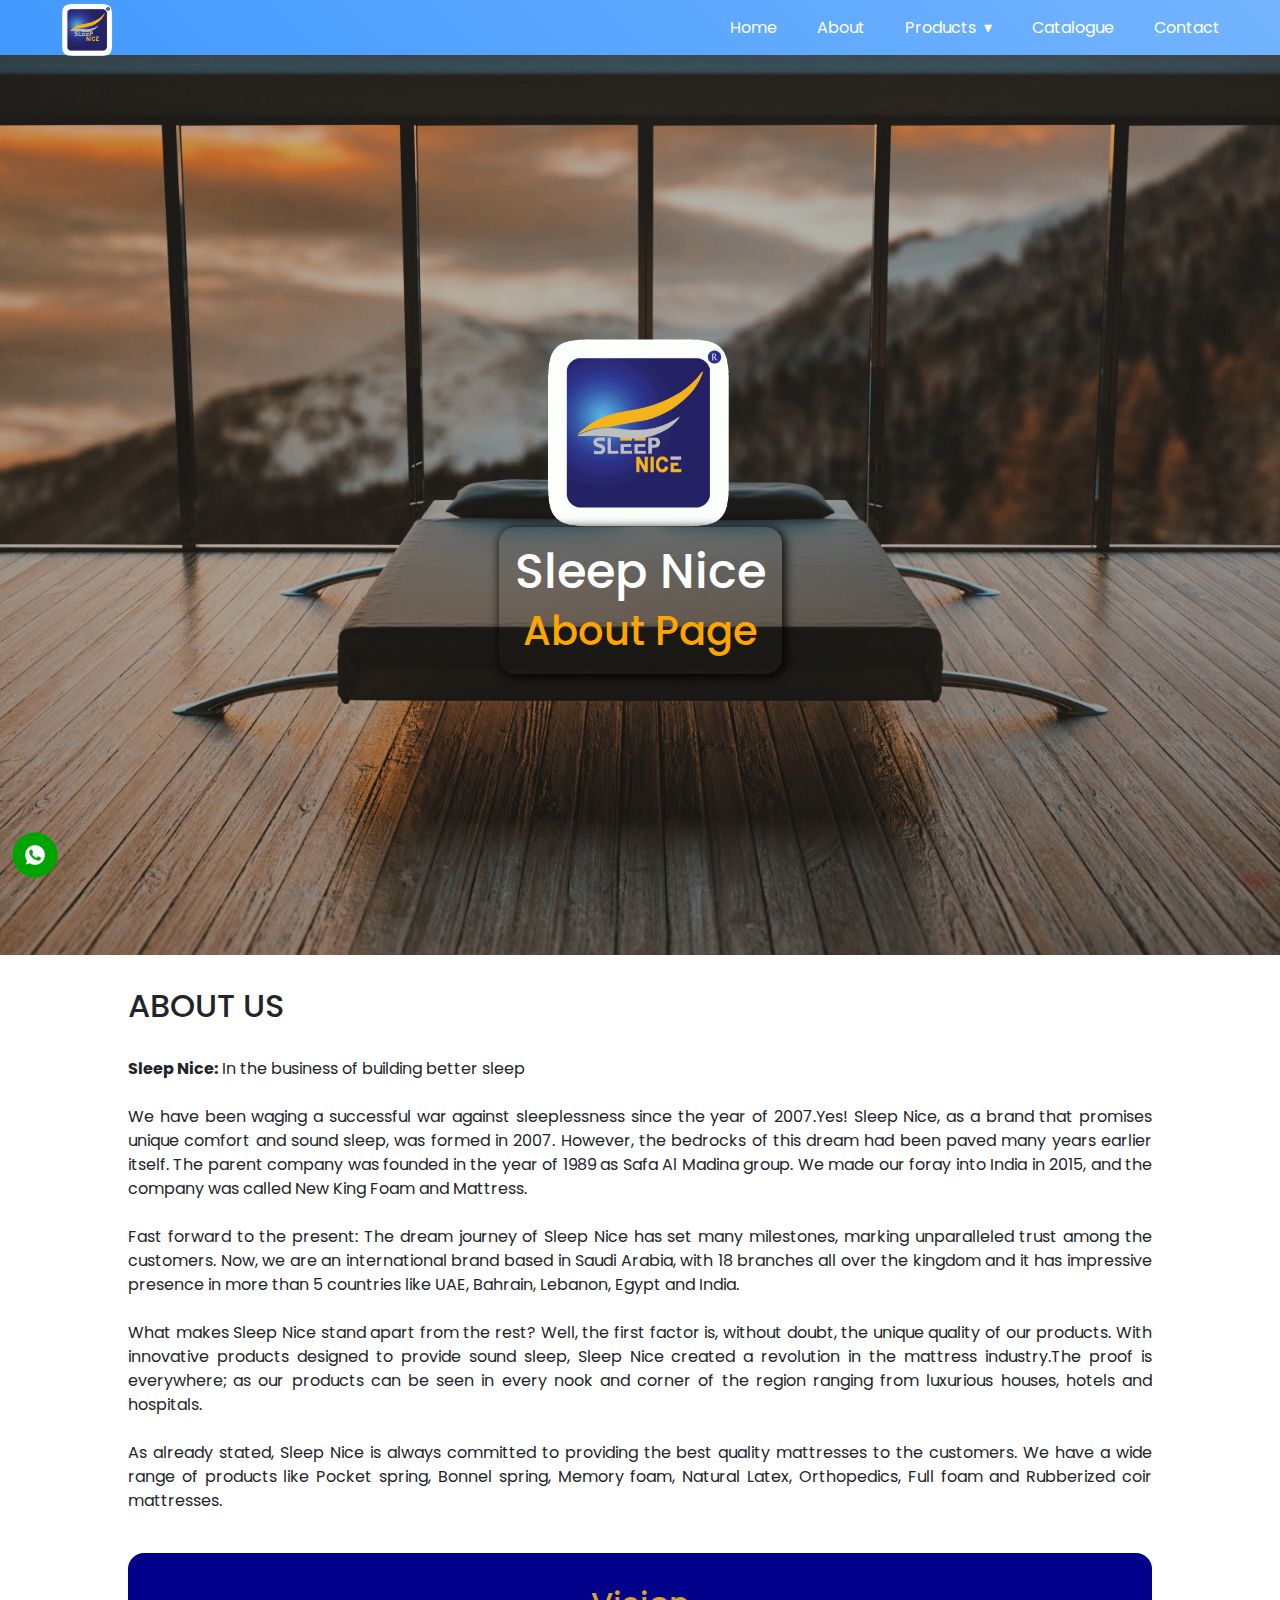
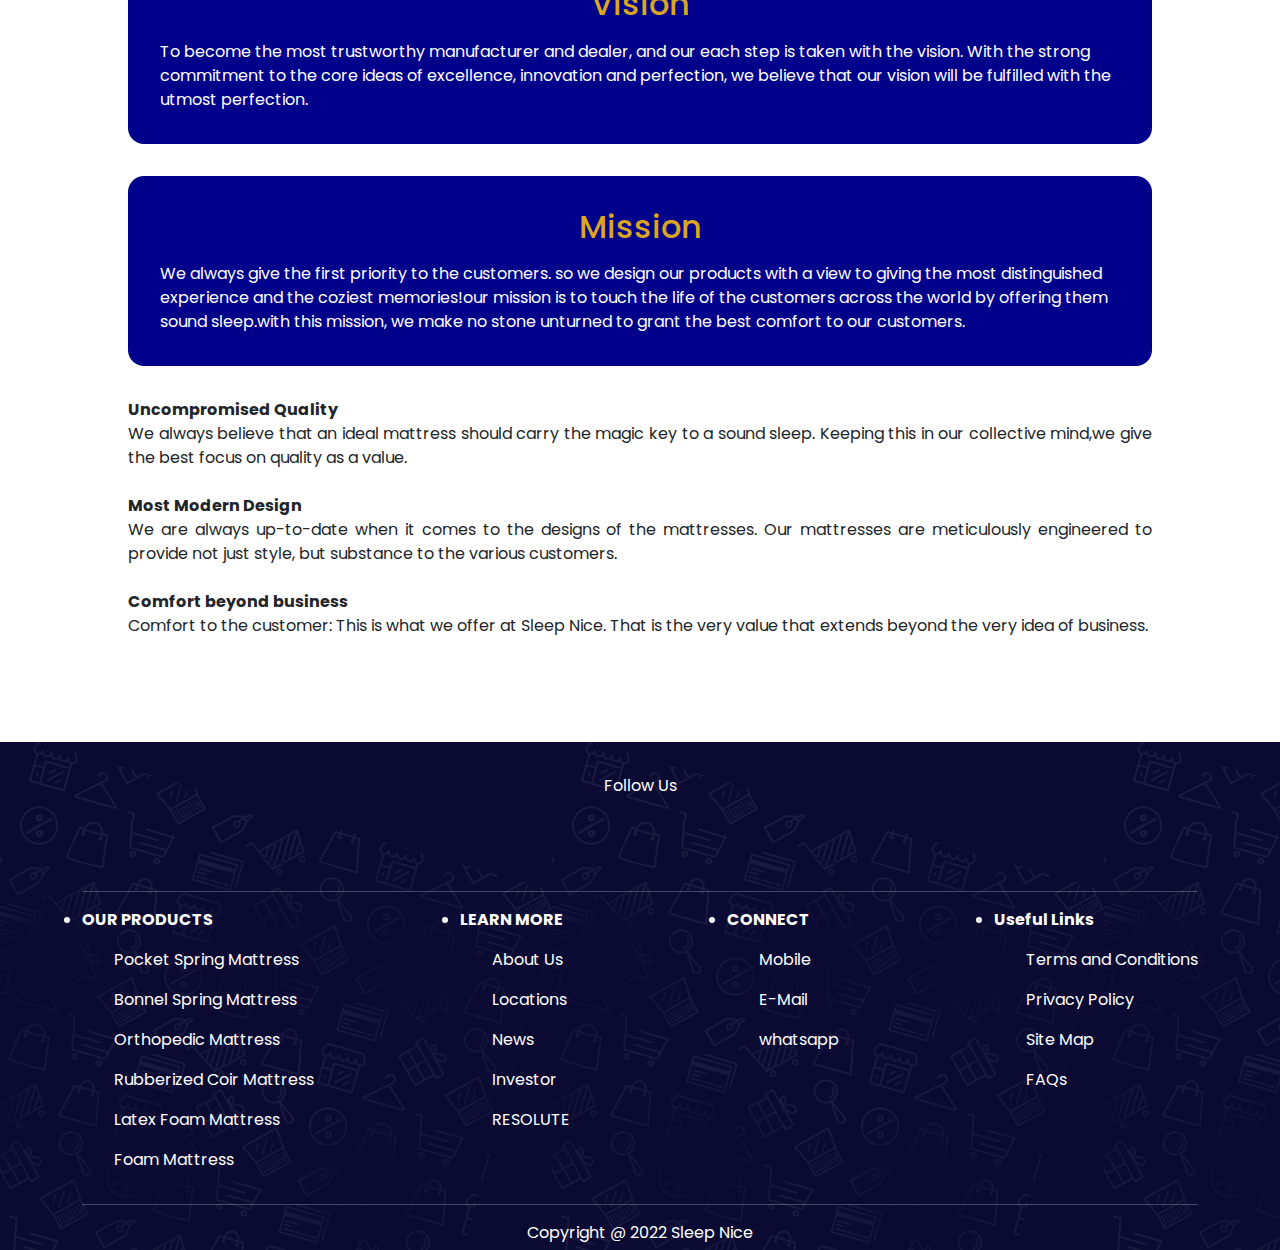
<file: about.html>
<!DOCTYPE html>
<html lang="en">
<head>
   <meta charset="UTF-8">
   <meta http-equiv="X-UA-Compatible" content="IE=edge">
   <meta name="viewport" content="width=device-width, initial-scale=1.0">
   <title>Sleep Nice</title>
   <link
      href="https://cdn.jsdelivr.net/npm/bootstrap@5.2.0/dist/css/bootstrap.min.css"
      rel="stylesheet"
    />
   <link
      rel="stylesheet"
      href="https://cdnjs.cloudflare.com/ajax/libs/font-awesome/6.1.1/css/all.min.css"
      integrity="sha512-KfkfwYDsLkIlwQp6LFnl8zNdLGxu9YAA1QvwINks4PhcElQSvqcyVLLD9aMhXd13uQjoXtEKNosOWaZqXgel0g=="
      crossorigin="anonymous"
      referrerpolicy="no-referrer"
    />
   <link rel="stylesheet" href="css/about.css">
   <script src="https://code.jquery.com/jquery-3.6.1.min.js" integrity="sha256-o88AwQnZB+VDvE9tvIXrMQaPlFFSUTR+nldQm1LuPXQ=" crossorigin="anonymous"></script>
</head>
<body>
    <section class="navigation">
  <div class="nav-container">
    <div class="brand">
      <a href="index.html"><img src="images/sleepnicelogo.png" alt=""></a>
    </div>
    <nav>
      <div class="nav-mobile"><a id="navbar-toggle" href="#!"><span></span></a></div>
      <ul class="nav-list">
        <li><a href="index.html">Home</a></li>
        <li><a href="about.html">About</a></li>
        <li><a href="#!">Products</a>
          <ul class="navbar-dropdown">
            <li><a href="pocket-spring-mattress.html">Pocket Spring Mattress</a></li>
            <li><a href="bonnel-spring-mattress.html">Bonnel Spring Mattress</a></li>
            <li><a href="orthopedic-mattress.html">Orthopedic Mattress</a></li>
            <li><a href="rubberized-coir-mattress.html">Rubberized Coir Mattress</a></li>
            <li><a href="latex-foam-mattress.html">Latex Foam Mattress</a></li>
            <li><a href="foam-mattress.html">Foam Mattress</a></li>
          </ul>
        </li>
        <li><a href="product-catalogue.html">Catalogue</a></li>       
        <li><a href="contact.html">Contact</a></li>
      </ul>
    </nav>
  </div>
</section>

    <div class="hero">
      <img src="images/sleepnicelogo.png" alt="">
      <h1>Sleep Nice <br> <span>About Page</span></h1>
    </div>
    <div class="about">
      <h2>ABOUT US</h2>
      <p>
          <b>Sleep Nice:</b> 
           In the business of building better sleep <br><br>
We have been waging a successful war against sleeplessness since the year of 2007.Yes! Sleep Nice, as a brand that promises unique comfort and sound sleep, was formed in 2007. However, the bedrocks of this dream had been paved many years earlier itself. The parent company was founded in the year of 1989 as Safa Al Madina group. We made our foray into India in 2015, and the company was called New King Foam and Mattress. <br><br>
Fast forward to the present: The dream journey of Sleep Nice has set many milestones, marking unparalleled trust among the customers. Now, we are an international brand based in Saudi Arabia, with 18 branches all over the kingdom and it has impressive presence in more than 5 countries like UAE, Bahrain, Lebanon, Egypt and India. <br><br>
What makes Sleep Nice stand apart from the rest? Well, the first factor is, without doubt, the unique quality of our products. With innovative products designed to provide sound sleep, Sleep Nice created a revolution in the mattress industry.The proof is everywhere; as our products can be seen in every nook and corner of the region ranging from luxurious houses, hotels and hospitals. <br><br>
As already stated, Sleep Nice is always committed to providing the best quality mattresses to the customers. We have a wide range of products like Pocket spring, Bonnel spring, Memory foam, Natural Latex, Orthopedics, Full foam and Rubberized coir mattresses. <br><br></p>

<div class="vision">
   <h3>Vision</h3>
   <span>To become the most trustworthy manufacturer and dealer, and our each step is taken with the vision. With the strong commitment to the core ideas of excellence, innovation and perfection, we believe that our vision will be fulfilled with the utmost perfection. </span>
</div>

<div class="mission">
   <h3>Mission</h3>
   <span>
      We always give the first priority to the customers. so we design our products with a view to giving the most distinguished experience and the coziest memories!our mission is to touch the life of the customers across the world by offering them sound sleep.with this mission, we make no stone unturned to grant the best comfort to our customers.
   </span>
</div>

<p>
<b>Uncompromised Quality</b> <br>
We always believe that an ideal mattress should carry the magic key to a sound sleep. Keeping this in our collective mind,we give the best focus on quality as a value. <br><br>
<b>Most Modern Design</b> <br>
We are always up-to-date when it comes to the designs of the mattresses. Our mattresses are meticulously engineered to provide not just style, but substance to the various customers.  <br><br>
<b>Comfort beyond business</b> <br>
Comfort to the customer: This is what we offer at Sleep Nice. That is the very value that extends beyond the very idea of business. <br><br>

      </p>
    </div>

     <button onclick="topFunction()" id="myBtn" title="Go to top">
      <i class="fa-solid fa-arrow-up"></i>
    </button>
    <div class="whatsapp"> 
      <a href="https://api.whatsapp.com/send?phone=916369329930" target="_blank">
        <img src="images/whatsapp2.png" alt="" /> 
         </a>
    </div>

    <section class="footer">
      <div class="container">
        <div class="icons">
          Follow Us <br />
          <a href="#"><i class="fab fa-facebook-square"></i></a>
          <a href="#"><i class="fab fa-twitter-square"></i></a>
          <a href="#"><i class="fab fa-instagram-square"></i></a>
          <a href="#"><i class="fab fa-youtube-square"></i></a>
          <a href="#"><i class="fab fa-linkedin"></i></a>
        </div>
        <hr />
        <div class="links">
        
          <div class="variants">
            <li><b>OUR PRODUCTS</b></li>
            <ul>
              <li><a href="pocket-spring-mattress.html">Pocket Spring Mattress</a></li>
              <li><a href="bonnel-spring-mattress.html">Bonnel Spring Mattress</a></li>
              <li><a href="orthopedic-mattress.html">Orthopedic Mattress</a></li>
              <li><a href="rubberized-coir-mattress.html">Rubberized Coir Mattress</a></li>
             <li><a href="latex-foam-mattress.html">Latex Foam Mattress</a></li>
            <li><a href="foam-mattress.html">Foam Mattress</a></li>
            </ul>
          </div>
          <div class="learn">
            <li><b> LEARN MORE</b></li>
            <ul>
              <li><a href="about.html">About Us</a></li>
              <li><a href="contact.html">Locations</a></li>
              <li><a href="#">News</a></li>
              <li><a href="#">Investor</a></li>
              <li><a href="#">RESOLUTE</a></li>
            </ul>
          </div>
          <div class="connect">
            <li><b>CONNECT</b></li>
            <ul>
              <li><a href="contact.html">Mobile</a></li>
              <li><a href="contact.html">E-Mail</a></li>
              <li><a href="contact.html">whatsapp</a></li>
            </ul>
          </div>
           <div class="useful">
          <li><b>Useful Links</b></li>
          
          <ul>
            <li><a href="terms-conditions.html">Terms and Conditions</a></li>
            <li><a href="privacy-policy.html">Privacy Policy</a></li>
            <li><a href="sitemap.html">Site Map</a></li>
            <li><a href="faqs.html">FAQs</a></li>
          </ul>
        </div>
        </div>
        <hr />
        <div class="copyright">Copyright @ 2022 Sleep Nice</div>
      </div>
    </section>

   <script src="js/script.js"></script>
   <script src="js/jquery.js"></script>
</body>
</html>
</file>
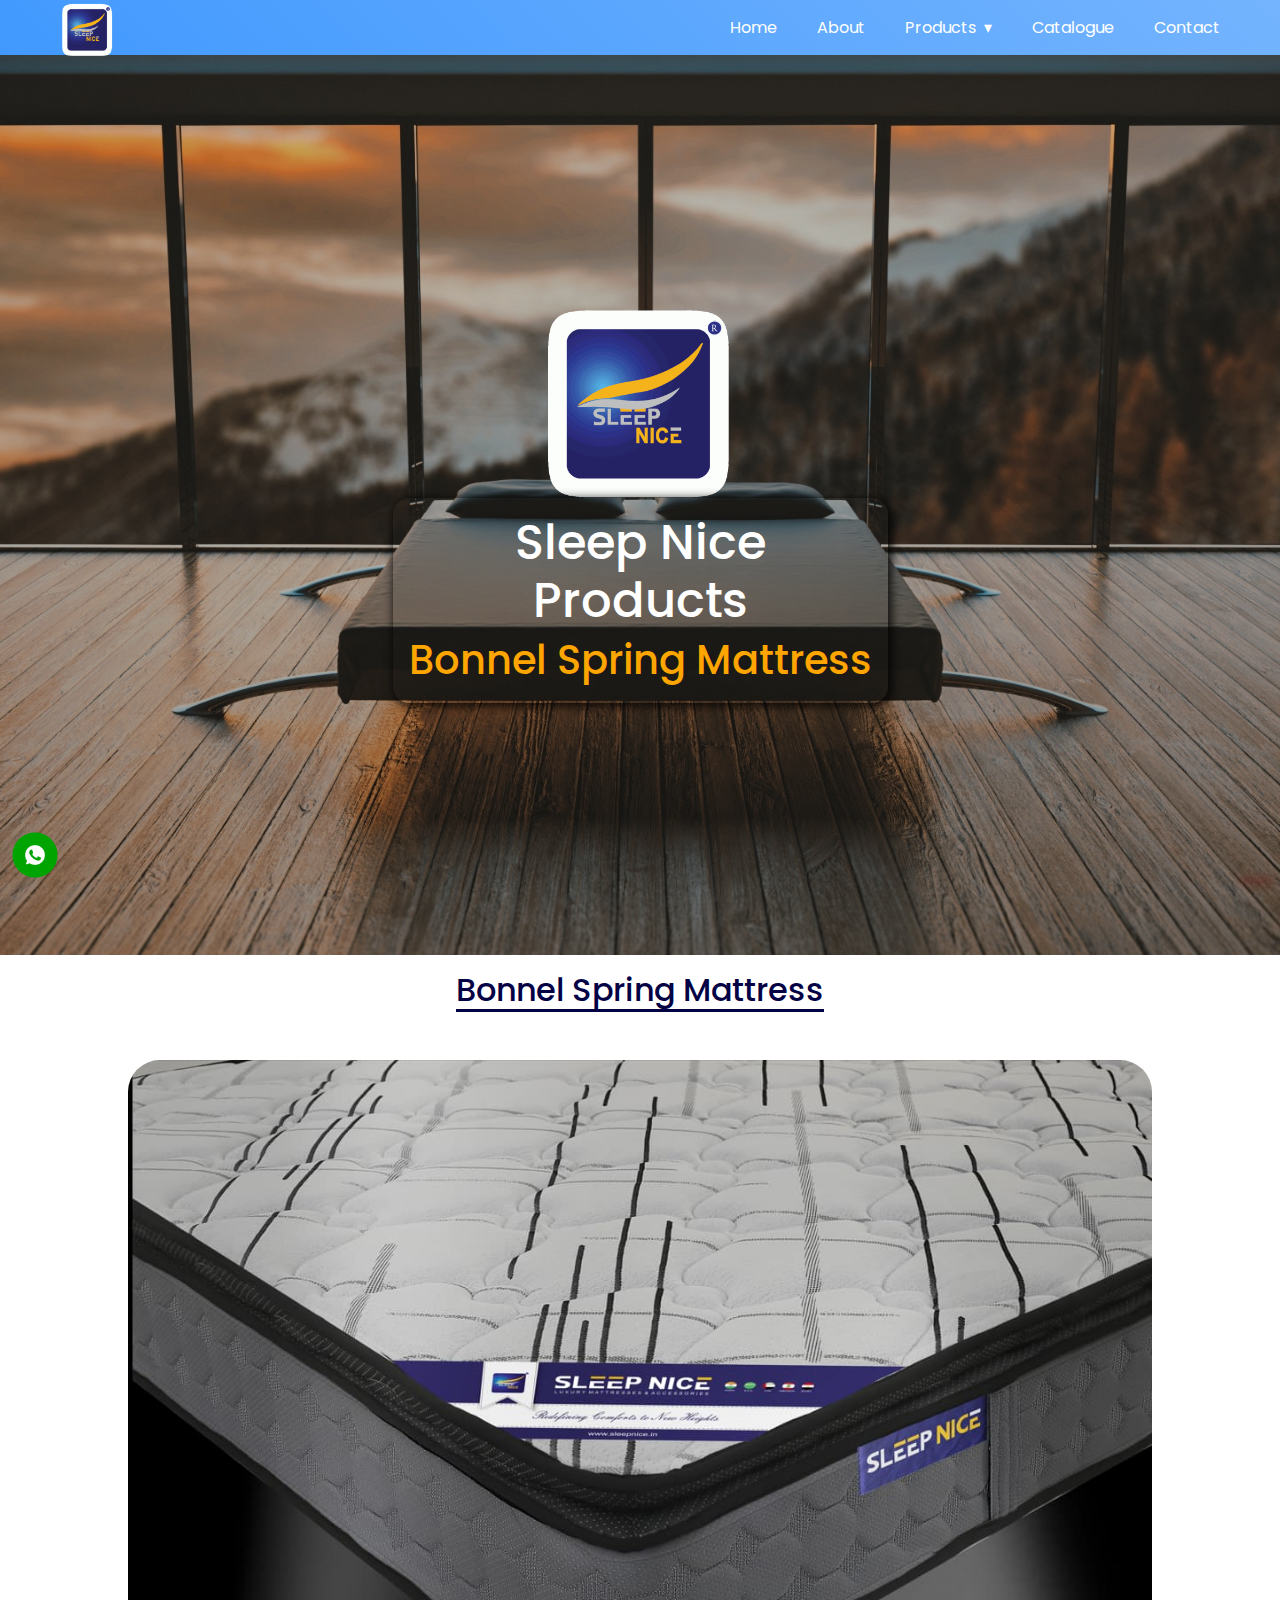
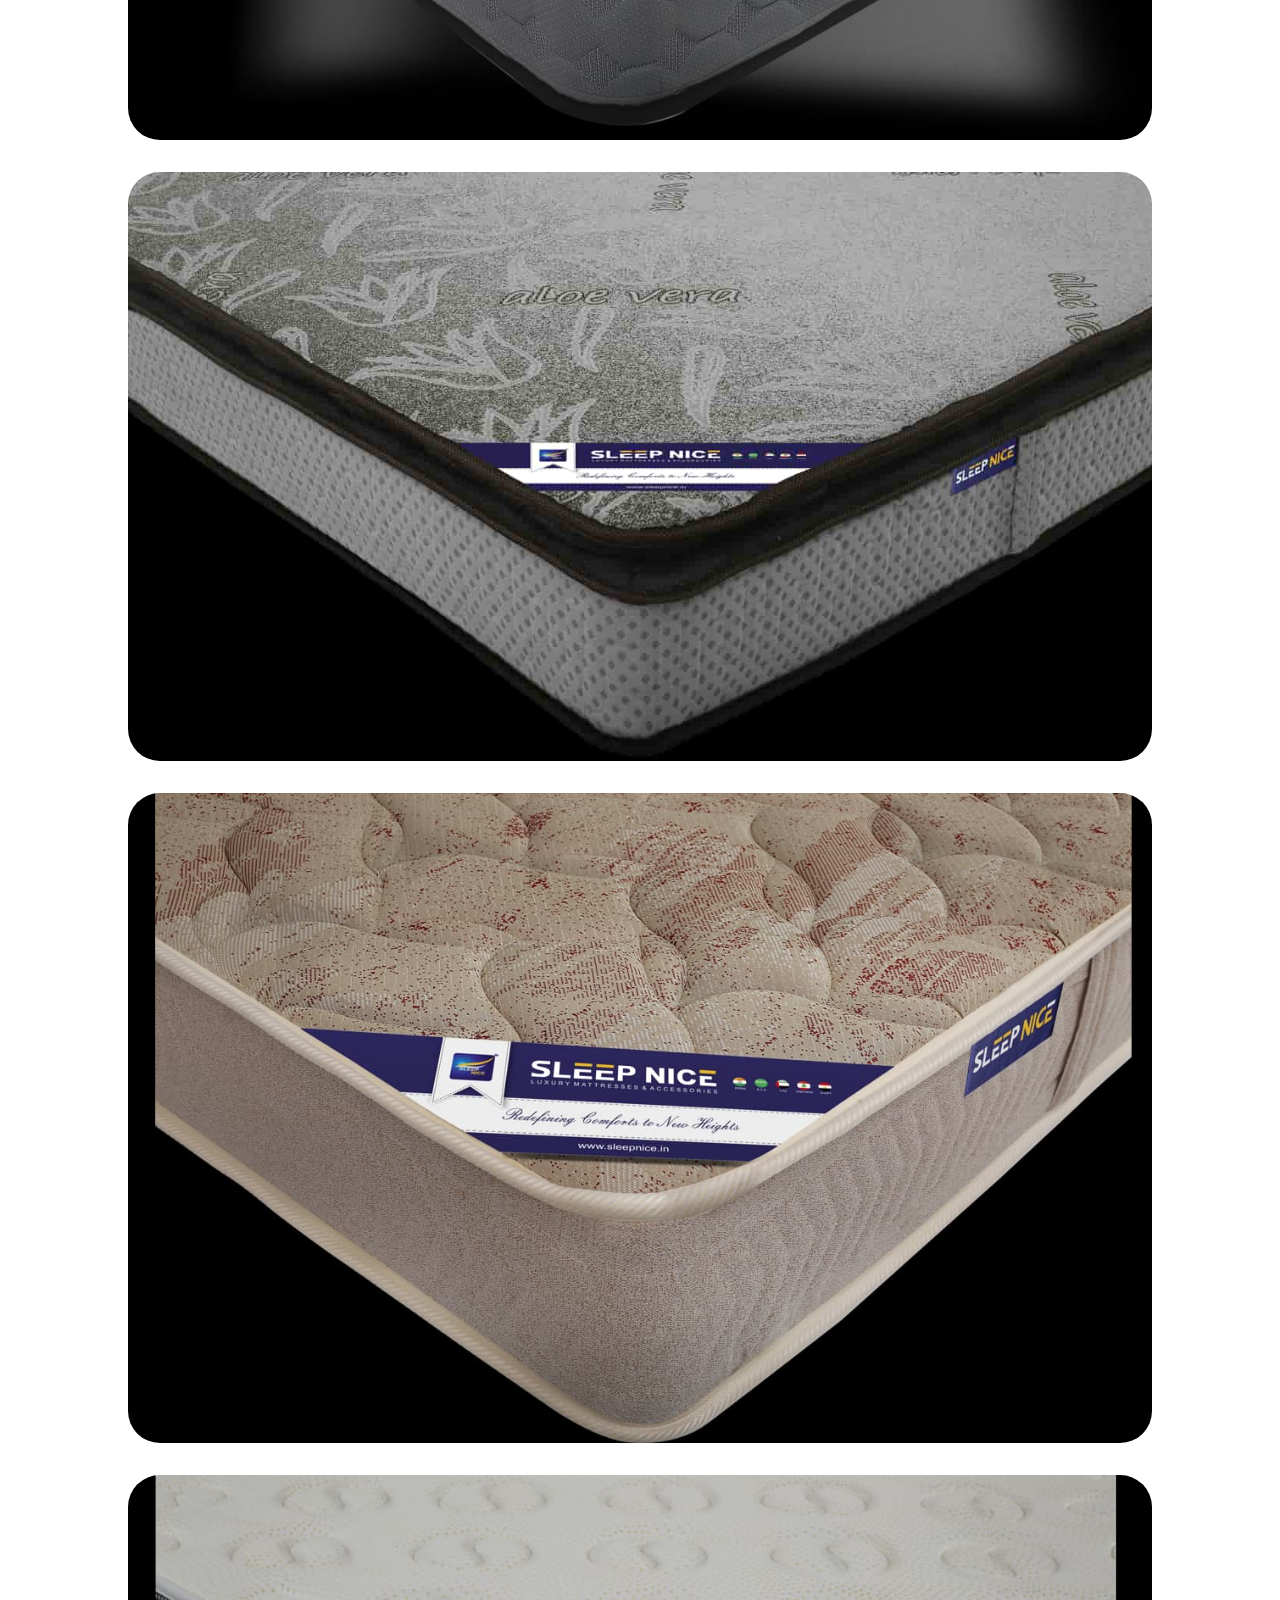
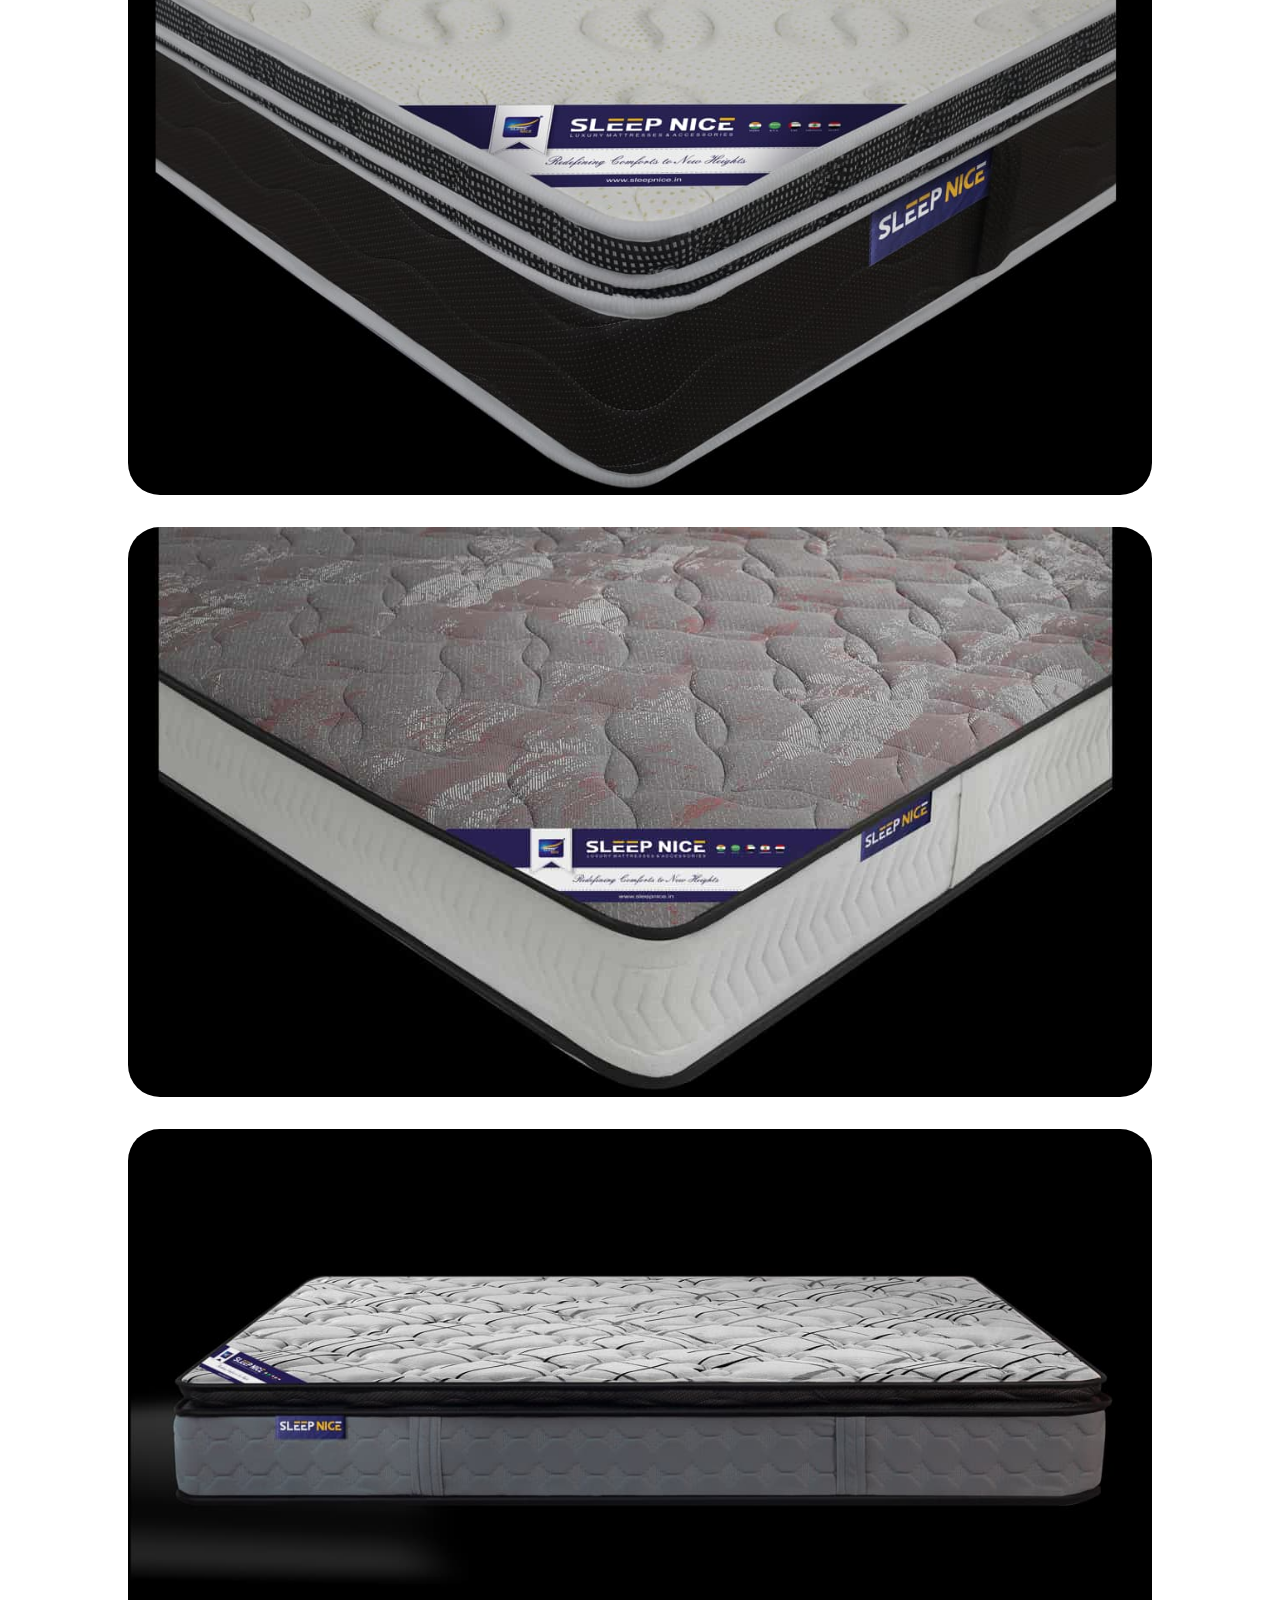
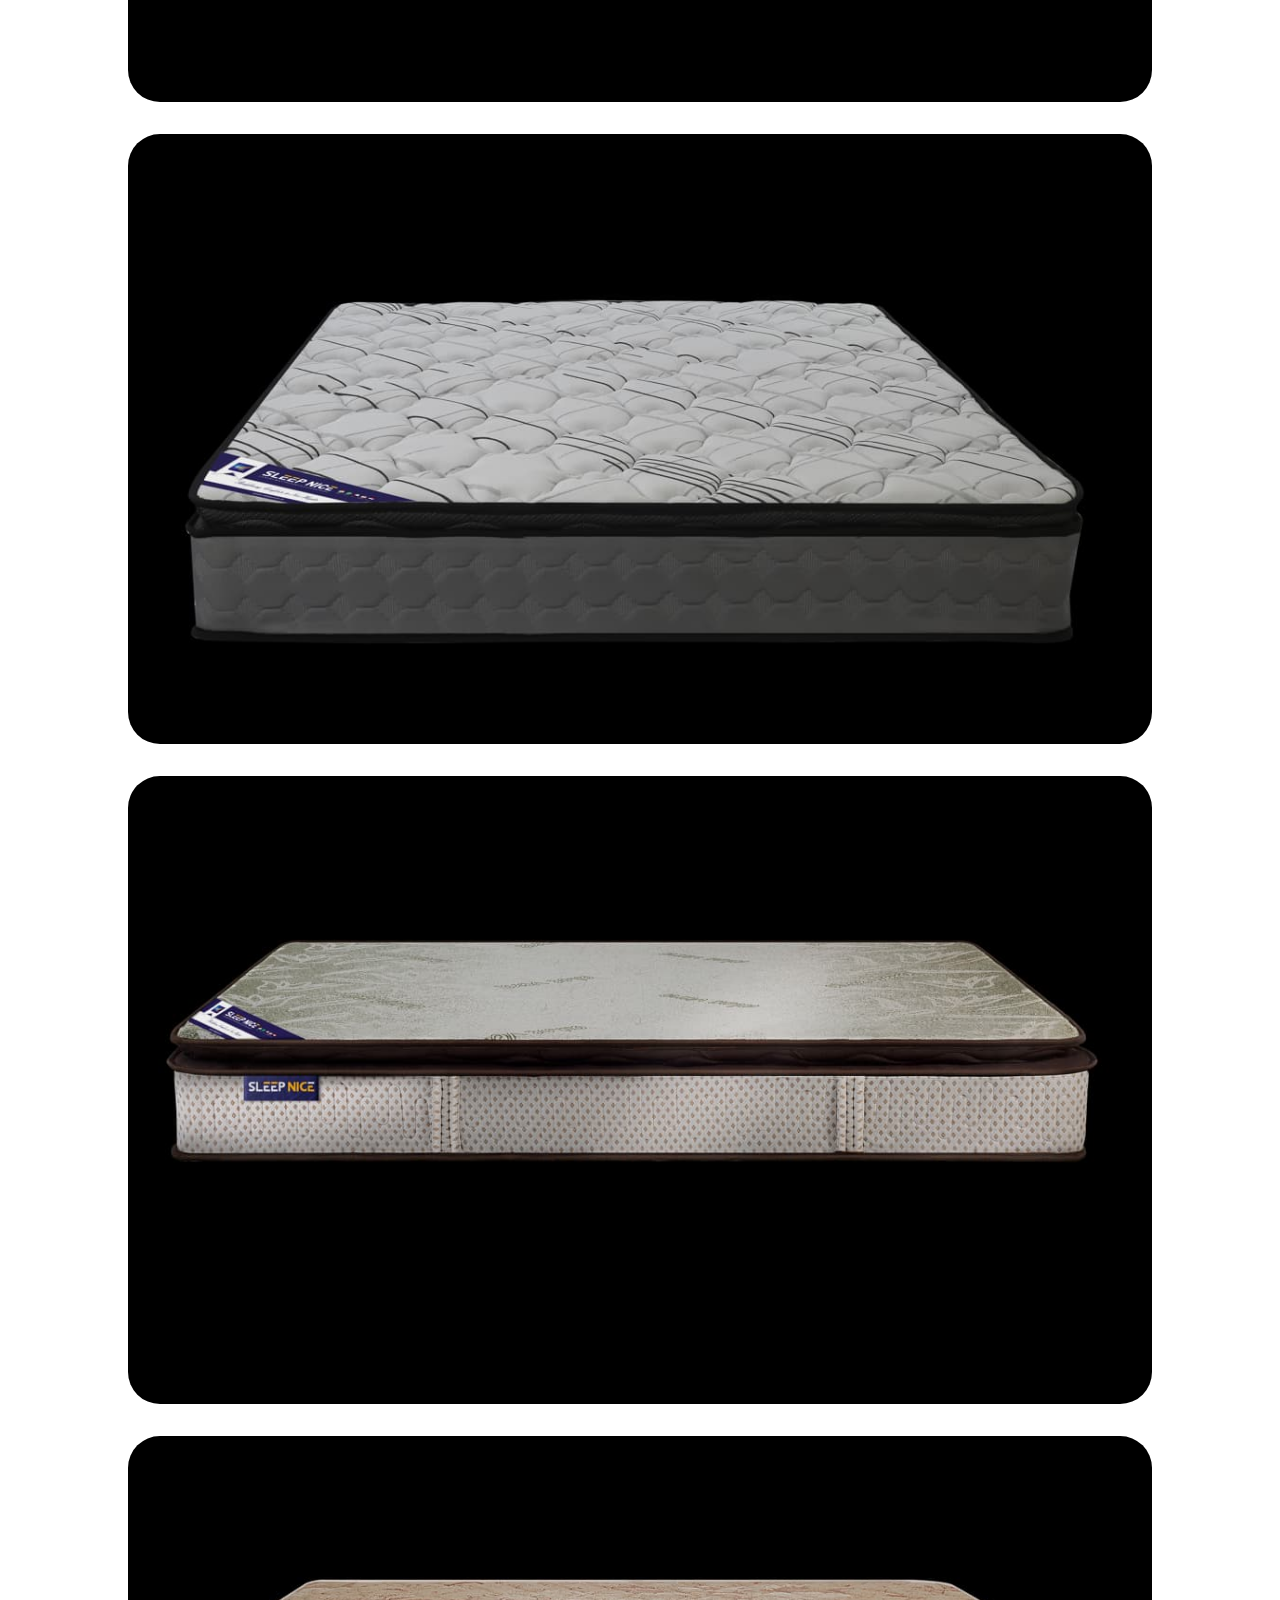
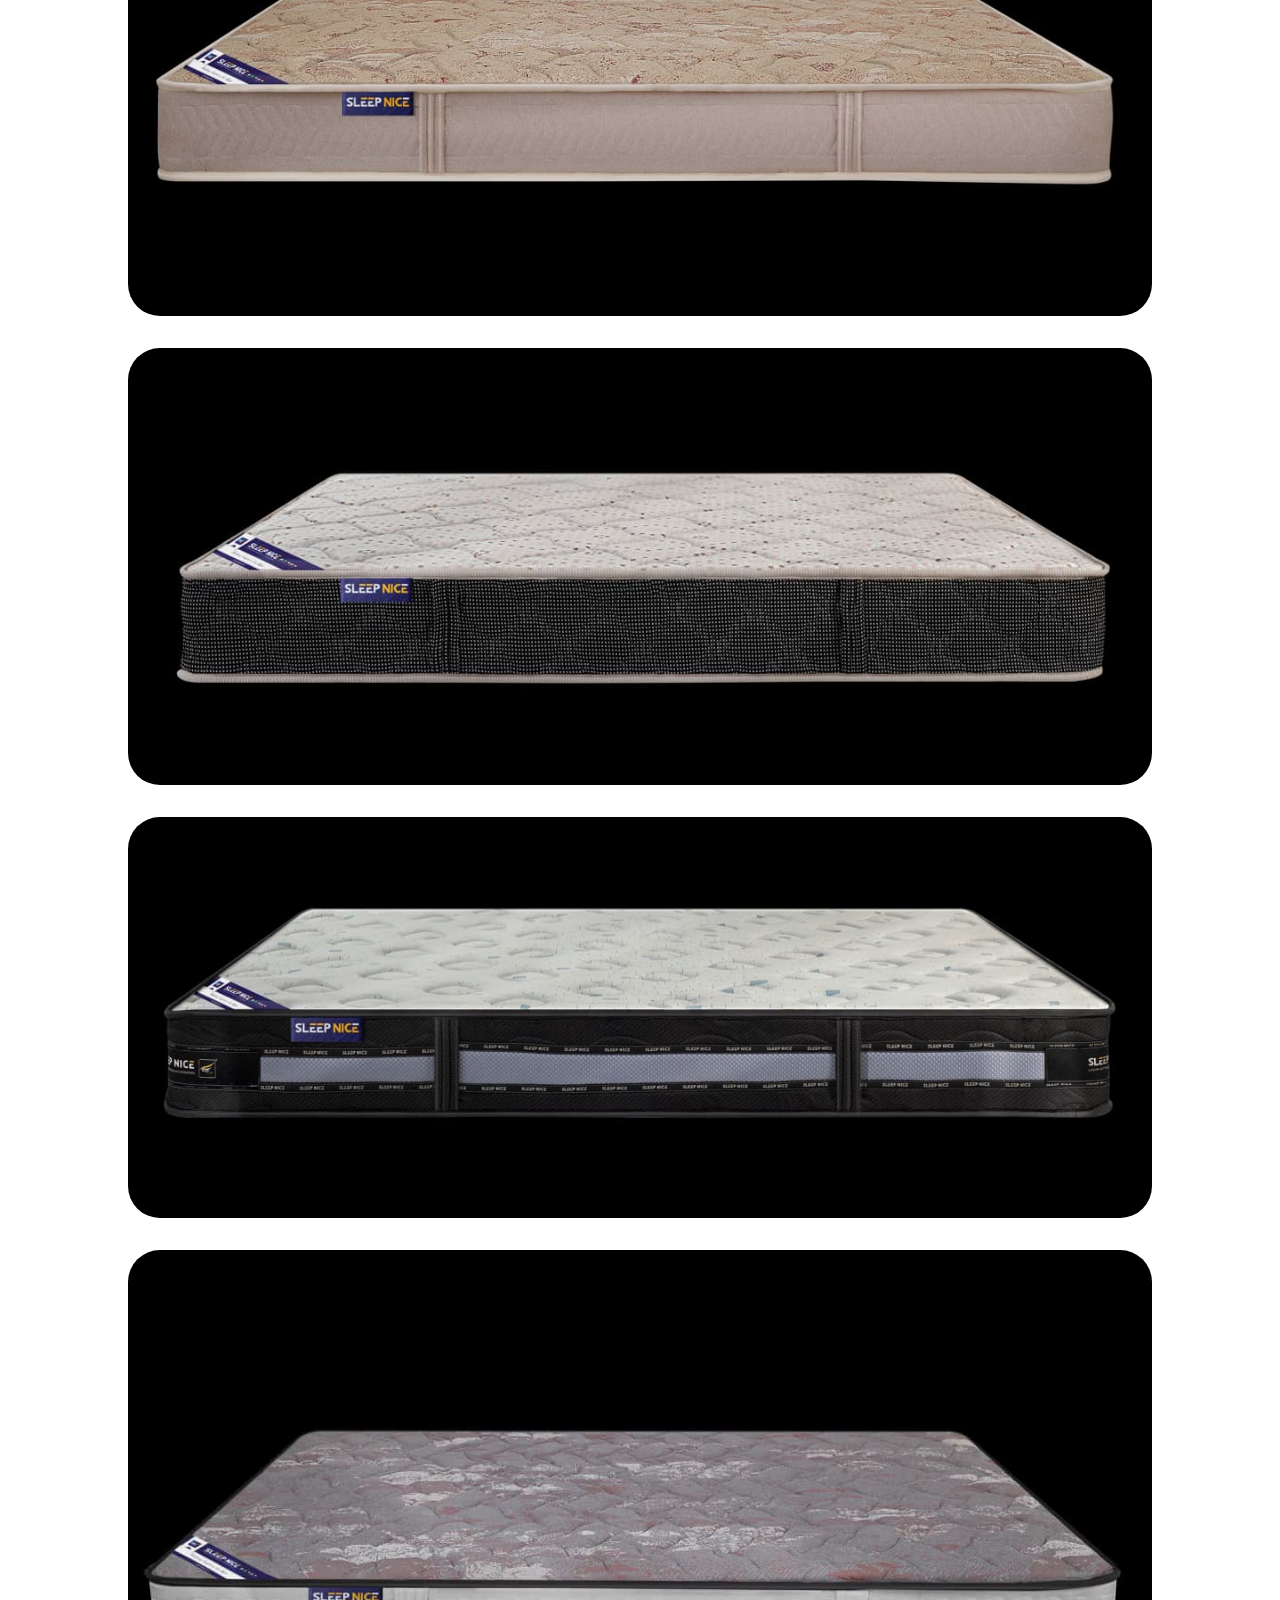
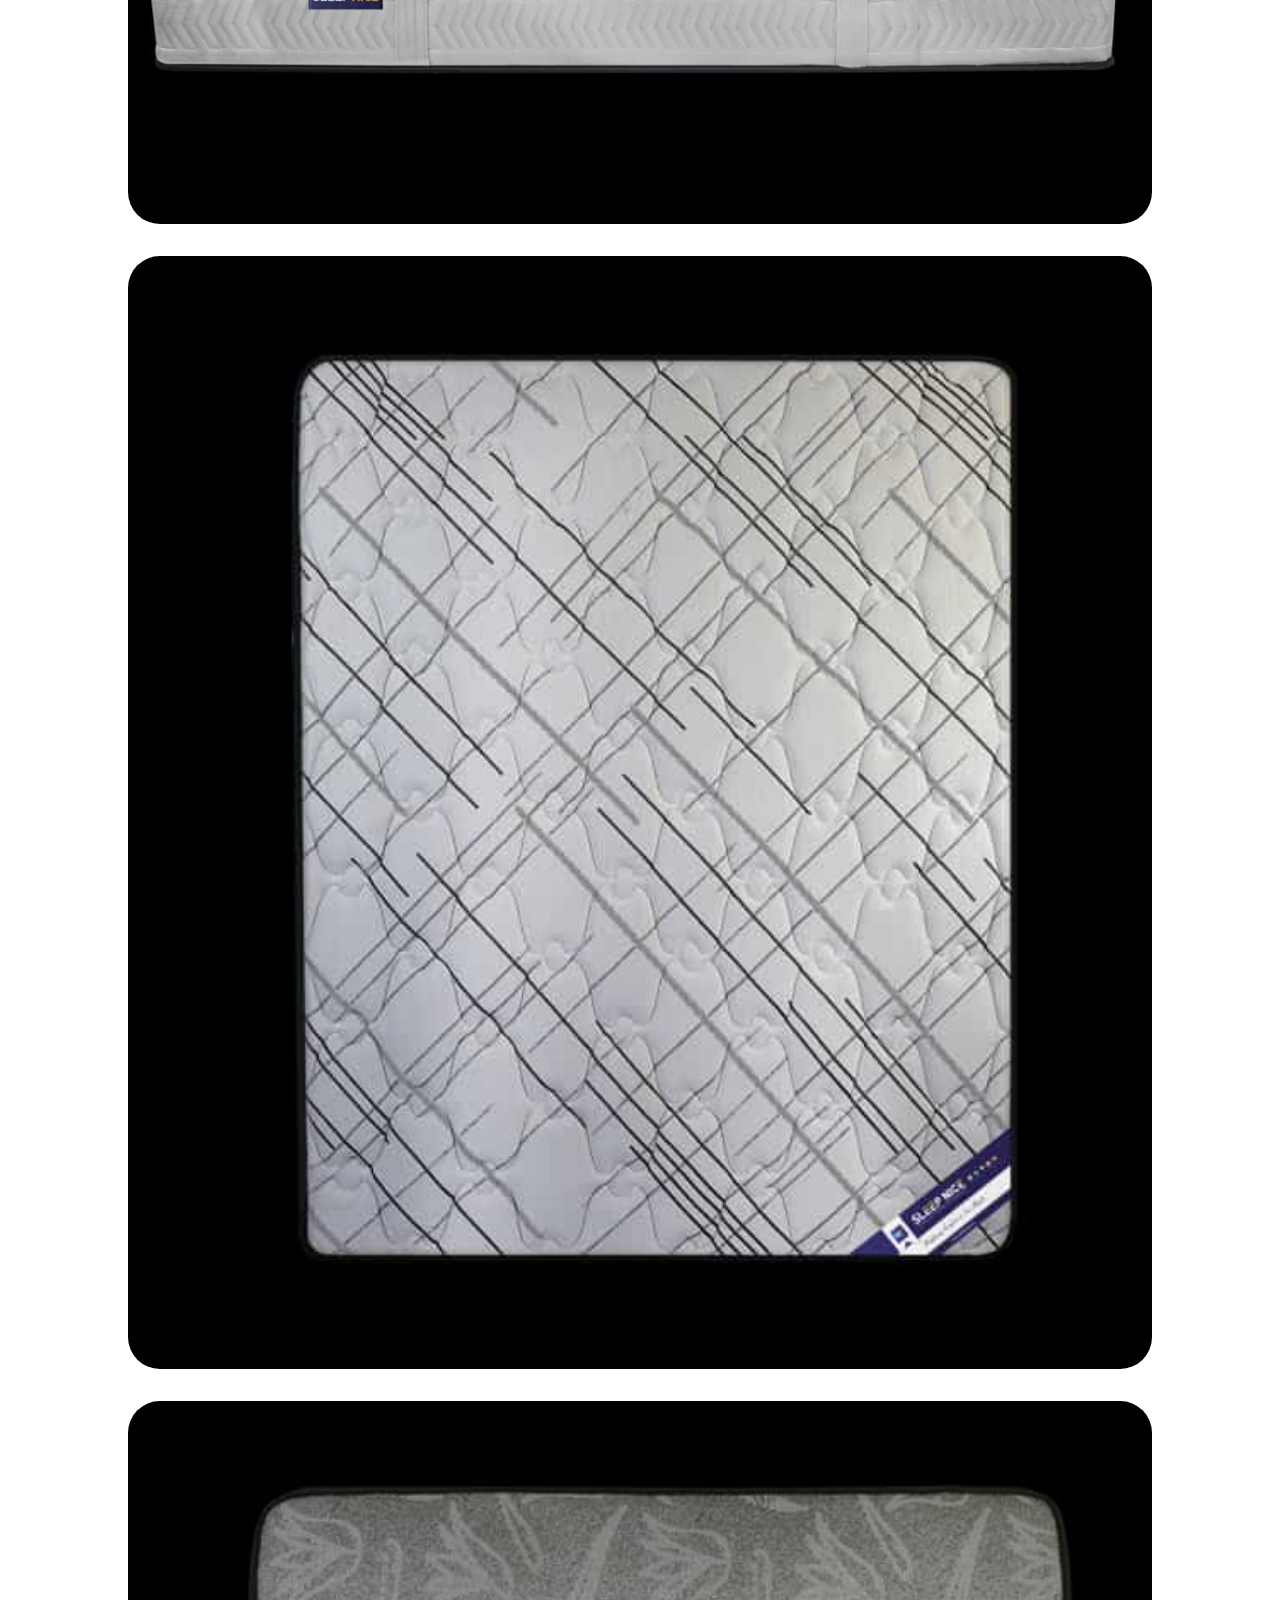
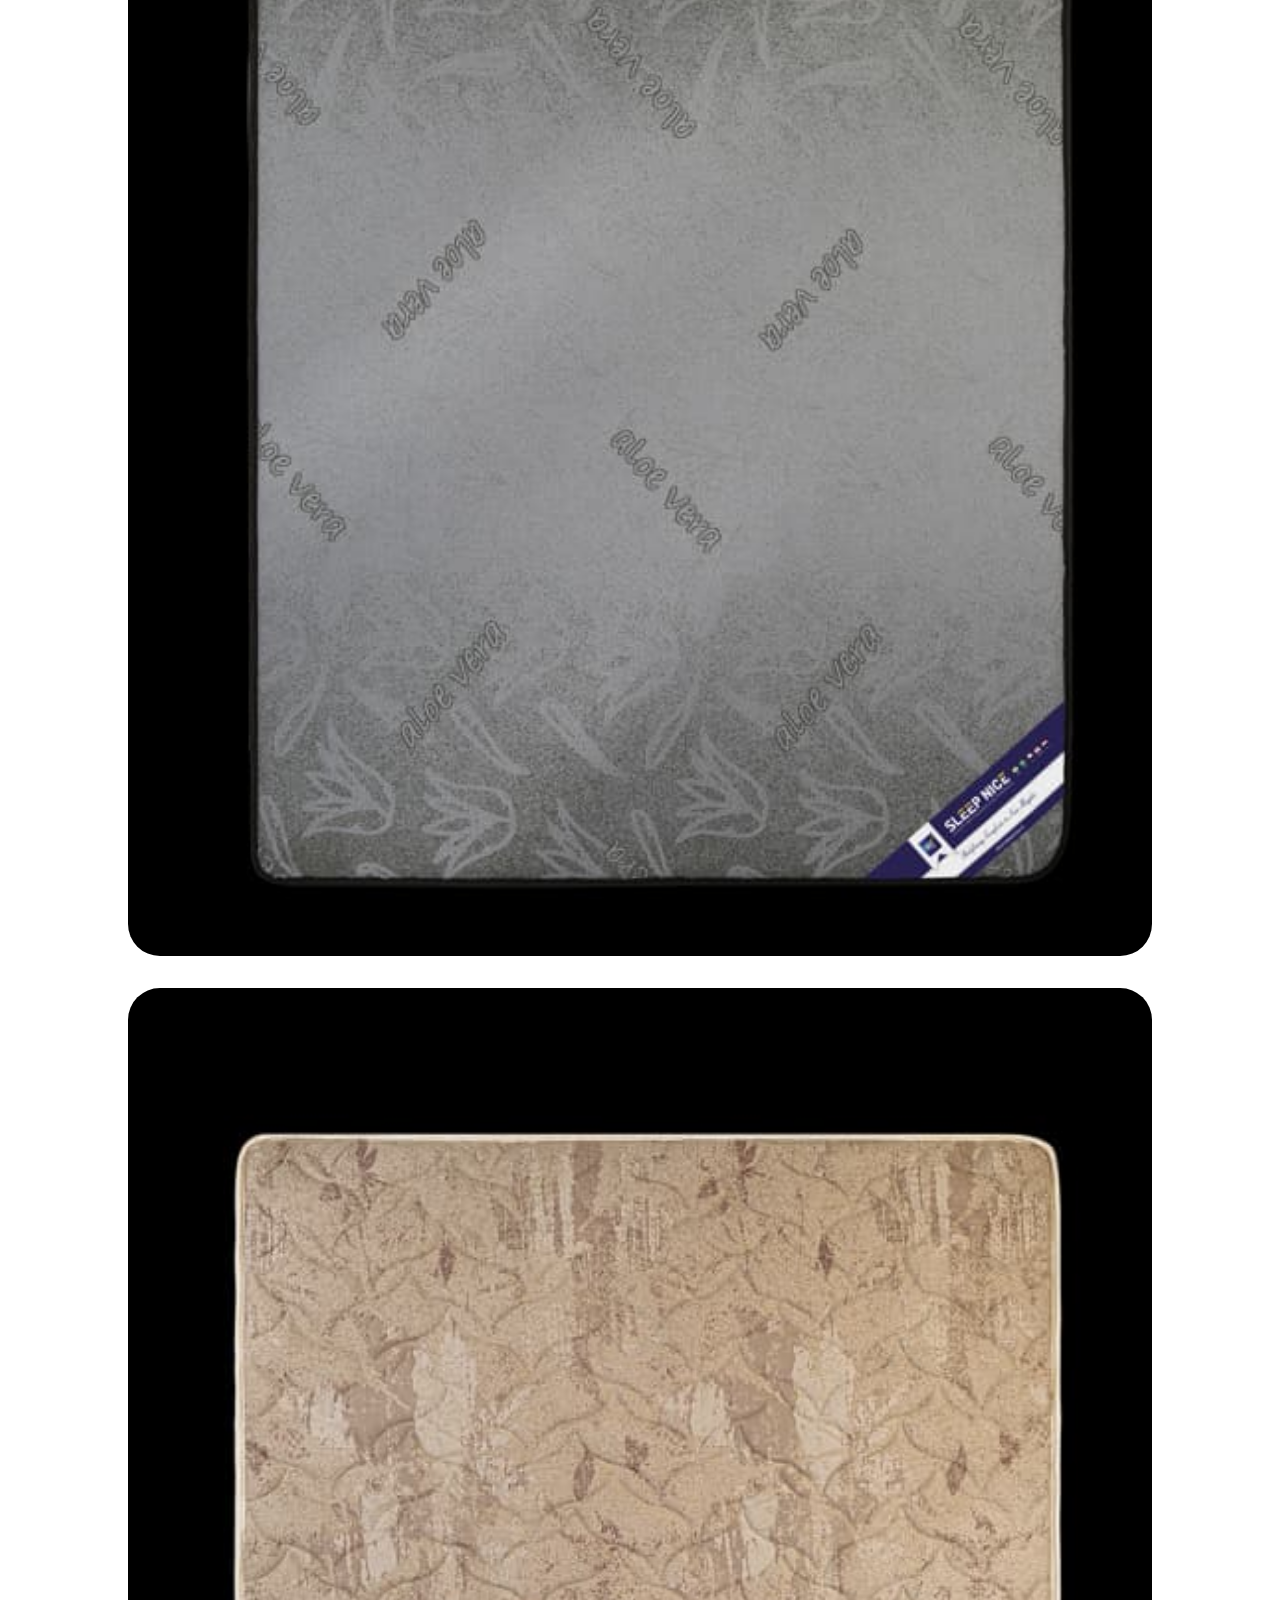
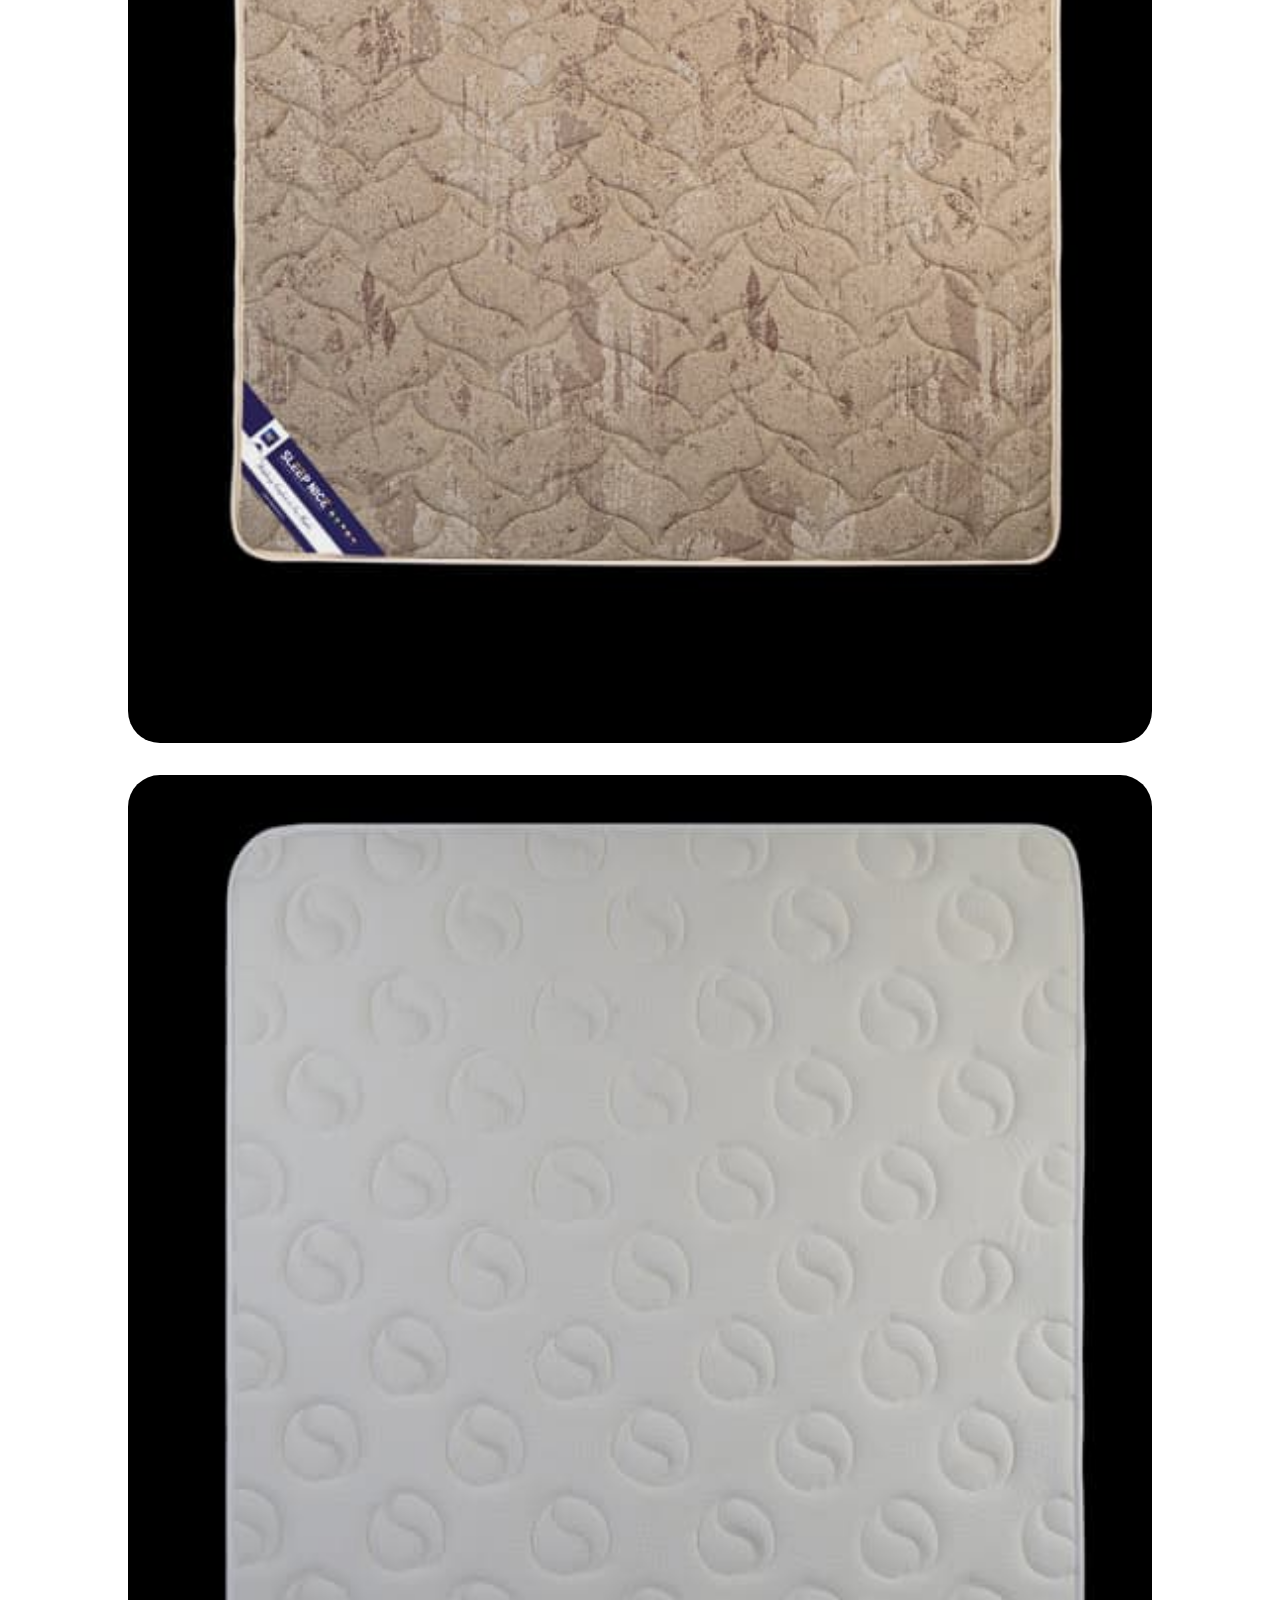
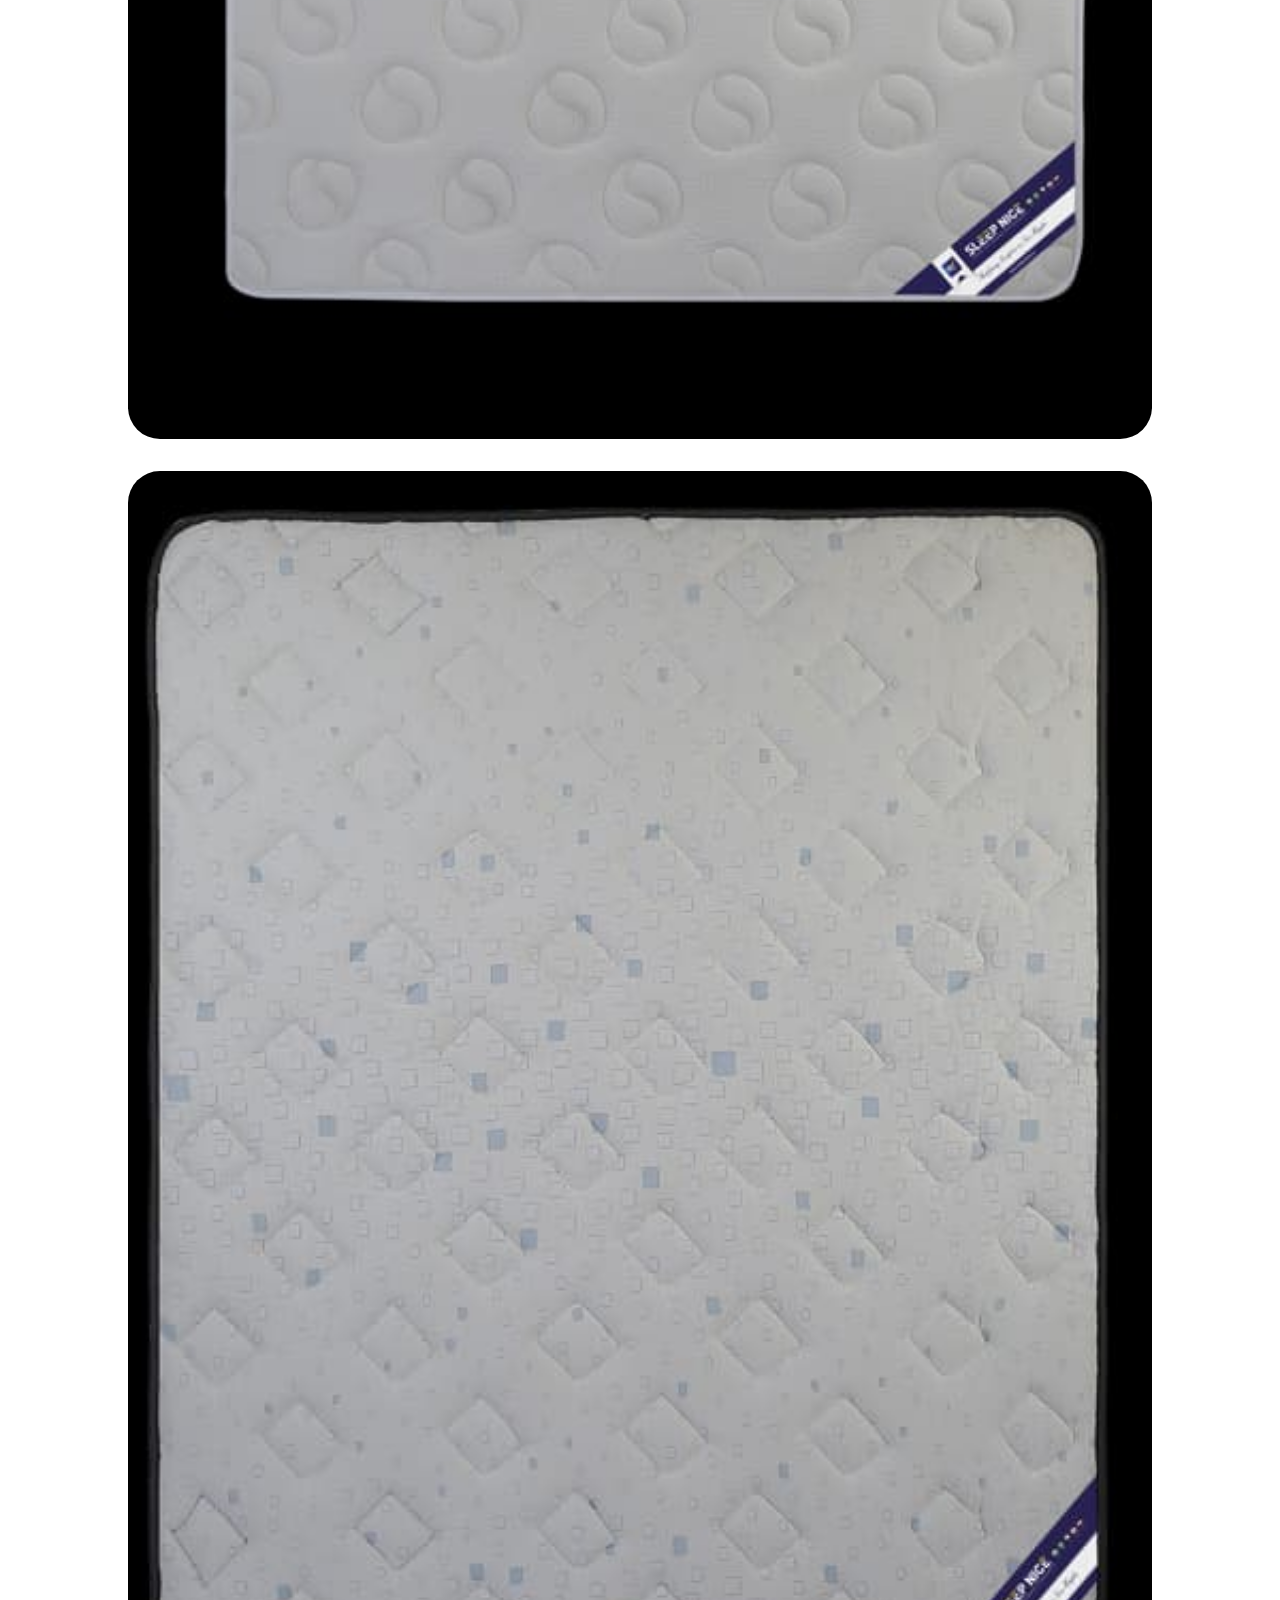
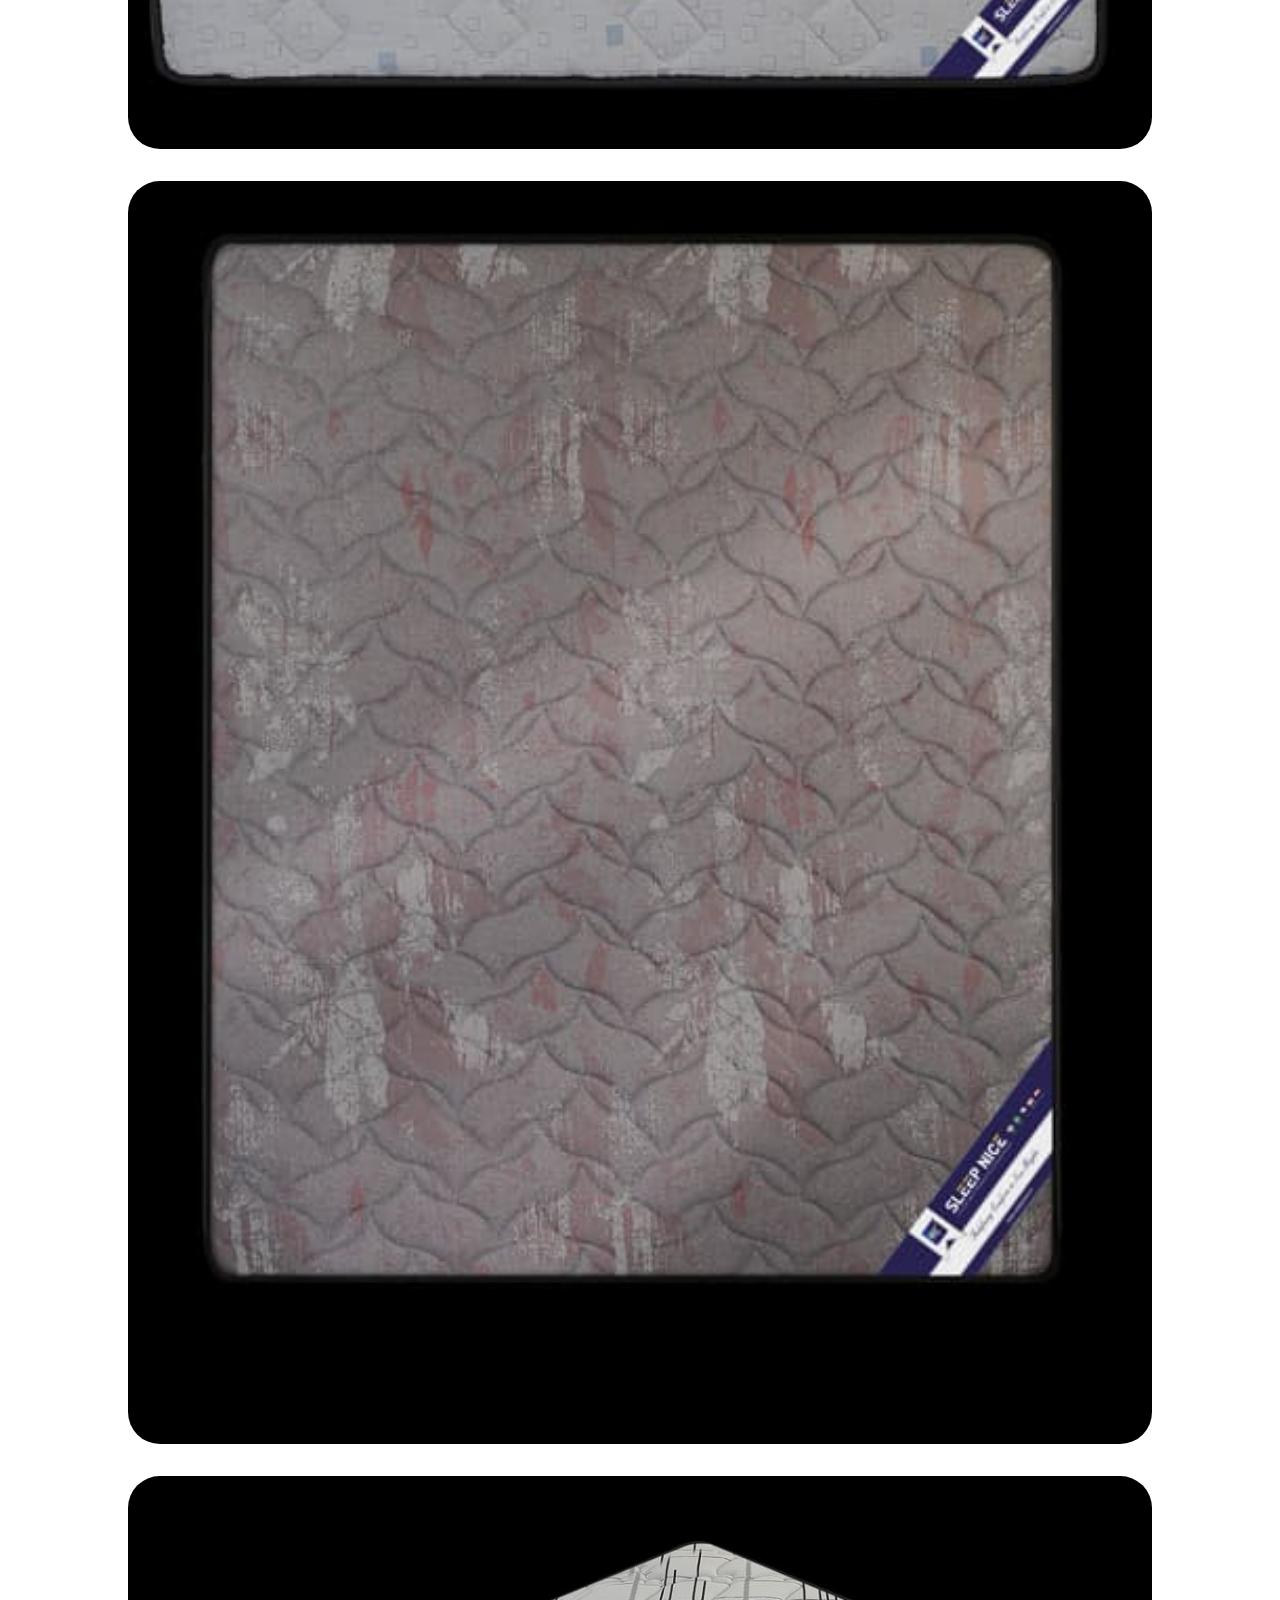
<file: bonnel-spring-mattress.html>
<!DOCTYPE html>
<html lang="en">
<head>
   <meta charset="UTF-8">
   <meta http-equiv="X-UA-Compatible" content="IE=edge">
   <meta name="viewport" content="width=device-width, initial-scale=1.0">
   <title>Sleep Nice</title>
   <link
      href="https://cdn.jsdelivr.net/npm/bootstrap@5.2.0/dist/css/bootstrap.min.css"
      rel="stylesheet"
    />
   <link
      rel="stylesheet"
      href="https://cdnjs.cloudflare.com/ajax/libs/font-awesome/6.1.1/css/all.min.css"
      integrity="sha512-KfkfwYDsLkIlwQp6LFnl8zNdLGxu9YAA1QvwINks4PhcElQSvqcyVLLD9aMhXd13uQjoXtEKNosOWaZqXgel0g=="
      crossorigin="anonymous"
      referrerpolicy="no-referrer"
    />
   <link rel="stylesheet" href="css/products.css">
   <script src="https://code.jquery.com/jquery-3.6.1.min.js" integrity="sha256-o88AwQnZB+VDvE9tvIXrMQaPlFFSUTR+nldQm1LuPXQ=" crossorigin="anonymous"></script>
</head>
<body>
    <section class="navigation">
  <div class="nav-container">
    <div class="brand">
      <a href="index.html"><img src="images/sleepnicelogo.png" alt=""></a>
    </div>
    <nav>
      <div class="nav-mobile"><a id="navbar-toggle" href="#!"><span></span></a></div>
      <ul class="nav-list">
        <li><a href="index.html">Home</a></li>
        <li><a href="about.html">About</a></li>
        <li><a href="#!">Products</a>
          <ul class="navbar-dropdown">
            <li><a href="pocket-spring-mattress.html">Pocket Spring Mattress</a></li>
            <li><a href="bonnel-spring-mattress.html">Bonnel Spring Mattress</a></li>
            <li><a href="orthopedic-mattress.html">Orthopedic Mattress</a></li>
            <li><a href="rubberized-coir-mattress.html">Rubberized Coir Mattress</a></li>
            <li><a href="latex-foam-mattress.html">Latex Foam Mattress</a></li>
            <li><a href="foam-mattress.html">Foam Mattress</a></li>
          </ul>
        </li>
        <li><a href="product-catalogue.html">Catalogue</a></li>       
        <li><a href="contact.html">Contact</a></li>
      </ul>
    </nav>
  </div>
</section>

    <div class="hero">
      <img src="images/sleepnicelogo.png" alt="">
      <h1>Sleep Nice <br> Products <br> <span>Bonnel Spring Mattress</span> </h1>
    </div>

     <div class="product">
        <h2>Bonnel Spring Mattress</h2>
        <div class="images">
          <img src="images/bonnel-corner1.jpg" alt="">
          <img src="images/bonnel-corner2.jpg" alt="">
          <img src="images/bonnel-corner3.jpg" alt="">
          <img src="images/bonnel-corner4.jpg" alt="">
          <img src="images/bonnel-corner5.jpg" alt="">
          <img src="images/bonnel-flat1.jpg" alt="">
          <img src="images/bonnel-flat2.jpg" alt="">
          <img src="images/bonnel-flat3.jpg" alt="">
          <img src="images/bonnel-flat4.jpg" alt="">
          <img src="images/bonnel-flat5.jpg" alt="">
          <img src="images/bonnel-flat6.jpg" alt="">
          <img src="images/bonnel-flat7.jpg" alt="">
          <img src="images/bonnel-full1.jpg" alt="">
          <img src="images/bonnel-full2.jpg" alt="">
          <img src="images/bonnel-full3.jpg" alt="">
          <img src="images/bonnel-full4.jpg" alt="">
          <img src="images/bonnel-full5.jpg" alt="">
          <img src="images/bonnel-full6.jpg" alt="">
          <img src="images/bonnel-slant1.jpg" alt="">
          <img src="images/bonnel-slant2.jpg" alt="">
          <img src="images/bonnel-slant3.jpg" alt="">
          <img src="images/bonnel-slant4.jpg" alt="">
          <img src="images/bonnel-slant5.jpg" alt="">
          <img src="images/bonnel-slant6.jpg" alt="">
          <img src="images/bonnel-best3.jpg" alt="">
          <img src="images/bonnelbest.jpg" alt="">
          <img src="images/bonnelbest2.jpg" alt="">
        </div>
      </div>

       <div class="productspagelink">
       <button><a href="products.html">more</a></button>
       </div>
    

     <button onclick="topFunction()" id="myBtn" title="Go to top">
      <i class="fa-solid fa-arrow-up"></i>
    </button>
    <div class="whatsapp"> 
      <a href="https://api.whatsapp.com/send?phone=916369329930" target="_blank">
        <img src="images/whatsapp2.png" alt="" /> 
         </a>
    </div>

    <section class="footer">
      <div class="container">
        <div class="icons">
          Follow Us <br />
          <a href="#"><i class="fab fa-facebook-square"></i></a>
          <a href="#"><i class="fab fa-twitter-square"></i></a>
          <a href="#"><i class="fab fa-instagram-square"></i></a>
          <a href="#"><i class="fab fa-youtube-square"></i></a>
          <a href="#"><i class="fab fa-linkedin"></i></a>
        </div>
        <hr />
        <div class="links">
        
          <div class="variants">
            <li><b>OUR PRODUCTS</b></li>
            <ul>
              <li><a href="pocket-spring-mattress.html">Pocket Spring Mattress</a></li>
              <li><a href="bonnel-spring-mattress.html">Bonnel Spring Mattress</a></li>
              <li><a href="orthopedic-mattress.html">Orthopedic Mattress</a></li>
              <li><a href="rubberized-coir-mattress.html">Rubberized Coir Mattress</a></li>
             <li><a href="latex-foam-mattress.html">Latex Foam Mattress</a></li>
            <li><a href="foam-mattress.html">Foam Mattress</a></li>
            </ul>
          </div>
          <div class="learn">
            <li><b> LEARN MORE</b></li>
            <ul>
              <li><a href="about.html">About Us</a></li>
              <li><a href="contact.html">Locations</a></li>
              <li><a href="#">News</a></li>
              <li><a href="#">Investor</a></li>
              <li><a href="#">RESOLUTE</a></li>
            </ul>
          </div>
          <div class="connect">
            <li><b>CONNECT</b></li>
            <ul>
              <li><a href="contact.html">Mobile</a></li>
              <li><a href="contact.html">E-Mail</a></li>
              <li><a href="contact.html">whatsapp</a></li>
            </ul>
          </div>
           <div class="useful">
          <li><b>Useful Links</b></li>
          
          <ul>
            <li><a href="terms-conditions.html">Terms and Conditions</a></li>
            <li><a href="privacy-policy.html">Privacy Policy</a></li>
            <li><a href="sitemap.html">Site Map</a></li>
            <li><a href="faqs.html">FAQs</a></li>
          </ul>
        </div>
        </div>
        <hr />
        <div class="copyright">Copyright @ 2022 Sleep Nice</div>
      </div>
    </section>

   <script src="js/script.js"></script>
   <script src="js/jquery.js"></script>
</body>
</html>
</file>
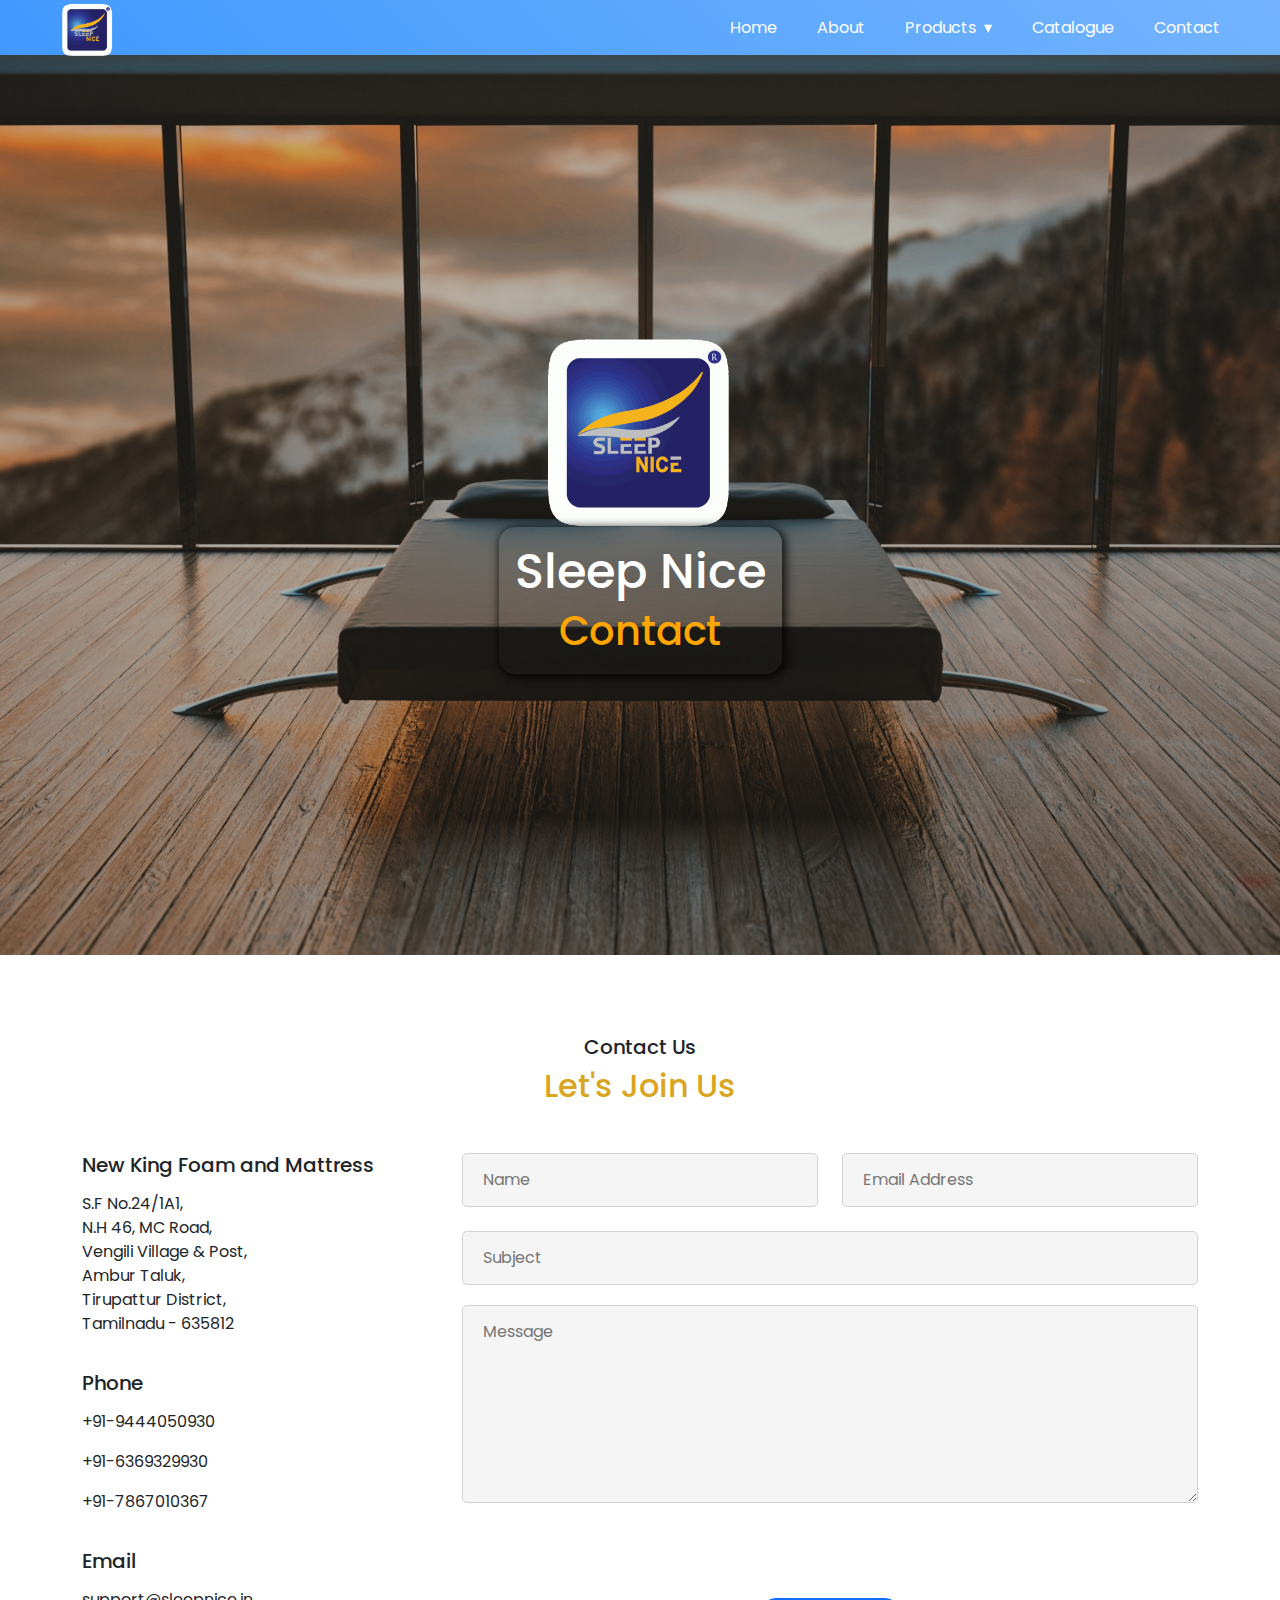
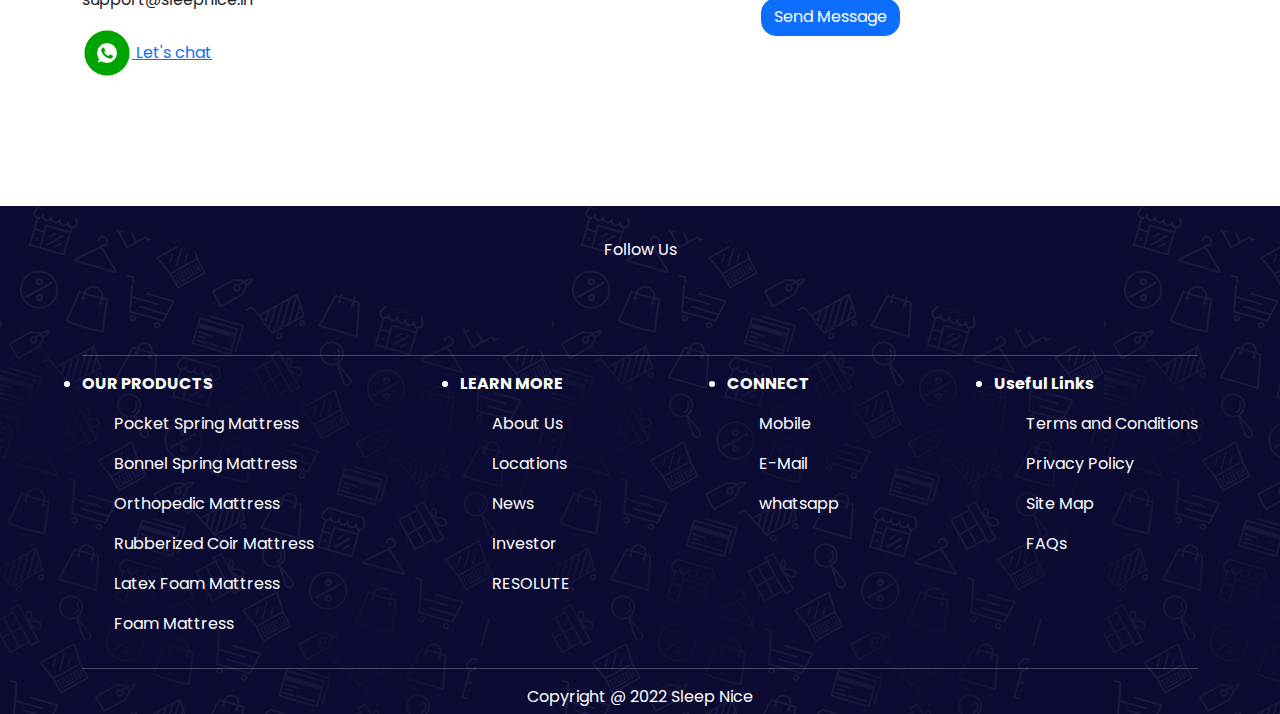
<file: contact.html>
<!DOCTYPE html>
<html lang="en">
<head>
   <meta charset="UTF-8">
   <meta http-equiv="X-UA-Compatible" content="IE=edge">
   <meta name="viewport" content="width=device-width, initial-scale=1.0">
   <title>Sleep Nice</title>
   <link
      href="https://cdn.jsdelivr.net/npm/bootstrap@5.2.0/dist/css/bootstrap.min.css"
      rel="stylesheet"
    />
   <link
      rel="stylesheet"
      href="https://cdnjs.cloudflare.com/ajax/libs/font-awesome/6.1.1/css/all.min.css"
      integrity="sha512-KfkfwYDsLkIlwQp6LFnl8zNdLGxu9YAA1QvwINks4PhcElQSvqcyVLLD9aMhXd13uQjoXtEKNosOWaZqXgel0g=="
      crossorigin="anonymous"
      referrerpolicy="no-referrer"
    />
   <link rel="stylesheet" href="css/contact.css">
    <script src="https://code.jquery.com/jquery-3.6.1.min.js" integrity="sha256-o88AwQnZB+VDvE9tvIXrMQaPlFFSUTR+nldQm1LuPXQ=" crossorigin="anonymous"></script>
</head>
<body>
    <section class="navigation">
  <div class="nav-container">
    <div class="brand">
      <a href="index.html"><img src="images/sleepnicelogo.png" alt=""></a>
    </div>
    <nav>
      <div class="nav-mobile"><a id="navbar-toggle" href="#!"><span></span></a></div>
      <ul class="nav-list">
        <li><a href="index.html">Home</a></li>
        <li><a href="about.html">About</a></li>
        <li><a href="#!">Products</a>
          <ul class="navbar-dropdown">
            <li><a href="pocket-spring-mattress.html">Pocket Spring Mattress</a></li>
            <li><a href="bonnel-spring-mattress.html">Bonnel Spring Mattress</a></li>
            <li><a href="orthopedic-mattress.html">Orthopedic Mattress</a></li>
            <li><a href="rubberized-coir-mattress.html">Rubberized Coir Mattress</a></li>
            <li><a href="latex-foam-mattress.html">Latex Foam Mattress</a></li>
            <li><a href="foam-mattress.html">Foam Mattress</a></li>
          </ul>
        </li>
        <li><a href="product-catalogue.html">Catalogue</a></li>       
        <li><a href="contact.html">Contact</a></li>
      </ul>
    </nav>
  </div>
</section>

    <div class="hero">
      <img src="images/sleepnicelogo.png" alt="">
      <h1>Sleep Nice <br> <span>Contact</span></h1>
    </div>

    <!-- contact -->
    <div id="contact" class="contact section-bottom-only">
      <div class="container">
        <div class="section-title">
          <h5 class="title-top">Contact Us</h5>
          <h3>Let's Join Us</h3>
        </div>
        <div class="box-content">
          <div class="row">
            <div class="col-md-4 col-sm-12">
              <div class="content">
                <h5>New King Foam and Mattress</h5>
                <p>
                  S.F No.24/1A1, <br>
                   N.H 46, MC Road,  <br />
                  Vengili Village & Post,  <br>
                  Ambur Taluk, <br />
                  Tirupattur District, <br />
                  Tamilnadu - 635812
                </p>
                <h5>Phone</h5>
                <p>+91-9444050930</p>
                <p>+91-6369329930</p>
                <p>+91-7867010367</p>
                <h5>Email</h5>
                <p>support@sleepnice.in</p>
                <a href="https://api.whatsapp.com/send?phone=916369329930" target="_blank">
                  <img src="images/whatsapp2.png" alt="" /> Let's chat
                </a>
              </div>
            </div>
            <div class="col-md-8 col-sm-12">
              <div class="content-right">
                <form
                  action="contact-form.php"
                  class="contact-form"
                  id="contact-form"
                  method="post"
                >
                  <div class="row">
                    <div class="col">
                      <div id="first-name-field ">
                        <input
                          type="text"
                          placeholder="Name"
                          name="form-name"
                        />
                      </div>
                    </div>
                    <div class="col">
                      <div id="email-field">
                        <input
                          type="email"
                          placeholder="Email Address"
                          name="form-email"
                        />
                      </div>
                    </div>
                  </div>
                  <div class="row">
                    <div class="col mt-4">
                      <div id="subject-field">
                        <input
                          type="text"
                          placeholder="Subject"
                          name="form-subject"
                        />
                      </div>
                    </div>
                  </div>
                  <div class="row">
                    <div class="col mb-2">
                      <div id="message-field">
                        <textarea
                          cols="30"
                          rows="7"
                          id="form-message"
                          name="form-message"
                          placeholder="Message"
                        ></textarea>
                      </div>
                    </div>
                  </div>
                  <button
                    class="button btn btn-primary"
                    type="submit"
                    id="submit"
                    name="submit"
                  >
                    Send Message
                  </button>
                </form>
              </div>
            </div>
          </div>
        </div>
      </div>
    </div>
    <!-- end contact -->
     <button onclick="topFunction()" id="myBtn" title="Go to top">
      <i class="fa-solid fa-arrow-up"></i>
    </button>

    <section class="footer">
      <div class="container">
        <div class="icons">
          Follow Us <br />
          <a href="#"><i class="fab fa-facebook-square"></i></a>
          <a href="#"><i class="fab fa-twitter-square"></i></a>
          <a href="#"><i class="fab fa-instagram-square"></i></a>
          <a href="#"><i class="fab fa-youtube-square"></i></a>
          <a href="#"><i class="fab fa-linkedin"></i></a>
        </div>
        <hr />
        <div class="links">
        
          <div class="variants">
            <li><b>OUR PRODUCTS</b></li>
            <ul>
              <li><a href="pocket-spring-mattress.html">Pocket Spring Mattress</a></li>
              <li><a href="bonnel-spring-mattress.html">Bonnel Spring Mattress</a></li>
              <li><a href="orthopedic-mattress.html">Orthopedic Mattress</a></li>
              <li><a href="rubberized-coir-mattress.html">Rubberized Coir Mattress</a></li>
              <li><a href="latex-foam-mattress.html">Latex Foam Mattress</a></li>
            <li><a href="foam-mattress.html">Foam Mattress</a></li>
            </ul>
          </div>
          <div class="learn">
            <li><b> LEARN MORE</b></li>
            <ul>
              <li><a href="about.html">About Us</a></li>
              <li><a href="contact.html">Locations</a></li>
              <li><a href="#">News</a></li>
              <li><a href="#">Investor</a></li>
              <li><a href="#">RESOLUTE</a></li>
            </ul>
          </div>
          <div class="connect">
            <li><b>CONNECT</b></li>
            <ul>
              <li><a href="contact.html">Mobile</a></li>
              <li><a href="contact.html">E-Mail</a></li>
              <li><a href="contact.html">whatsapp</a></li>
            </ul>
          </div>
           <div class="useful">
          <li><b>Useful Links</b></li>
          
          <ul>
            <li><a href="terms-conditions.html">Terms and Conditions</a></li>
            <li><a href="privacy-policy.html">Privacy Policy</a></li>
            <li><a href="sitemap.html">Site Map</a></li>
            <li><a href="faqs.html">FAQs</a></li>
          </ul>
        </div>
        </div>
        <hr />
        <div class="copyright">Copyright @ 2022 Sleep Nice</div>
      </div>
    </section>
    
    

   <script src="js/script.js"></script>
   <script src="js/jquery.js"></script>
  
</body>
</html>
</file>
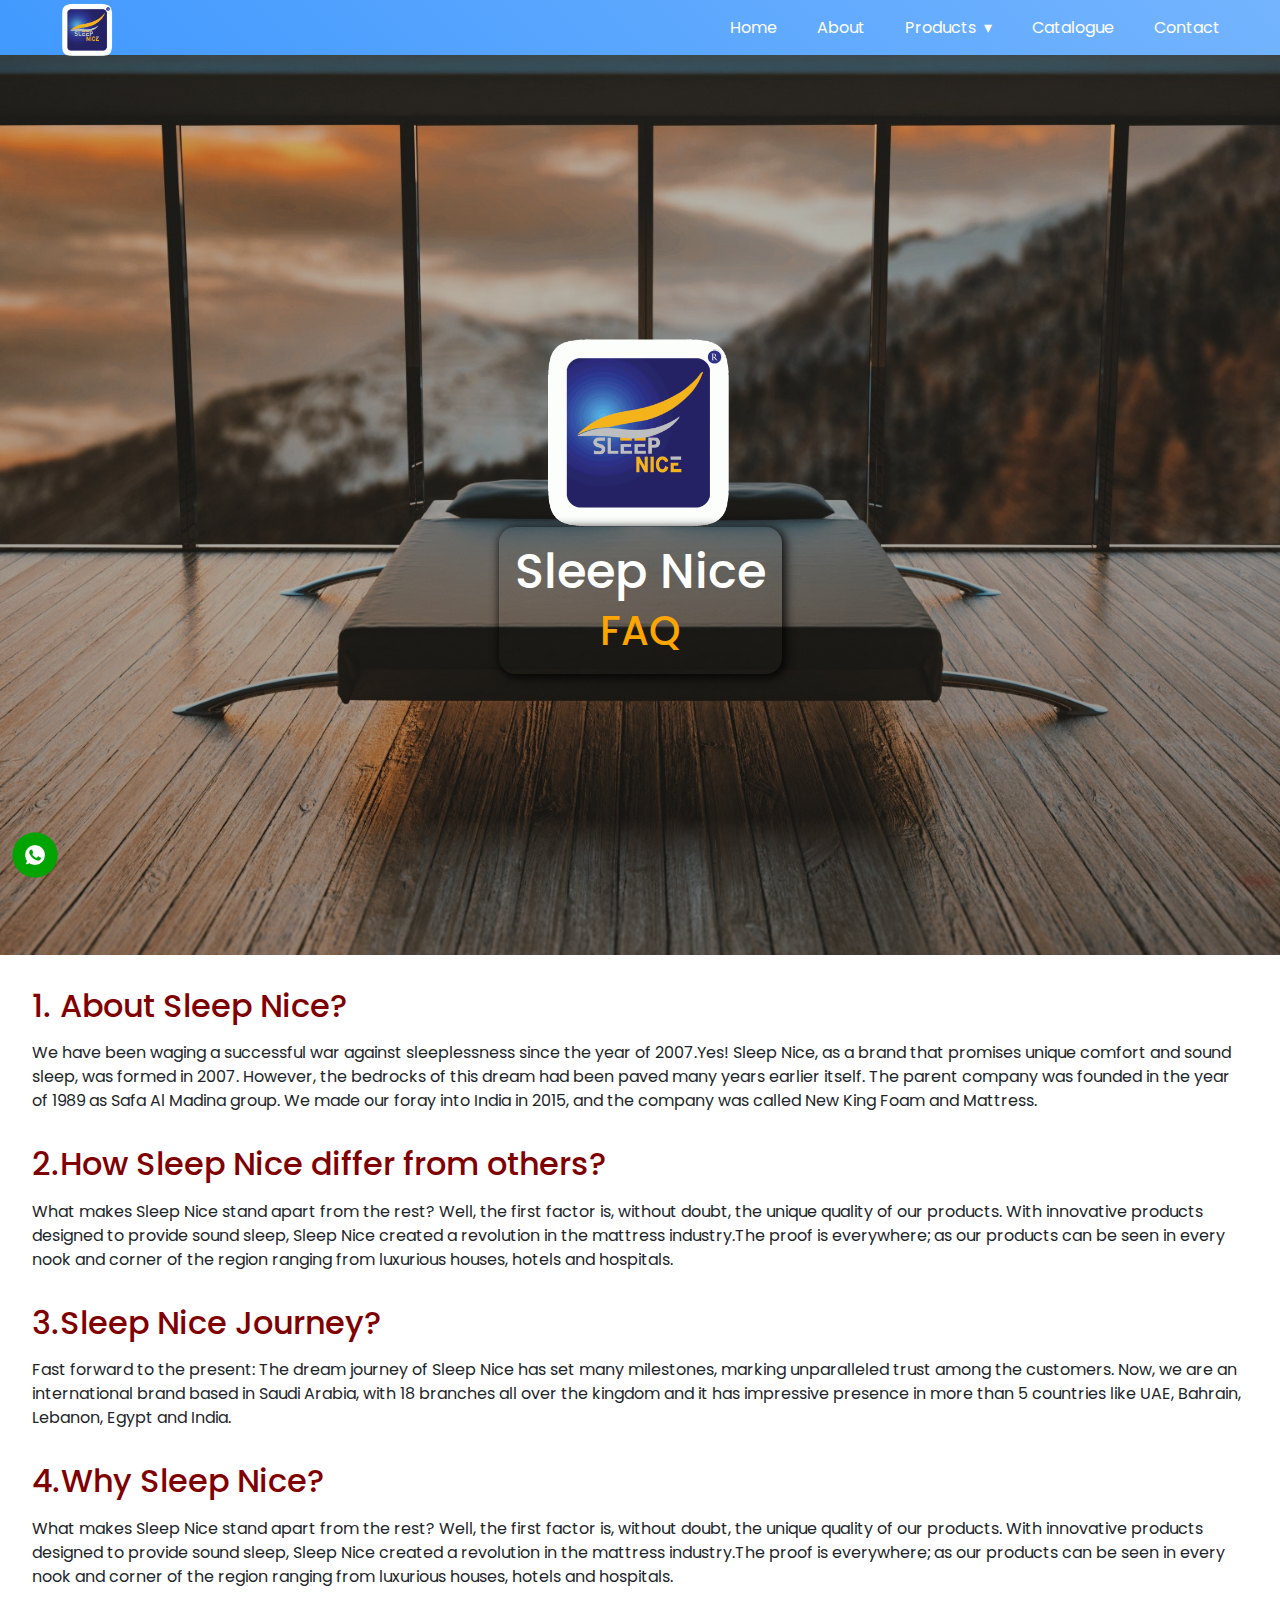
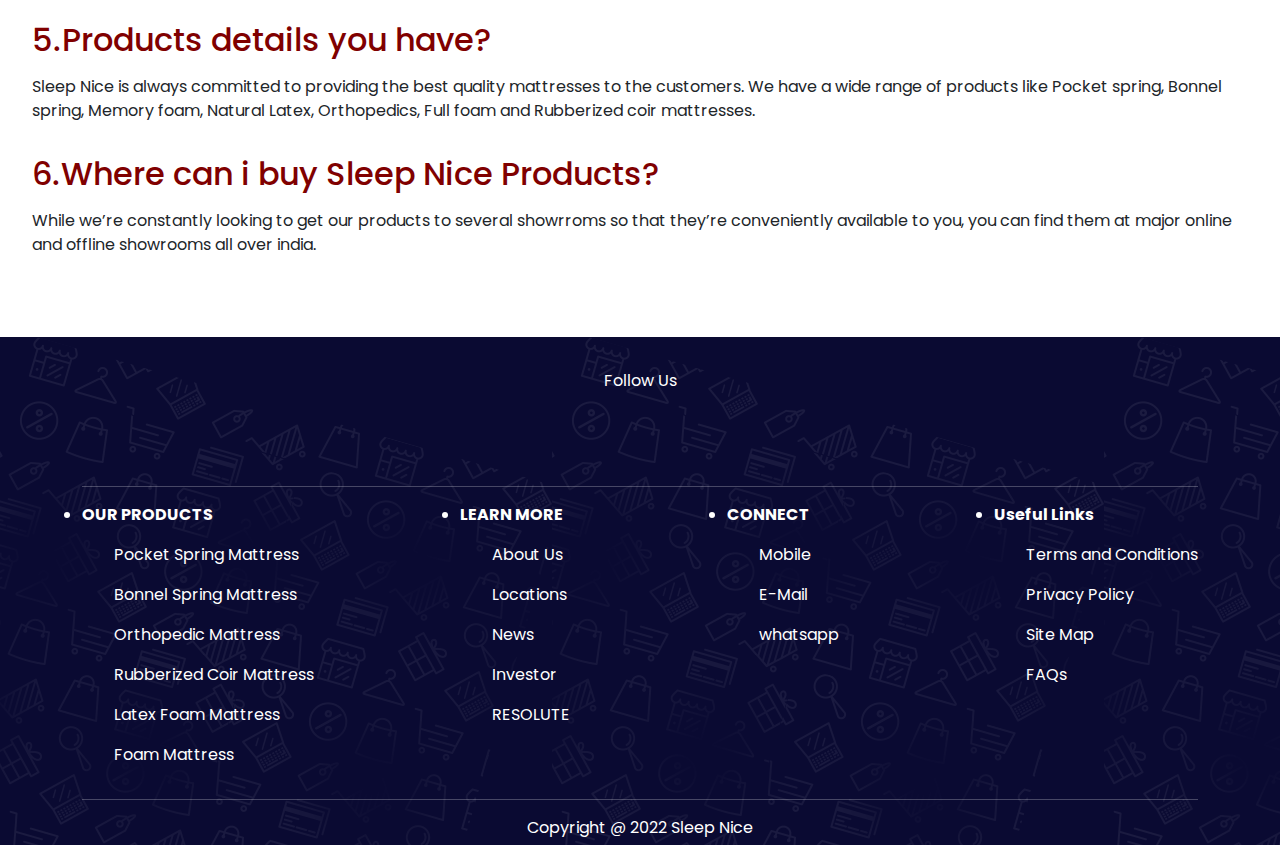
<file: faqs.html>
<!DOCTYPE html>
<html lang="en">
<head>
   <meta charset="UTF-8">
   <meta http-equiv="X-UA-Compatible" content="IE=edge">
   <meta name="viewport" content="width=device-width, initial-scale=1.0">
   <title>Sleep Nice</title>
   <link
      href="https://cdn.jsdelivr.net/npm/bootstrap@5.2.0/dist/css/bootstrap.min.css"
      rel="stylesheet"
    />
   <link
      rel="stylesheet"
      href="https://cdnjs.cloudflare.com/ajax/libs/font-awesome/6.1.1/css/all.min.css"
      integrity="sha512-KfkfwYDsLkIlwQp6LFnl8zNdLGxu9YAA1QvwINks4PhcElQSvqcyVLLD9aMhXd13uQjoXtEKNosOWaZqXgel0g=="
      crossorigin="anonymous"
      referrerpolicy="no-referrer"
    />
   <link rel="stylesheet" href="css/about.css">
   <script src="https://code.jquery.com/jquery-3.6.1.min.js" integrity="sha256-o88AwQnZB+VDvE9tvIXrMQaPlFFSUTR+nldQm1LuPXQ=" crossorigin="anonymous"></script>
</head>
<body>
    <section class="navigation">
  <div class="nav-container">
    <div class="brand">
      <a href="index.html"><img src="images/sleepnicelogo.png" alt=""></a>
    </div>
    <nav>
      <div class="nav-mobile"><a id="navbar-toggle" href="#!"><span></span></a></div>
      <ul class="nav-list">
        <li><a href="index.html">Home</a></li>
        <li><a href="about.html">About</a></li>
        <li><a href="#!">Products</a>
          <ul class="navbar-dropdown">
            <li><a href="pocket-spring-mattress.html">Pocket Spring Mattress</a></li>
            <li><a href="bonnel-spring-mattress.html">Bonnel Spring Mattress</a></li>
            <li><a href="orthopedic-mattress.html">Orthopedic Mattress</a></li>
            <li><a href="rubberized-coir-mattress.html">Rubberized Coir Mattress</a></li>
            <li><a href="latex-foam-mattress.html">Latex Foam Mattress</a></li>
            <li><a href="foam-mattress.html">Foam Mattress</a></li>
          </ul>
        </li>
        <li><a href="product-catalogue.html">Catalogue</a></li>       
        <li><a href="contact.html">Contact</a></li>
      </ul>
    </nav>
  </div>
</section>

    <div class="hero">
      <img src="images/sleepnicelogo.png" alt="">
      <h1>Sleep Nice <br> <span>FAQ</span></h1>
    </div>

      <section class="faq">
      <h3>1. About Sleep Nice? </h3>
      <p>
       
We have been waging a successful war against sleeplessness since the year of 2007.Yes! Sleep Nice, as a brand that promises unique comfort and sound sleep, was formed in 2007. However, the bedrocks of this dream had been paved many years earlier itself. The parent company was founded in the year of 1989 as Safa Al Madina group. We made our foray into India in 2015, and the company was called New King Foam and Mattress.
      </p>

      <h3>2.How Sleep Nice differ from others?</h3>
      <p>
        What makes Sleep Nice stand apart from the rest? Well, the first factor is, without doubt, the unique quality of our products. With innovative products designed to provide sound sleep, Sleep Nice created a revolution in the mattress industry.The proof is everywhere; as our products can be seen in every nook and corner of the region ranging from luxurious houses, hotels and hospitals.
      </p>

      <h3>3.Sleep Nice Journey?</h3>
      <p>
       Fast forward to the present: The dream journey of Sleep Nice has set many milestones, marking unparalleled trust among the customers. Now, we are an international brand based in Saudi Arabia, with 18 branches all over the kingdom and it has impressive presence in more than 5 countries like UAE, Bahrain, Lebanon, Egypt and India.
      </p>
      <h3>4.Why Sleep Nice?</h3>
      <p>
        What makes Sleep Nice stand apart from the rest? Well, the first factor is, without doubt, the unique quality of our products. With innovative products designed to provide sound sleep, Sleep Nice created a revolution in the mattress industry.The proof is everywhere; as our products can be seen in every nook and corner of the region ranging from luxurious houses, hotels and hospitals.
      </p>
      <h3>5.Products details you have?</h3>
      <p>
       Sleep Nice is always committed to providing the best quality mattresses to the customers. We have a wide range of products like Pocket spring, Bonnel spring, Memory foam, Natural Latex, Orthopedics, Full foam and Rubberized coir mattresses.
      </p>
      <h3>6.Where can i buy Sleep Nice Products?</h3>
      <p>
        While we’re constantly looking to get our products to several
        showrroms so that they’re conveniently available to you, you can find them
        at major online and offline showrooms all over india. 
      </p>
    </section>
    

     <button onclick="topFunction()" id="myBtn" title="Go to top">
      <i class="fa-solid fa-arrow-up"></i>
    </button>
    <div class="whatsapp"> 
      <a href="https://api.whatsapp.com/send?phone=916369329930" target="_blank">
        <img src="images/whatsapp2.png" alt="" /> 
         </a>
    </div>

    <section class="footer">
      <div class="container">
        <div class="icons">
          Follow Us <br />
          <a href="#"><i class="fab fa-facebook-square"></i></a>
          <a href="#"><i class="fab fa-twitter-square"></i></a>
          <a href="#"><i class="fab fa-instagram-square"></i></a>
          <a href="#"><i class="fab fa-youtube-square"></i></a>
          <a href="#"><i class="fab fa-linkedin"></i></a>
        </div>
        <hr />
        <div class="links">
        
          <div class="variants">
            <li><b>OUR PRODUCTS</b></li>
            <ul>
              <li><a href="pocket-spring-mattress.html">Pocket Spring Mattress</a></li>
              <li><a href="bonnel-spring-mattress.html">Bonnel Spring Mattress</a></li>
              <li><a href="orthopedic-mattress.html">Orthopedic Mattress</a></li>
              <li><a href="rubberized-coir-mattress.html">Rubberized Coir Mattress</a></li>
              <li><a href="latex-foam-mattress.html">Latex Foam Mattress</a></li>
            <li><a href="foam-mattress.html">Foam Mattress</a></li>
            </ul>
          </div>
          <div class="learn">
            <li><b> LEARN MORE</b></li>
            <ul>
              <li><a href="about.html">About Us</a></li>
              <li><a href="contact.html">Locations</a></li>
              <li><a href="#">News</a></li>
              <li><a href="#">Investor</a></li>
              <li><a href="#">RESOLUTE</a></li>
            </ul>
          </div>
          <div class="connect">
            <li><b>CONNECT</b></li>
            <ul>
              <li><a href="contact.html">Mobile</a></li>
              <li><a href="contact.html">E-Mail</a></li>
              <li><a href="contact.html">whatsapp</a></li>
            </ul>
          </div>
           <div class="useful">
          <li><b>Useful Links</b></li>
          
          <ul>
            <li><a href="terms-conditions.html">Terms and Conditions</a></li>
            <li><a href="privacy-policy.html">Privacy Policy</a></li>
            <li><a href="sitemap.html">Site Map</a></li>
            <li><a href="faqs.html">FAQs</a></li>
          </ul>
        </div>
        </div>
        <hr />
        <div class="copyright">Copyright @ 2022 Sleep Nice</div>
      </div>
    </section>

   <script src="js/script.js"></script>
   <script src="js/jquery.js"></script>
</body>
</html>
</file>
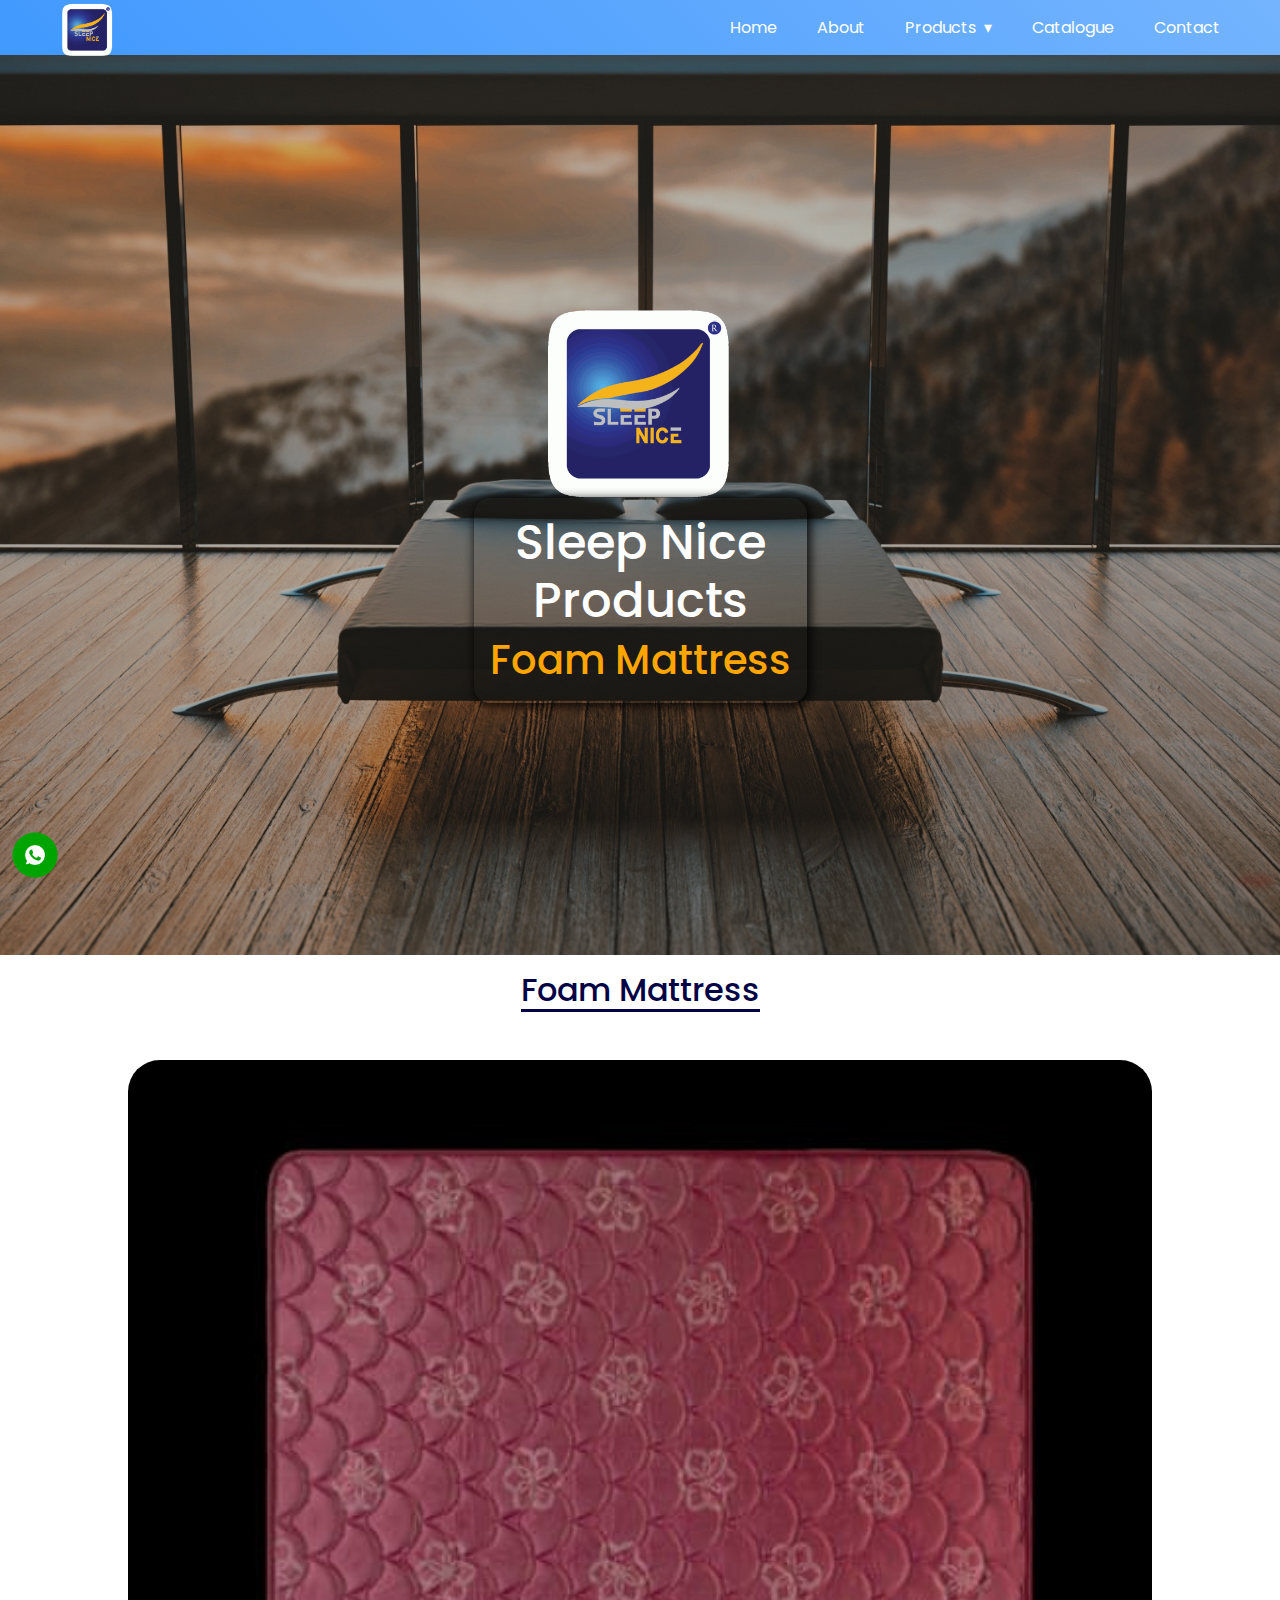
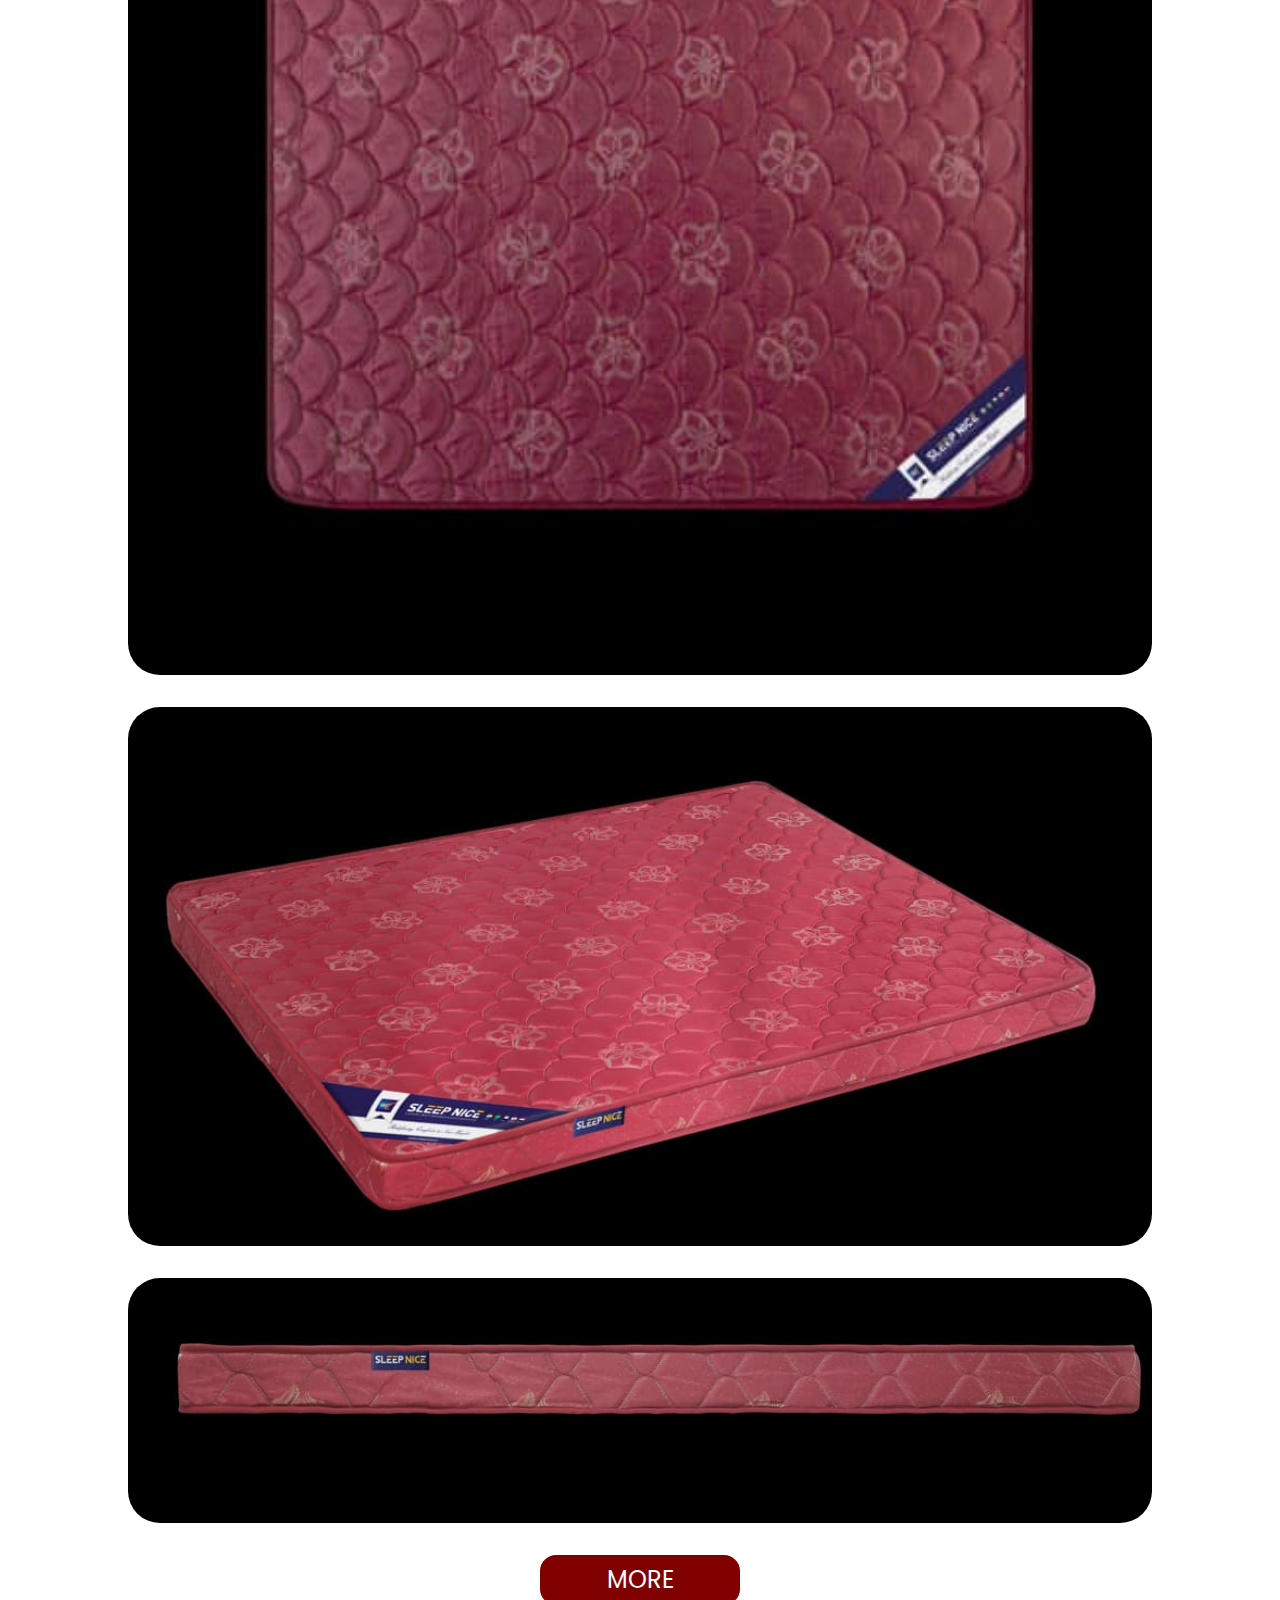
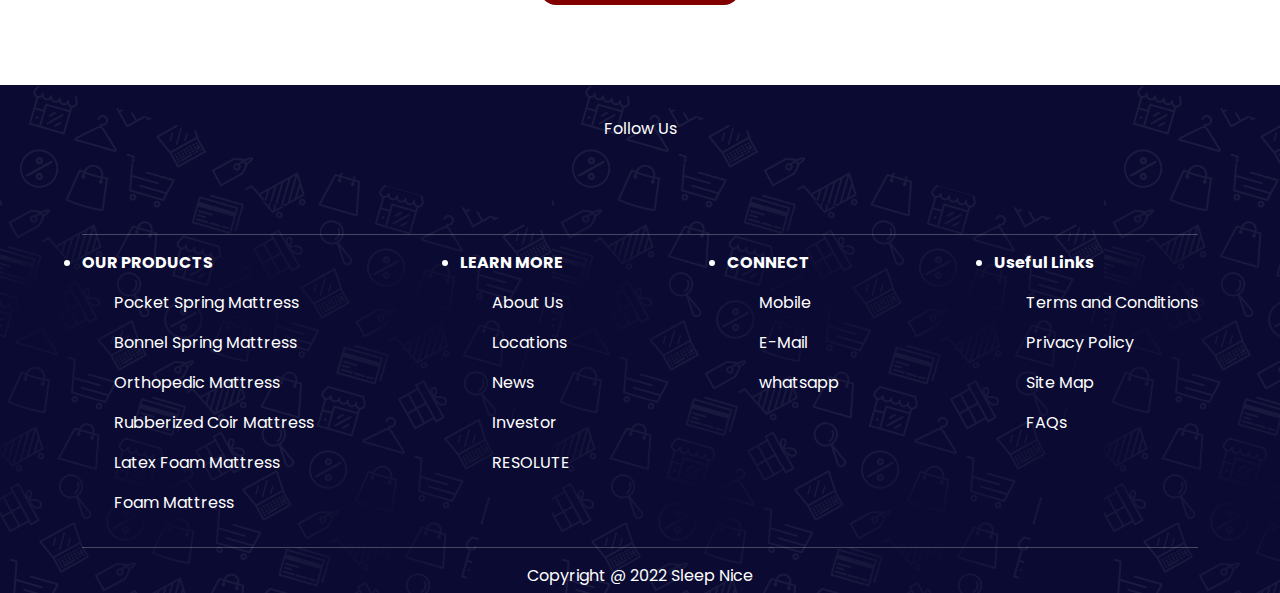
<file: foam-mattress.html>
<!DOCTYPE html>
<html lang="en">
<head>
   <meta charset="UTF-8">
   <meta http-equiv="X-UA-Compatible" content="IE=edge">
   <meta name="viewport" content="width=device-width, initial-scale=1.0">
   <title>Sleep Nice</title>
   <link
      href="https://cdn.jsdelivr.net/npm/bootstrap@5.2.0/dist/css/bootstrap.min.css"
      rel="stylesheet"
    />
   <link
      rel="stylesheet"
      href="https://cdnjs.cloudflare.com/ajax/libs/font-awesome/6.1.1/css/all.min.css"
      integrity="sha512-KfkfwYDsLkIlwQp6LFnl8zNdLGxu9YAA1QvwINks4PhcElQSvqcyVLLD9aMhXd13uQjoXtEKNosOWaZqXgel0g=="
      crossorigin="anonymous"
      referrerpolicy="no-referrer"
    />
   <link rel="stylesheet" href="css/products.css">
   <script src="https://code.jquery.com/jquery-3.6.1.min.js" integrity="sha256-o88AwQnZB+VDvE9tvIXrMQaPlFFSUTR+nldQm1LuPXQ=" crossorigin="anonymous"></script>
</head>
<body>
    <section class="navigation">
  <div class="nav-container">
    <div class="brand">
      <a href="index.html"><img src="images/sleepnicelogo.png" alt=""></a>
    </div>
    <nav>
      <div class="nav-mobile"><a id="navbar-toggle" href="#!"><span></span></a></div>
      <ul class="nav-list">
        <li><a href="index.html">Home</a></li>
        <li><a href="about.html">About</a></li>
        <li><a href="#!">Products</a>
          <ul class="navbar-dropdown">
            <li><a href="pocket-spring-mattress.html">Pocket Spring Mattress</a></li>
            <li><a href="bonnel-spring-mattress.html">Bonnel Spring Mattress</a></li>
            <li><a href="orthopedic-mattress.html">Orthopedic Mattress</a></li>
            <li><a href="rubberized-coir-mattress.html">Rubberized Coir Mattress</a></li>
            <li><a href="latex-foam-mattress.html">Latex Foam Mattress</a></li>
            <li><a href="foam-mattress.html">Foam Mattress</a></li>
          </ul>
        </li>
        <li><a href="product-catalogue.html">Catalogue</a></li>       
        <li><a href="contact.html">Contact</a></li>
      </ul>
    </nav>
  </div>
</section>

    <div class="hero">
      <img src="images/sleepnicelogo.png" alt="">
      <h1>Sleep Nice <br> Products <br> <span>Foam Mattress</span> </h1>
    </div>

     <div class="product">
        <h2>Foam Mattress</h2>
        <div class="images">
         <img src="images/f1.jpg" alt="">
          <img src="images/f2.jpg" alt="">
           <img src="images/f3.jpg" alt="">
          
          
        </div>
      </div>
    
       <div class="productspagelink">
       <button><a href="products.html">more</a></button>
       </div>

     <button onclick="topFunction()" id="myBtn" title="Go to top">
      <i class="fa-solid fa-arrow-up"></i>
    </button>
    <div class="whatsapp"> 
      <a href="https://api.whatsapp.com/send?phone=916369329930" target="_blank">
        <img src="images/whatsapp2.png" alt="" /> 
         </a>
    </div>

    <section class="footer">
      <div class="container">
        <div class="icons">
          Follow Us <br />
          <a href="#"><i class="fab fa-facebook-square"></i></a>
          <a href="#"><i class="fab fa-twitter-square"></i></a>
          <a href="#"><i class="fab fa-instagram-square"></i></a>
          <a href="#"><i class="fab fa-youtube-square"></i></a>
          <a href="#"><i class="fab fa-linkedin"></i></a>
        </div>
        <hr />
        <div class="links">
        
          <div class="variants">
            <li><b>OUR PRODUCTS</b></li>
            <ul>
              <li><a href="pocket-spring-mattress.html">Pocket Spring Mattress</a></li>
              <li><a href="bonnel-spring-mattress.html">Bonnel Spring Mattress</a></li>
              <li><a href="orthopedic-mattress.html">Orthopedic Mattress</a></li>
              <li><a href="rubberized-coir-mattress.html">Rubberized Coir Mattress</a></li>
              <li><a href="latex-foam-mattress.html">Latex Foam Mattress</a></li>
            <li><a href="foam-mattress.html">Foam Mattress</a></li>
            </ul>
          </div>
          <div class="learn">
            <li><b> LEARN MORE</b></li>
            <ul>
              <li><a href="about.html">About Us</a></li>
              <li><a href="contact.html">Locations</a></li>
              <li><a href="#">News</a></li>
              <li><a href="#">Investor</a></li>
              <li><a href="#">RESOLUTE</a></li>
            </ul>
          </div>
          <div class="connect">
            <li><b>CONNECT</b></li>
            <ul>
              <li><a href="contact.html">Mobile</a></li>
              <li><a href="contact.html">E-Mail</a></li>
              <li><a href="contact.html">whatsapp</a></li>
            </ul>
          </div>
           <div class="useful">
          <li><b>Useful Links</b></li>
          
          <ul>
            <li><a href="terms-conditions.html">Terms and Conditions</a></li>
            <li><a href="privacy-policy.html">Privacy Policy</a></li>
            <li><a href="sitemap.html">Site Map</a></li>
            <li><a href="faqs.html">FAQs</a></li>
          </ul>
        </div>
        </div>
        <hr />
        <div class="copyright">Copyright @ 2022 Sleep Nice</div>
      </div>
    </section>

   <script src="js/script.js"></script>
   <script src="js/jquery.js"></script>
</body>
</html>
</file>
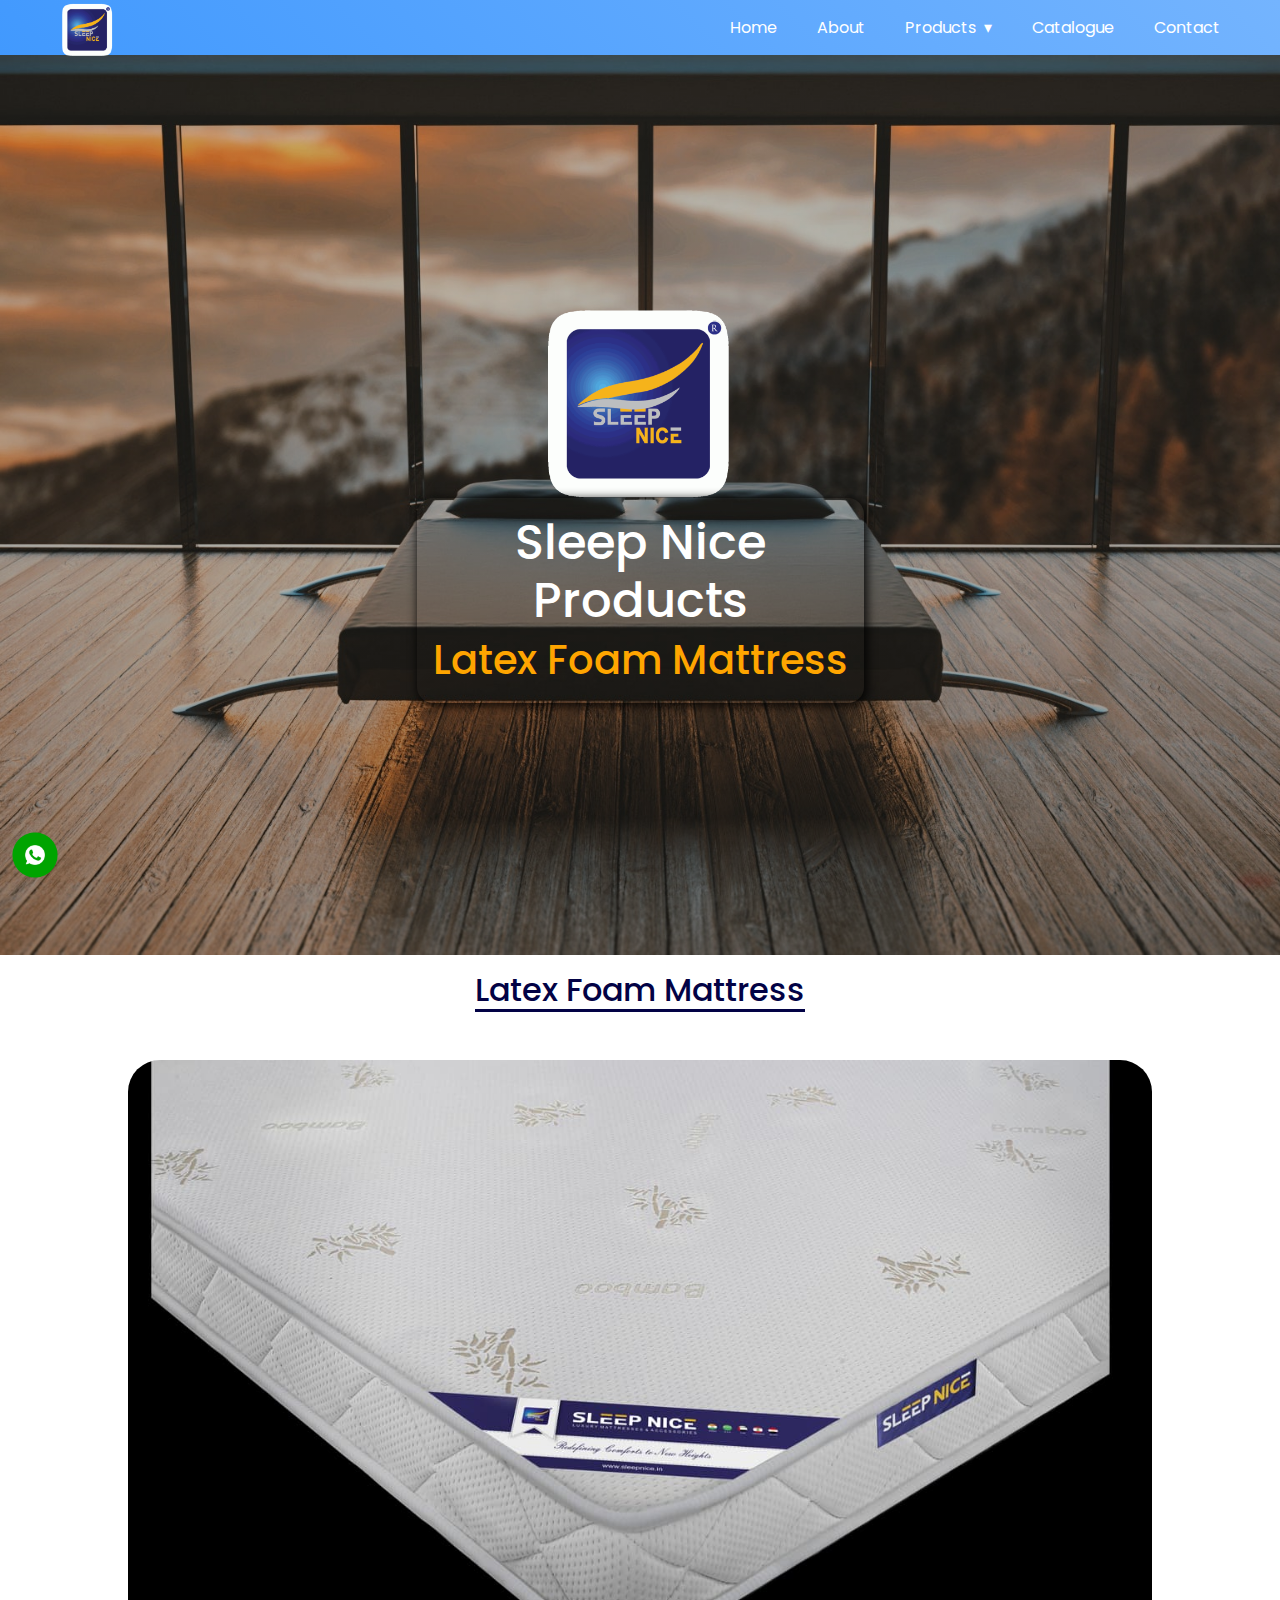
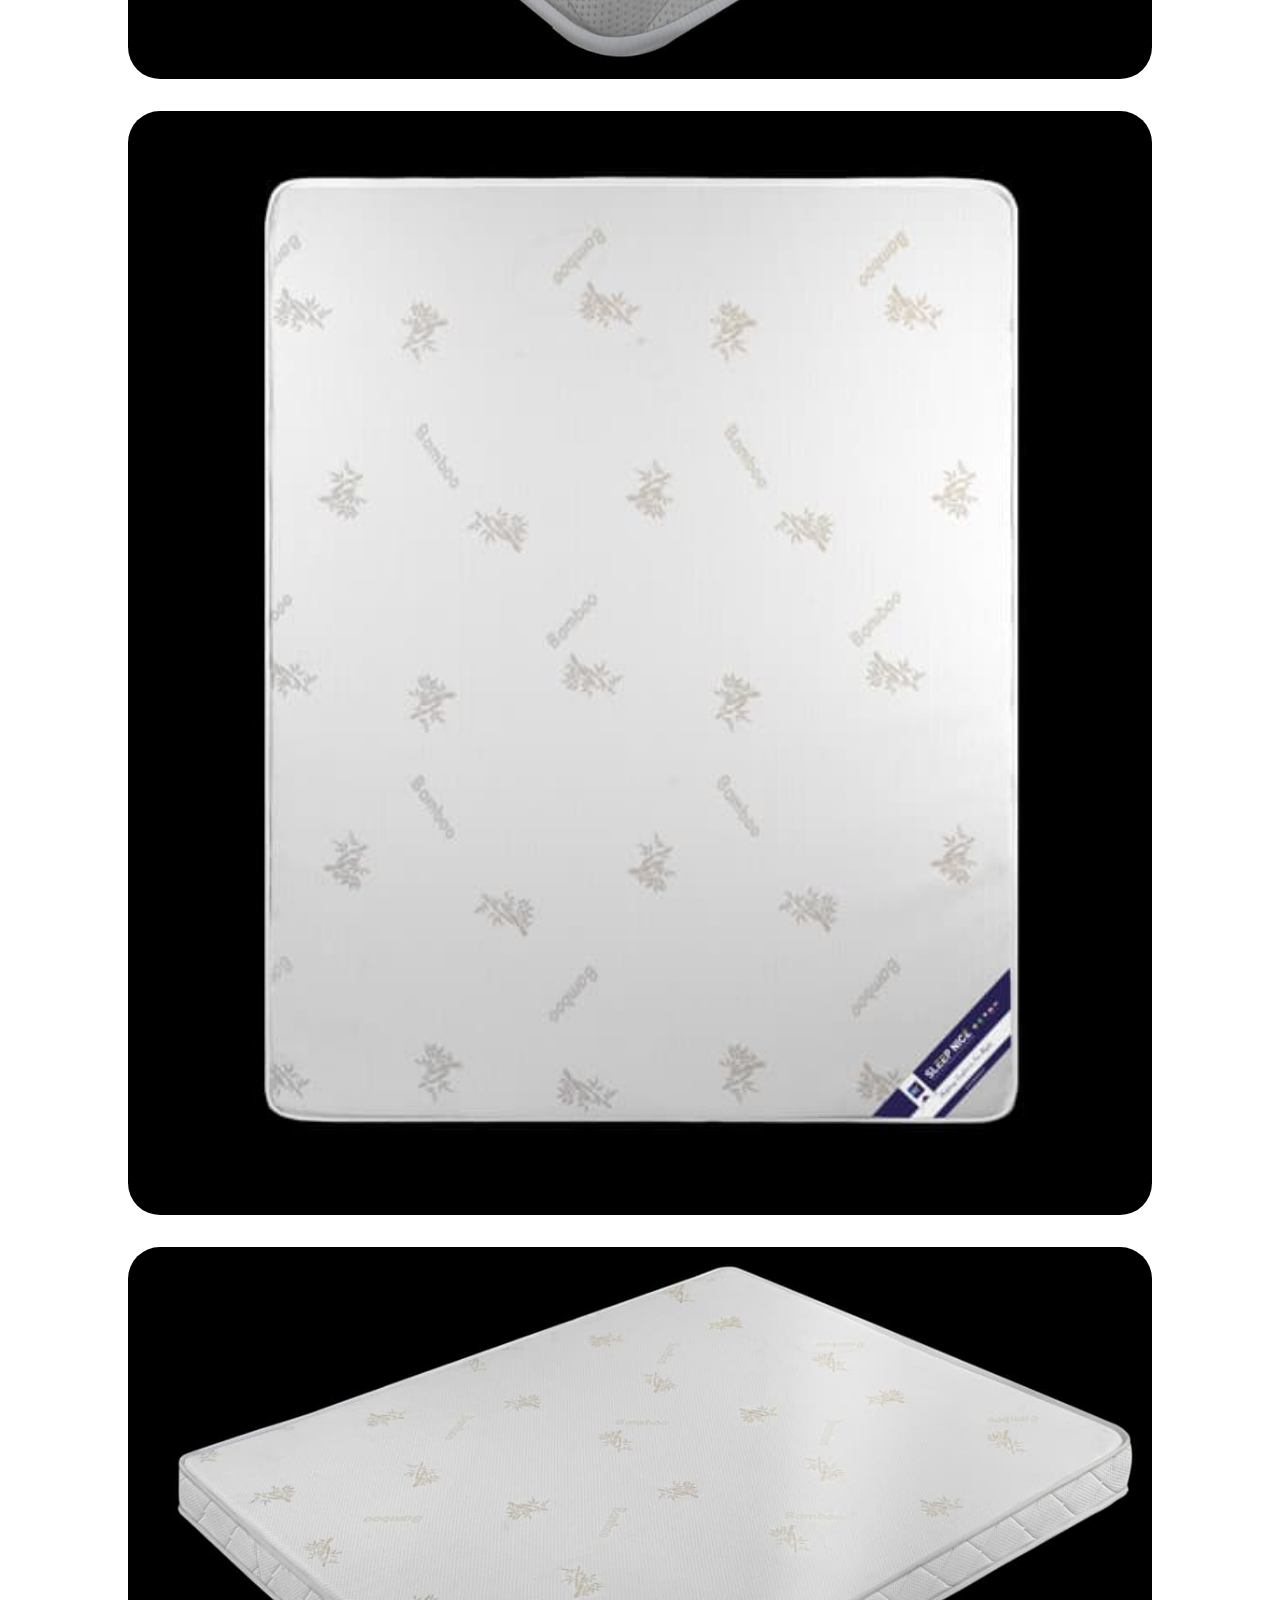
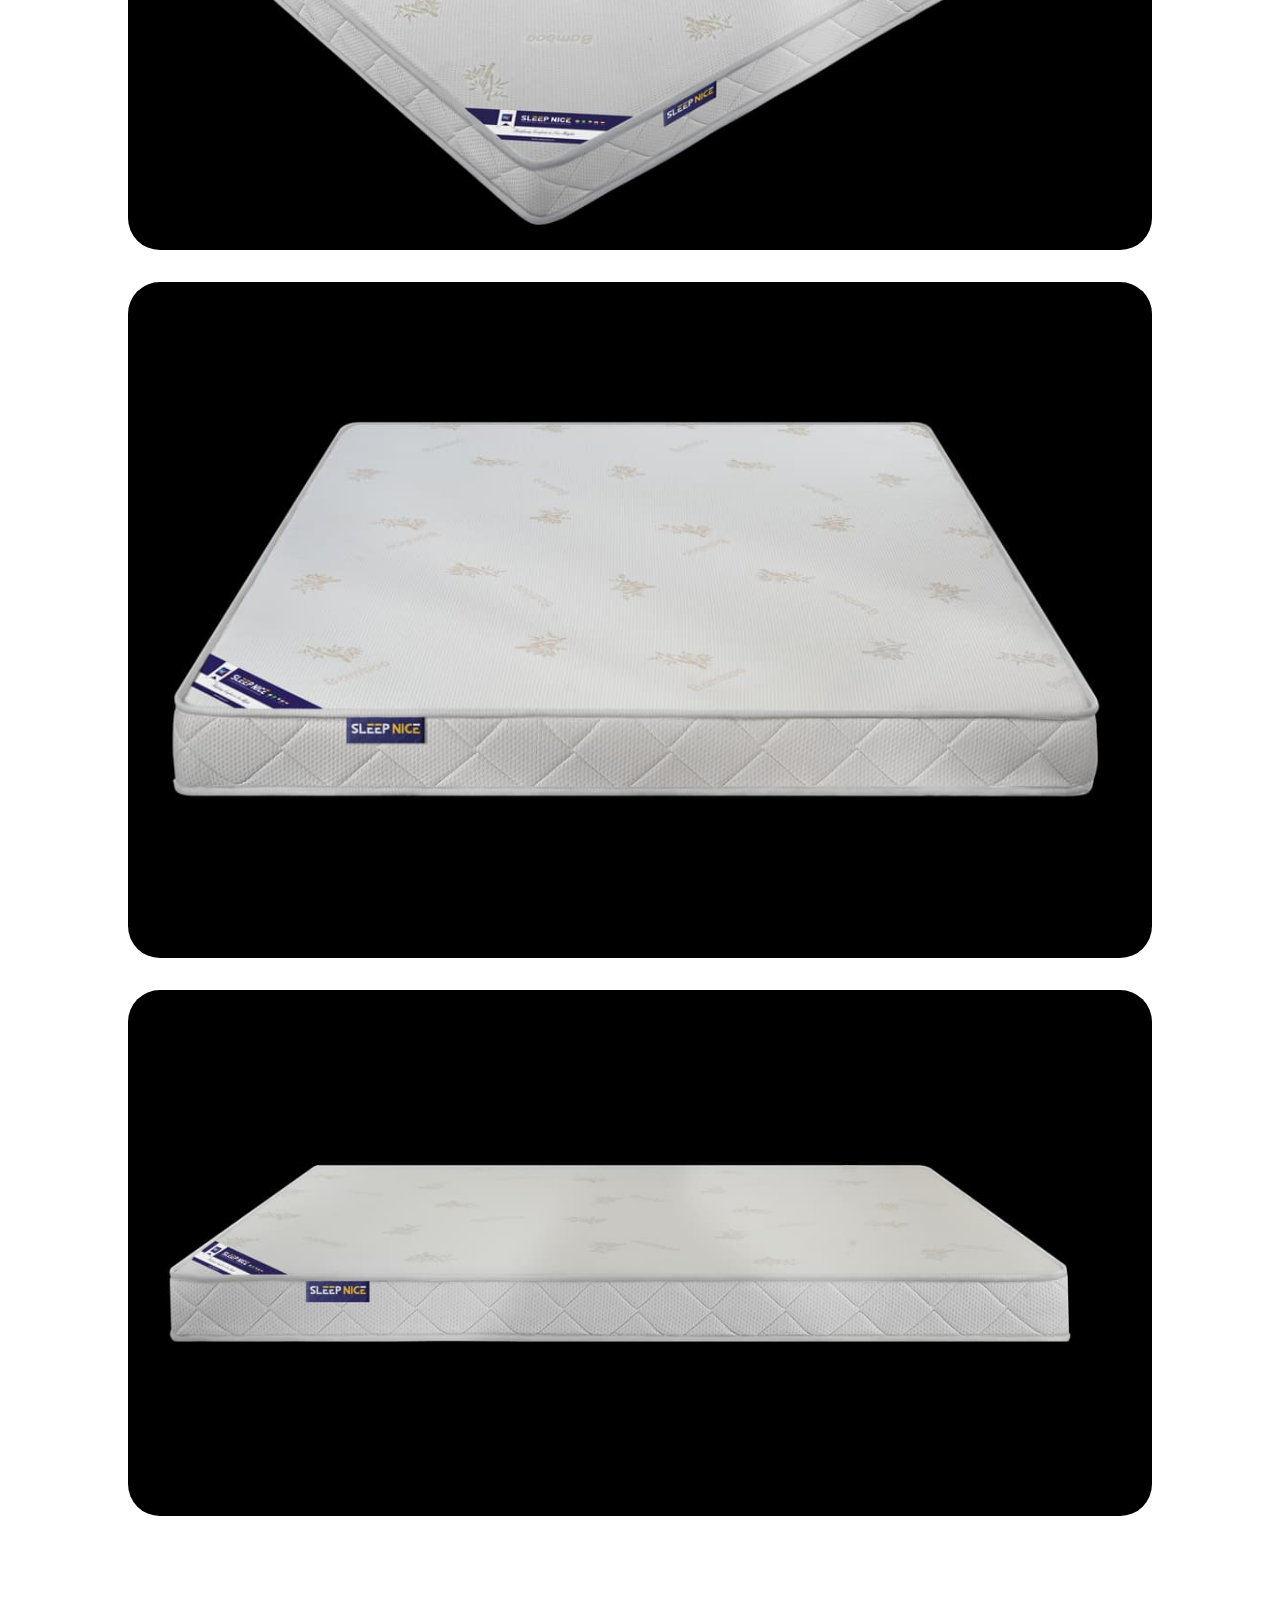
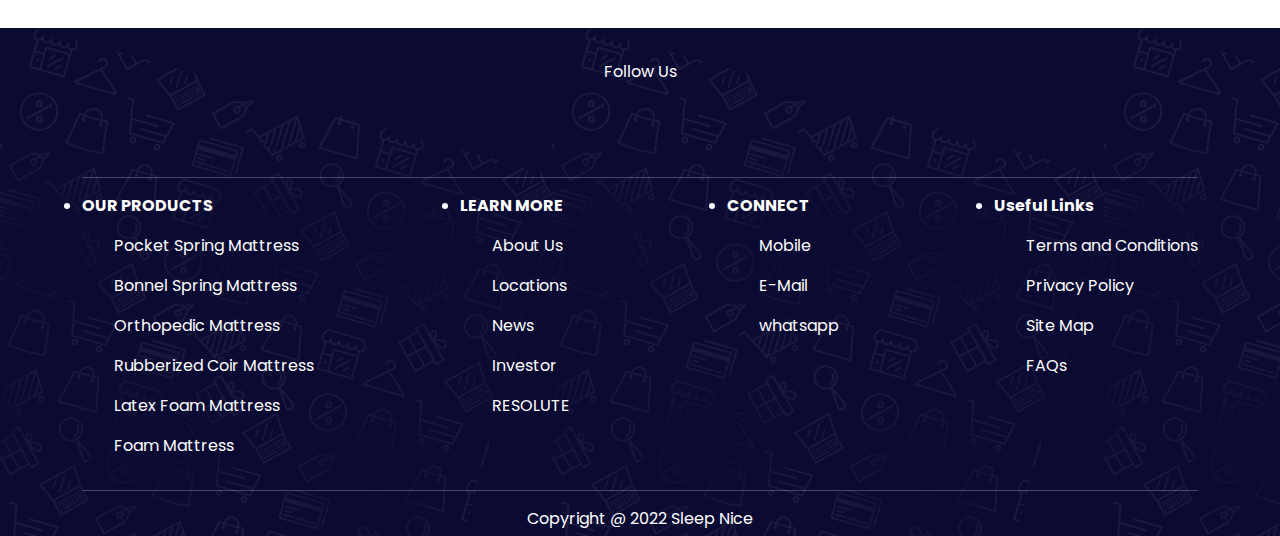
<file: latex-foam-mattress.html>
<!DOCTYPE html>
<html lang="en">
<head>
   <meta charset="UTF-8">
   <meta http-equiv="X-UA-Compatible" content="IE=edge">
   <meta name="viewport" content="width=device-width, initial-scale=1.0">
   <title>Sleep Nice</title>
   <link
      href="https://cdn.jsdelivr.net/npm/bootstrap@5.2.0/dist/css/bootstrap.min.css"
      rel="stylesheet"
    />
   <link
      rel="stylesheet"
      href="https://cdnjs.cloudflare.com/ajax/libs/font-awesome/6.1.1/css/all.min.css"
      integrity="sha512-KfkfwYDsLkIlwQp6LFnl8zNdLGxu9YAA1QvwINks4PhcElQSvqcyVLLD9aMhXd13uQjoXtEKNosOWaZqXgel0g=="
      crossorigin="anonymous"
      referrerpolicy="no-referrer"
    />
   <link rel="stylesheet" href="css/products.css">
   <script src="https://code.jquery.com/jquery-3.6.1.min.js" integrity="sha256-o88AwQnZB+VDvE9tvIXrMQaPlFFSUTR+nldQm1LuPXQ=" crossorigin="anonymous"></script>
</head>
<body>
   <section class="navigation">
  <div class="nav-container">
    <div class="brand">
      <a href="index.html"><img src="images/sleepnicelogo.png" alt=""></a>
    </div>
    <nav>
      <div class="nav-mobile"><a id="navbar-toggle" href="#!"><span></span></a></div>
      <ul class="nav-list">
        <li><a href="index.html">Home</a></li>
        <li><a href="about.html">About</a></li>
        <li><a href="#!">Products</a>
          <ul class="navbar-dropdown">
            <li><a href="pocket-spring-mattress.html">Pocket Spring Mattress</a></li>
            <li><a href="bonnel-spring-mattress.html">Bonnel Spring Mattress</a></li>
            <li><a href="orthopedic-mattress.html">Orthopedic Mattress</a></li>
            <li><a href="rubberized-coir-mattress.html">Rubberized Coir Mattress</a></li>
            <li><a href="latex-foam-mattress.html">Latex Foam Mattress</a></li>
            <li><a href="foam-mattress.html">Foam Mattress</a></li>
          </ul>
        </li>
        <li><a href="product-catalogue.html">Catalogue</a></li>       
        <li><a href="contact.html">Contact</a></li>
      </ul>
    </nav>
  </div>
</section>

    <div class="hero">
      <img src="images/sleepnicelogo.png" alt="">
      <h1>Sleep Nice <br> Products <br> <span>Latex Foam Mattress</span> </h1>
    </div>

      <div class="product">
        <h2>Latex Foam Mattress</h2>
        <div class="images">
          <img src="images/lf1.jpg" alt="">
           <img src="images/lf2.jpg" alt="">
           <img src="images/lf3.jpg" alt="">
           <img src="images/lf4.jpg" alt="">
           <img src="images/lf5.jpg" alt="">
          
          
        </div>
      </div>
    

     <button onclick="topFunction()" id="myBtn" title="Go to top">
      <i class="fa-solid fa-arrow-up"></i>
    </button>
    <div class="whatsapp"> 
      <a href="https://api.whatsapp.com/send?phone=916369329930" target="_blank">
        <img src="images/whatsapp2.png" alt="" /> 
         </a>
    </div>

    <section class="footer">
      <div class="container">
        <div class="icons">
          Follow Us <br />
          <a href="#"><i class="fab fa-facebook-square"></i></a>
          <a href="#"><i class="fab fa-twitter-square"></i></a>
          <a href="#"><i class="fab fa-instagram-square"></i></a>
          <a href="#"><i class="fab fa-youtube-square"></i></a>
          <a href="#"><i class="fab fa-linkedin"></i></a>
        </div>
        <hr />
        <div class="links">
        
          <div class="variants">
            <li><b>OUR PRODUCTS</b></li>
            <ul>
              <li><a href="pocket-spring-mattress.html">Pocket Spring Mattress</a></li>
              <li><a href="bonnel-spring-mattress.html">Bonnel Spring Mattress</a></li>
              <li><a href="orthopedic-mattress.html">Orthopedic Mattress</a></li>
              <li><a href="rubberized-coir-mattress.html">Rubberized Coir Mattress</a></li>
              <li><a href="latex-foam-mattress.html">Latex Foam Mattress</a></li>
            <li><a href="foam-mattress.html">Foam Mattress</a></li>
            </ul>
          </div>
          <div class="learn">
            <li><b> LEARN MORE</b></li>
            <ul>
              <li><a href="about.html">About Us</a></li>
              <li><a href="contact.html">Locations</a></li>
              <li><a href="#">News</a></li>
              <li><a href="#">Investor</a></li>
              <li><a href="#">RESOLUTE</a></li>
            </ul>
          </div>
          <div class="connect">
            <li><b>CONNECT</b></li>
            <ul>
              <li><a href="contact.html">Mobile</a></li>
              <li><a href="contact.html">E-Mail</a></li>
              <li><a href="contact.html">whatsapp</a></li>
            </ul>
          </div>
           <div class="useful">
          <li><b>Useful Links</b></li>
          
          <ul>
            <li><a href="terms-conditions.html">Terms and Conditions</a></li>
            <li><a href="privacy-policy.html">Privacy Policy</a></li>
            <li><a href="sitemap.html">Site Map</a></li>
            <li><a href="faqs.html">FAQs</a></li>
          </ul>
        </div>
        </div>
        <hr />
        <div class="copyright">Copyright @ 2022 Sleep Nice</div>
      </div>
    </section>

   <script src="js/script.js"></script>
   <script src="js/jquery.js"></script>
</body>
</html>
</file>
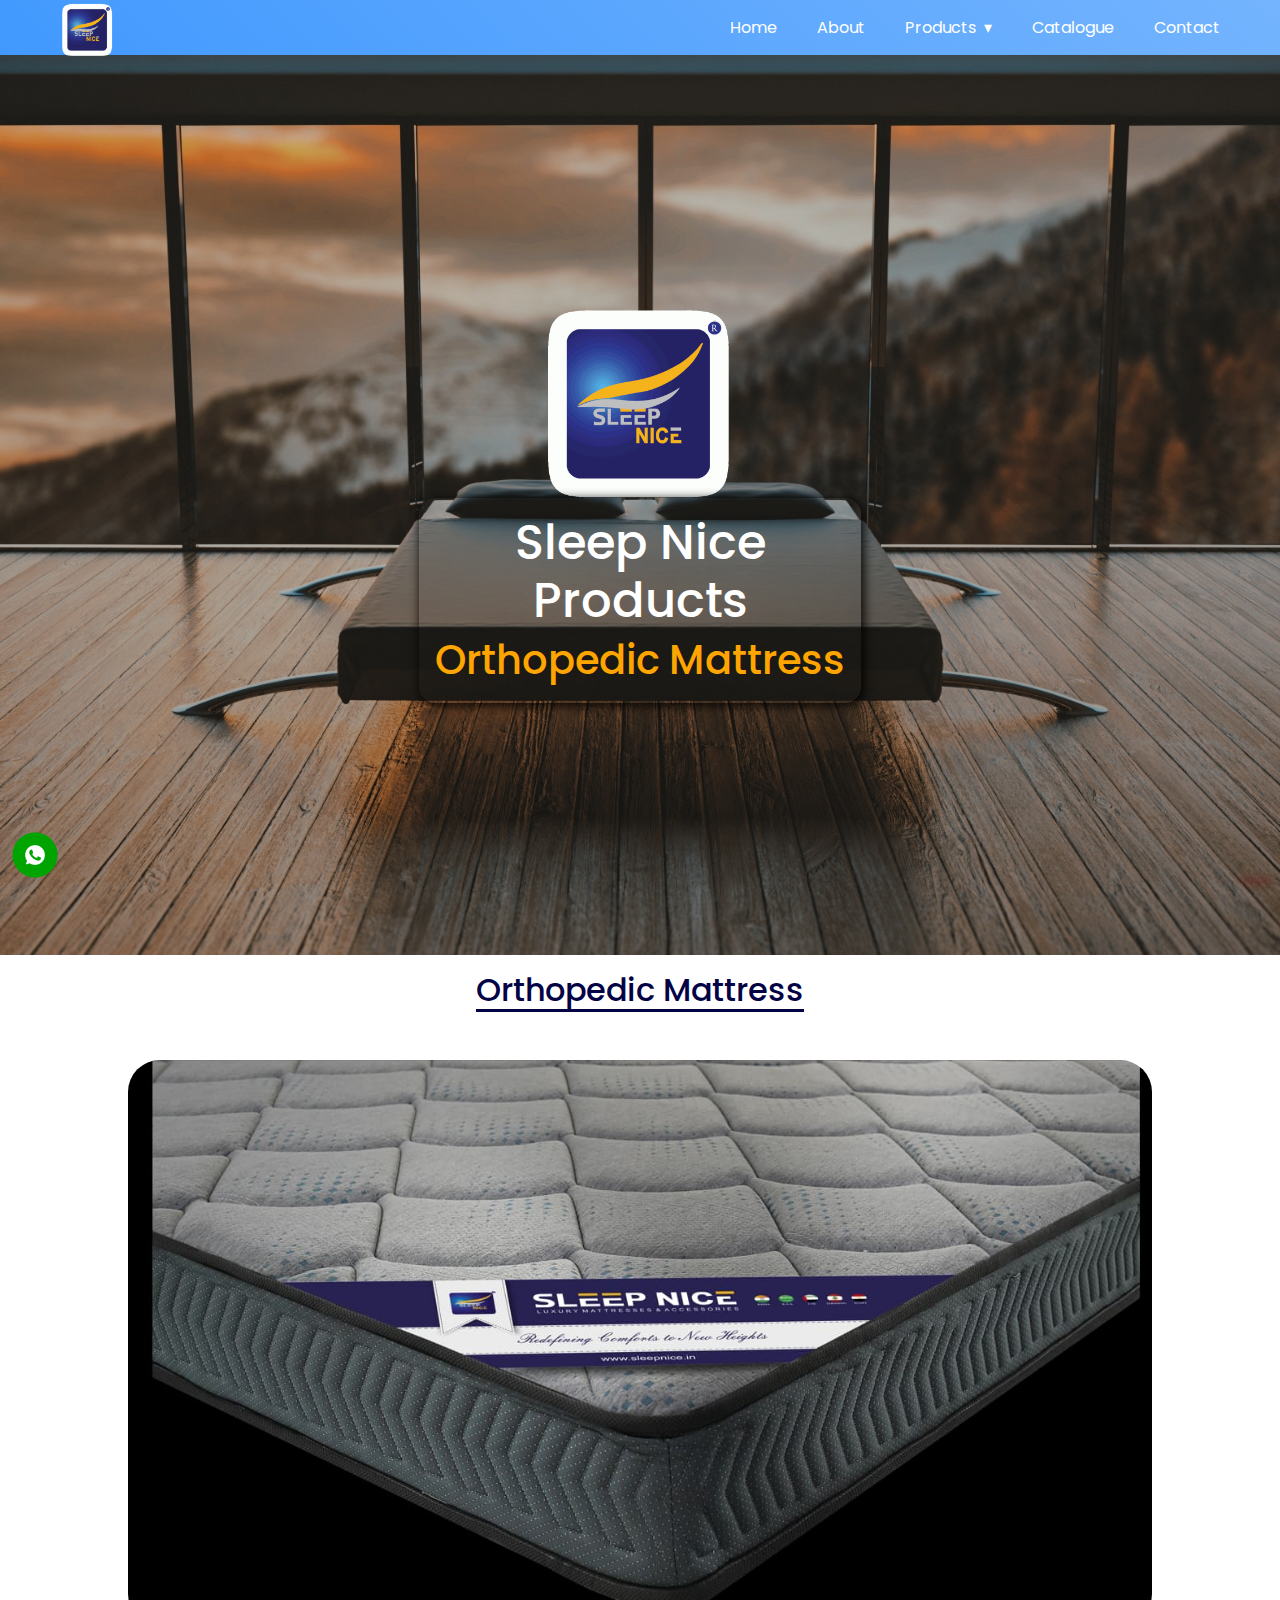
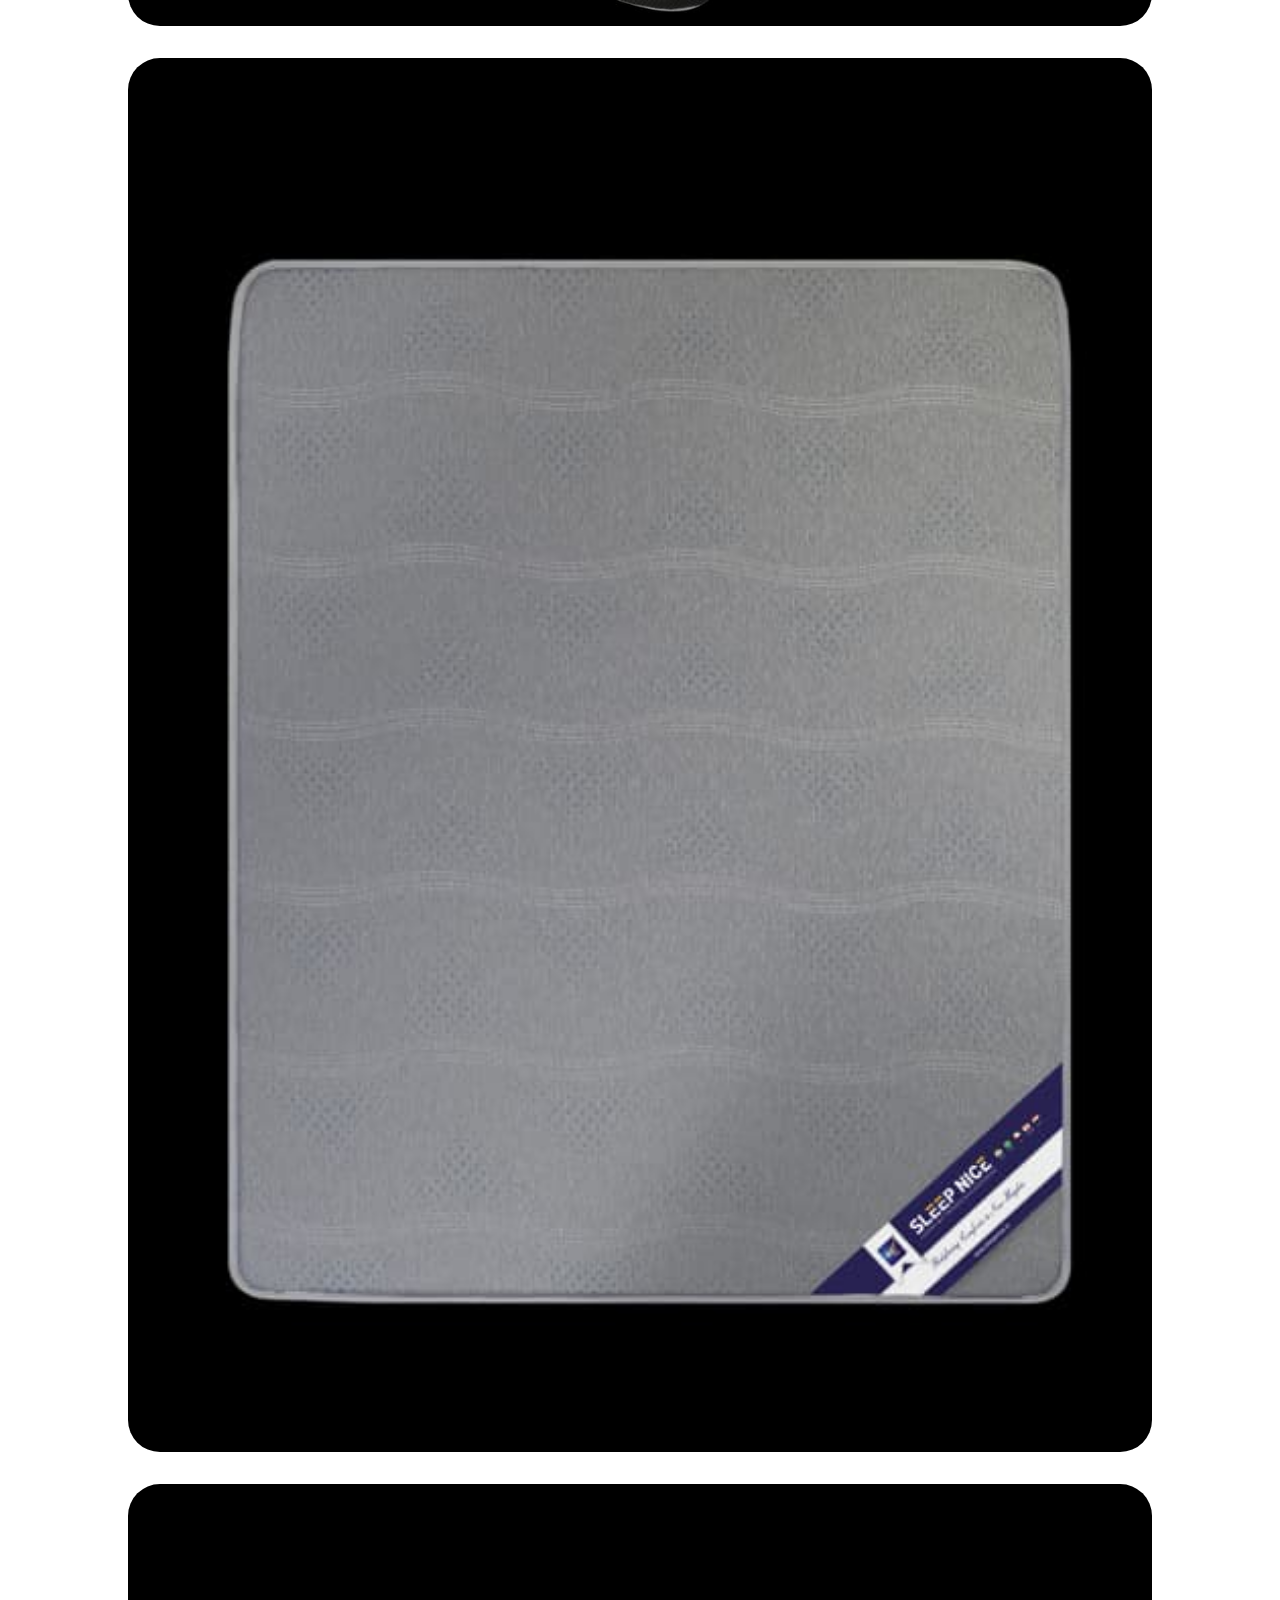
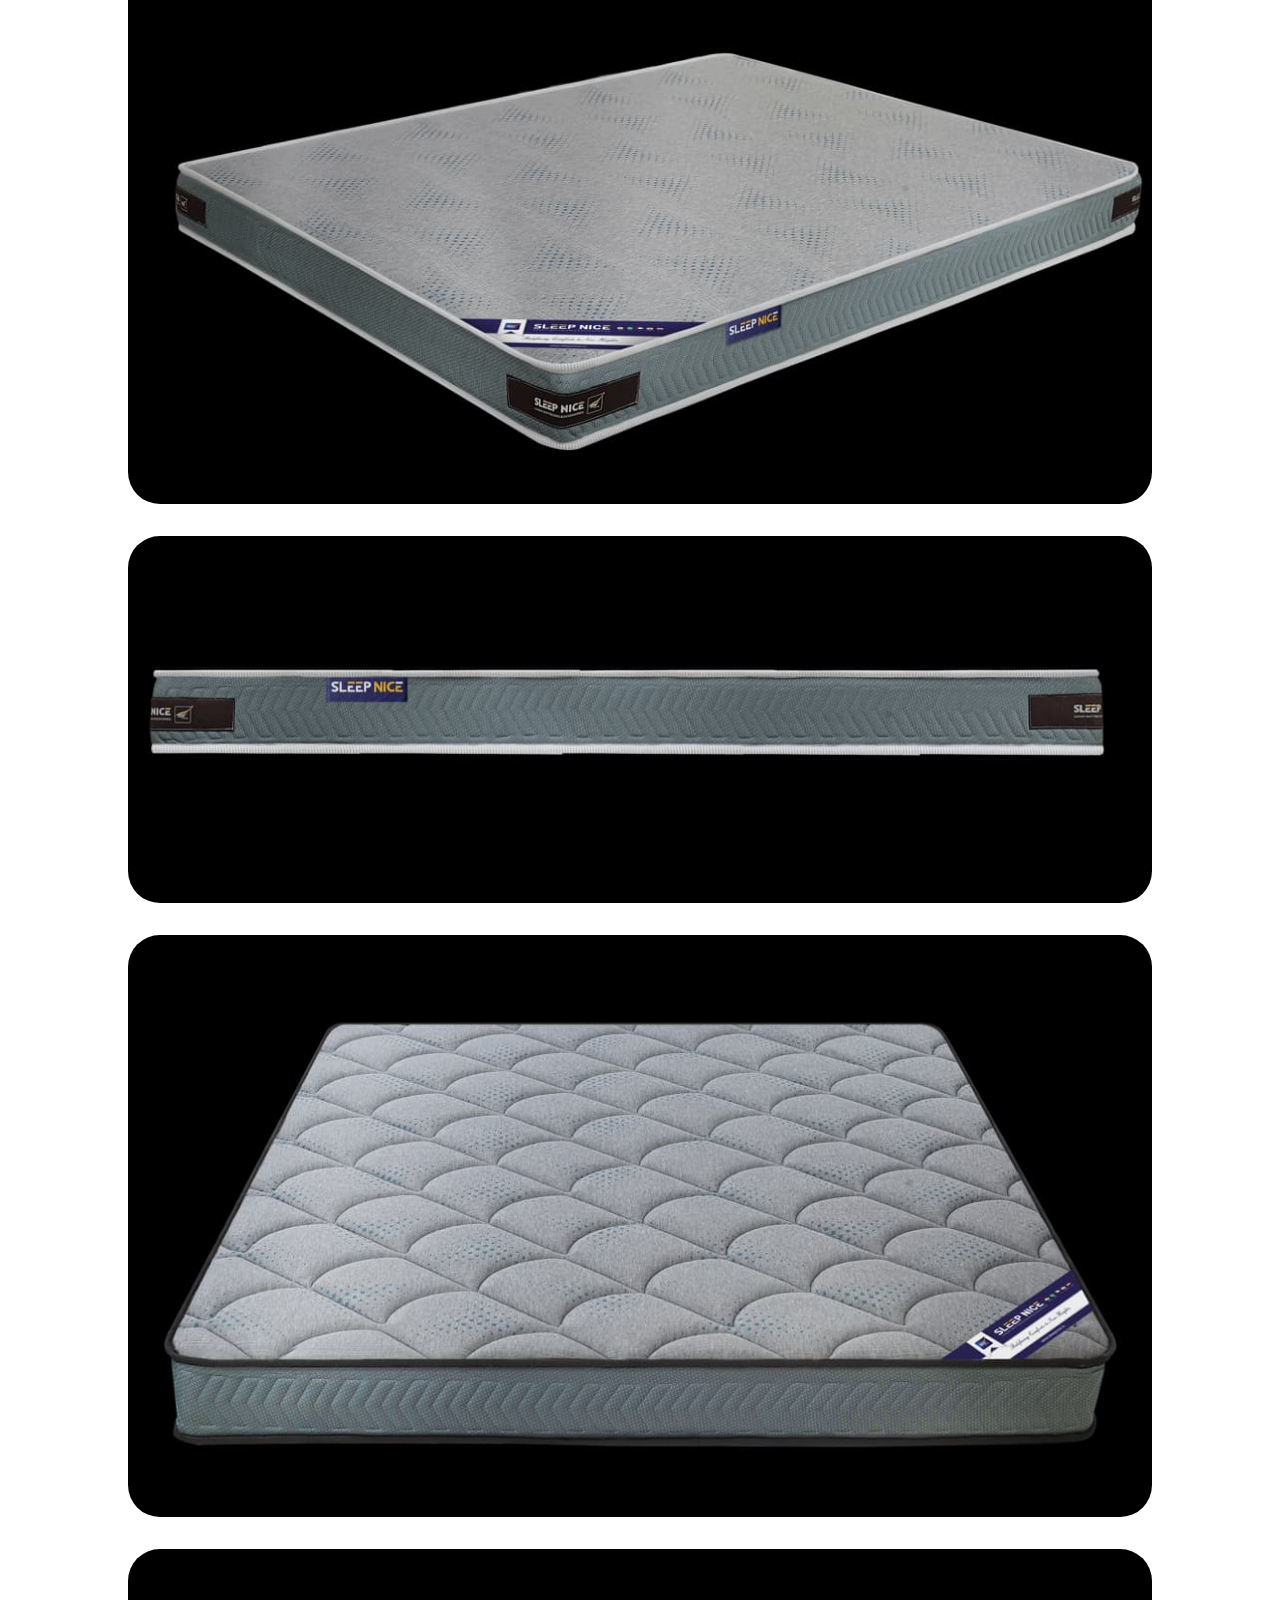
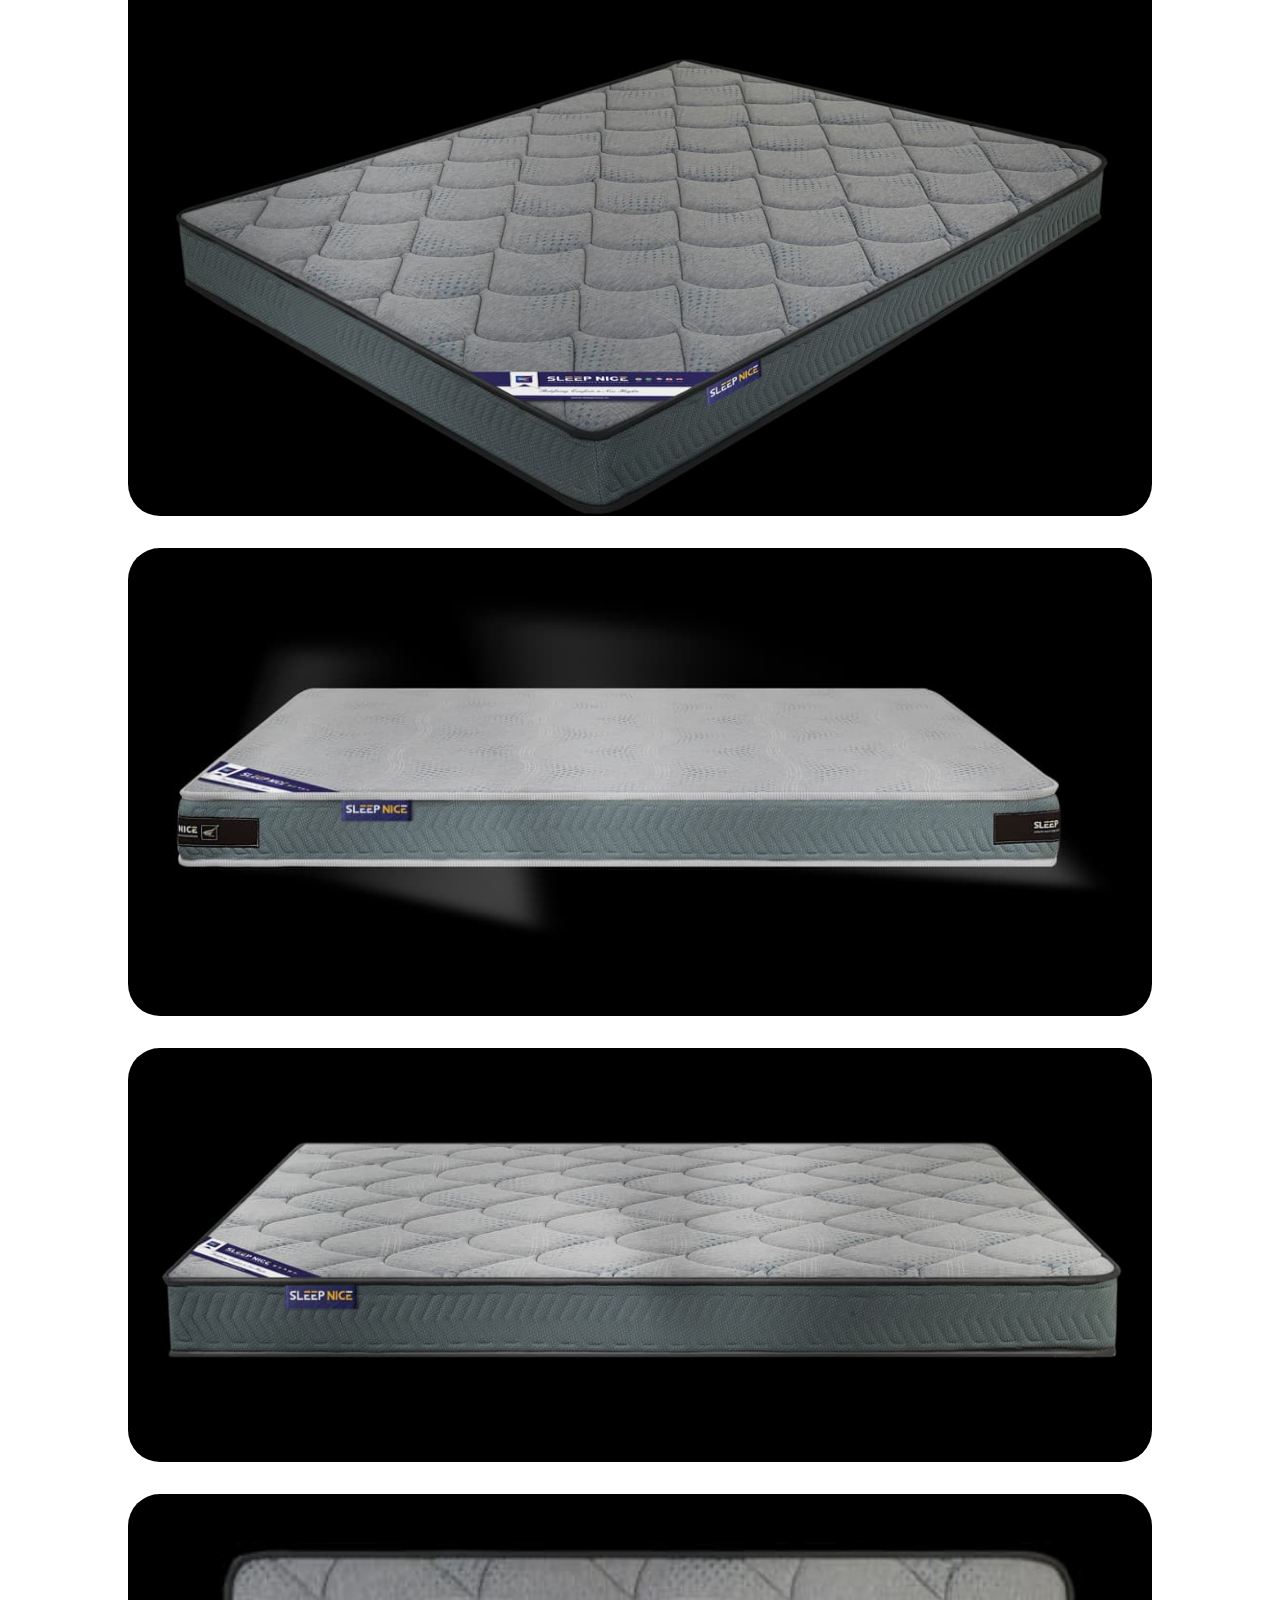
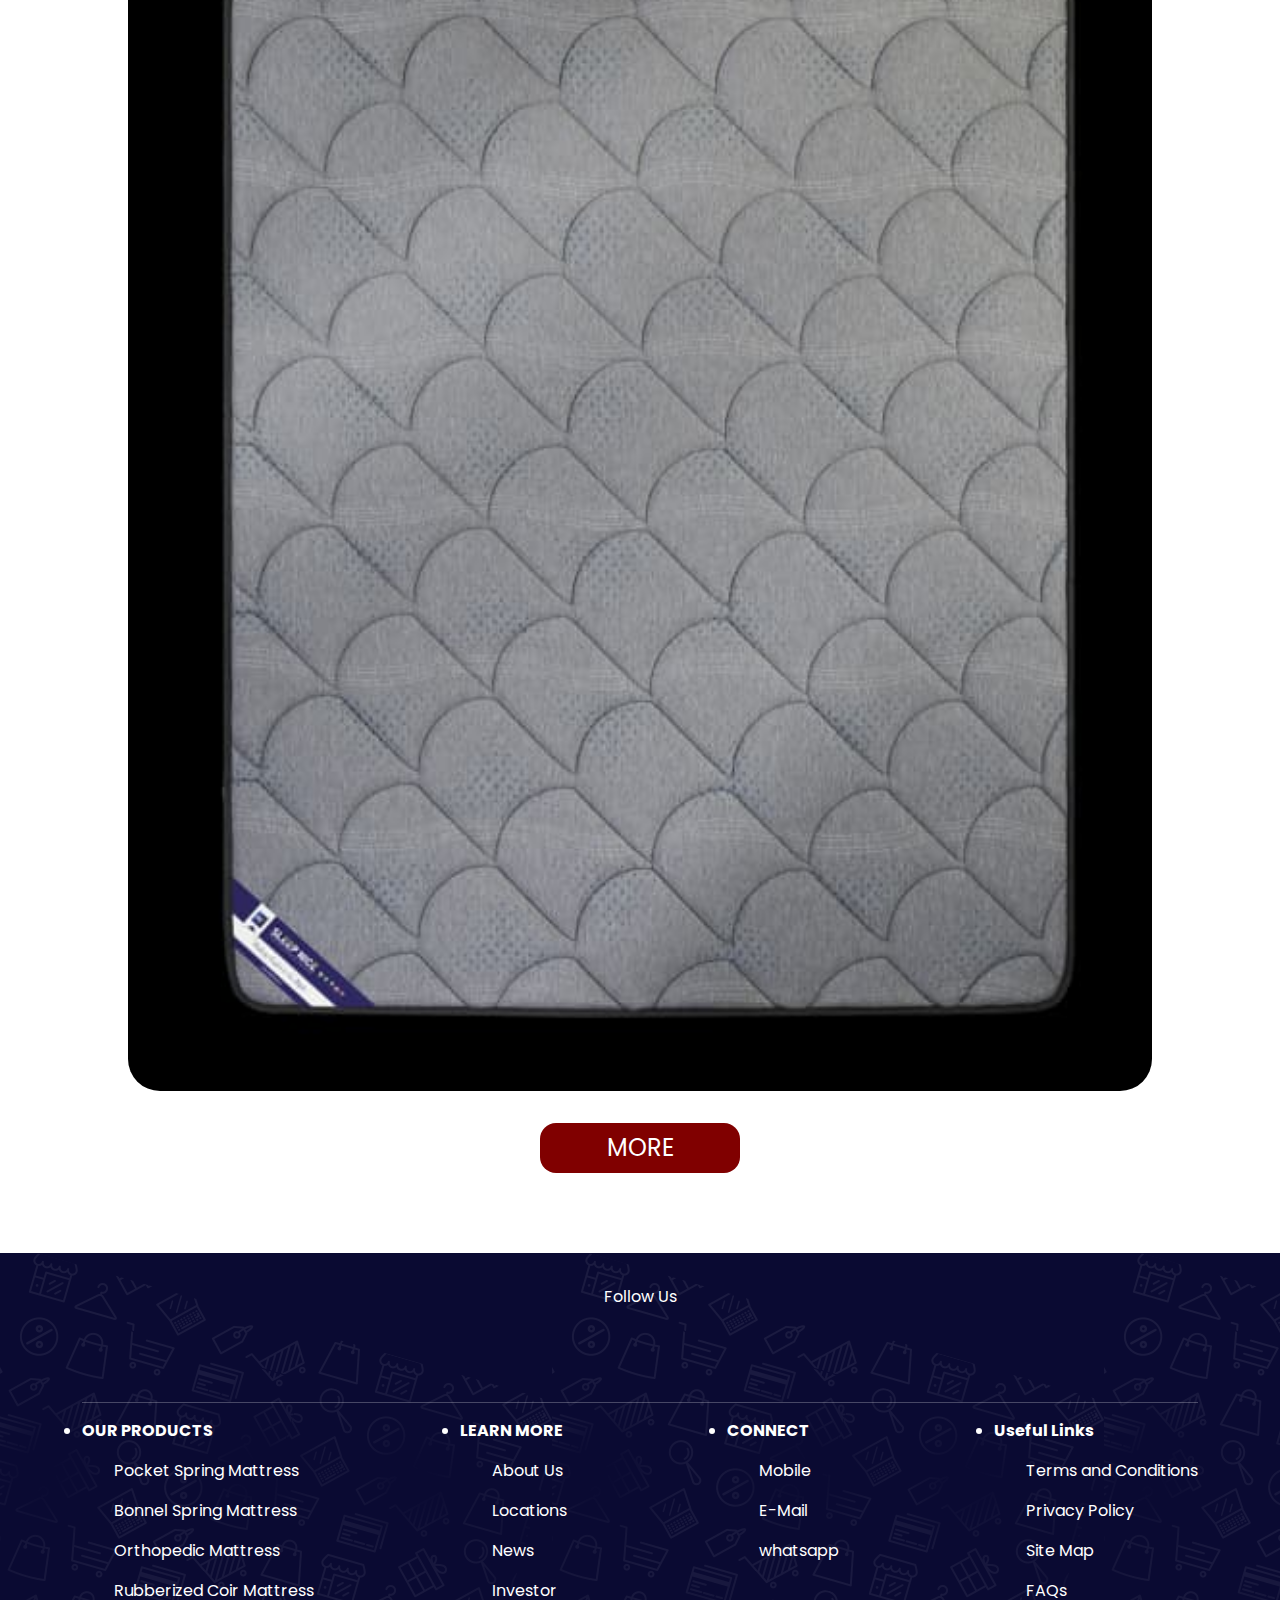
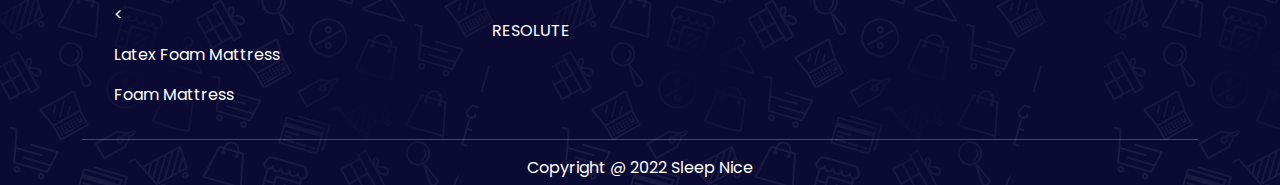
<file: orthopedic-mattress.html>
<!DOCTYPE html>
<html lang="en">
<head>
   <meta charset="UTF-8">
   <meta http-equiv="X-UA-Compatible" content="IE=edge">
   <meta name="viewport" content="width=device-width, initial-scale=1.0">
   <title>Sleep Nice</title>
   <link
      href="https://cdn.jsdelivr.net/npm/bootstrap@5.2.0/dist/css/bootstrap.min.css"
      rel="stylesheet"
    />
   <link
      rel="stylesheet"
      href="https://cdnjs.cloudflare.com/ajax/libs/font-awesome/6.1.1/css/all.min.css"
      integrity="sha512-KfkfwYDsLkIlwQp6LFnl8zNdLGxu9YAA1QvwINks4PhcElQSvqcyVLLD9aMhXd13uQjoXtEKNosOWaZqXgel0g=="
      crossorigin="anonymous"
      referrerpolicy="no-referrer"
    />
   <link rel="stylesheet" href="css/products.css">
   <script src="https://code.jquery.com/jquery-3.6.1.min.js" integrity="sha256-o88AwQnZB+VDvE9tvIXrMQaPlFFSUTR+nldQm1LuPXQ=" crossorigin="anonymous"></script>
</head>
<body>
   <section class="navigation">
  <div class="nav-container">
    <div class="brand">
      <a href="index.html"><img src="images/sleepnicelogo.png" alt=""></a>
    </div>
    <nav>
      <div class="nav-mobile"><a id="navbar-toggle" href="#!"><span></span></a></div>
      <ul class="nav-list">
        <li><a href="index.html">Home</a></li>
        <li><a href="about.html">About</a></li>
        <li><a href="#!">Products</a>
          <ul class="navbar-dropdown">
            <li><a href="pocket-spring-mattress.html">Pocket Spring Mattress</a></li>
            <li><a href="bonnel-spring-mattress.html">Bonnel Spring Mattress</a></li>
            <li><a href="orthopedic-mattress.html">Orthopedic Mattress</a></li>
            <li><a href="rubberized-coir-mattress.html">Rubberized Coir Mattress</a></li>
            <li><a href="latex-foam-mattress.html">Latex Foam Mattress</a></li>
            <li><a href="foam-mattress.html">Foam Mattress</a></li>
          </ul>
        </li>
        <li><a href="product-catalogue.html">Catalogue</a></li>       
        <li><a href="contact.html">Contact</a></li>
      </ul>
    </nav>
  </div>
</section>

    <div class="hero">
      <img src="images/sleepnicelogo.png" alt="">
      <h1>Sleep Nice <br> Products <br> <span>Orthopedic Mattress</span> </h1>
    </div>

     <div class="product">
        <h2>Orthopedic Mattress</h2>
        <div class="images">
          <img src="images/o1.jpg" alt="">
          <img src="images/o2.jpg" alt="">
          <img src="images/o3.jpg" alt="">
          <img src="images/o4.jpg" alt="">
          <img src="images/o5.jpg" alt="">
          <img src="images/o6.jpg" alt="">
          <img src="images/o7.jpg" alt="">
          <img src="images/o8.jpg" alt="">
          <img src="images/o9.jpg" alt="">
          
          
        </div>
      </div>
    
       <div class="productspagelink">
       <button><a href="products.html">more</a></button>
       </div>
       
     <button onclick="topFunction()" id="myBtn" title="Go to top">
      <i class="fa-solid fa-arrow-up"></i>
    </button>
    <div class="whatsapp"> 
      <a href="https://api.whatsapp.com/send?phone=916369329930" target="_blank">
        <img src="images/whatsapp2.png" alt="" /> 
         </a>
    </div>

    <section class="footer">
      <div class="container">
        <div class="icons">
          Follow Us <br />
          <a href="#"><i class="fab fa-facebook-square"></i></a>
          <a href="#"><i class="fab fa-twitter-square"></i></a>
          <a href="#"><i class="fab fa-instagram-square"></i></a>
          <a href="#"><i class="fab fa-youtube-square"></i></a>
          <a href="#"><i class="fab fa-linkedin"></i></a>
        </div>
        <hr />
        <div class="links">
        
          <div class="variants">
            <li><b>OUR PRODUCTS</b></li>
            <ul>
              <li><a href="pocket-spring-mattress.html">Pocket Spring Mattress</a></li>
              <li><a href="bonnel-spring-mattress.html">Bonnel Spring Mattress</a></li>
              <li><a href="orthopedic-mattress.html">Orthopedic Mattress</a></li>
              <li><a href="rubberized-coir-mattress.html">Rubberized Coir Mattress</a></li>
              <<li><a href="latex-foam-mattress.html">Latex Foam Mattress</a></li>
            <li><a href="foam-mattress.html">Foam Mattress</a></li>
            </ul>
          </div>
          <div class="learn">
            <li><b> LEARN MORE</b></li>
            <ul>
              <li><a href="about.html">About Us</a></li>
              <li><a href="contact.html">Locations</a></li>
              <li><a href="#">News</a></li>
              <li><a href="#">Investor</a></li>
              <li><a href="#">RESOLUTE</a></li>
            </ul>
          </div>
          <div class="connect">
            <li><b>CONNECT</b></li>
            <ul>
              <li><a href="contact.html">Mobile</a></li>
              <li><a href="contact.html">E-Mail</a></li>
              <li><a href="contact.html">whatsapp</a></li>
            </ul>
          </div>
           <div class="useful">
          <li><b>Useful Links</b></li>
          
          <ul>
            <li><a href="terms-conditions.html">Terms and Conditions</a></li>
            <li><a href="privacy-policy.html">Privacy Policy</a></li>
            <li><a href="sitemap.html">Site Map</a></li>
            <li><a href="faqs.html">FAQs</a></li>
          </ul>
        </div>
        </div>
        <hr />
        <div class="copyright">Copyright @ 2022 Sleep Nice</div>
      </div>
    </section>

   <script src="js/script.js"></script>
   <script src="js/jquery.js"></script>
</body>
</html>
</file>
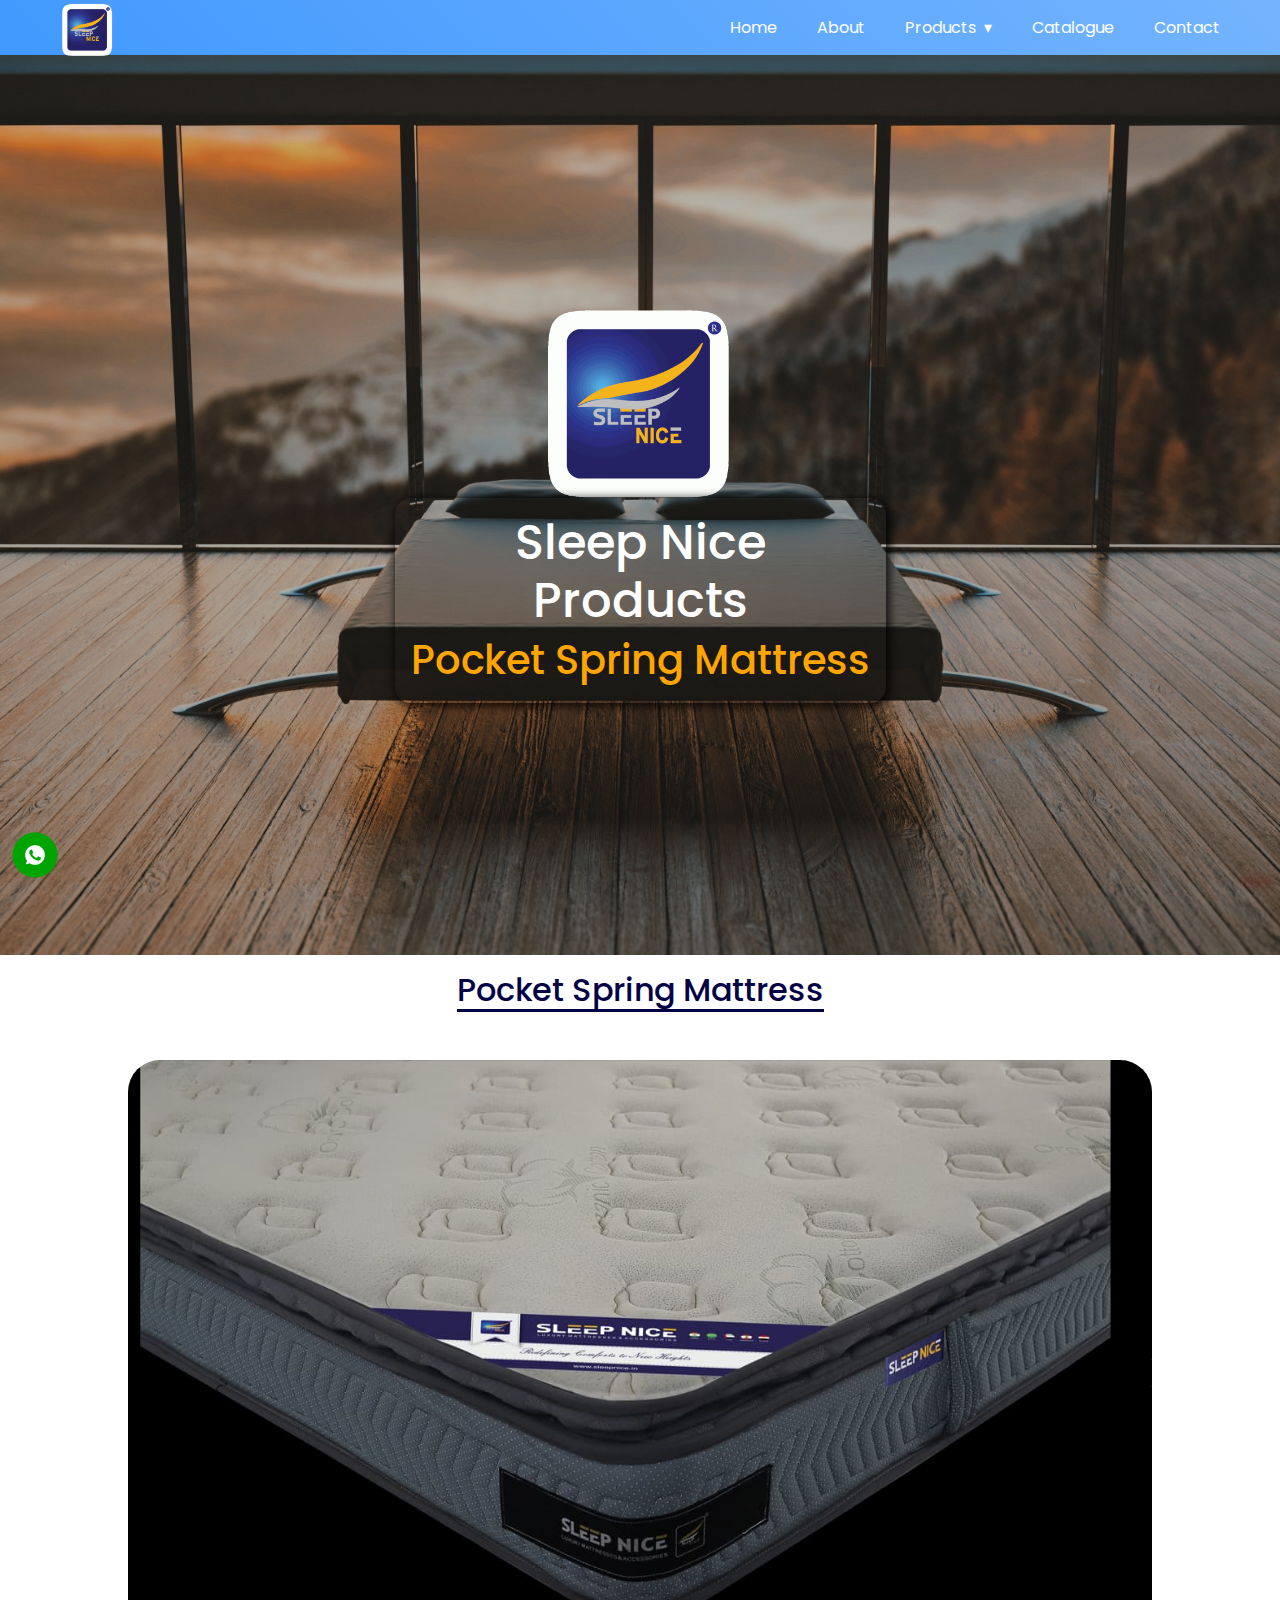
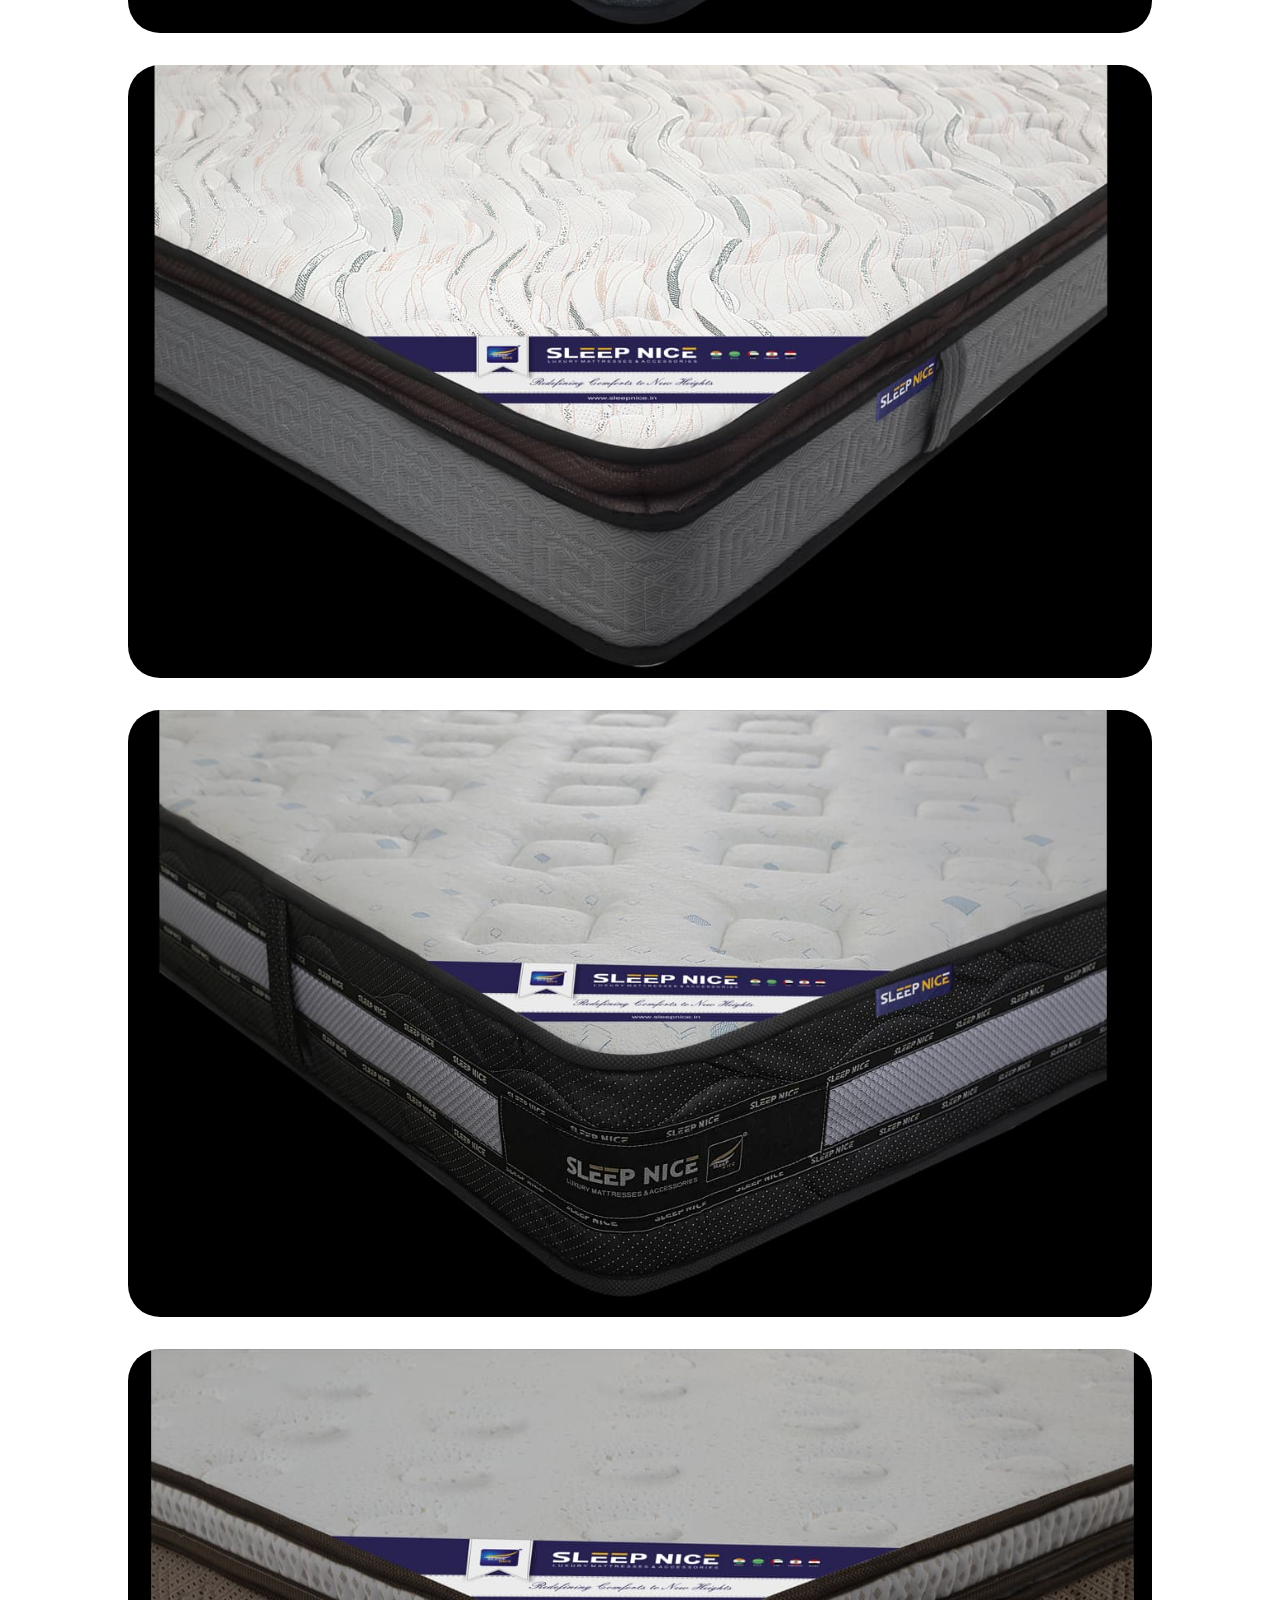
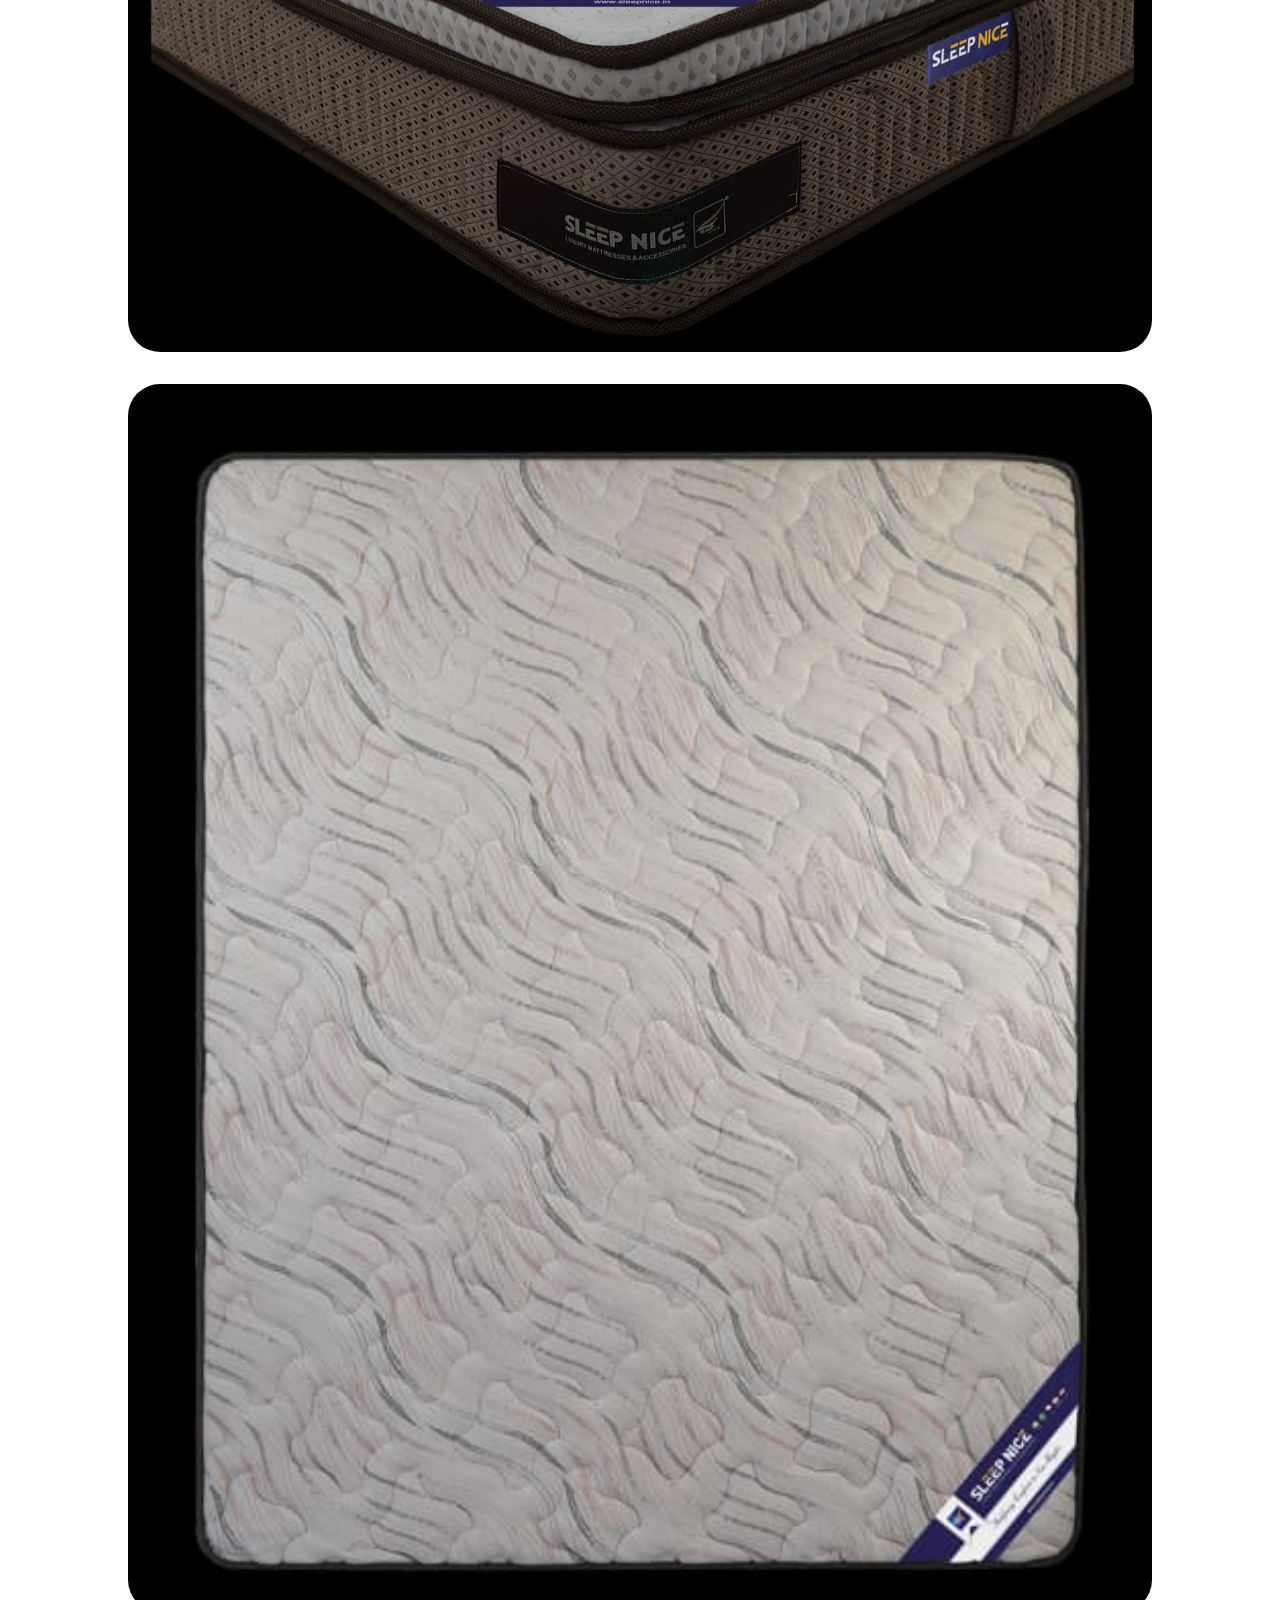
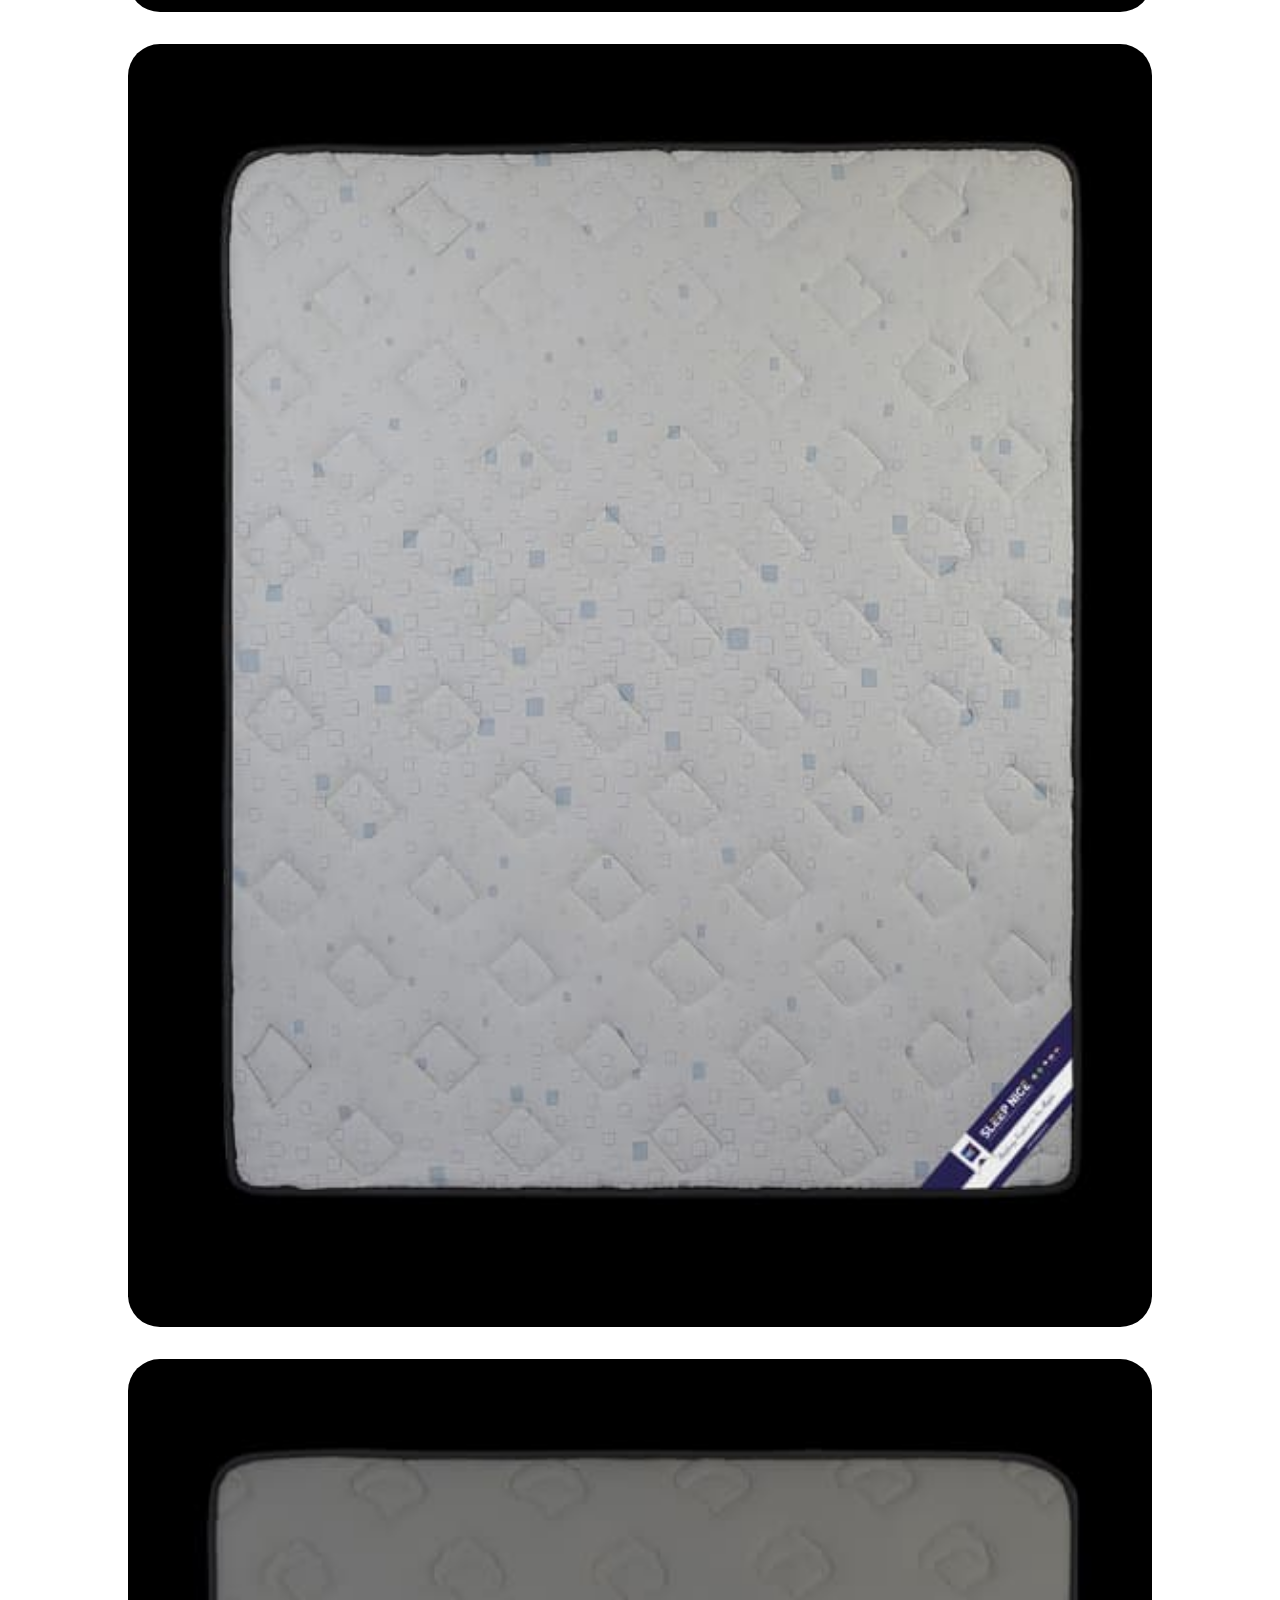
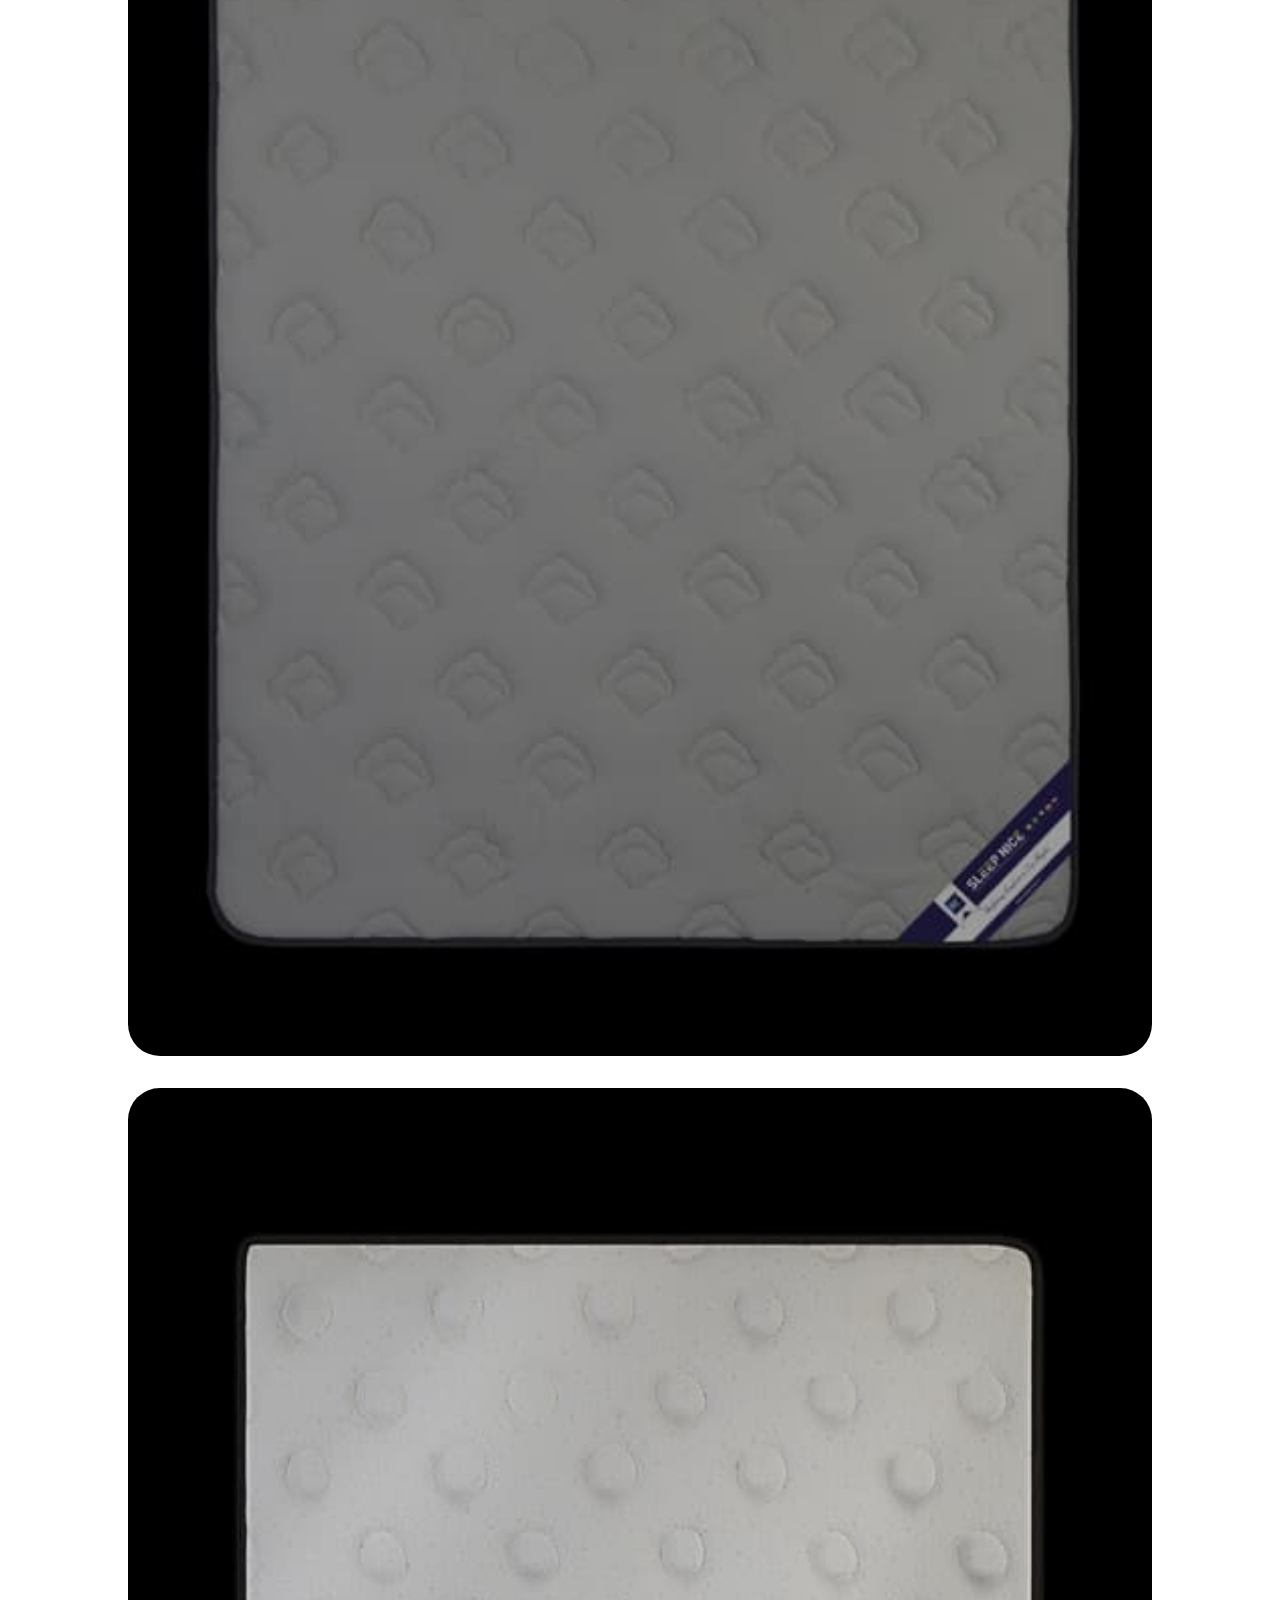
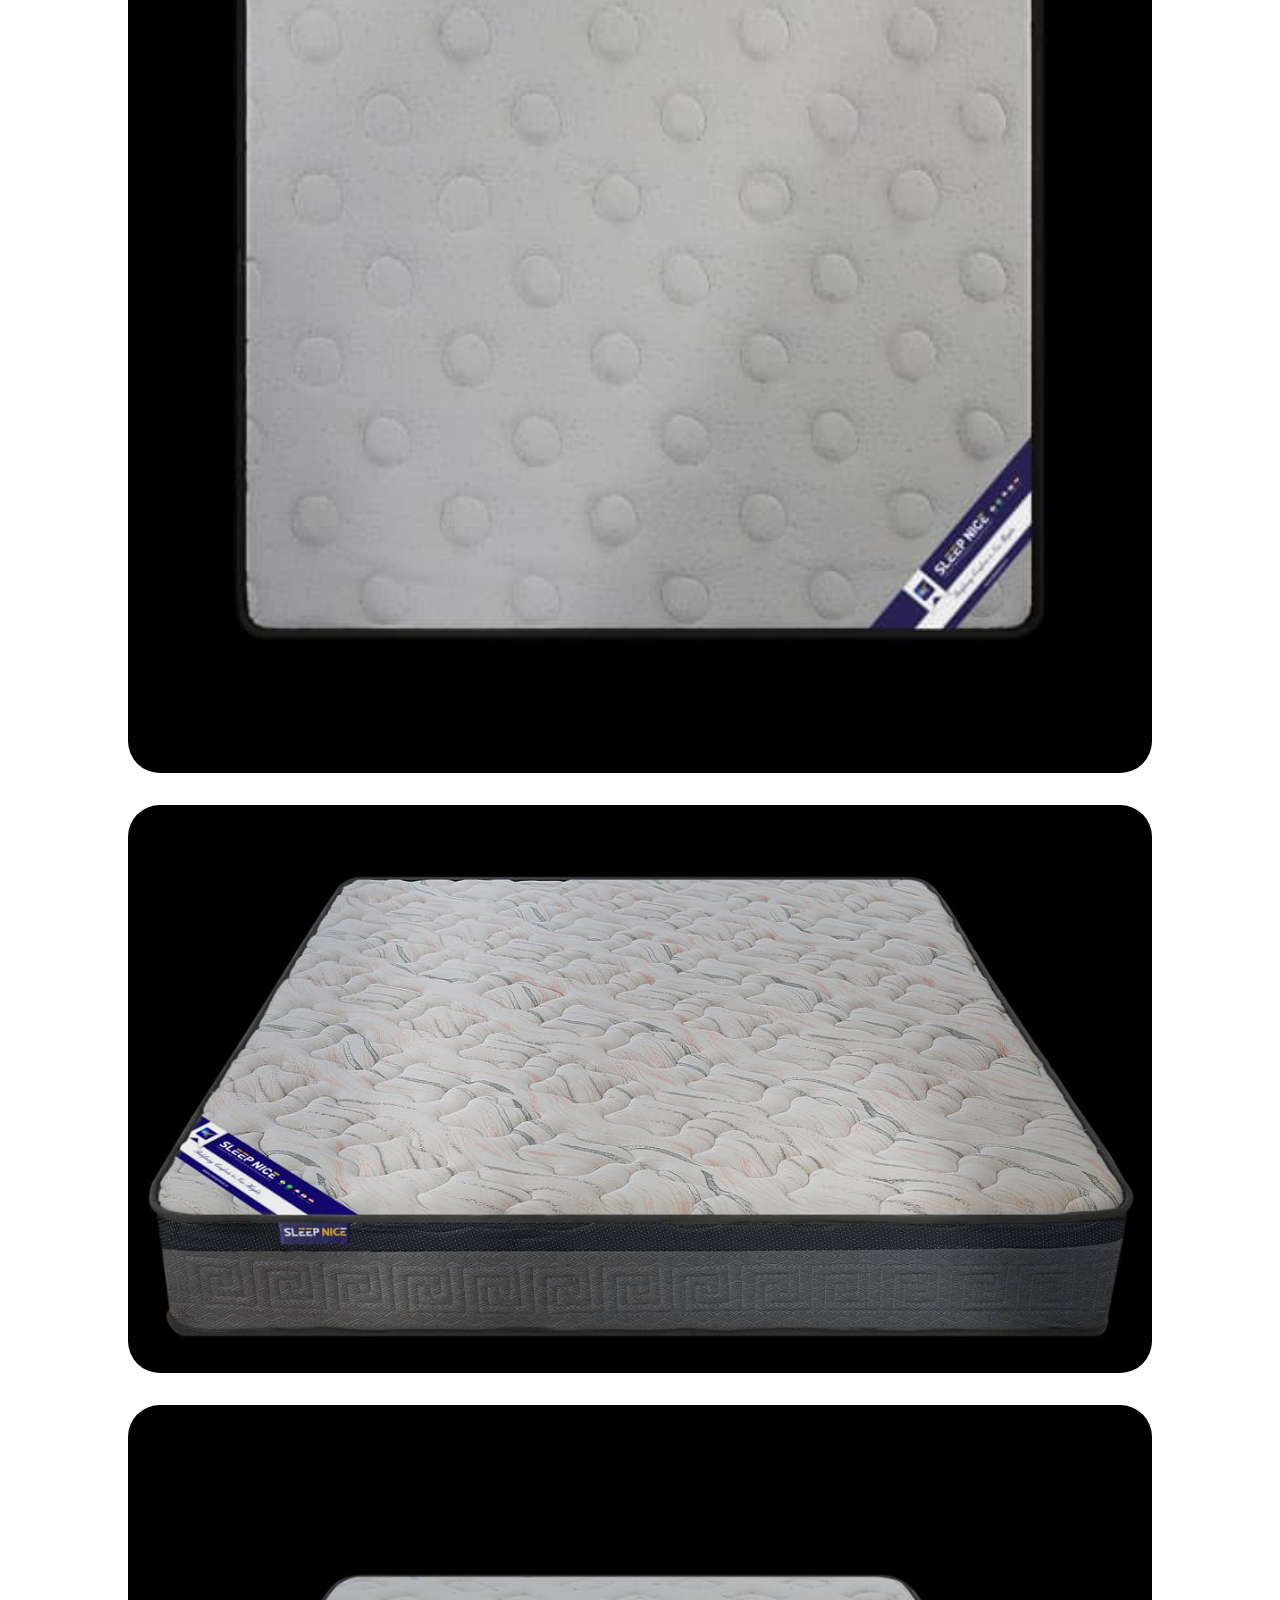
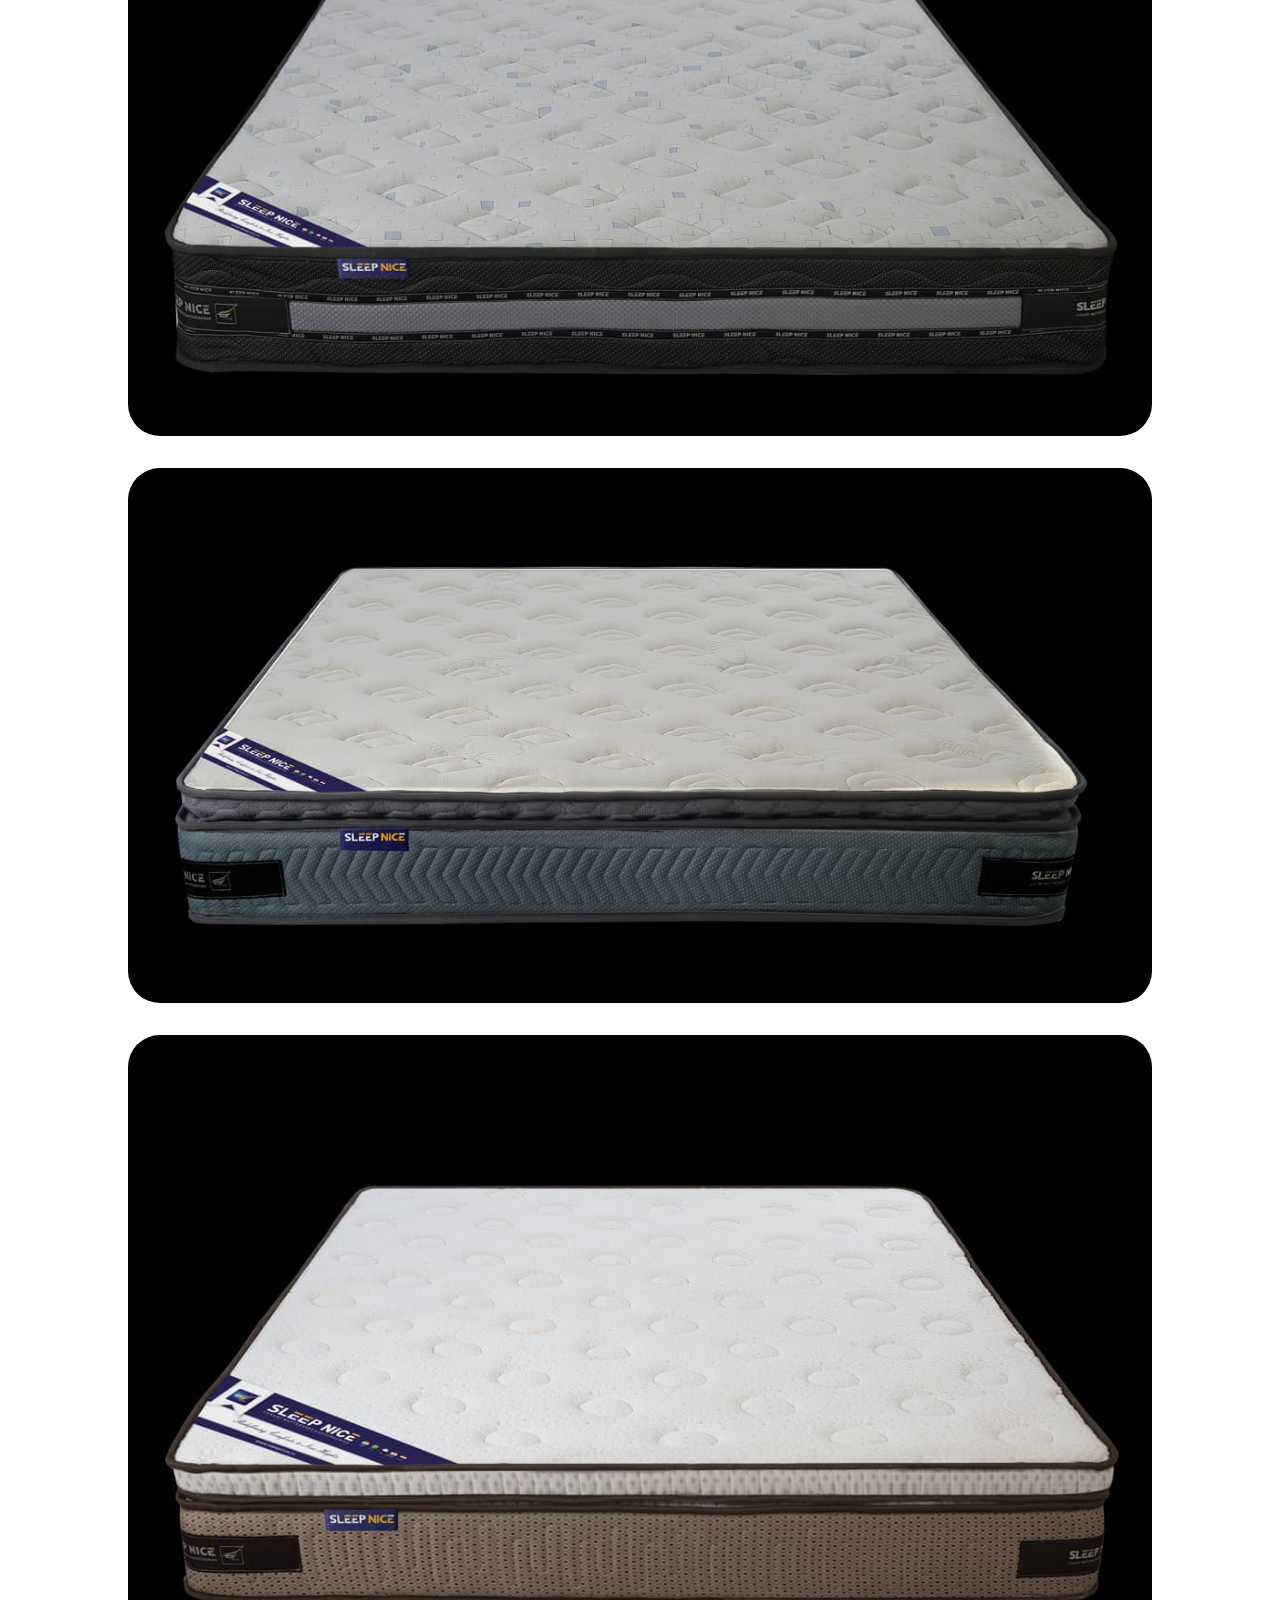
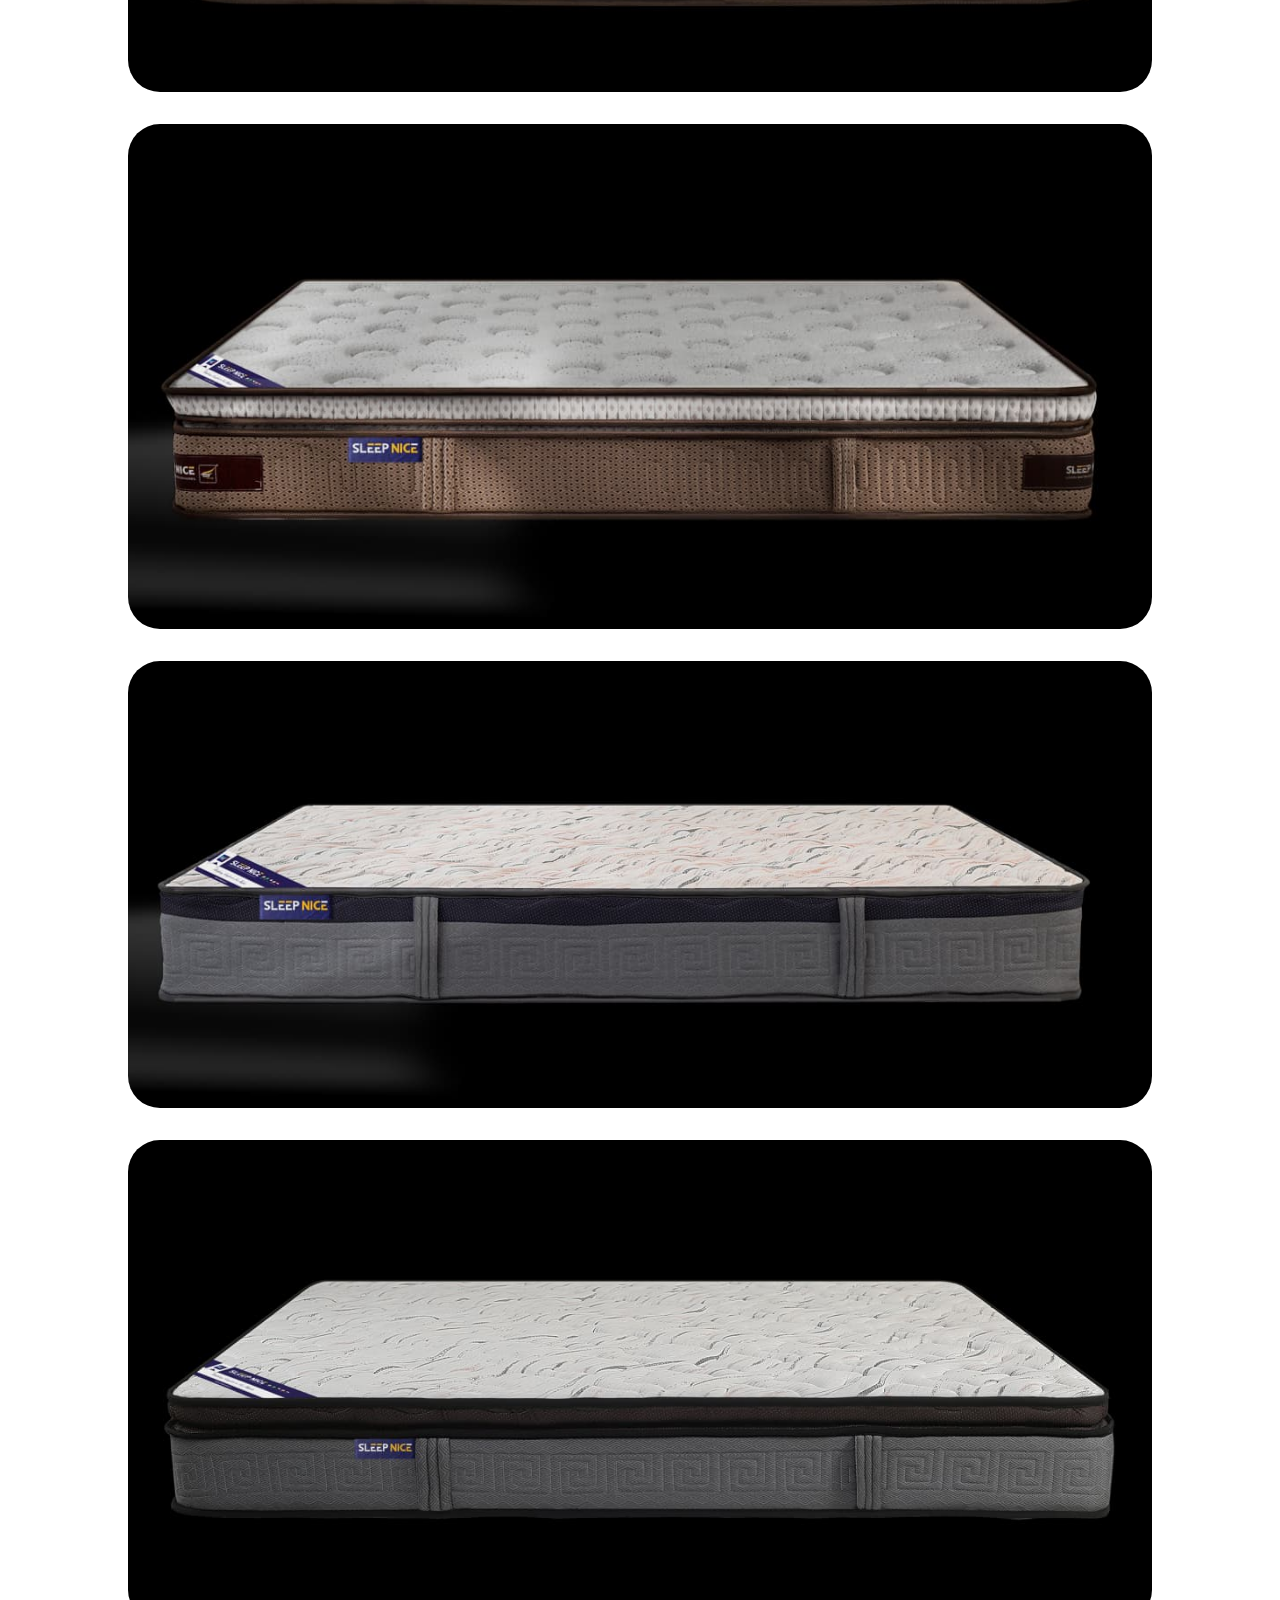
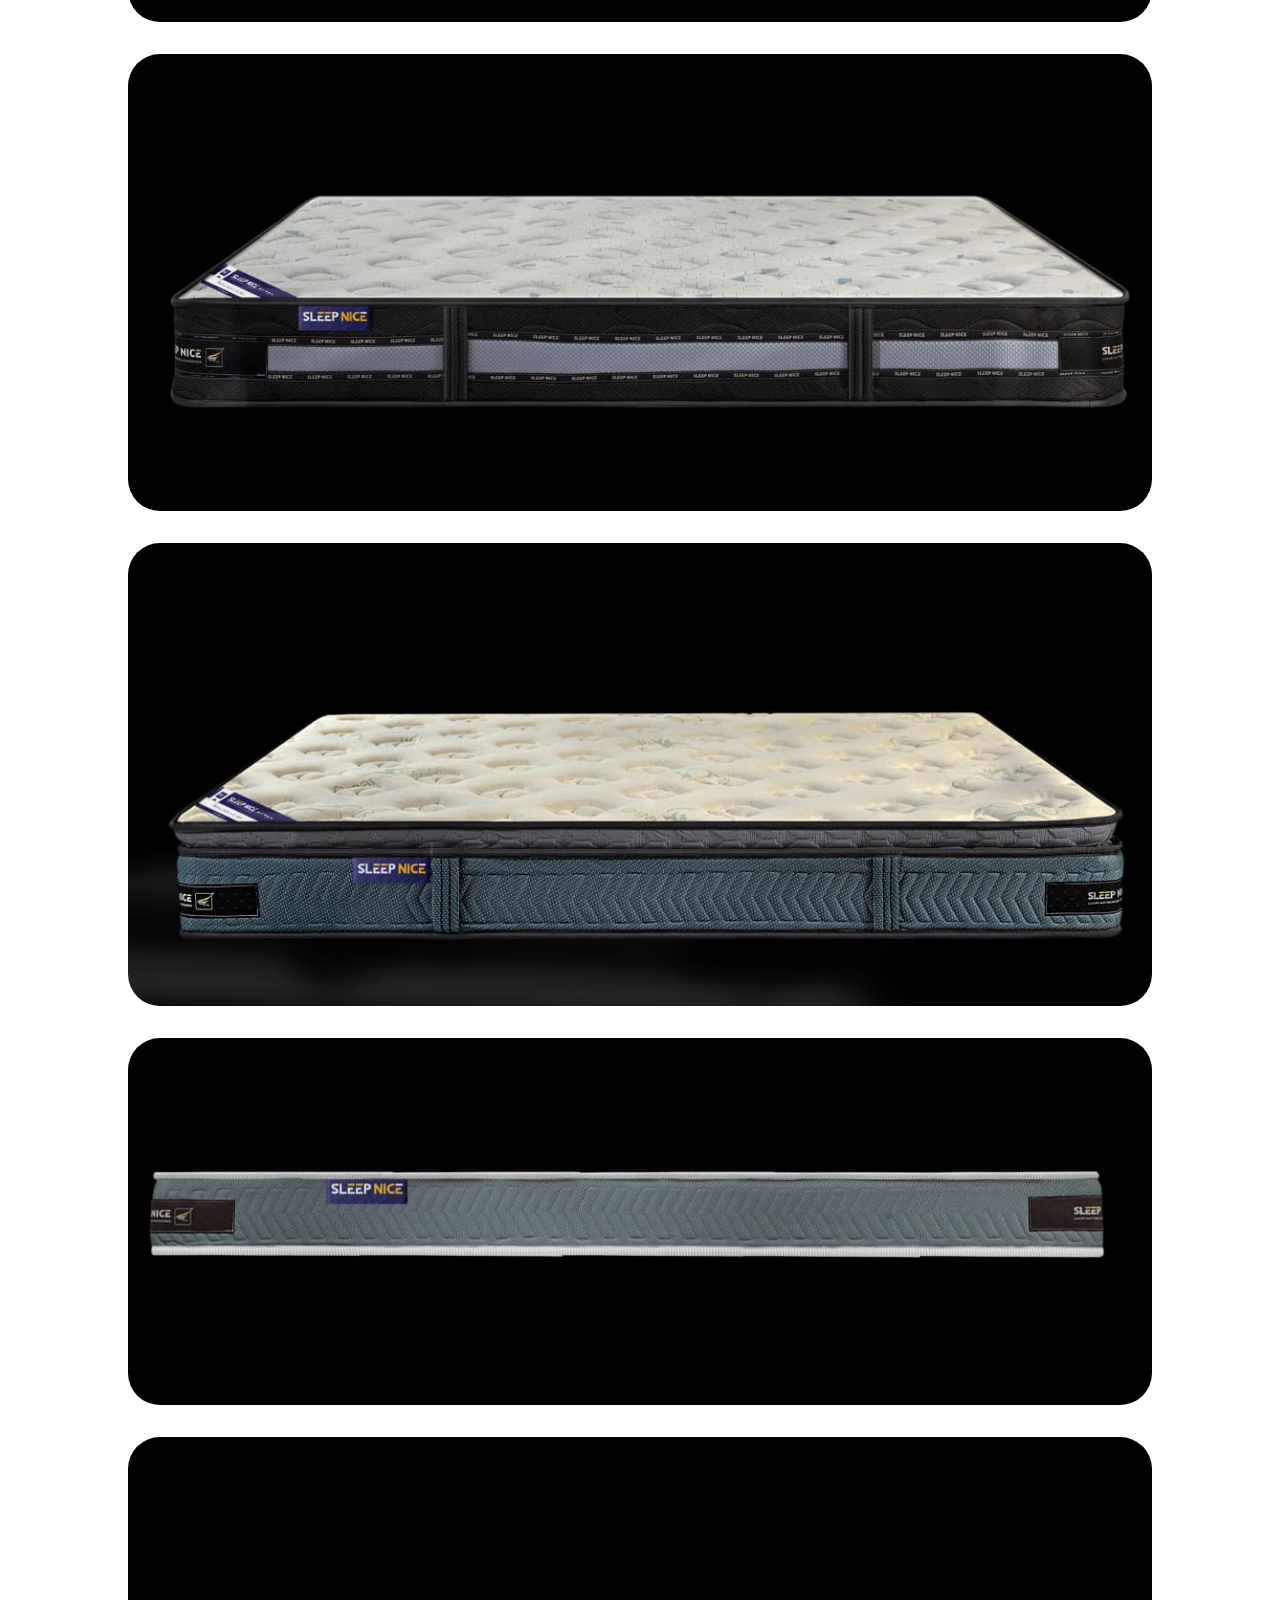
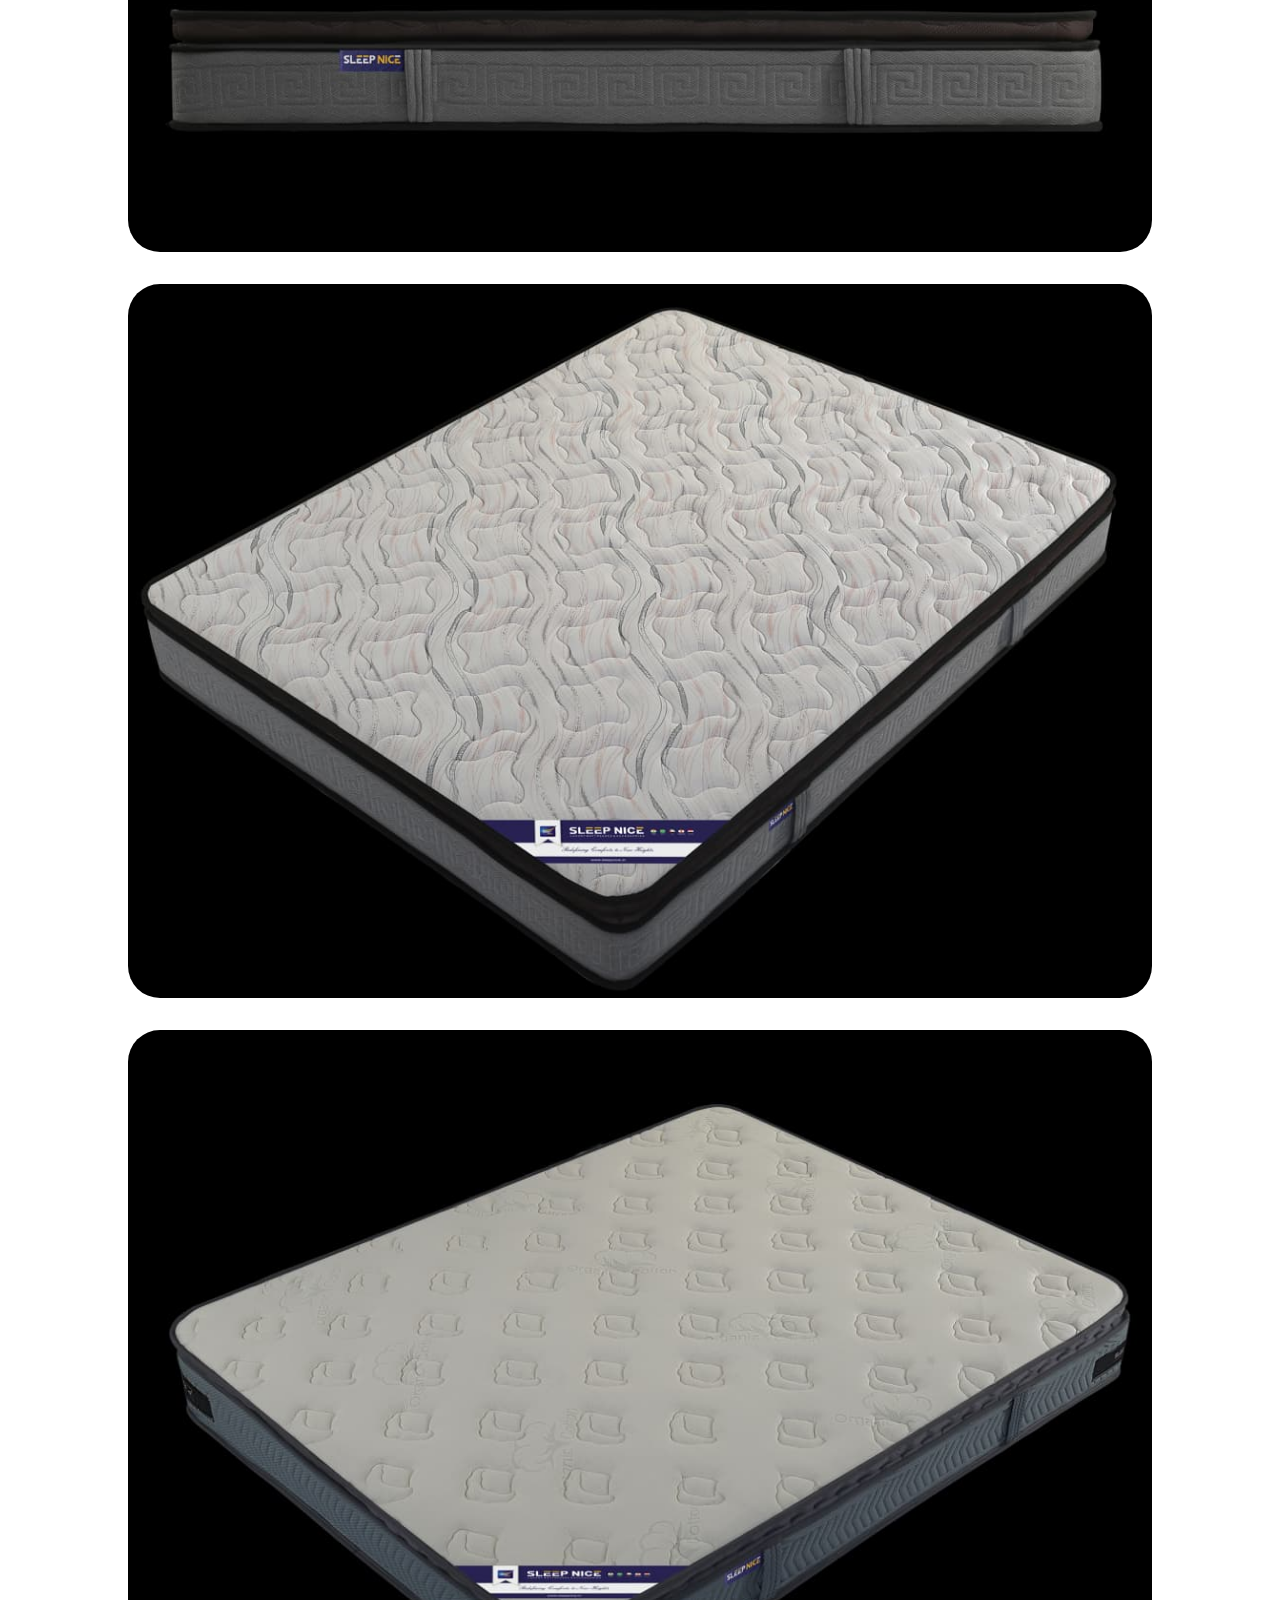
<file: pocket-spring-mattress.html>
<!DOCTYPE html>
<html lang="en">
<head>
   <meta charset="UTF-8">
   <meta http-equiv="X-UA-Compatible" content="IE=edge">
   <meta name="viewport" content="width=device-width, initial-scale=1.0">
   <title>Sleep Nice</title>
   <link
      href="https://cdn.jsdelivr.net/npm/bootstrap@5.2.0/dist/css/bootstrap.min.css"
      rel="stylesheet"
    />
   <link
      rel="stylesheet"
      href="https://cdnjs.cloudflare.com/ajax/libs/font-awesome/6.1.1/css/all.min.css"
      integrity="sha512-KfkfwYDsLkIlwQp6LFnl8zNdLGxu9YAA1QvwINks4PhcElQSvqcyVLLD9aMhXd13uQjoXtEKNosOWaZqXgel0g=="
      crossorigin="anonymous"
      referrerpolicy="no-referrer"
    />
   <link rel="stylesheet" href="css/products.css">
   <script src="https://code.jquery.com/jquery-3.6.1.min.js" integrity="sha256-o88AwQnZB+VDvE9tvIXrMQaPlFFSUTR+nldQm1LuPXQ=" crossorigin="anonymous"></script>
</head>
<body>
    <section class="navigation">
  <div class="nav-container">
    <div class="brand">
      <a href="index.html"><img src="images/sleepnicelogo.png" alt=""></a>
    </div>
    <nav>
      <div class="nav-mobile"><a id="navbar-toggle" href="#!"><span></span></a></div>
      <ul class="nav-list">
        <li><a href="index.html">Home</a></li>
        <li><a href="about.html">About</a></li>
        <li><a href="#!">Products</a>
          <ul class="navbar-dropdown">
            <li><a href="pocket-spring-mattress.html">Pocket Spring Mattress</a></li>
            <li><a href="bonnel-spring-mattress.html">Bonnel Spring Mattress</a></li>
            <li><a href="orthopedic-mattress.html">Orthopedic Mattress</a></li>
            <li><a href="rubberized-coir-mattress.html">Rubberized Coir Mattress</a></li>
            <li><a href="latex-foam-mattress.html">Latex Foam Mattress</a></li>
            <li><a href="foam-mattress.html">Foam Mattress</a></li>
          </ul>
        </li>
        <li><a href="product-catalogue.html">Catalogue</a></li>       
        <li><a href="contact.html">Contact</a></li>
      </ul>
    </nav>
  </div>
</section>

    <div class="hero">
      <img src="images/sleepnicelogo.png" alt="">
      <h1>Sleep Nice <br> Products <br> <span>Pocket Spring Mattress</span> </h1>
    </div>

     <div class="product">
        <h2>Pocket Spring Mattress</h2>
        <div class="images">
          <img src="images/pocket-corner1.jpg" alt="">
          <img src="images/pocket-corner2.jpg" alt="">
          <img src="images/pocket-corner3.jpg" alt="">
          <img src="images/pocket-corner4.jpg" alt="">
          <img src="images/pocket-flat1.jpg" alt="">
          <img src="images/pocket-flat2.jpg" alt="">
          <img src="images/pocket-flat3.jpg" alt="">
          <img src="images/pocket-flat4.jpg" alt="">
          <img src="images/pocket-side1.jpg" alt="">
          <img src="images/pocket-side2.jpg" alt="">
          <img src="images/pocket-side3.jpg" alt="">
          <img src="images/pocket-side4.jpg" alt="">
          <img src="images/pocket-side5.jpg" alt="">
          <img src="images/pocket-side6.jpg" alt="">
          <img src="images/pocket-side7.jpg" alt="">
          <img src="images/pocket-side8.jpg" alt="">
          <img src="images/pocket-side9.jpg" alt="">
          <img src="images/pocket-side10.jpg" alt="">
          <img src="images/pocket-side11.jpg" alt="">
          <img src="images/pocket-slant1.jpg" alt="">
           <img src="images/pocket-slant2.jpg" alt="">
           <img src="images/pocket-slant3.jpg" alt="">
           <img src="images/pocket-slant4.jpg" alt="">
           <img src="images/pocket-slant5.jpg" alt="">
        </div>
      </div>
    
         <div class="productspagelink">
       <button><a href="products.html">more</a></button>
       </div>

     <button onclick="topFunction()" id="myBtn" title="Go to top">
      <i class="fa-solid fa-arrow-up"></i>
    </button>
    <div class="whatsapp"> 
      <a href="https://api.whatsapp.com/send?phone=916369329930" target="_blank">
        <img src="images/whatsapp2.png" alt="" /> 
         </a>
    </div>

    <section class="footer">
      <div class="container">
        <div class="icons">
          Follow Us <br />
          <a href="#"><i class="fab fa-facebook-square"></i></a>
          <a href="#"><i class="fab fa-twitter-square"></i></a>
          <a href="#"><i class="fab fa-instagram-square"></i></a>
          <a href="#"><i class="fab fa-youtube-square"></i></a>
          <a href="#"><i class="fab fa-linkedin"></i></a>
        </div>
        <hr />
        <div class="links">
        
          <div class="variants">
            <li><b>OUR PRODUCTS</b></li>
            <ul>
              <li><a href="pocket-spring-mattress.html">Pocket Spring Mattress</a></li>
              <li><a href="bonnel-spring-mattress.html">Bonnel Spring Mattress</a></li>
              <li><a href="orthopedic-mattress.html">Orthopedic Mattress</a></li>
              <li><a href="rubberized-coir-mattress.html">Rubberized Coir Mattress</a></li>
              <li><a href="latex-foam-mattress.html">Latex Foam Mattress</a></li>
            <li><a href="foam-mattress.html">Foam Mattress</a></li>
            </ul>
          </div>
          <div class="learn">
            <li><b> LEARN MORE</b></li>
            <ul>
              <li><a href="about.html">About Us</a></li>
              <li><a href="contact.html">Locations</a></li>
              <li><a href="#">News</a></li>
              <li><a href="#">Investor</a></li>
              <li><a href="#">RESOLUTE</a></li>
            </ul>
          </div>
          <div class="connect">
            <li><b>CONNECT</b></li>
            <ul>
              <li><a href="contact.html">Mobile</a></li>
              <li><a href="contact.html">E-Mail</a></li>
              <li><a href="contact.html">whatsapp</a></li>
            </ul>
          </div>
           <div class="useful">
          <li><b>Useful Links</b></li>
          
          <ul>
            <li><a href="terms-conditions.html">Terms and Conditions</a></li>
            <li><a href="privacy-policy.html">Privacy Policy</a></li>
            <li><a href="sitemap.html">Site Map</a></li>
            <li><a href="faqs.html">FAQs</a></li>
          </ul>
        </div>
        </div>
        <hr />
        <div class="copyright">Copyright @ 2022 Sleep Nice</div>
      </div>
    </section>

   <script src="js/script.js"></script>
   <script src="js/jquery.js"></script>
</body>
</html>
</file>
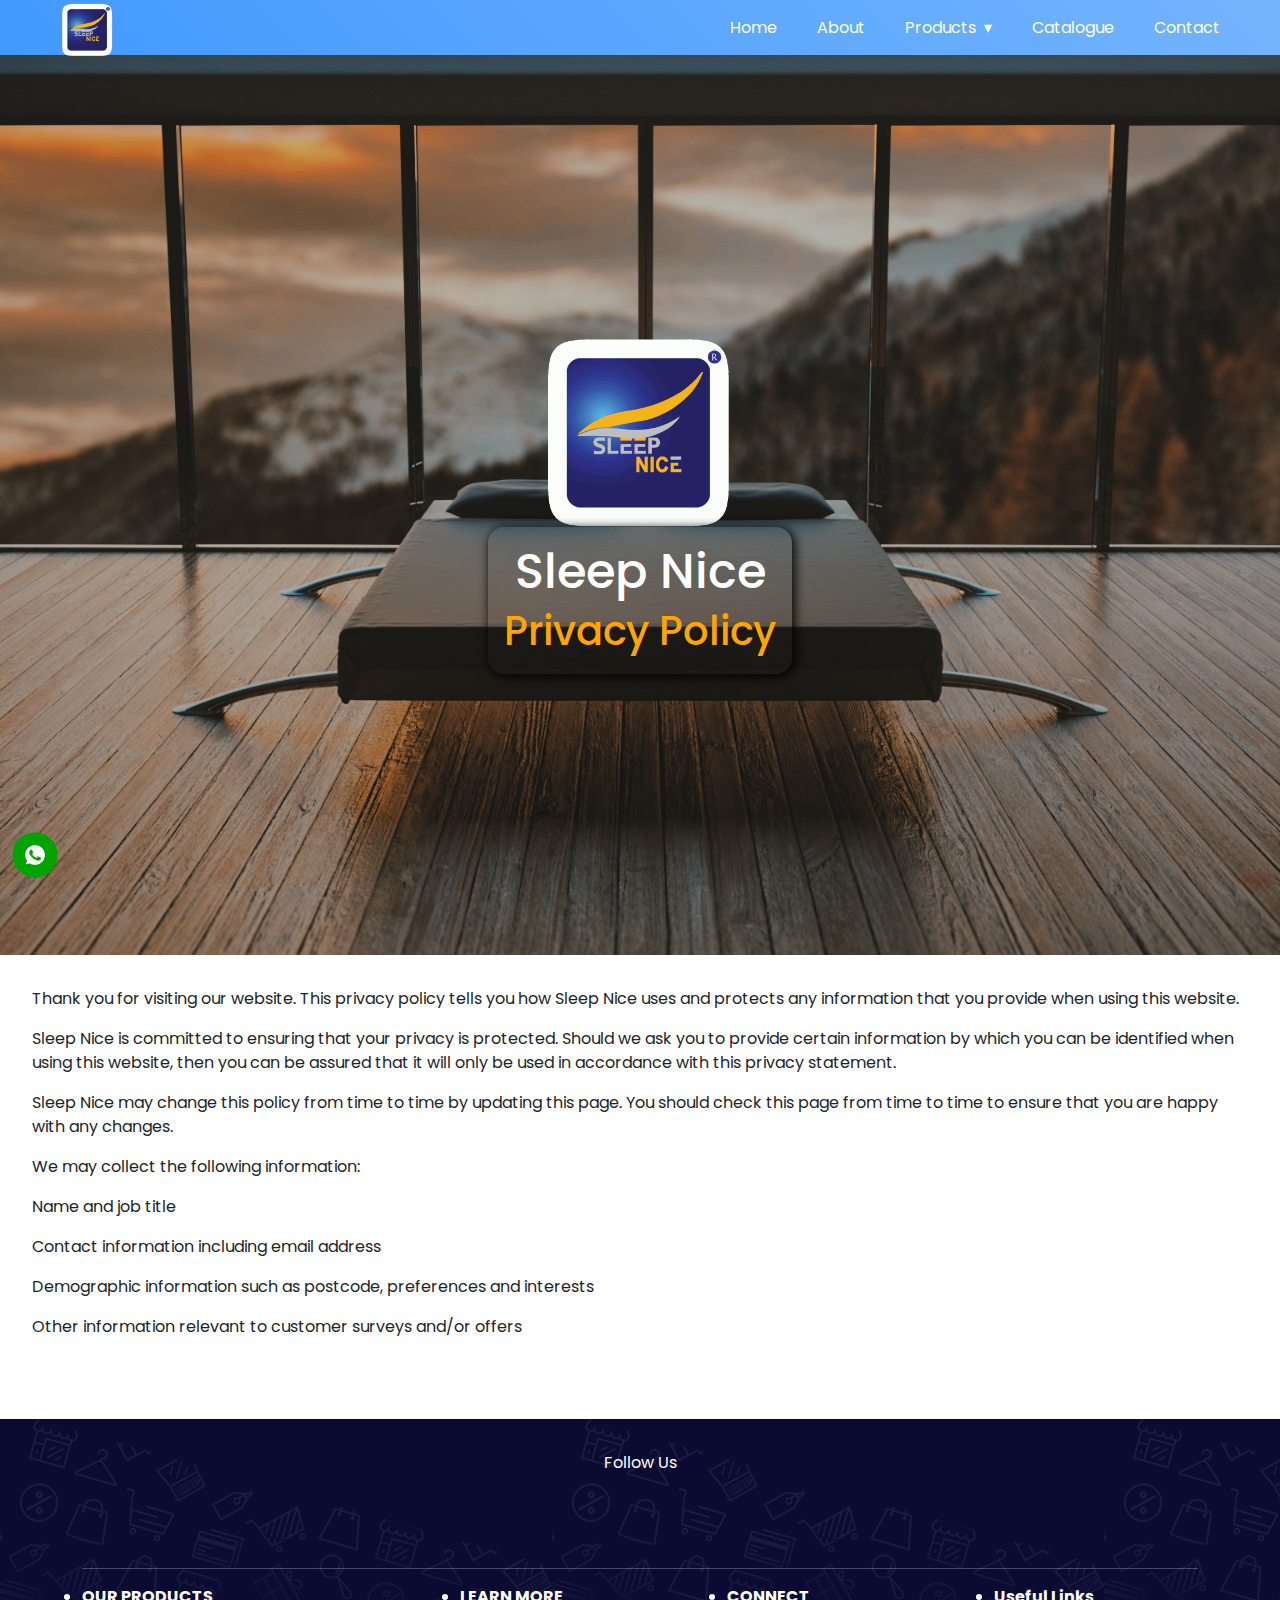
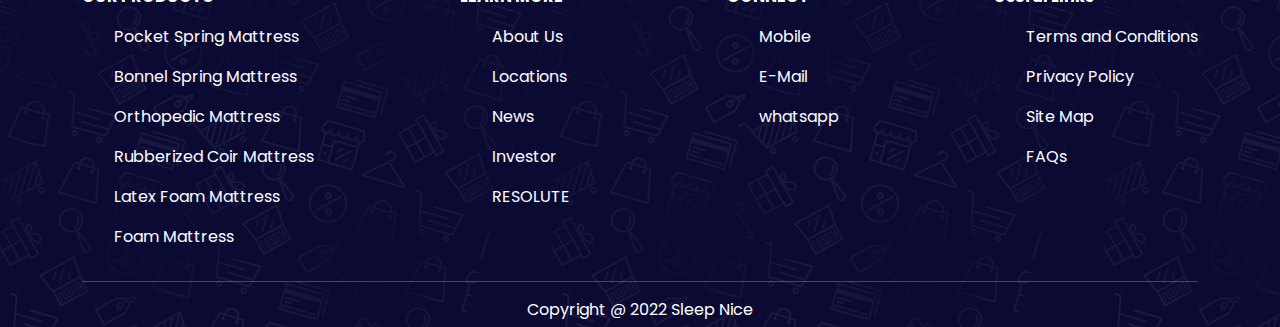
<file: privacy-policy.html>
<!DOCTYPE html>
<html lang="en">
<head>
   <meta charset="UTF-8">
   <meta http-equiv="X-UA-Compatible" content="IE=edge">
   <meta name="viewport" content="width=device-width, initial-scale=1.0">
   <title>Sleep Nice</title>
   <link
      href="https://cdn.jsdelivr.net/npm/bootstrap@5.2.0/dist/css/bootstrap.min.css"
      rel="stylesheet"
    />
   <link
      rel="stylesheet"
      href="https://cdnjs.cloudflare.com/ajax/libs/font-awesome/6.1.1/css/all.min.css"
      integrity="sha512-KfkfwYDsLkIlwQp6LFnl8zNdLGxu9YAA1QvwINks4PhcElQSvqcyVLLD9aMhXd13uQjoXtEKNosOWaZqXgel0g=="
      crossorigin="anonymous"
      referrerpolicy="no-referrer"
    />
   <link rel="stylesheet" href="css/about.css">
   <script src="https://code.jquery.com/jquery-3.6.1.min.js" integrity="sha256-o88AwQnZB+VDvE9tvIXrMQaPlFFSUTR+nldQm1LuPXQ=" crossorigin="anonymous"></script>
</head>
<body>
    <section class="navigation">
  <div class="nav-container">
    <div class="brand">
      <a href="index.html"><img src="images/sleepnicelogo.png" alt=""></a>
    </div>
    <nav>
      <div class="nav-mobile"><a id="navbar-toggle" href="#!"><span></span></a></div>
      <ul class="nav-list">
        <li><a href="index.html">Home</a></li>
        <li><a href="about.html">About</a></li>
        <li><a href="#!">Products</a>
          <ul class="navbar-dropdown">
            <li><a href="pocket-spring-mattress.html">Pocket Spring Mattress</a></li>
            <li><a href="bonnel-spring-mattress.html">Bonnel Spring Mattress</a></li>
            <li><a href="orthopedic-mattress.html">Orthopedic Mattress</a></li>
            <li><a href="rubberized-coir-mattress.html">Rubberized Coir Mattress</a></li>
            <li><a href="latex-foam-mattress.html">Latex Foam Mattress</a></li>
            <li><a href="foam-mattress.html">Foam Mattress</a></li>
          </ul>
        </li>
        <li><a href="product-catalogue.html">Catalogue</a></li>       
        <li><a href="contact.html">Contact</a></li>
      </ul>
    </nav>
  </div>
</section>

    <div class="hero">
      <img src="images/sleepnicelogo.png" alt="">
      <h1>Sleep Nice <br> <span>Privacy Policy</span></h1>
    </div>
    

     <button onclick="topFunction()" id="myBtn" title="Go to top">
      <i class="fa-solid fa-arrow-up"></i>
    </button>
    <div class="whatsapp"> 
      <a href="https://api.whatsapp.com/send?phone=916369329930" target="_blank">
        <img src="images/whatsapp2.png" alt="" /> 
         </a>
    </div>

    <section id="desc">
      <p>
        Thank you for visiting our website. This privacy policy tells you how
        Sleep Nice uses and protects any information that you provide when
        using this website.
      </p>
      <p>
        Sleep Nice is committed to ensuring that your privacy is protected.
        Should we ask you to provide certain information by which you can be
        identified when using this website, then you can be assured that it will
        only be used in accordance with this privacy statement.
      </p>
      <p>
        Sleep Nice may change this policy from time to time by updating this
        page. You should check this page from time to time to ensure that you
        are happy with any changes.
      </p>
      <p>We may collect the following information:</p>
      <p>Name and job title</p>
      <p>Contact information including email address</p>
      <p>Demographic information such as postcode, preferences and interests</p>
      <p>Other information relevant to customer surveys and/or offers</p>
    </section>

    <section class="footer">
      <div class="container">
        <div class="icons">
          Follow Us <br />
          <a href="#"><i class="fab fa-facebook-square"></i></a>
          <a href="#"><i class="fab fa-twitter-square"></i></a>
          <a href="#"><i class="fab fa-instagram-square"></i></a>
          <a href="#"><i class="fab fa-youtube-square"></i></a>
          <a href="#"><i class="fab fa-linkedin"></i></a>
        </div>
        <hr />
        <div class="links">
        
          <div class="variants">
            <li><b>OUR PRODUCTS</b></li>
            <ul>
              <li><a href="pocket-spring-mattress.html">Pocket Spring Mattress</a></li>
              <li><a href="bonnel-spring-mattress.html">Bonnel Spring Mattress</a></li>
              <li><a href="orthopedic-mattress.html">Orthopedic Mattress</a></li>
              <li><a href="rubberized-coir-mattress.html">Rubberized Coir Mattress</a></li>
             <li><a href="latex-foam-mattress.html">Latex Foam Mattress</a></li>
            <li><a href="foam-mattress.html">Foam Mattress</a></li>
            </ul>
          </div>
          <div class="learn">
            <li><b> LEARN MORE</b></li>
            <ul>
              <li><a href="about.html">About Us</a></li>
              <li><a href="contact.html">Locations</a></li>
              <li><a href="#">News</a></li>
              <li><a href="#">Investor</a></li>
              <li><a href="#">RESOLUTE</a></li>
            </ul>
          </div>
          <div class="connect">
            <li><b>CONNECT</b></li>
            <ul>
              <li><a href="contact.html">Mobile</a></li>
              <li><a href="contact.html">E-Mail</a></li>
              <li><a href="contact.html">whatsapp</a></li>
            </ul>
          </div>
           <div class="useful">
          <li><b>Useful Links</b></li>
          
          <ul>
            <li><a href="terms-conditions.html">Terms and Conditions</a></li>
            <li><a href="privacy-policy.html">Privacy Policy</a></li>
            <li><a href="sitemap.html">Site Map</a></li>
            <li><a href="faqs.html">FAQs</a></li>
          </ul>
        </div>
        </div>
        <hr />
        <div class="copyright">Copyright @ 2022 Sleep Nice</div>
      </div>
    </section>

   <script src="js/script.js"></script>
   <script src="js/jquery.js"></script>
</body>
</html>
</file>
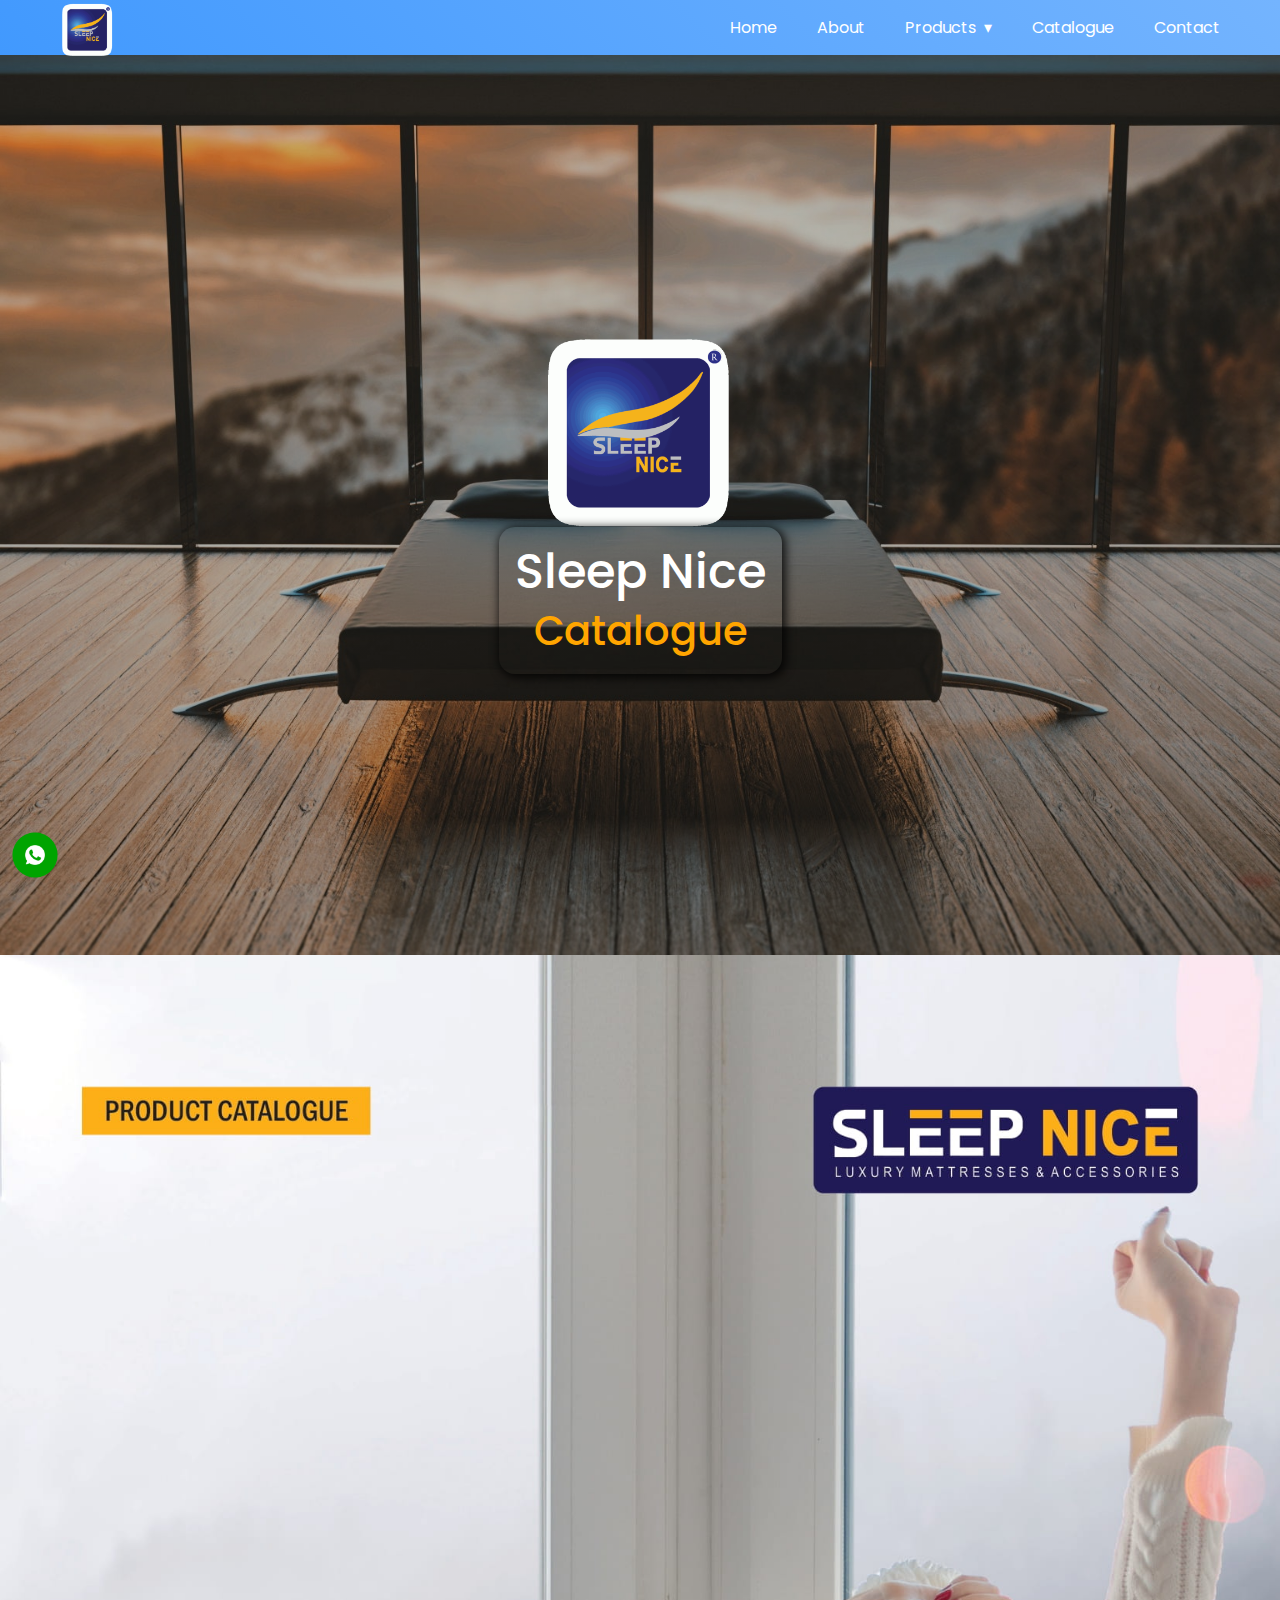
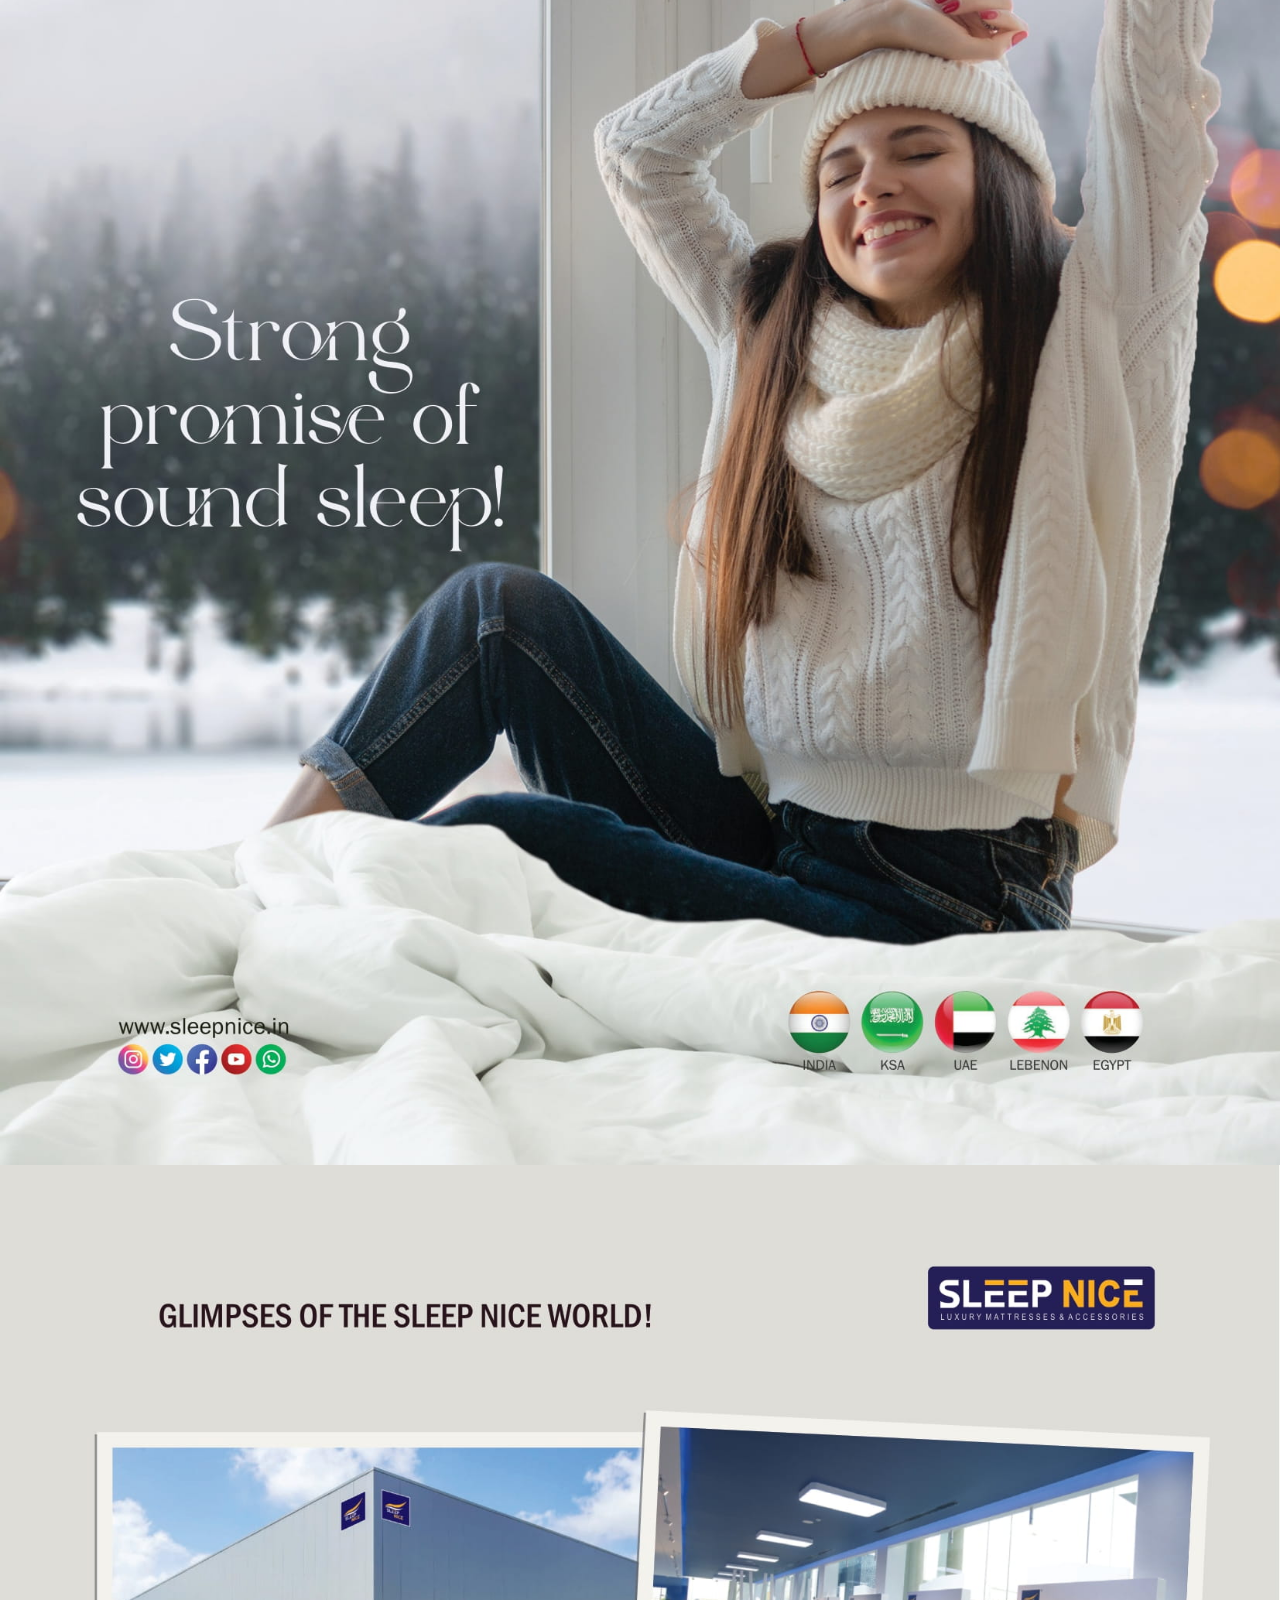
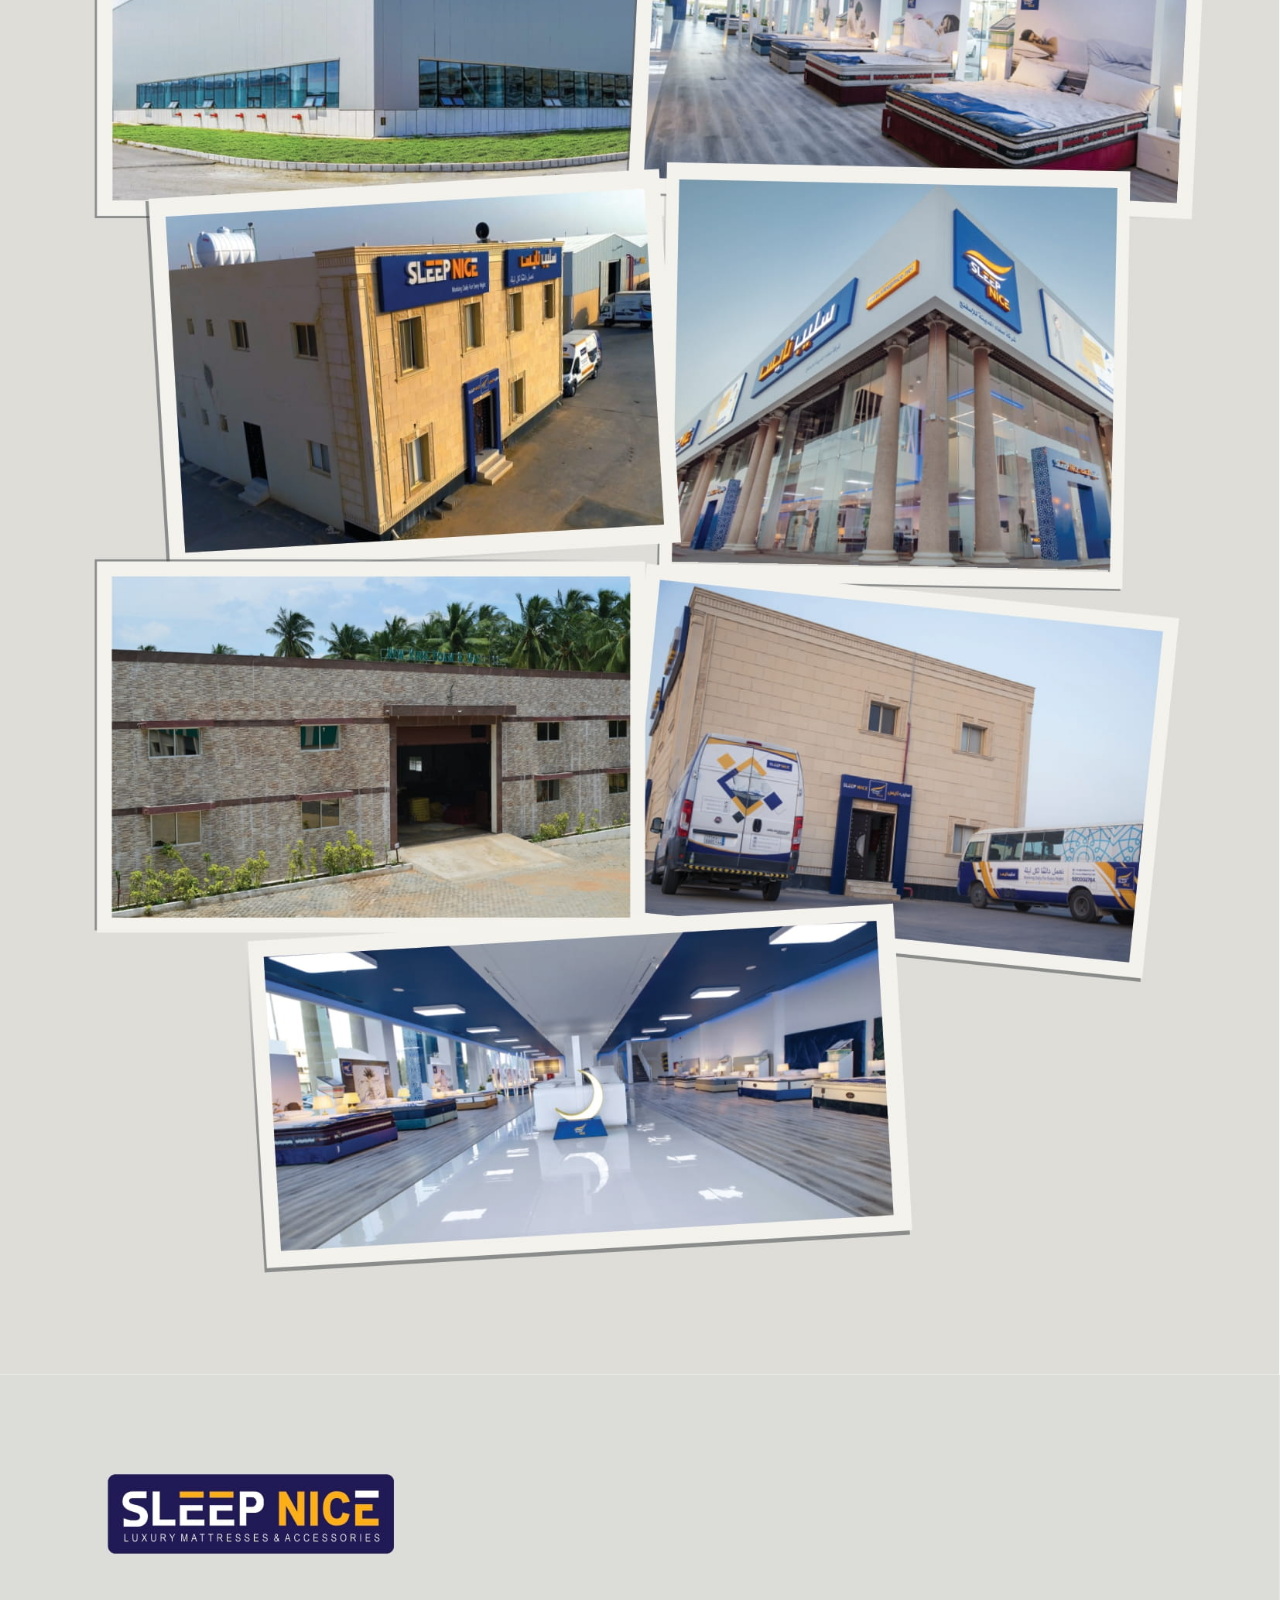
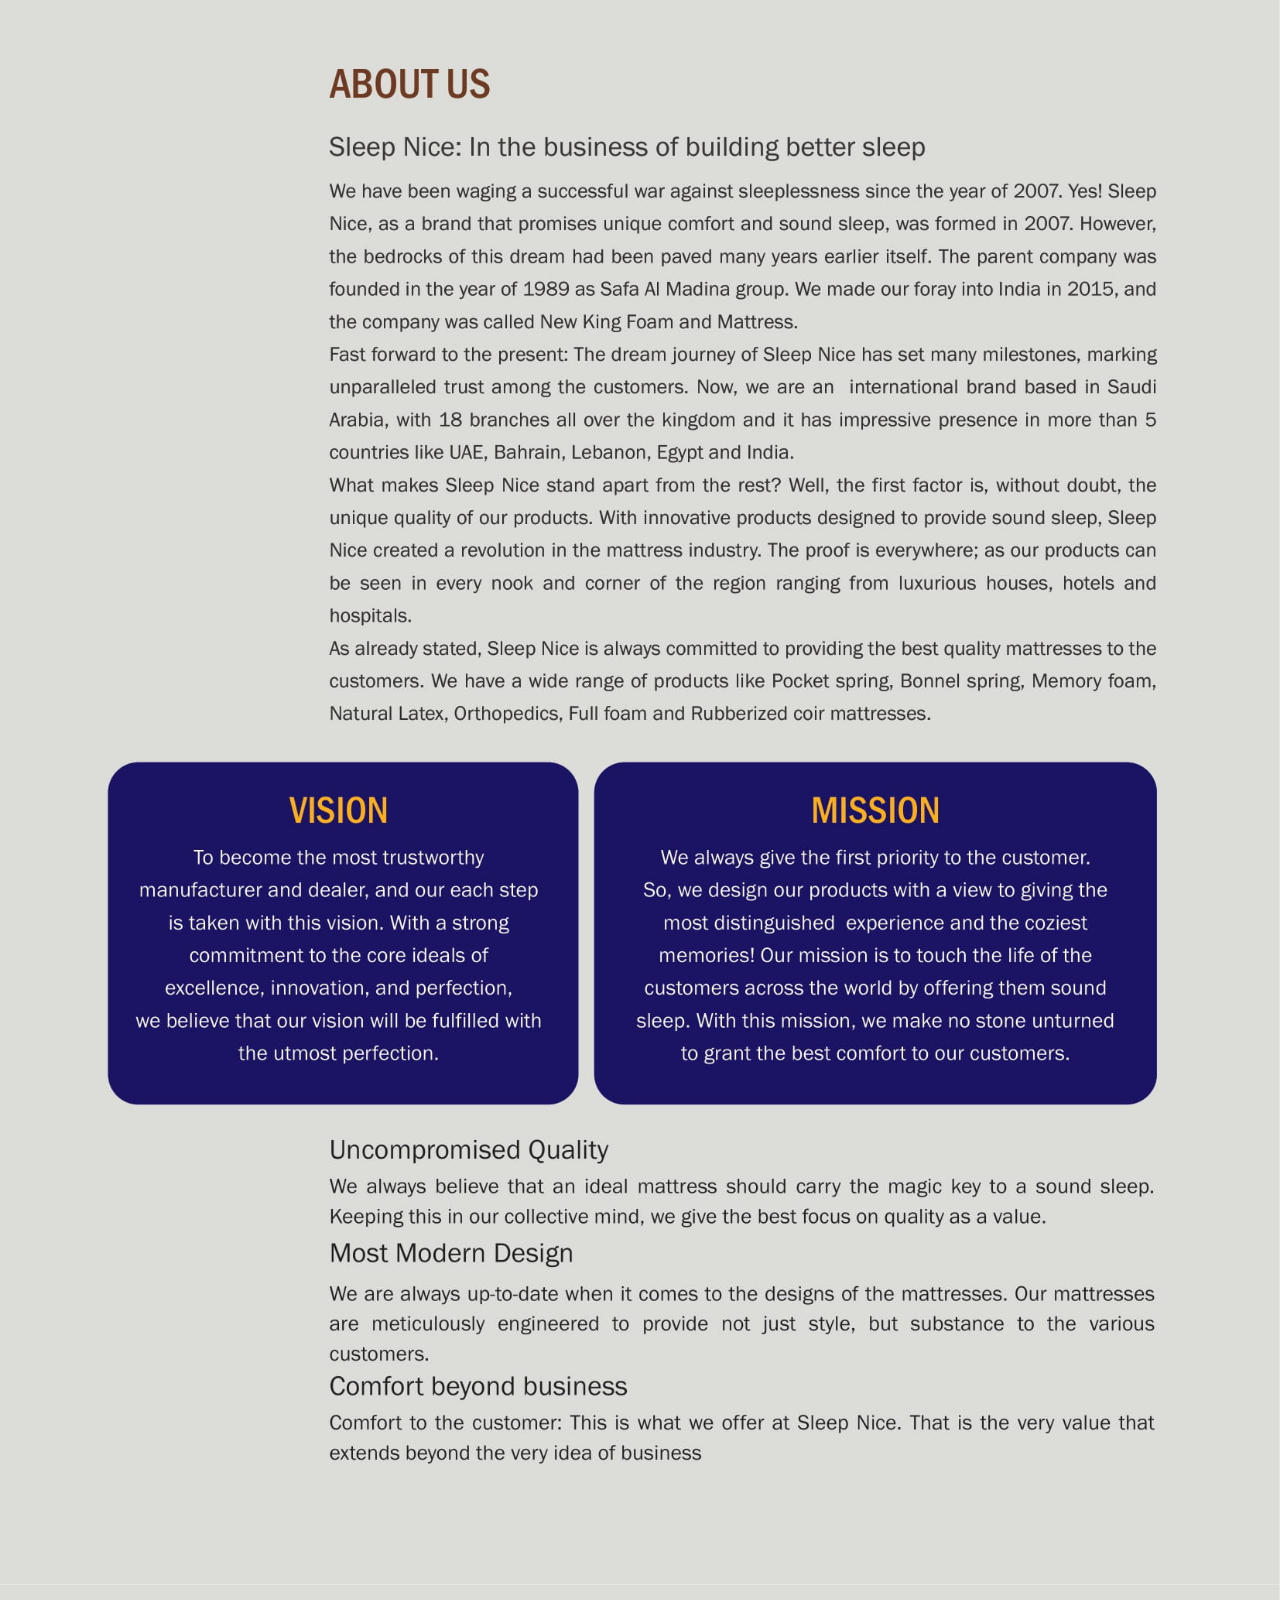
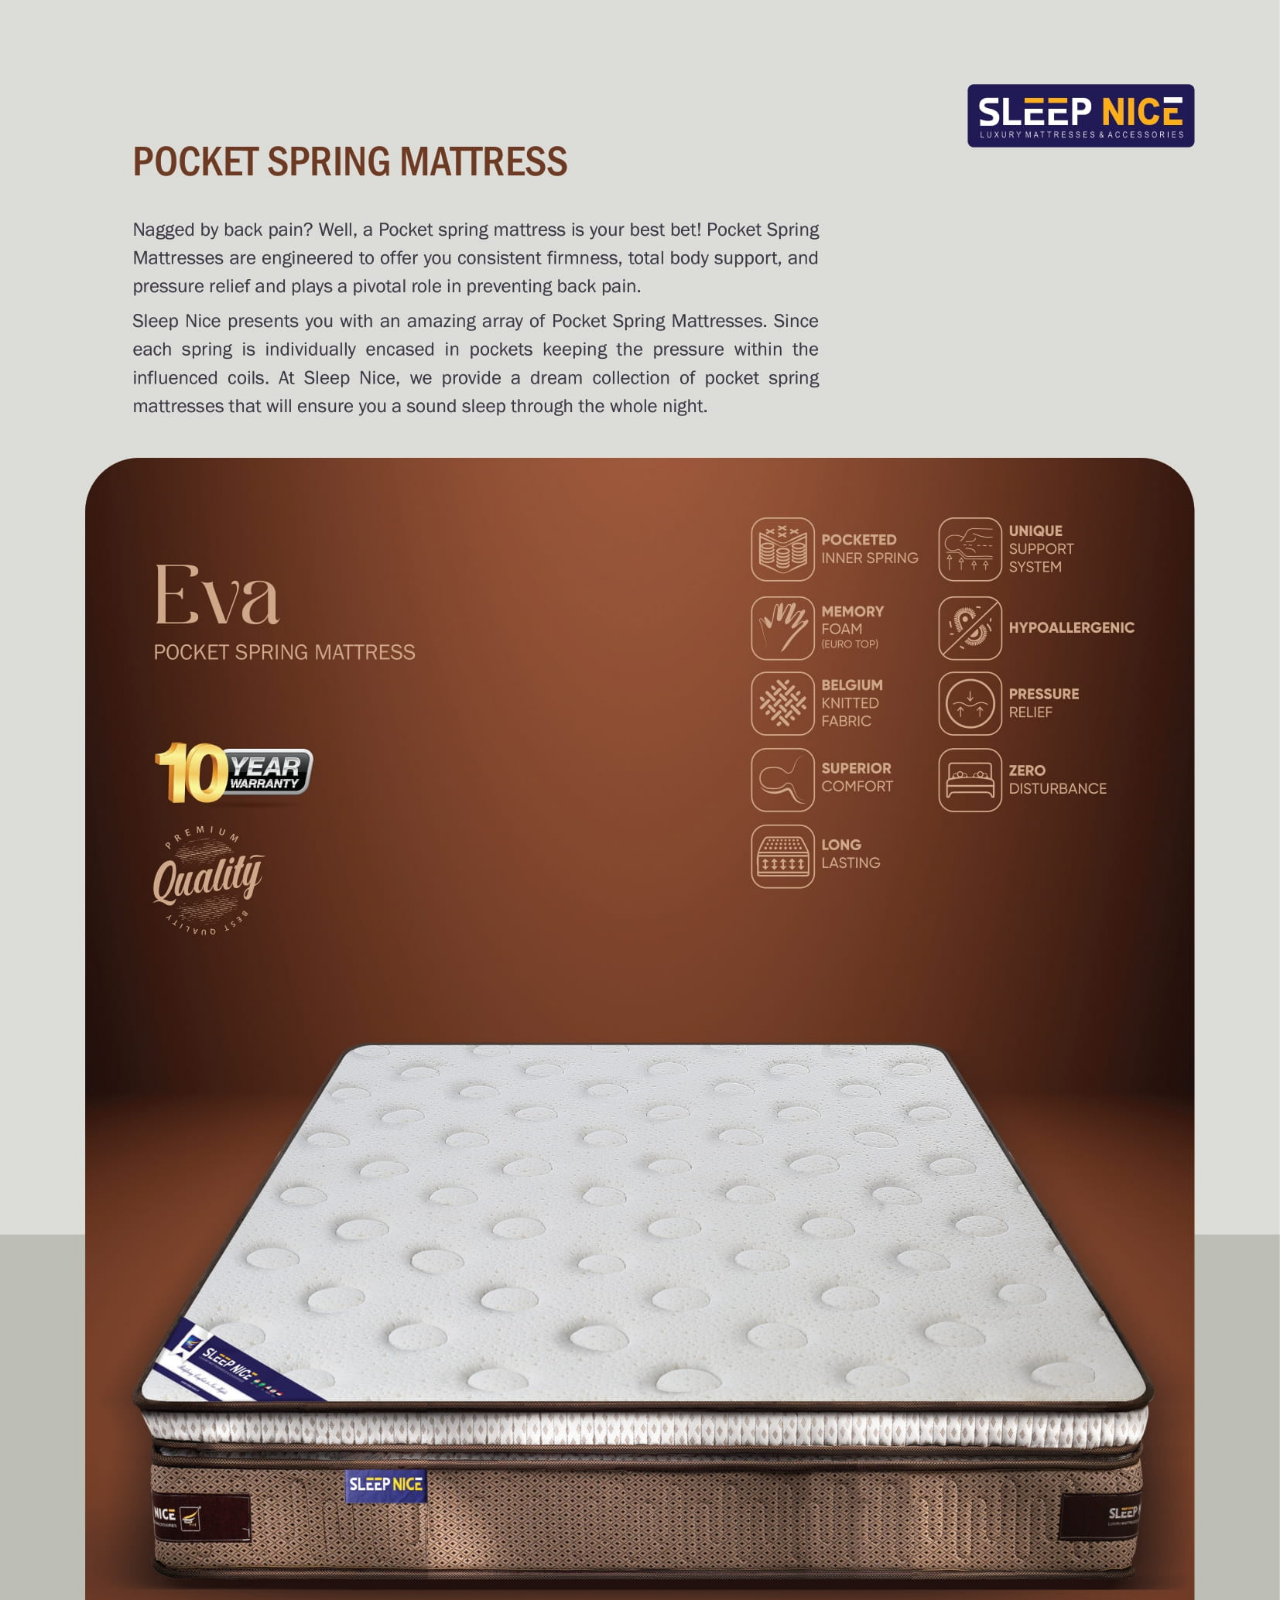
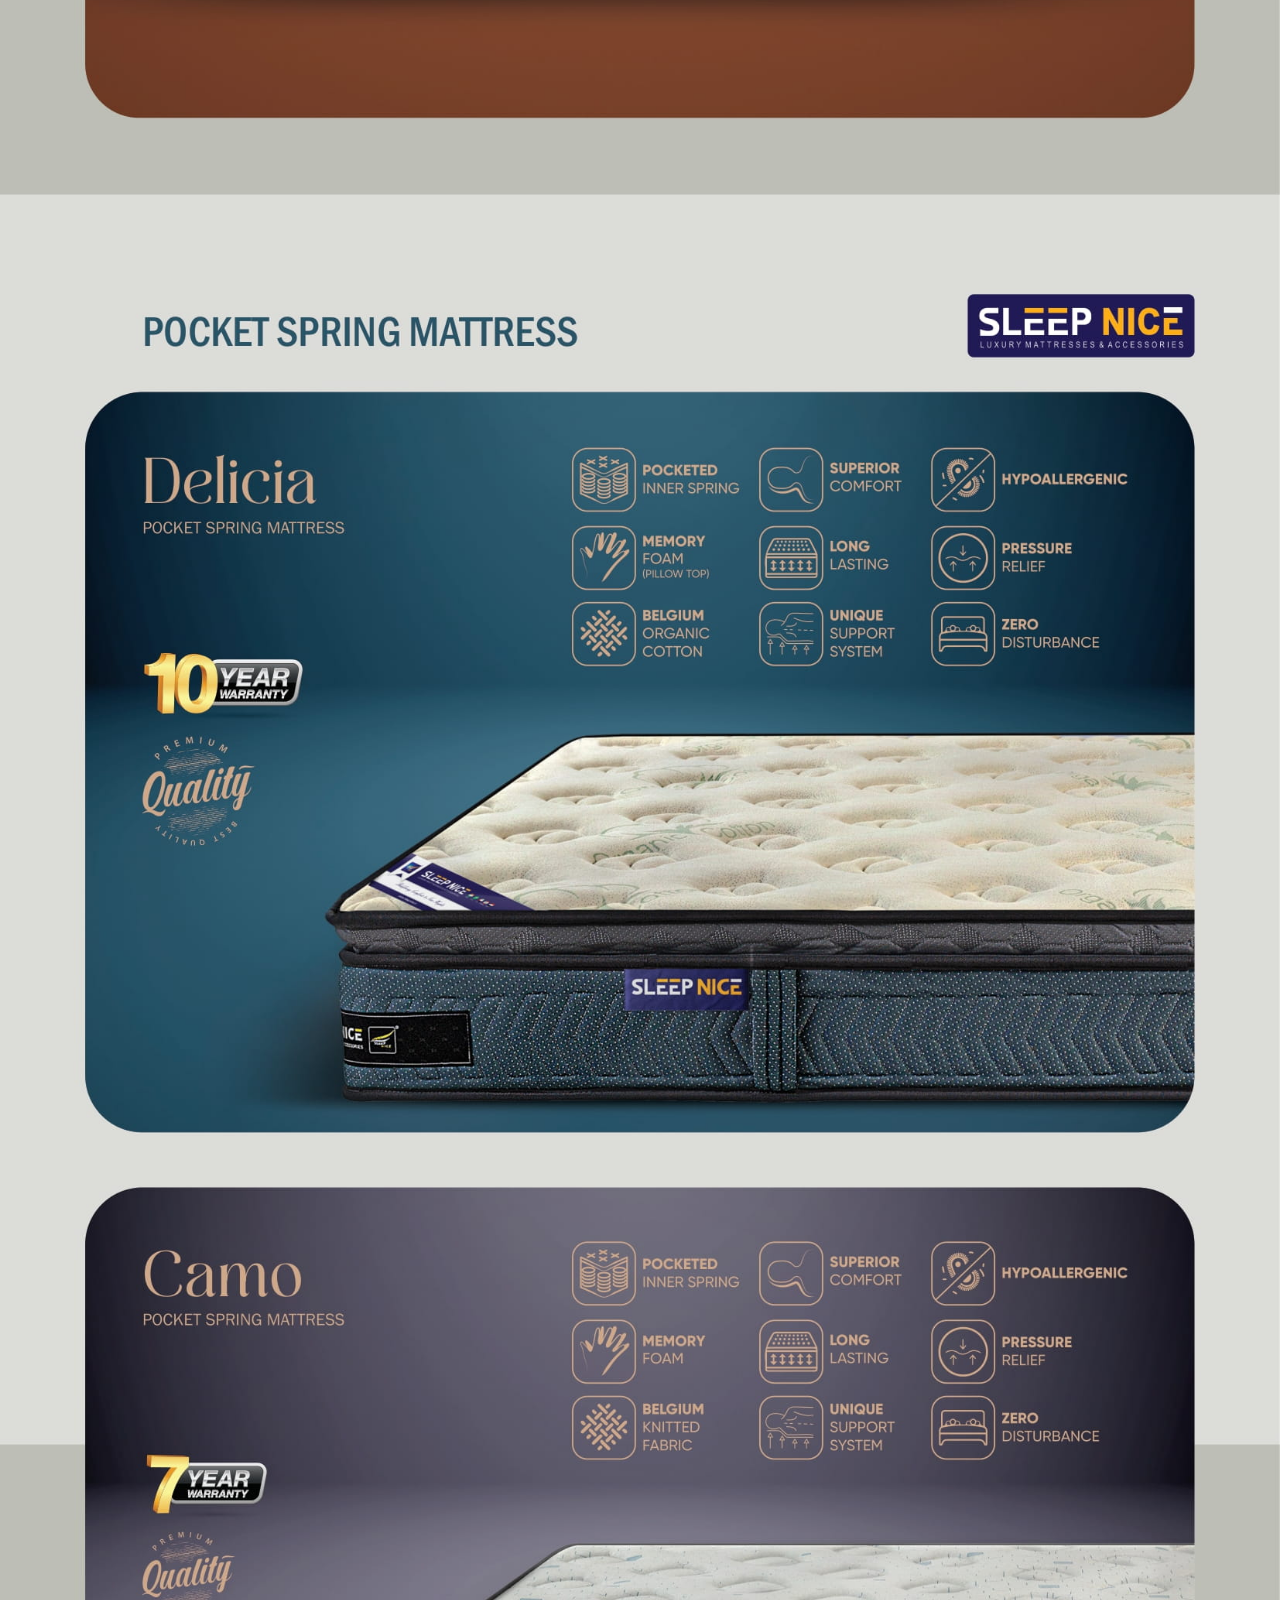
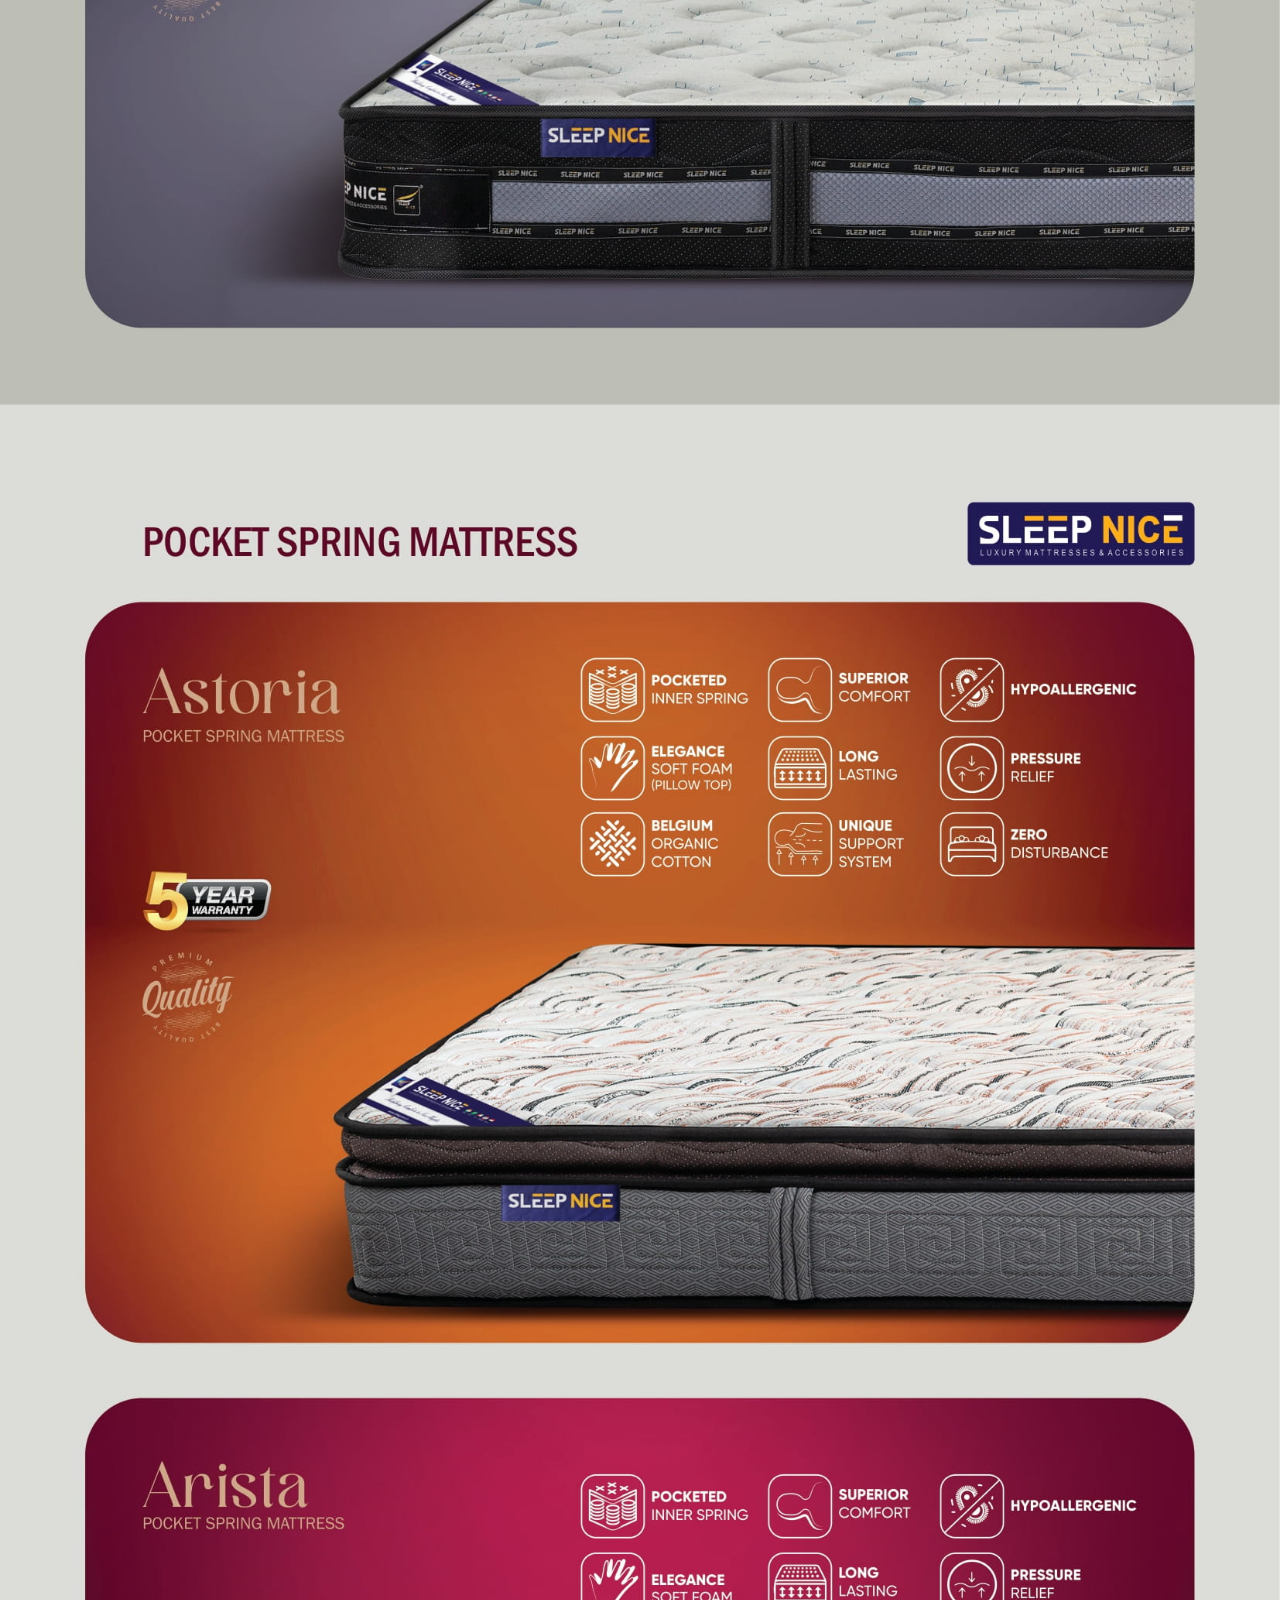
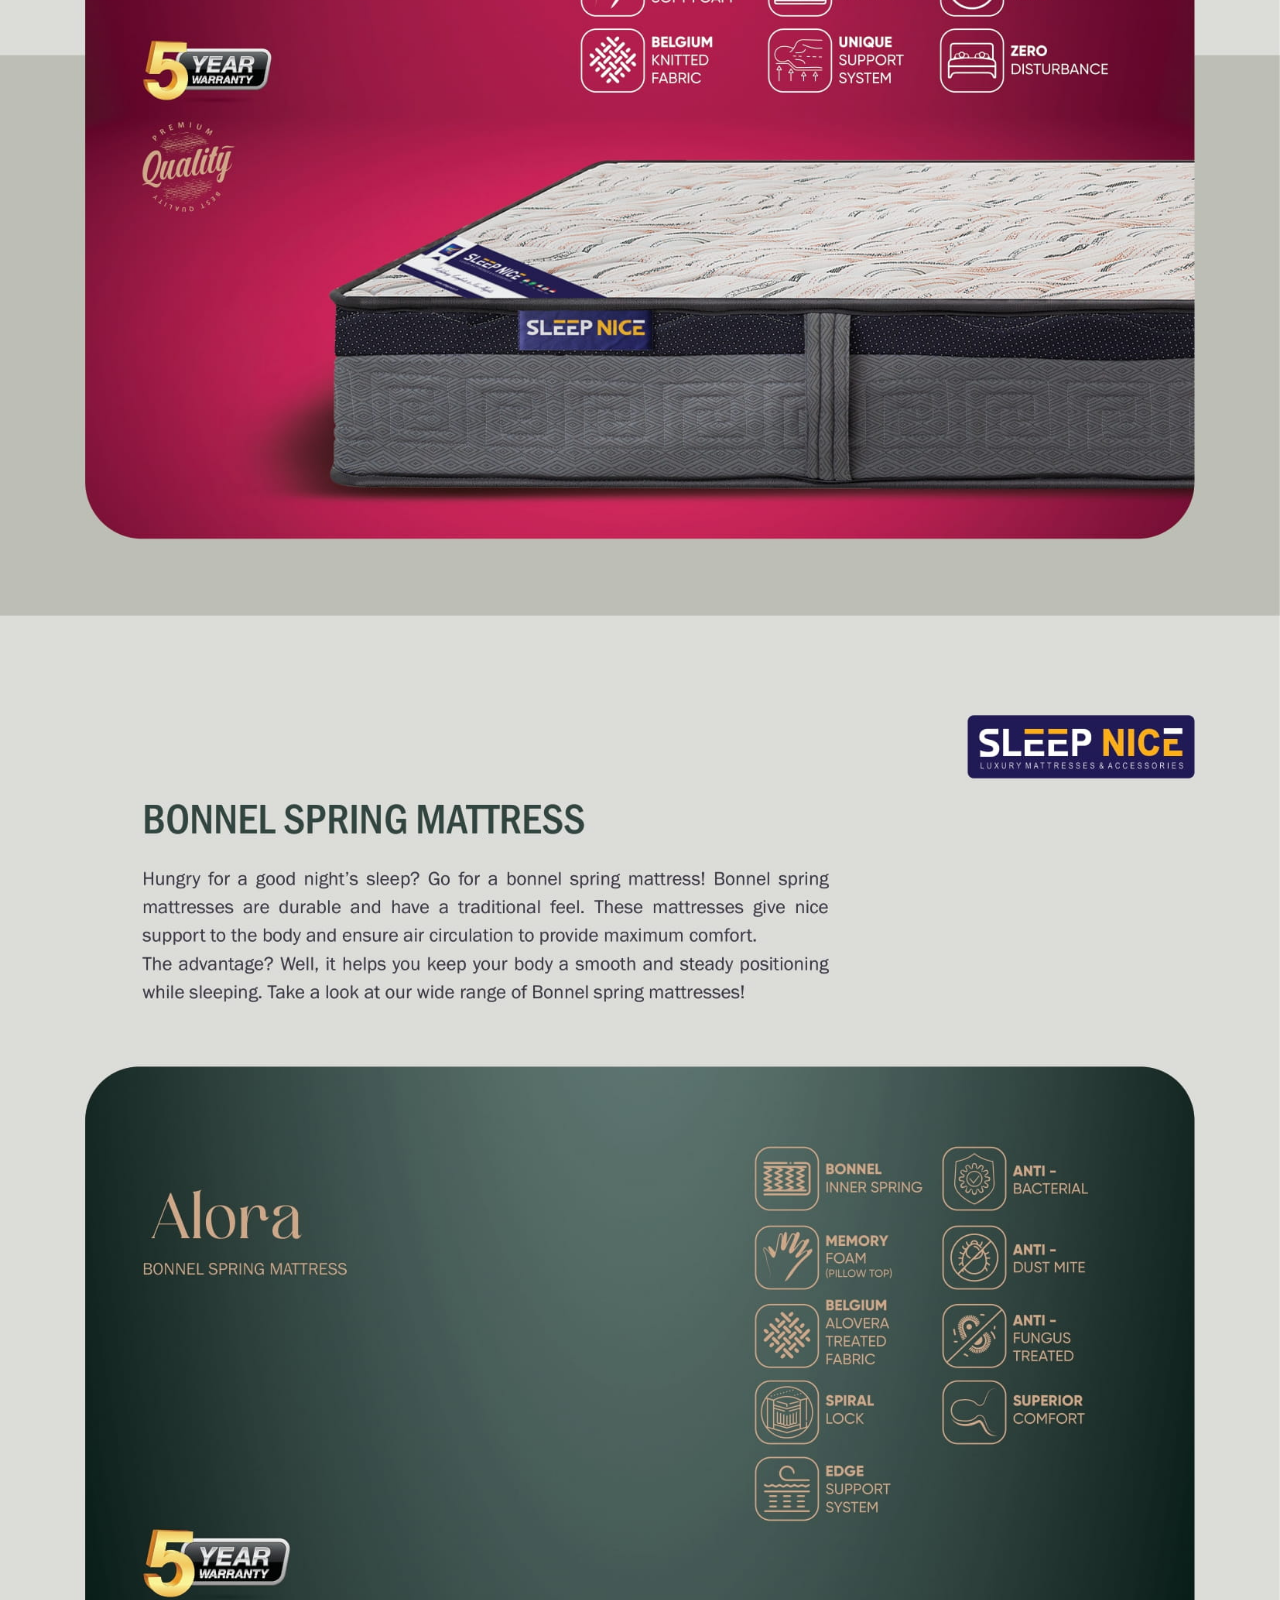
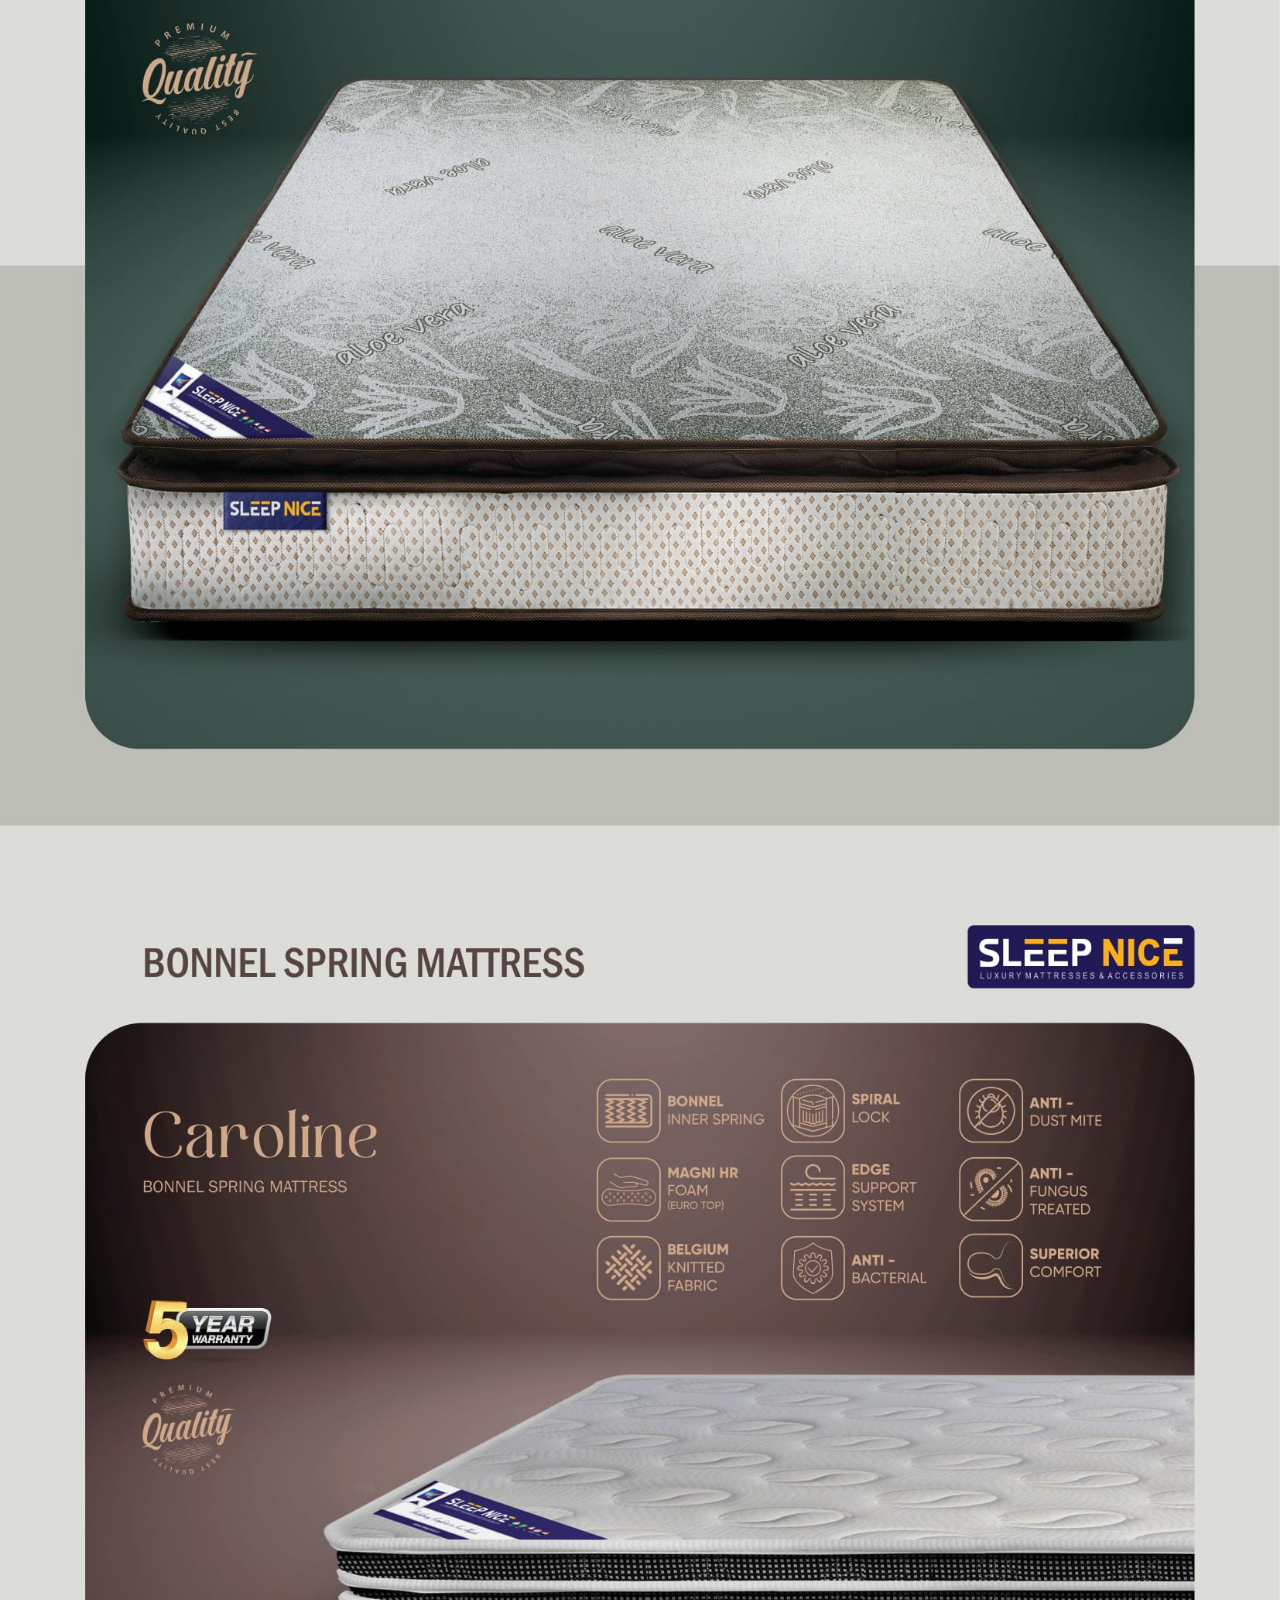
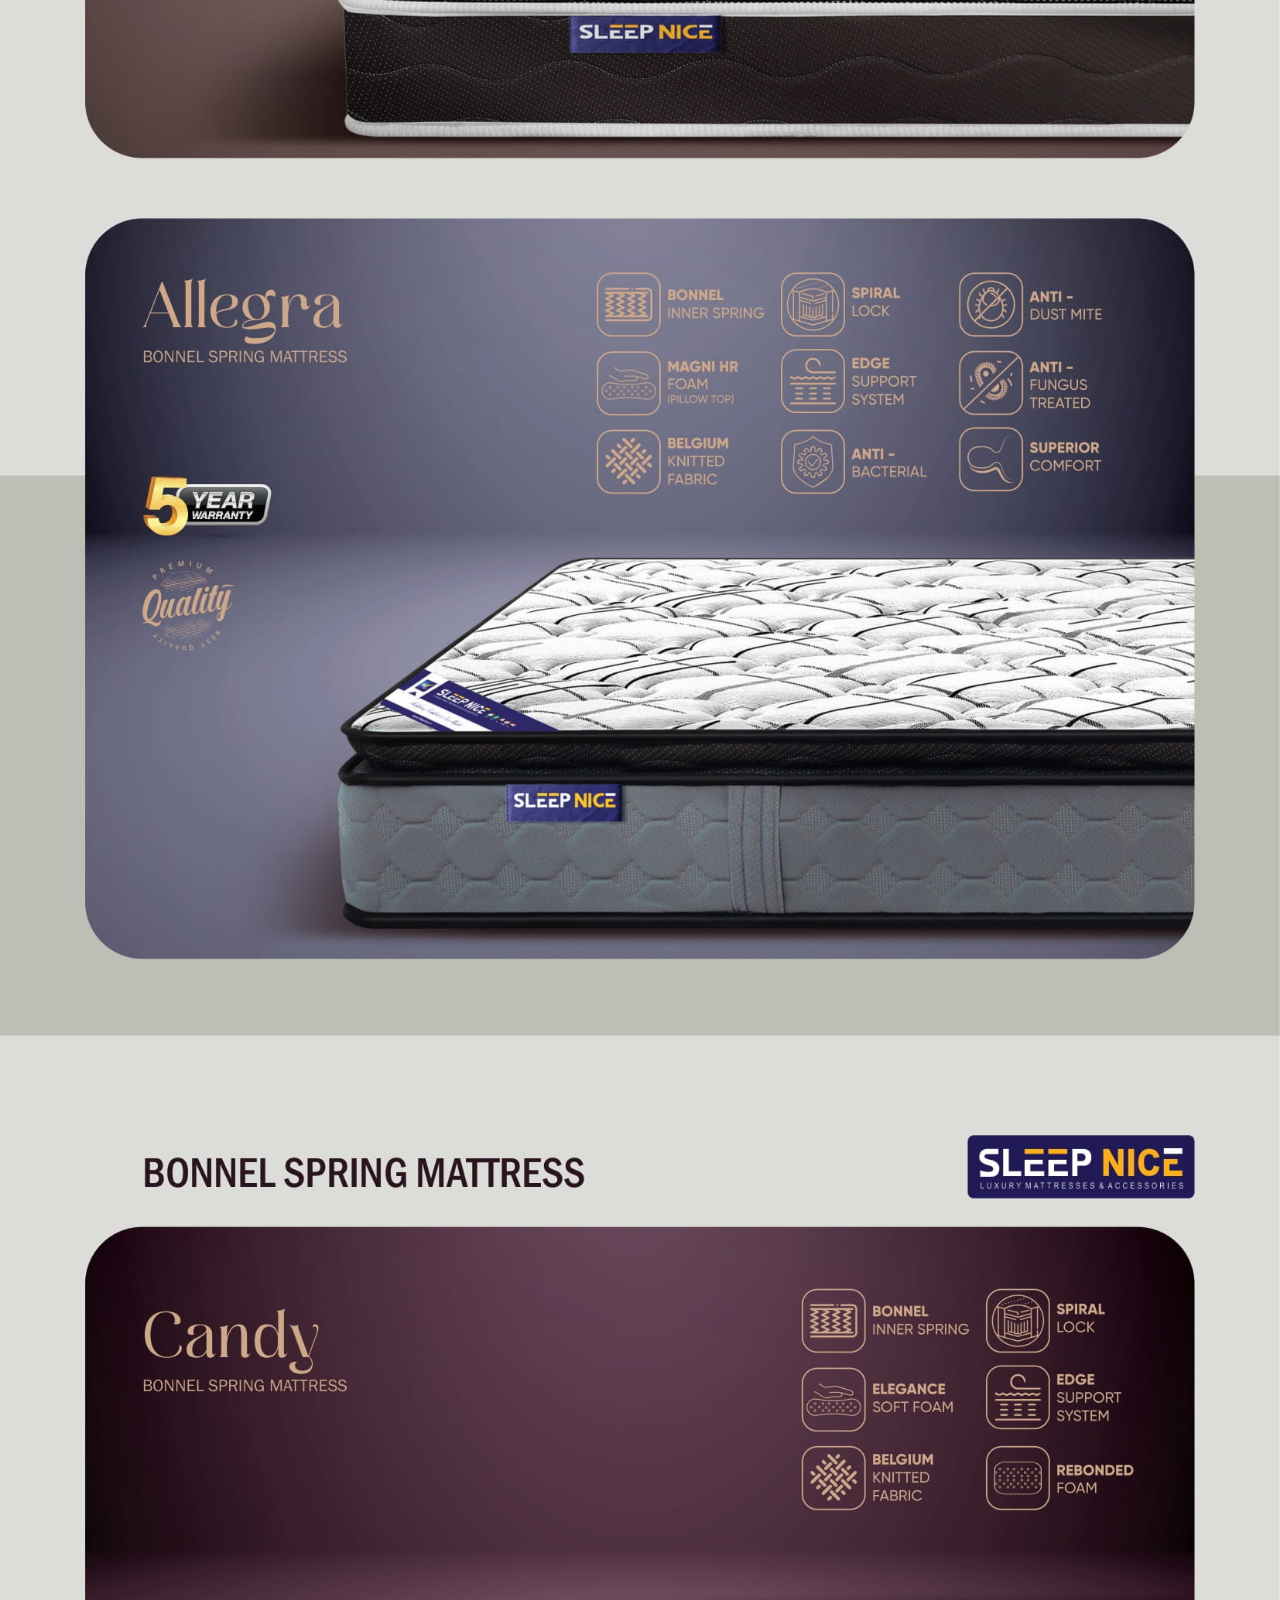
<file: product-catalogue.html>
<!DOCTYPE html>
<html lang="en">
<head>
   <meta charset="UTF-8">
   <meta http-equiv="X-UA-Compatible" content="IE=edge">
   <meta name="viewport" content="width=device-width, initial-scale=1.0">
   <title>Sleep Nice</title>
   <link
      href="https://cdn.jsdelivr.net/npm/bootstrap@5.2.0/dist/css/bootstrap.min.css"
      rel="stylesheet"
    />
   <link
      rel="stylesheet"
      href="https://cdnjs.cloudflare.com/ajax/libs/font-awesome/6.1.1/css/all.min.css"
      integrity="sha512-KfkfwYDsLkIlwQp6LFnl8zNdLGxu9YAA1QvwINks4PhcElQSvqcyVLLD9aMhXd13uQjoXtEKNosOWaZqXgel0g=="
      crossorigin="anonymous"
      referrerpolicy="no-referrer"
    />
   <link rel="stylesheet" href="css/product-catalogue.css">
   <script src="https://code.jquery.com/jquery-3.6.1.min.js" integrity="sha256-o88AwQnZB+VDvE9tvIXrMQaPlFFSUTR+nldQm1LuPXQ=" crossorigin="anonymous"></script>
</head>
<body>
   <section class="navigation">
  <div class="nav-container">
    <div class="brand">
      <a href="index.html"><img src="images/sleepnicelogo.png" alt=""></a>
    </div>
    <nav>
      <div class="nav-mobile"><a id="navbar-toggle" href="#!"><span></span></a></div>
      <ul class="nav-list">
        <li><a href="index.html">Home</a></li>
        <li><a href="about.html">About</a></li>
        <li><a href="#!">Products</a>
          <ul class="navbar-dropdown">
            <li><a href="pocket-spring-mattress.html">Pocket Spring Mattress</a></li>
            <li><a href="bonnel-spring-mattress.html">Bonnel Spring Mattress</a></li>
            <li><a href="orthopedic-mattress.html">Orthopedic Mattress</a></li>
            <li><a href="rubberized-coir-mattress.html">Rubberized Coir Mattress</a></li>
            <li><a href="latex-foam-mattress.html">Latex Foam Mattress</a></li>
            <li><a href="foam-mattress.html">Foam Mattress</a></li>
          </ul>
        </li>
        <li><a href="product-catalogue.html">Catalogue</a></li>       
        <li><a href="contact.html">Contact</a></li>
      </ul>
    </nav>
  </div>
</section> 

    <div class="hero">
      <img src="images/sleepnicelogo.png" alt="">
      <h1>Sleep Nice <br> <span>Catalogue</span></h1>
    </div>
    <div class="catalogue">
      <div class="images">
         <img src="images/SLEEPNICE CATALOGUE- FINAL-01.jpg" alt="">
         <img src="images/SLEEPNICE CATALOGUE- FINAL-02.jpg" alt="">
         <img src="images/SLEEPNICE CATALOGUE- FINAL-03.jpg" alt="">
         <img src="images/SLEEPNICE CATALOGUE- FINAL-04.jpg" alt="">
         <img src="images/SLEEPNICE CATALOGUE- FINAL-05.jpg" alt="">
         <img src="images/SLEEPNICE CATALOGUE- FINAL-06.jpg" alt="">
         <img src="images/SLEEPNICE CATALOGUE- FINAL-07.jpg" alt="">
         <img src="images/SLEEPNICE CATALOGUE- FINAL-08.jpg" alt="">
         <img src="images/SLEEPNICE CATALOGUE- FINAL-09.jpg" alt="">
         <img src="images/SLEEPNICE CATALOGUE- FINAL-10.jpg" alt="">
         <img src="images/SLEEPNICE CATALOGUE- FINAL-11.jpg" alt="">
         <img src="images/SLEEPNICE CATALOGUE- FINAL-12.jpg" alt="">
         <img src="images/SLEEPNICE CATALOGUE- FINAL-13.jpg" alt="">
         <img src="images/SLEEPNICE CATALOGUE- FINAL-14.jpg" alt="">
         <img src="images/SLEEPNICE CATALOGUE- FINAL-15.jpg" alt="">
         <img src="images/SLEEPNICE CATALOGUE- FINAL-16.jpg" alt="">
      </div>
    </div>

     <button onclick="topFunction()" id="myBtn" title="Go to top">
      <i class="fa-solid fa-arrow-up"></i>
    </button>
    <div class="whatsapp"> 
      <a href="https://api.whatsapp.com/send?phone=916369329930" target="_blank">
        <img src="images/whatsapp2.png" alt="" /> 
         </a>
    </div>

    <section class="footer">
      <div class="container">
        <div class="icons">
          Follow Us <br />
          <a href="#"><i class="fab fa-facebook-square"></i></a>
          <a href="#"><i class="fab fa-twitter-square"></i></a>
          <a href="#"><i class="fab fa-instagram-square"></i></a>
          <a href="#"><i class="fab fa-youtube-square"></i></a>
          <a href="#"><i class="fab fa-linkedin"></i></a>
        </div>
        <hr />
        <div class="links">
        
          <div class="variants">
            <li><b>OUR PRODUCTS</b></li>
            <ul>
              <li><a href="pocket-spring-mattress.html">Pocket Spring Mattress</a></li>
              <li><a href="bonnel-spring-mattress.html">Bonnel Spring Mattress</a></li>
              <li><a href="orthopedic-mattress.html">Orthopedic Mattress</a></li>
              <li><a href="rubberized-coir-mattress.html">Rubberized Coir Mattress</a></li>
              <li><a href="latex-foam-mattress.html">Latex Foam Mattress</a></li>
            <li><a href="foam-mattress.html">Foam Mattress</a></li>
            </ul>
          </div>
          <div class="learn">
            <li><b> LEARN MORE</b></li>
            <ul>
              <li><a href="about.html">About Us</a></li>
              <li><a href="contact.html">Locations</a></li>
              <li><a href="#">News</a></li>
              <li><a href="#">Investor</a></li>
              <li><a href="#">RESOLUTE</a></li>
            </ul>
          </div>
          <div class="connect">
            <li><b>CONNECT</b></li>
            <ul>
              <li><a href="contact.html">Mobile</a></li>
              <li><a href="contact.html">E-Mail</a></li>
              <li><a href="contact.html">whatsapp</a></li>
            </ul>
          </div>
           <div class="useful">
          <li><b>Useful Links</b></li>
          
          <ul>
            <li><a href="terms-conditions.html">Terms and Conditions</a></li>
            <li><a href="privacy-policy.html">Privacy Policy</a></li>
            <li><a href="sitemap.html">Site Map</a></li>
            <li><a href="faqs.html">FAQs</a></li>
          </ul>
        </div>
        </div>
        <hr />
        <div class="copyright">Copyright @ 2022 Sleep Nice</div>
      </div>
    </section>

   <script src="js/script.js"></script>
   <script src="js/jquery.js"></script>
</body>
</html>
</file>
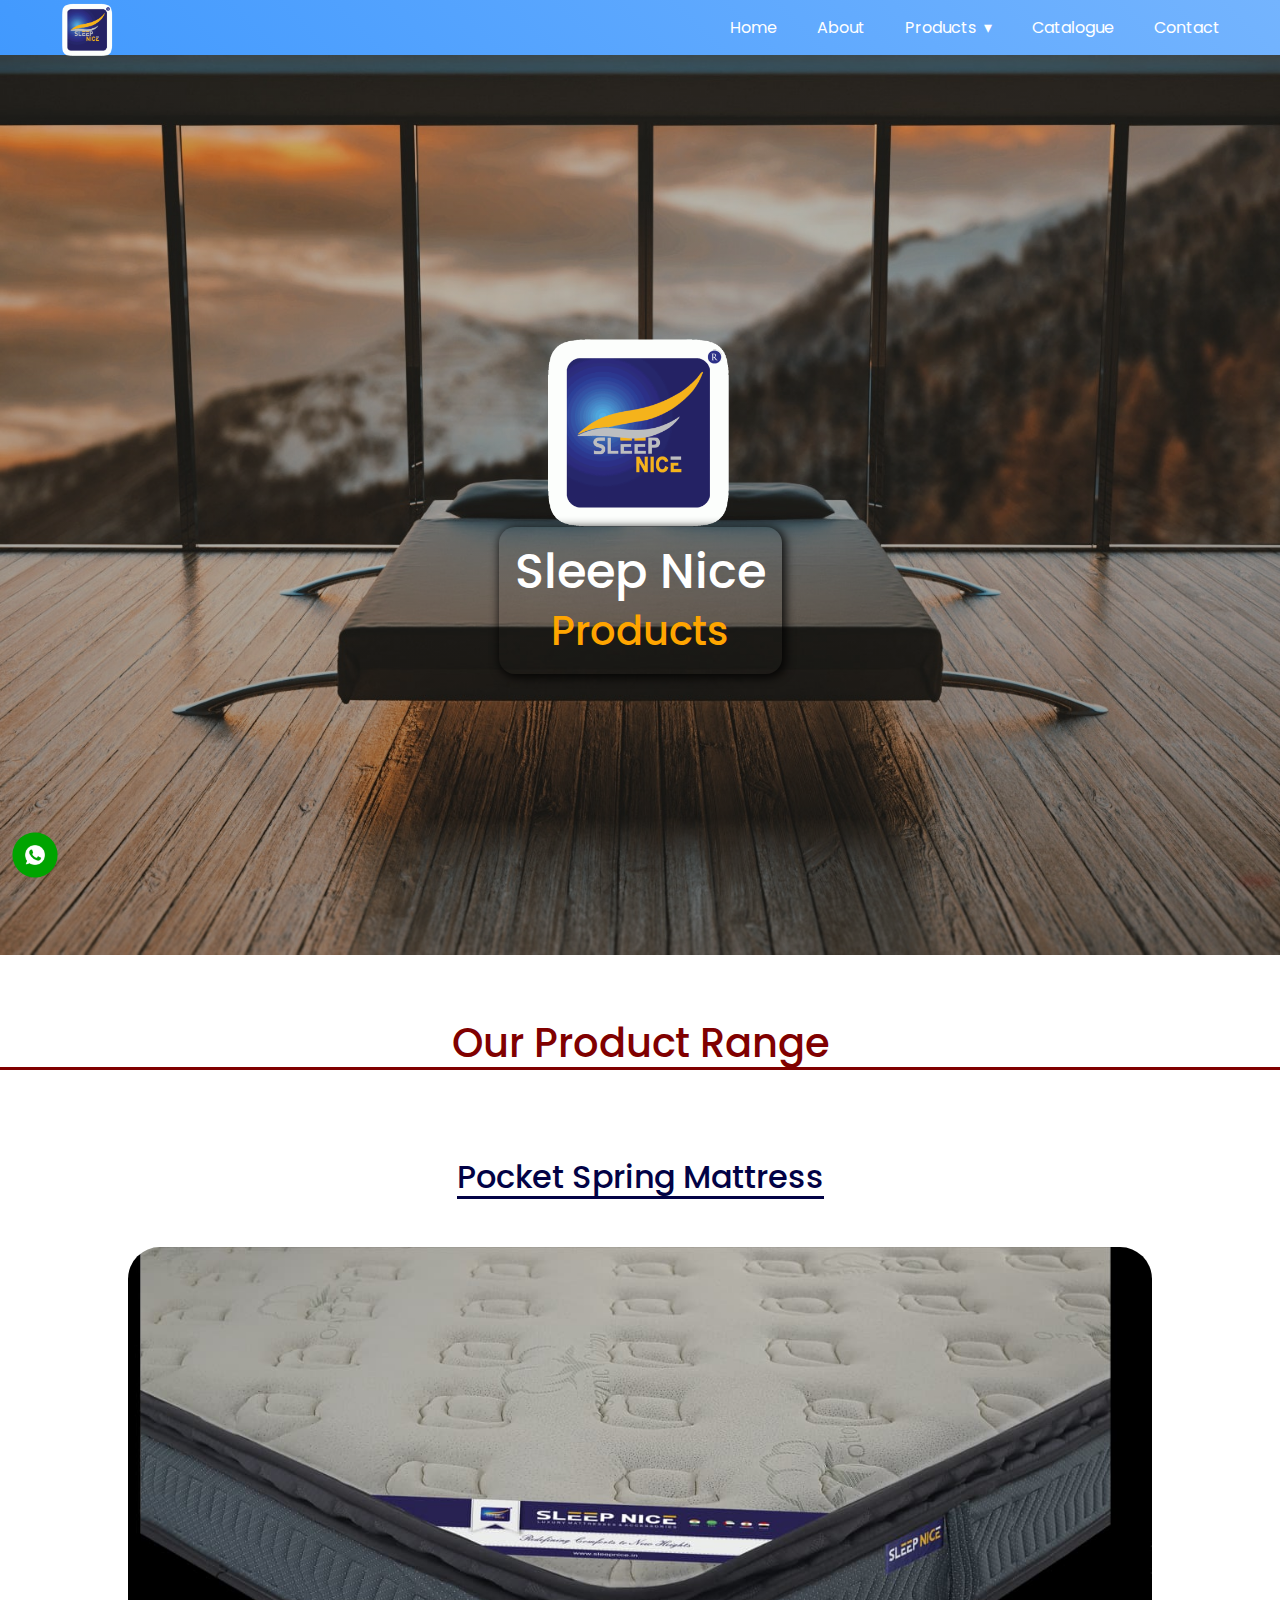
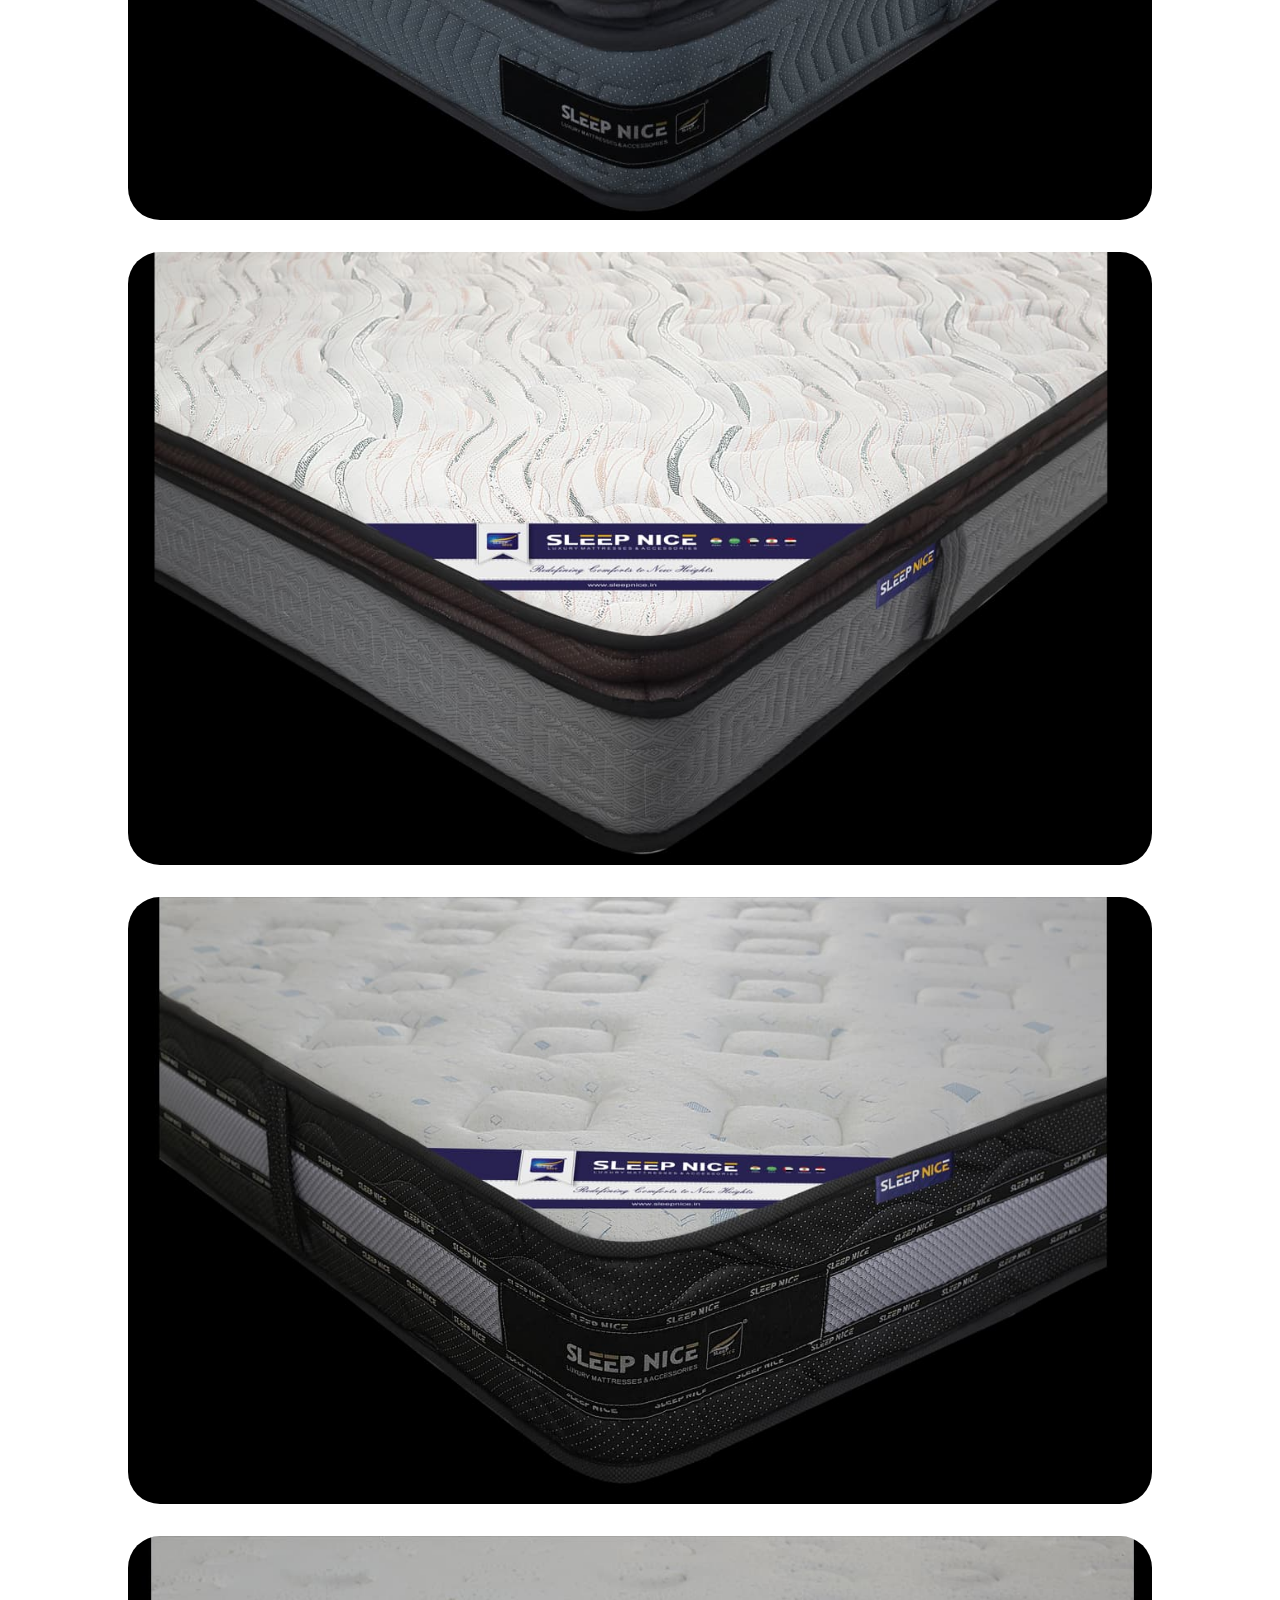
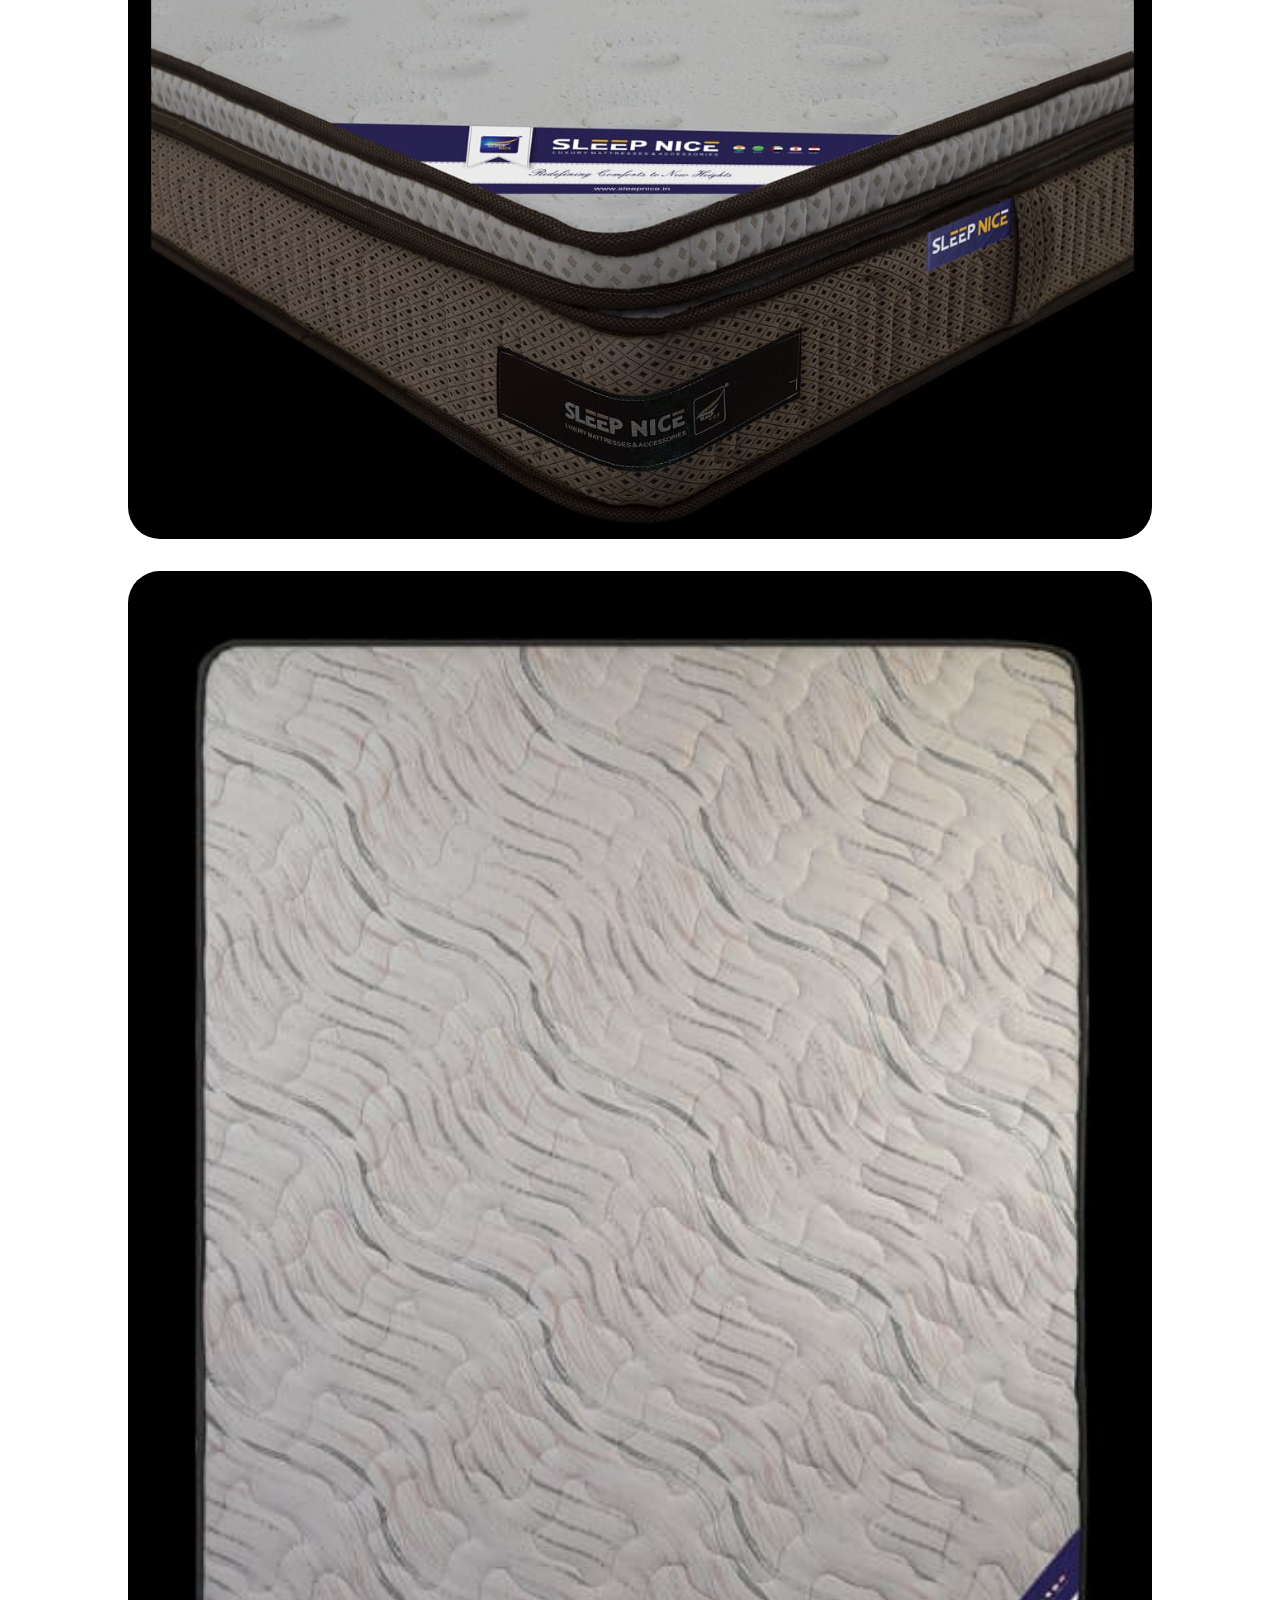
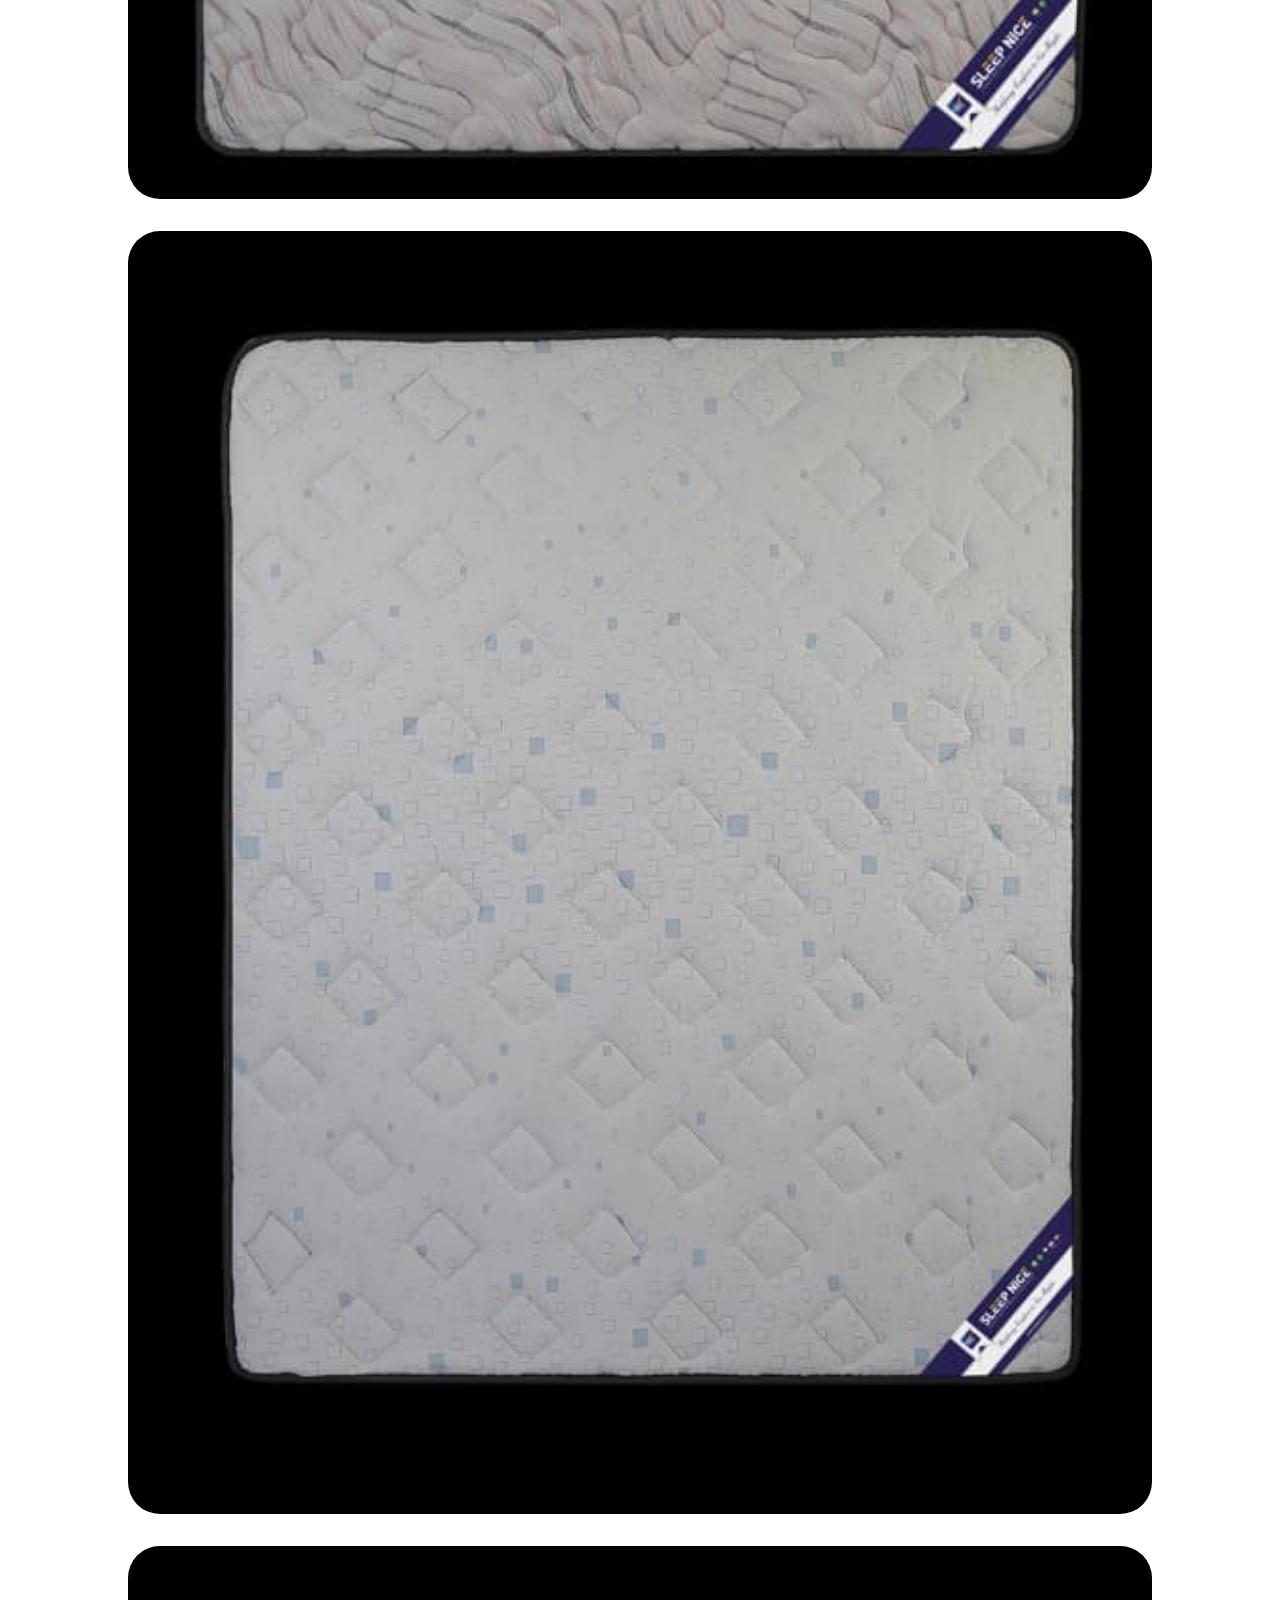
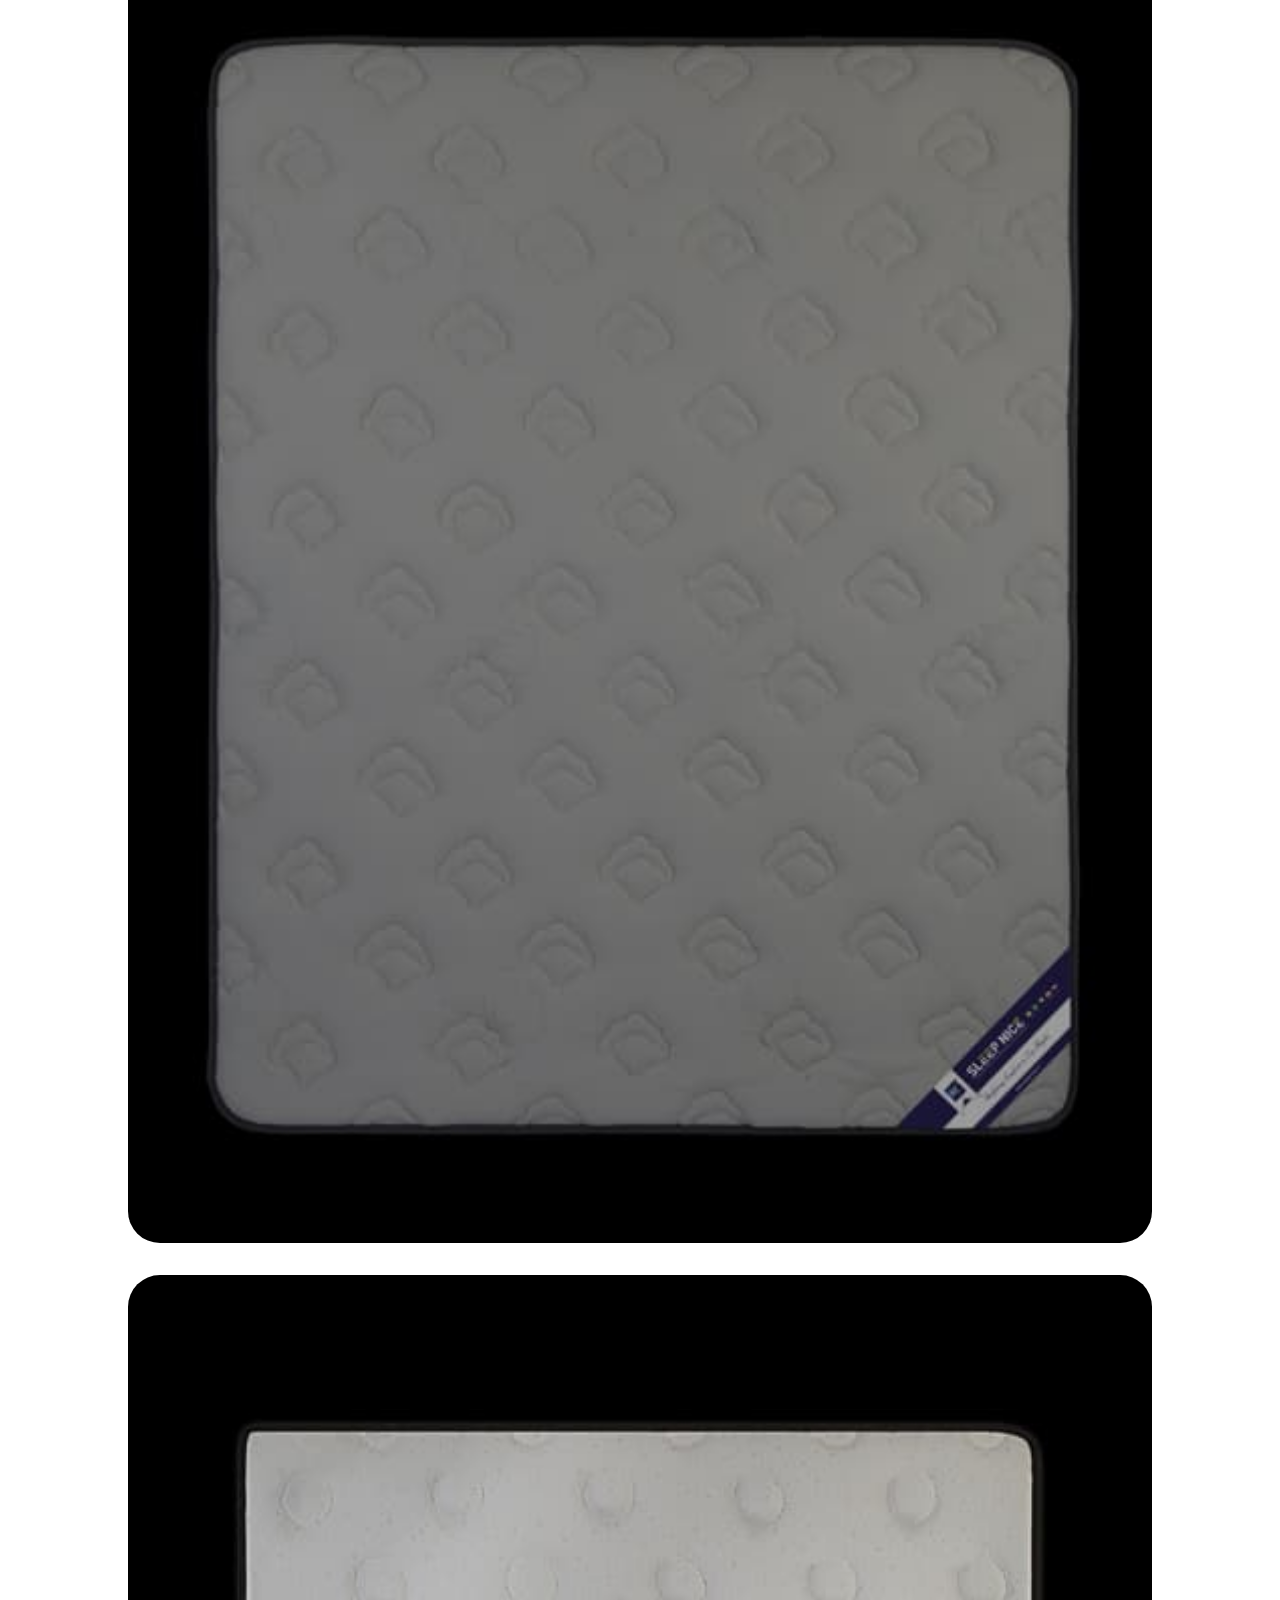
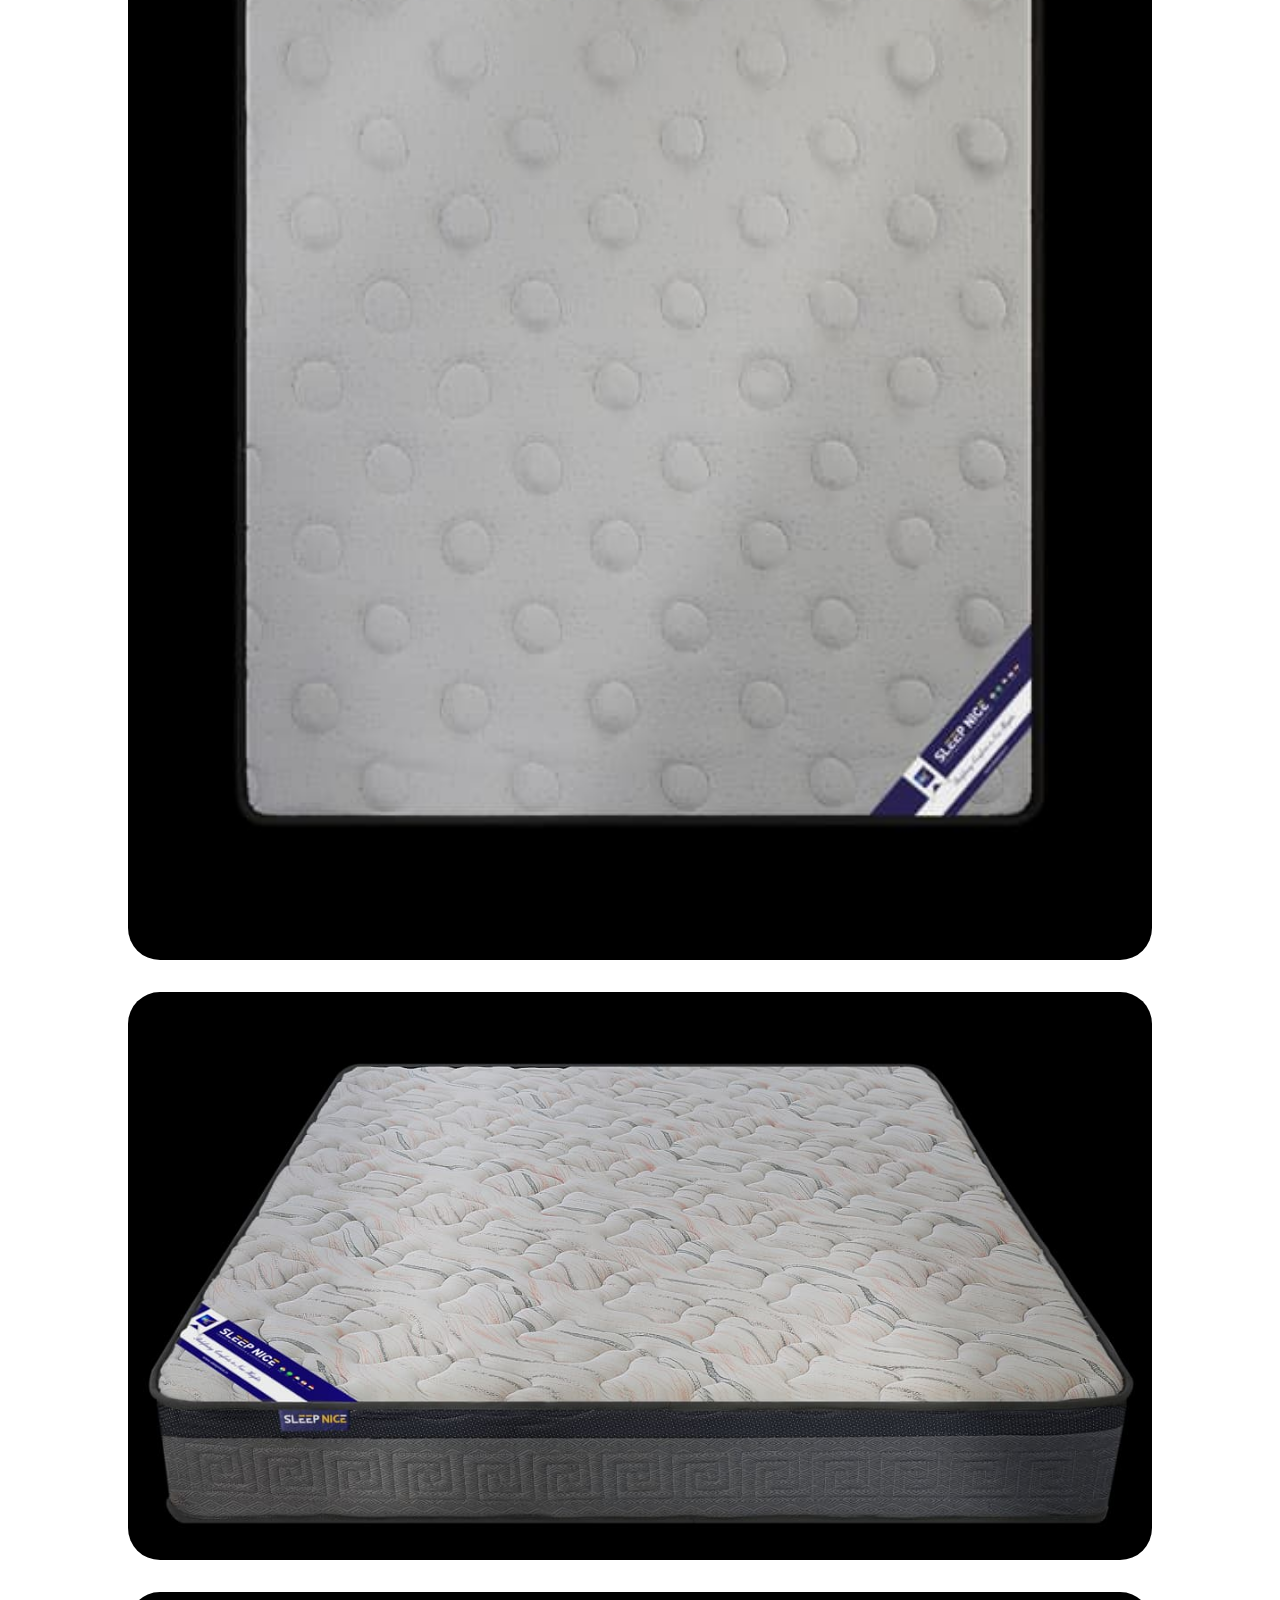
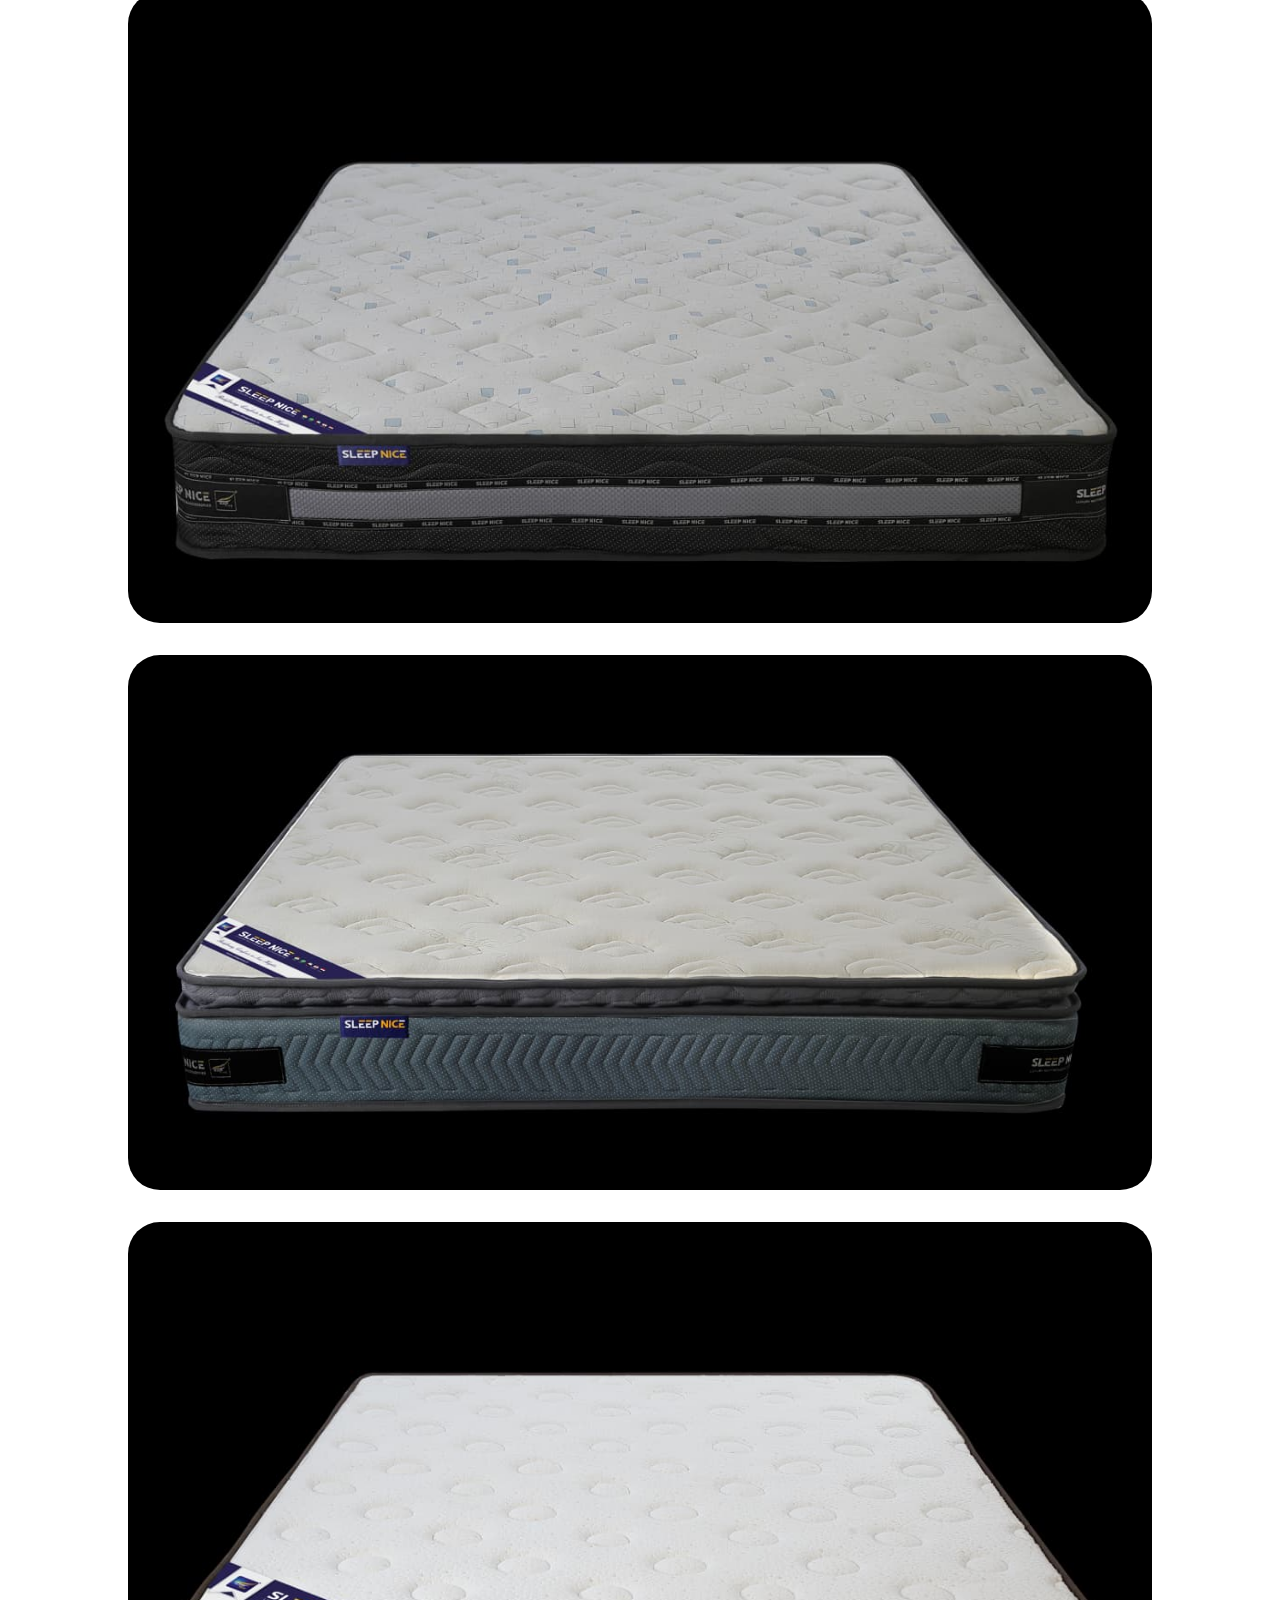
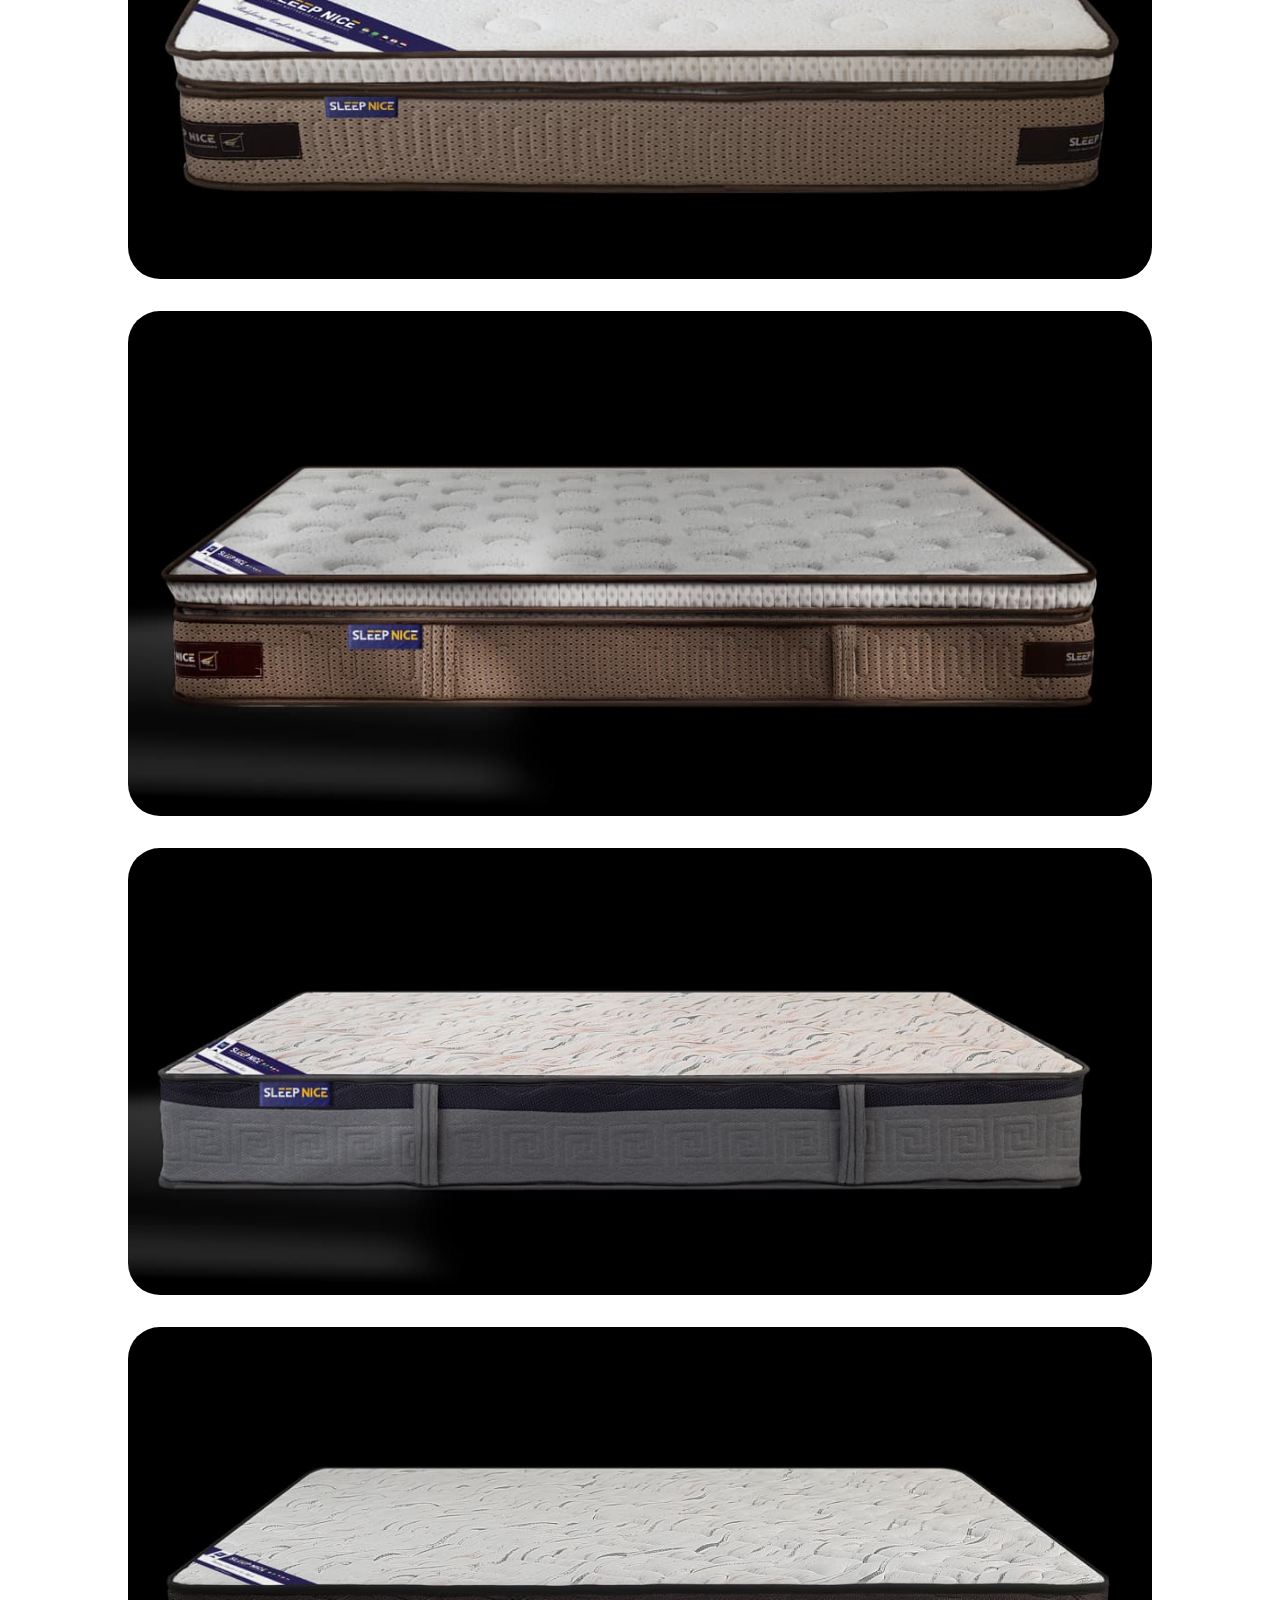
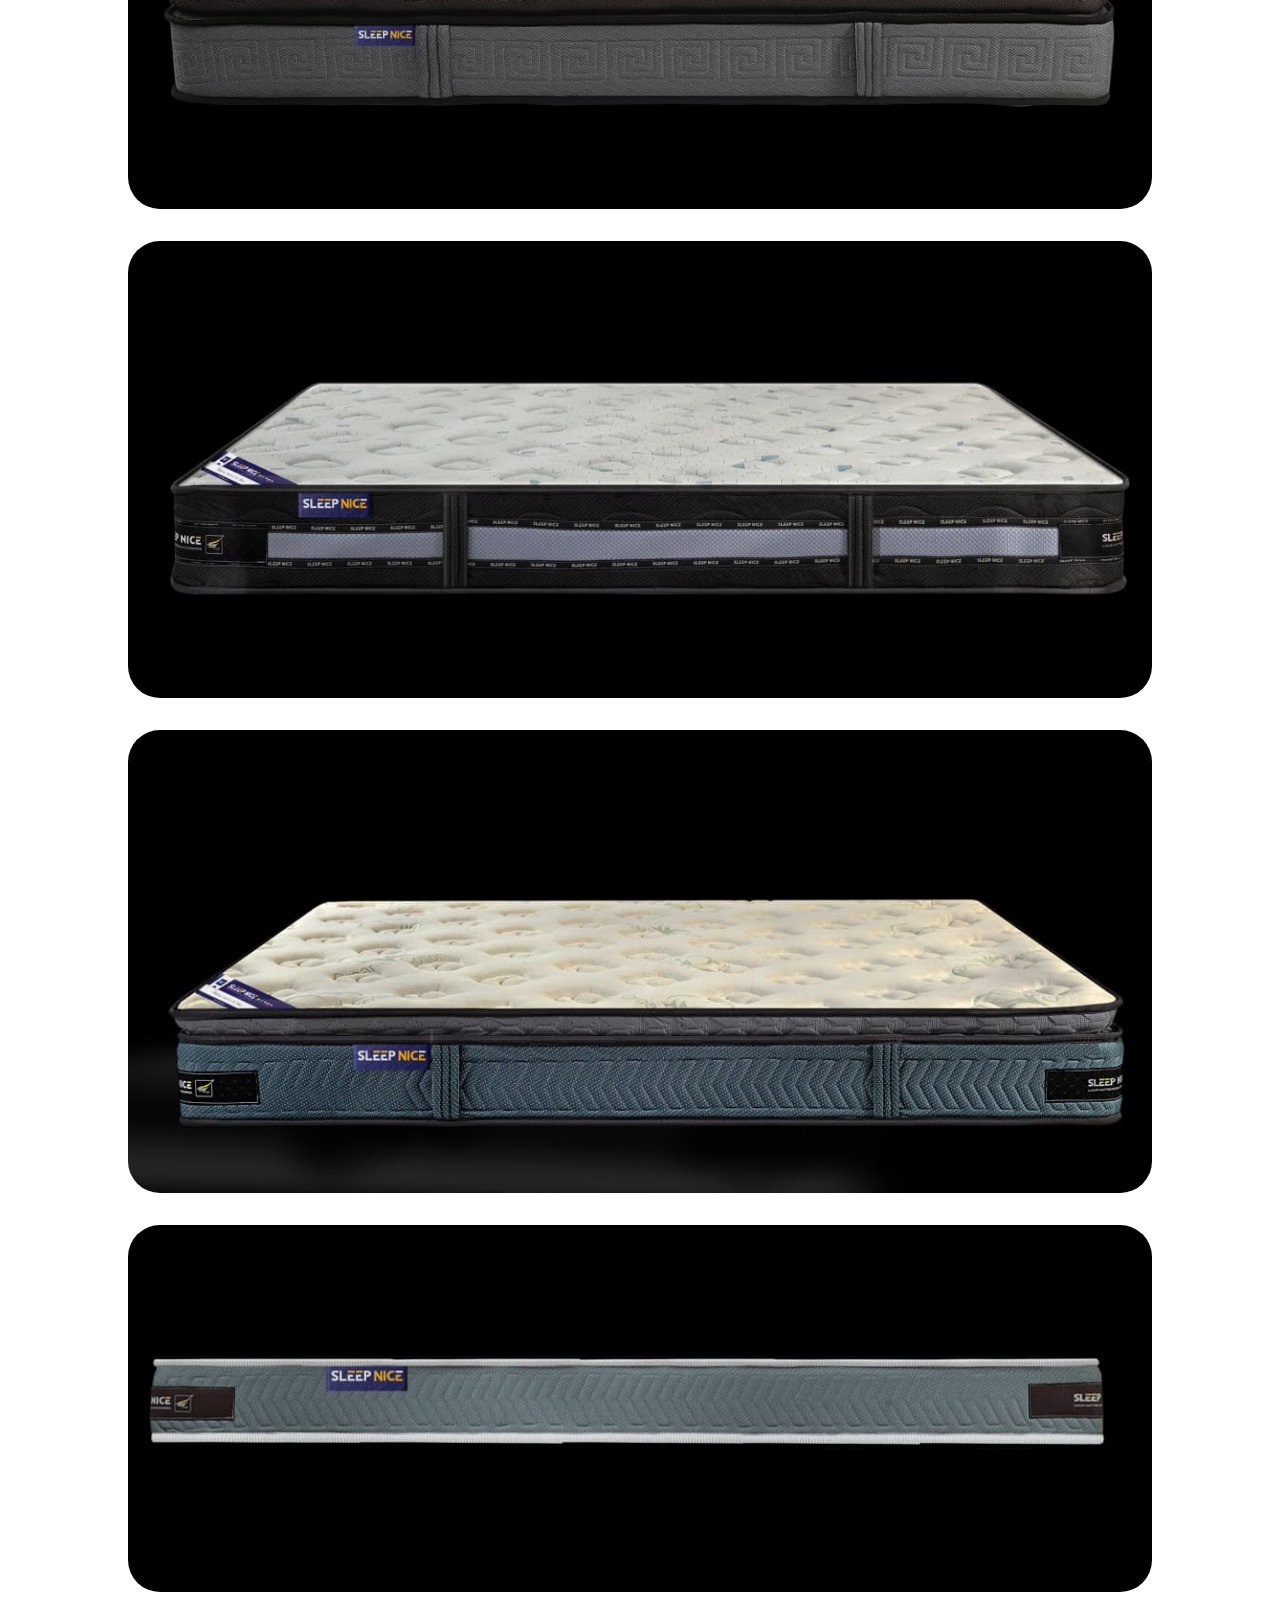
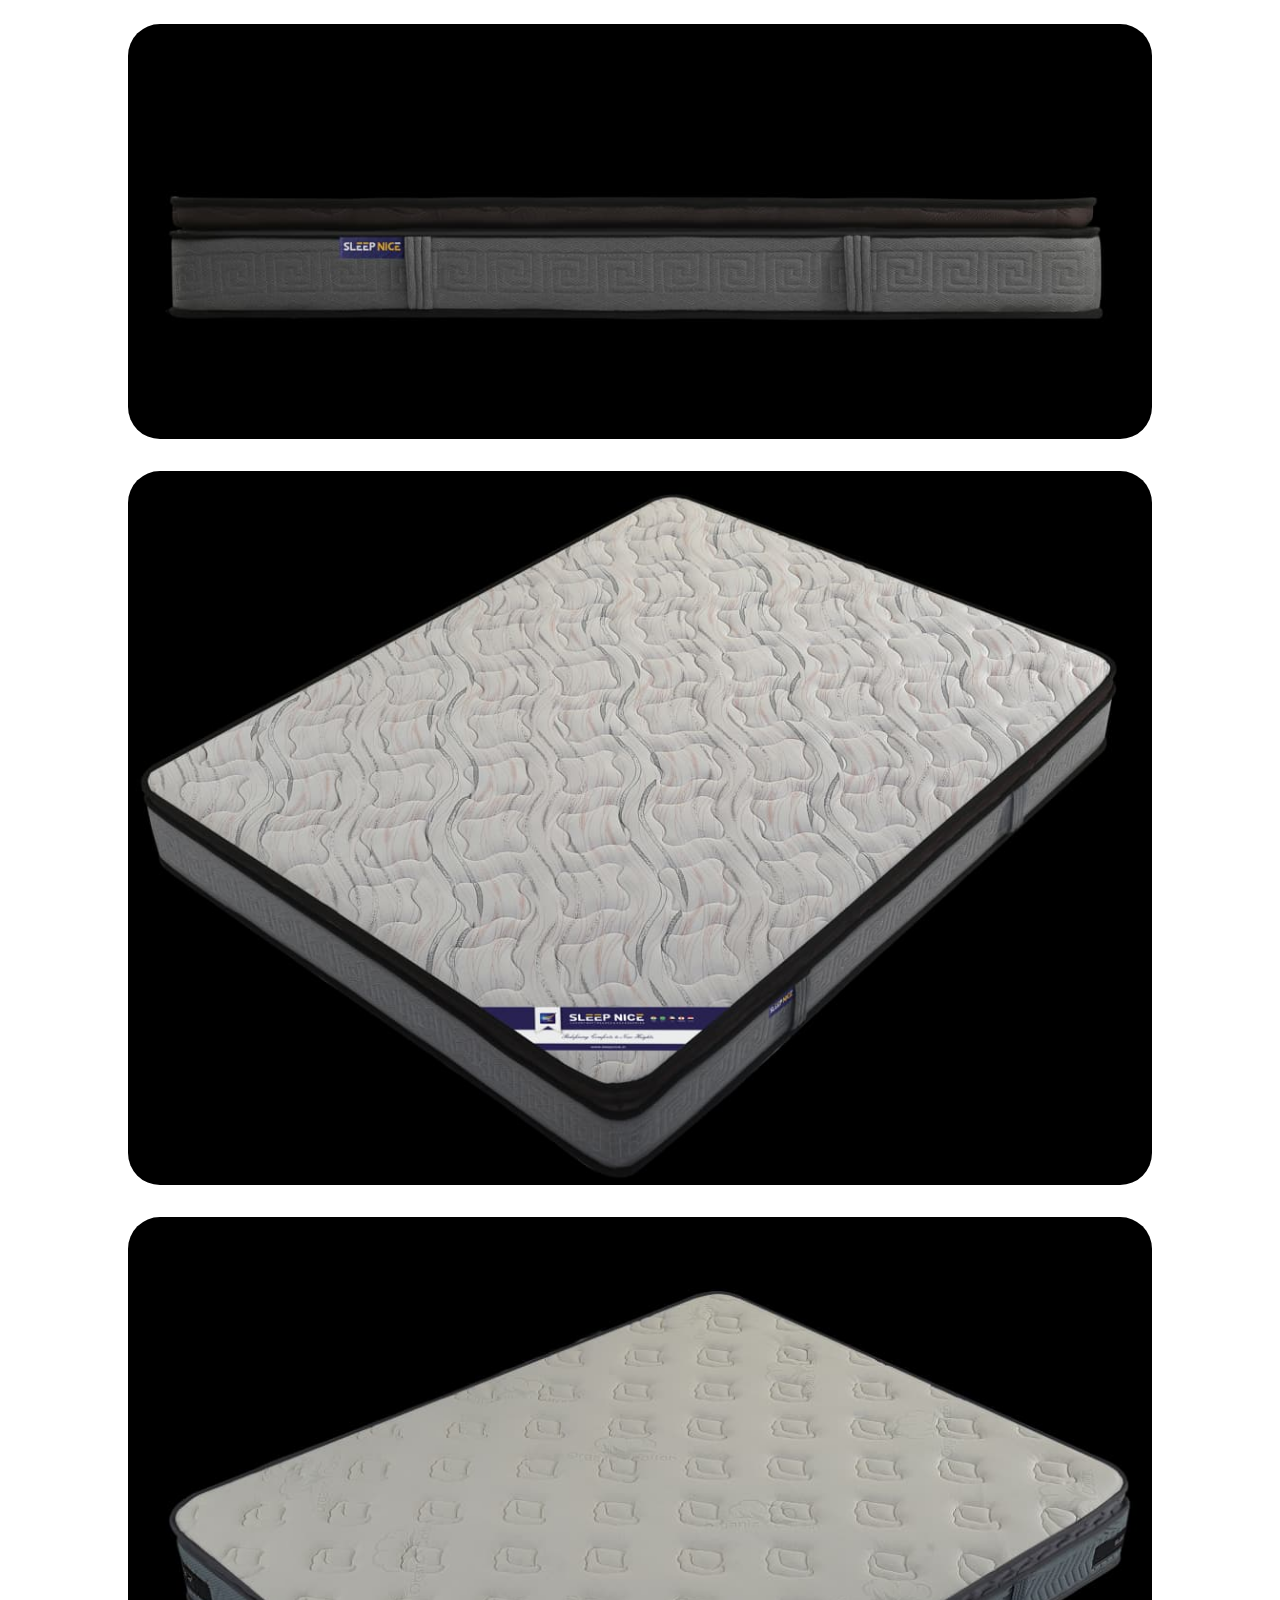
<file: products.html>
<!DOCTYPE html>
<html lang="en">
<head>
   <meta charset="UTF-8">
   <meta http-equiv="X-UA-Compatible" content="IE=edge">
   <meta name="viewport" content="width=device-width, initial-scale=1.0">
   <title>Sleep Nice</title>
   <link
      href="https://cdn.jsdelivr.net/npm/bootstrap@5.2.0/dist/css/bootstrap.min.css"
      rel="stylesheet"
    />
   <link
      rel="stylesheet"
      href="https://cdnjs.cloudflare.com/ajax/libs/font-awesome/6.1.1/css/all.min.css"
      integrity="sha512-KfkfwYDsLkIlwQp6LFnl8zNdLGxu9YAA1QvwINks4PhcElQSvqcyVLLD9aMhXd13uQjoXtEKNosOWaZqXgel0g=="
      crossorigin="anonymous"
      referrerpolicy="no-referrer"
    />
   <link rel="stylesheet" href="css/products.css">
   <script src="https://code.jquery.com/jquery-3.6.1.min.js" integrity="sha256-o88AwQnZB+VDvE9tvIXrMQaPlFFSUTR+nldQm1LuPXQ=" crossorigin="anonymous"></script>
   
</head>
<body>
    <section class="navigation">
  <div class="nav-container">
    <div class="brand">
      <a href="index.html"><img src="images/sleepnicelogo.png" alt=""></a>
    </div>
    <nav>
      <div class="nav-mobile"><a id="navbar-toggle" href="#!"><span></span></a></div>
      <ul class="nav-list">
        <li><a href="index.html">Home</a></li>
        <li><a href="about.html">About</a></li>
        <li><a href="#!">Products</a>
          <ul class="navbar-dropdown">
            <li><a href="pocket-spring-mattress.html">Pocket Spring Mattress</a></li>
            <li><a href="bonnel-spring-mattress.html">Bonnel Spring Mattress</a></li>
            <li><a href="orthopedic-mattress.html">Orthopedic Mattress</a></li>
            <li><a href="rubberized-coir-mattress.html">Rubberized Coir Mattress</a></li>
            <li><a href="latex-foam-mattress.html">Latex Foam Mattress</a></li>
            <li><a href="foam-mattress.html">Foam Mattress</a></li>
          </ul>
        </li>
        <li><a href="product-catalogue.html">Catalogue</a></li>       
        <li><a href="contact.html">Contact</a></li>
      </ul>
    </nav>
  </div>
</section>

    <div class="hero">
      <img src="images/sleepnicelogo.png" alt="">
      <h1>Sleep Nice <br> <span>Products</span></h1>
    </div>

    <div class="products">
      <h1>Our Product Range</h1>
      <div class="product">
        <h2>Pocket Spring Mattress</h2>
        <div class="images">
          <img src="images/pocket-corner1.jpg" alt="">
          <img src="images/pocket-corner2.jpg" alt="">
          <img src="images/pocket-corner3.jpg" alt="">
          <img src="images/pocket-corner4.jpg" alt="">
          <img src="images/pocket-flat1.jpg" alt="">
          <img src="images/pocket-flat2.jpg" alt="">
          <img src="images/pocket-flat3.jpg" alt="">
          <img src="images/pocket-flat4.jpg" alt="">
          <img src="images/pocket-side1.jpg" alt="">
          <img src="images/pocket-side2.jpg" alt="">
          <img src="images/pocket-side3.jpg" alt="">
          <img src="images/pocket-side4.jpg" alt="">
          <img src="images/pocket-side5.jpg" alt="">
          <img src="images/pocket-side6.jpg" alt="">
          <img src="images/pocket-side7.jpg" alt="">
          <img src="images/pocket-side8.jpg" alt="">
          <img src="images/pocket-side9.jpg" alt="">
          <img src="images/pocket-side10.jpg" alt="">
          <img src="images/pocket-side11.jpg" alt="">
          <img src="images/pocket-slant1.jpg" alt="">
           <img src="images/pocket-slant2.jpg" alt="">
           <img src="images/pocket-slant3.jpg" alt="">
           <img src="images/pocket-slant4.jpg" alt="">
           <img src="images/pocket-slant5.jpg" alt="">
        </div>
      </div>

       <div class="product">
        <h2>Bonnel Spring Mattress</h2>
        <div class="images">
          <img src="images/bonnel-corner1.jpg" alt="">
          <img src="images/bonnel-corner2.jpg" alt="">
          <img src="images/bonnel-corner3.jpg" alt="">
          <img src="images/bonnel-corner4.jpg" alt="">
          <img src="images/bonnel-corner5.jpg" alt="">
          <img src="images/bonnel-flat1.jpg" alt="">
          <img src="images/bonnel-flat2.jpg" alt="">
          <img src="images/bonnel-flat3.jpg" alt="">
          <img src="images/bonnel-flat4.jpg" alt="">
          <img src="images/bonnel-flat5.jpg" alt="">
          <img src="images/bonnel-flat6.jpg" alt="">
          <img src="images/bonnel-flat7.jpg" alt="">
          <img src="images/bonnel-full1.jpg" alt="">
          <img src="images/bonnel-full2.jpg" alt="">
          <img src="images/bonnel-full3.jpg" alt="">
          <img src="images/bonnel-full4.jpg" alt="">
          <img src="images/bonnel-full5.jpg" alt="">
          <img src="images/bonnel-full6.jpg" alt="">
          <img src="images/bonnel-slant1.jpg" alt="">
          <img src="images/bonnel-slant2.jpg" alt="">
          <img src="images/bonnel-slant3.jpg" alt="">
          <img src="images/bonnel-slant4.jpg" alt="">
          <img src="images/bonnel-slant5.jpg" alt="">
          <img src="images/bonnel-slant6.jpg" alt="">
          <img src="images/bonnel-best3.jpg" alt="">
          <img src="images/bonnelbest.jpg" alt="">
          <img src="images/bonnelbest2.jpg" alt="">
        </div>
      </div>
       <div class="product">
        <h2>Orthopedic Mattress</h2>
        <div class="images">
          <img src="images/o1.jpg" alt="">
          <img src="images/o2.jpg" alt="">
          <img src="images/o3.jpg" alt="">
          <img src="images/o4.jpg" alt="">
          <img src="images/o5.jpg" alt="">
          <img src="images/o6.jpg" alt="">
          <img src="images/o7.jpg" alt="">
          <img src="images/o8.jpg" alt="">
          <img src="images/o9.jpg" alt="">
          
          
        </div>
      </div>
       <div class="product">
        <h2>Rubberized Coir Mattress</h2>
        <div class="images">
          <img src="images/r1.jpg" alt="">
          <img src="images/r2.jpg" alt="">
          <img src="images/r3.jpg" alt="">          
        </div>
      </div>

       <div class="product">
        <h2>Latex Foam Mattress</h2>
        <div class="images">
           <img src="images/lf1.jpg" alt="">
           <img src="images/lf2.jpg" alt="">
           <img src="images/lf3.jpg" alt="">
           <img src="images/lf4.jpg" alt="">
           <img src="images/lf5.jpg" alt="">
          
        </div>
      </div>

       <div class="product">
        <h2>Foam Mattress</h2>
        <div class="images">
           <img src="images/f1.jpg" alt="">
          <img src="images/f2.jpg" alt="">
           <img src="images/f3.jpg" alt="">
          
        </div>
      </div>
    </div>
    

     <button onclick="topFunction()" id="myBtn" title="Go to top">
      <i class="fa-solid fa-arrow-up"></i>
    </button>
    <div class="whatsapp"> 
      <a href="https://api.whatsapp.com/send?phone=916369329930" target="_blank">
        <img src="images/whatsapp2.png" alt="" /> 
         </a>
    </div>

    <section class="footer">
      <div class="container">
        <div class="icons">
          Follow Us <br />
          <a href="#"><i class="fab fa-facebook-square"></i></a>
          <a href="#"><i class="fab fa-twitter-square"></i></a>
          <a href="#"><i class="fab fa-instagram-square"></i></a>
          <a href="#"><i class="fab fa-youtube-square"></i></a>
          <a href="#"><i class="fab fa-linkedin"></i></a>
        </div>
        <hr />
        <div class="links">
        
          <div class="variants">
            <li><b>OUR PRODUCTS</b></li>
            <ul>
              <li><a href="pocket-spring-mattress.html">Pocket Spring Mattress</a></li>
              <li><a href="bonnel-spring-mattress.html">Bonnel Spring Mattress</a></li>
              <li><a href="orthopedic-mattress.html">Orthopedic Mattress</a></li>
              <li><a href="rubberized-coir-mattress.html">Rubberized Coir Mattress</a></li>
             <li><a href="latex-foam-mattress.html">Latex Foam Mattress</a></li>
            <li><a href="foam-mattress.html">Foam Mattress</a></li>
            </ul>
          </div>
          <div class="learn">
            <li><b> LEARN MORE</b></li>
            <ul>
              <li><a href="about.html">About Us</a></li>
              <li><a href="contact.html">Locations</a></li>
              <li><a href="#">News</a></li>
              <li><a href="#">Investor</a></li>
              <li><a href="#">RESOLUTE</a></li>
            </ul>
          </div>
          <div class="connect">
            <li><b>CONNECT</b></li>
            <ul>
              <li><a href="contact.html">Mobile</a></li>
              <li><a href="contact.html">E-Mail</a></li>
              <li><a href="contact.html">whatsapp</a></li>
            </ul>
          </div>
           <div class="useful">
          <li><b>Useful Links</b></li>
          
          <ul>
            <li><a href="terms-conditions.html">Terms and Conditions</a></li>
            <li><a href="privacy-policy.html">Privacy Policy</a></li>
            <li><a href="sitemap.html">Site Map</a></li>
            <li><a href="faqs.html">FAQs</a></li>
          </ul>
        </div>
        </div>
        <hr />
        <div class="copyright">Copyright @ 2022 Sleep Nice</div>
      </div>
    </section>

   <script src="js/script.js"></script>
   <script src="js/jquery.js"></script>
</body>
</html>
</file>
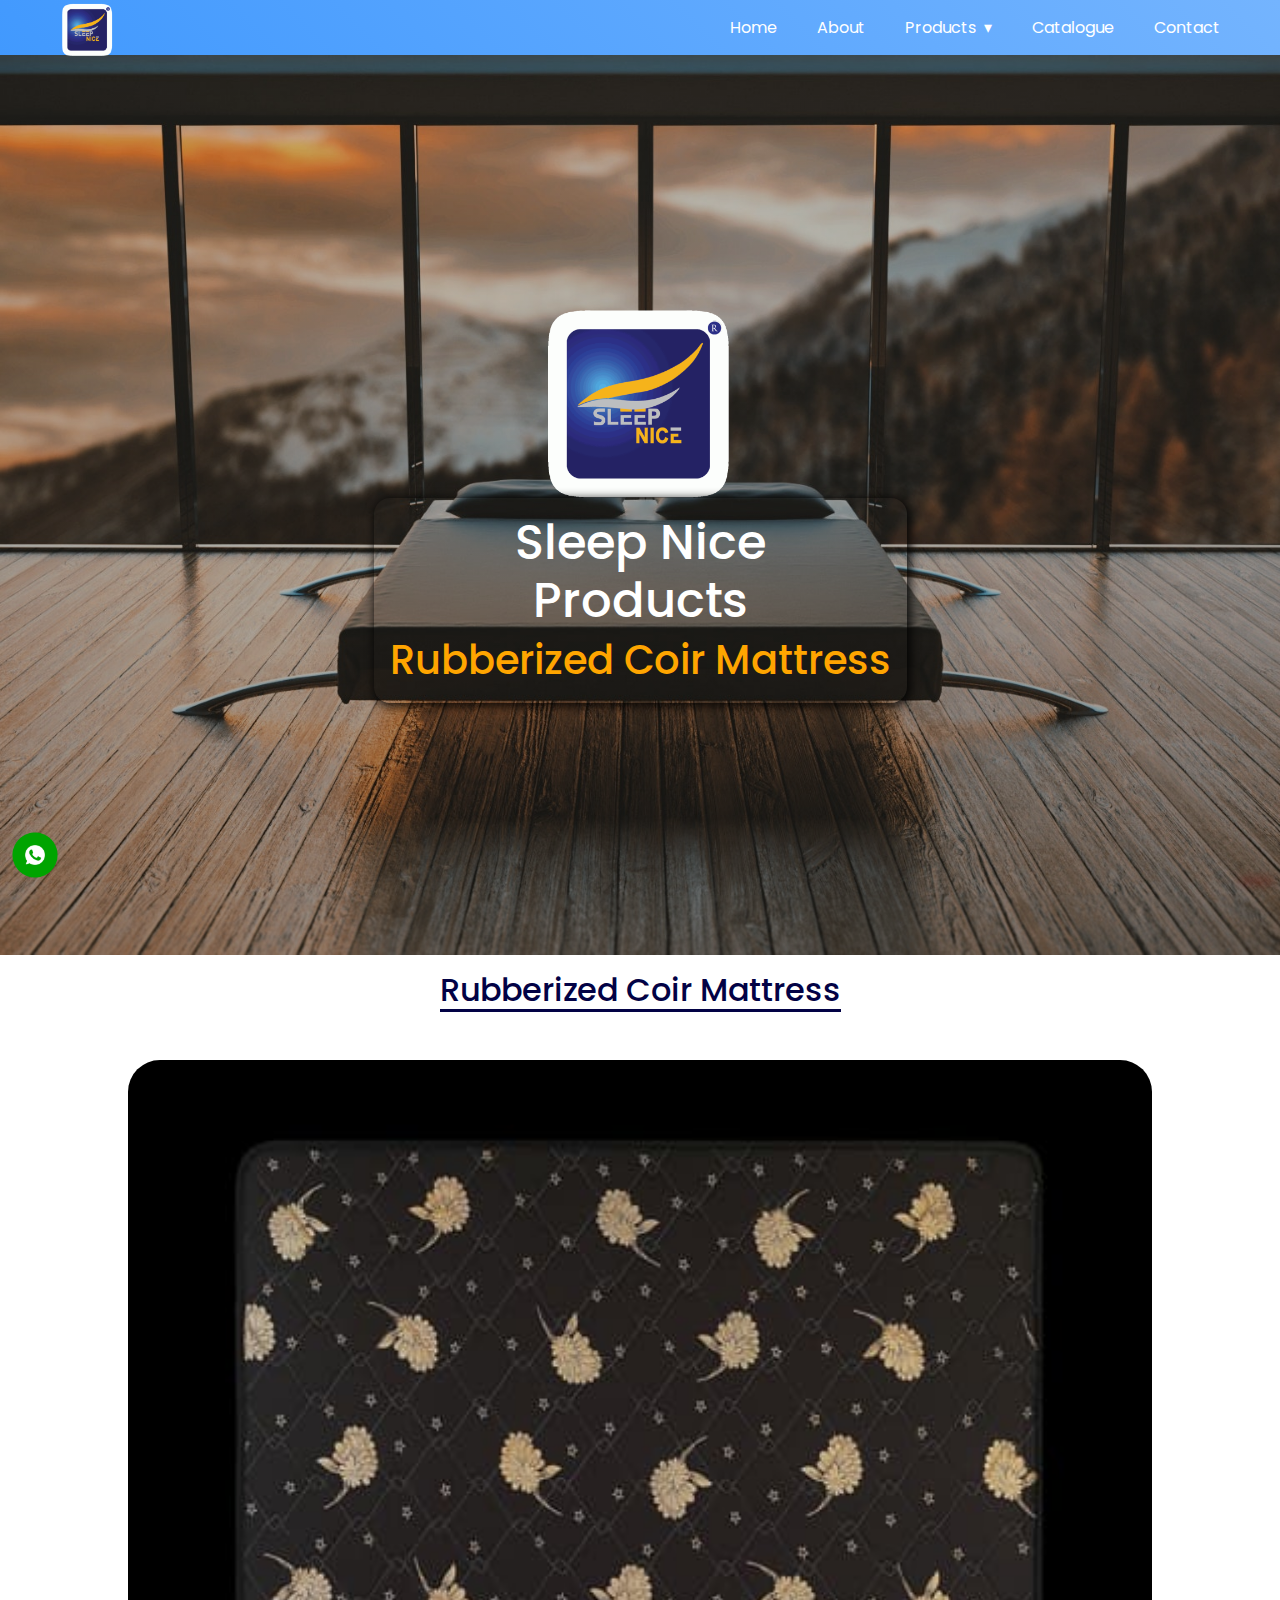
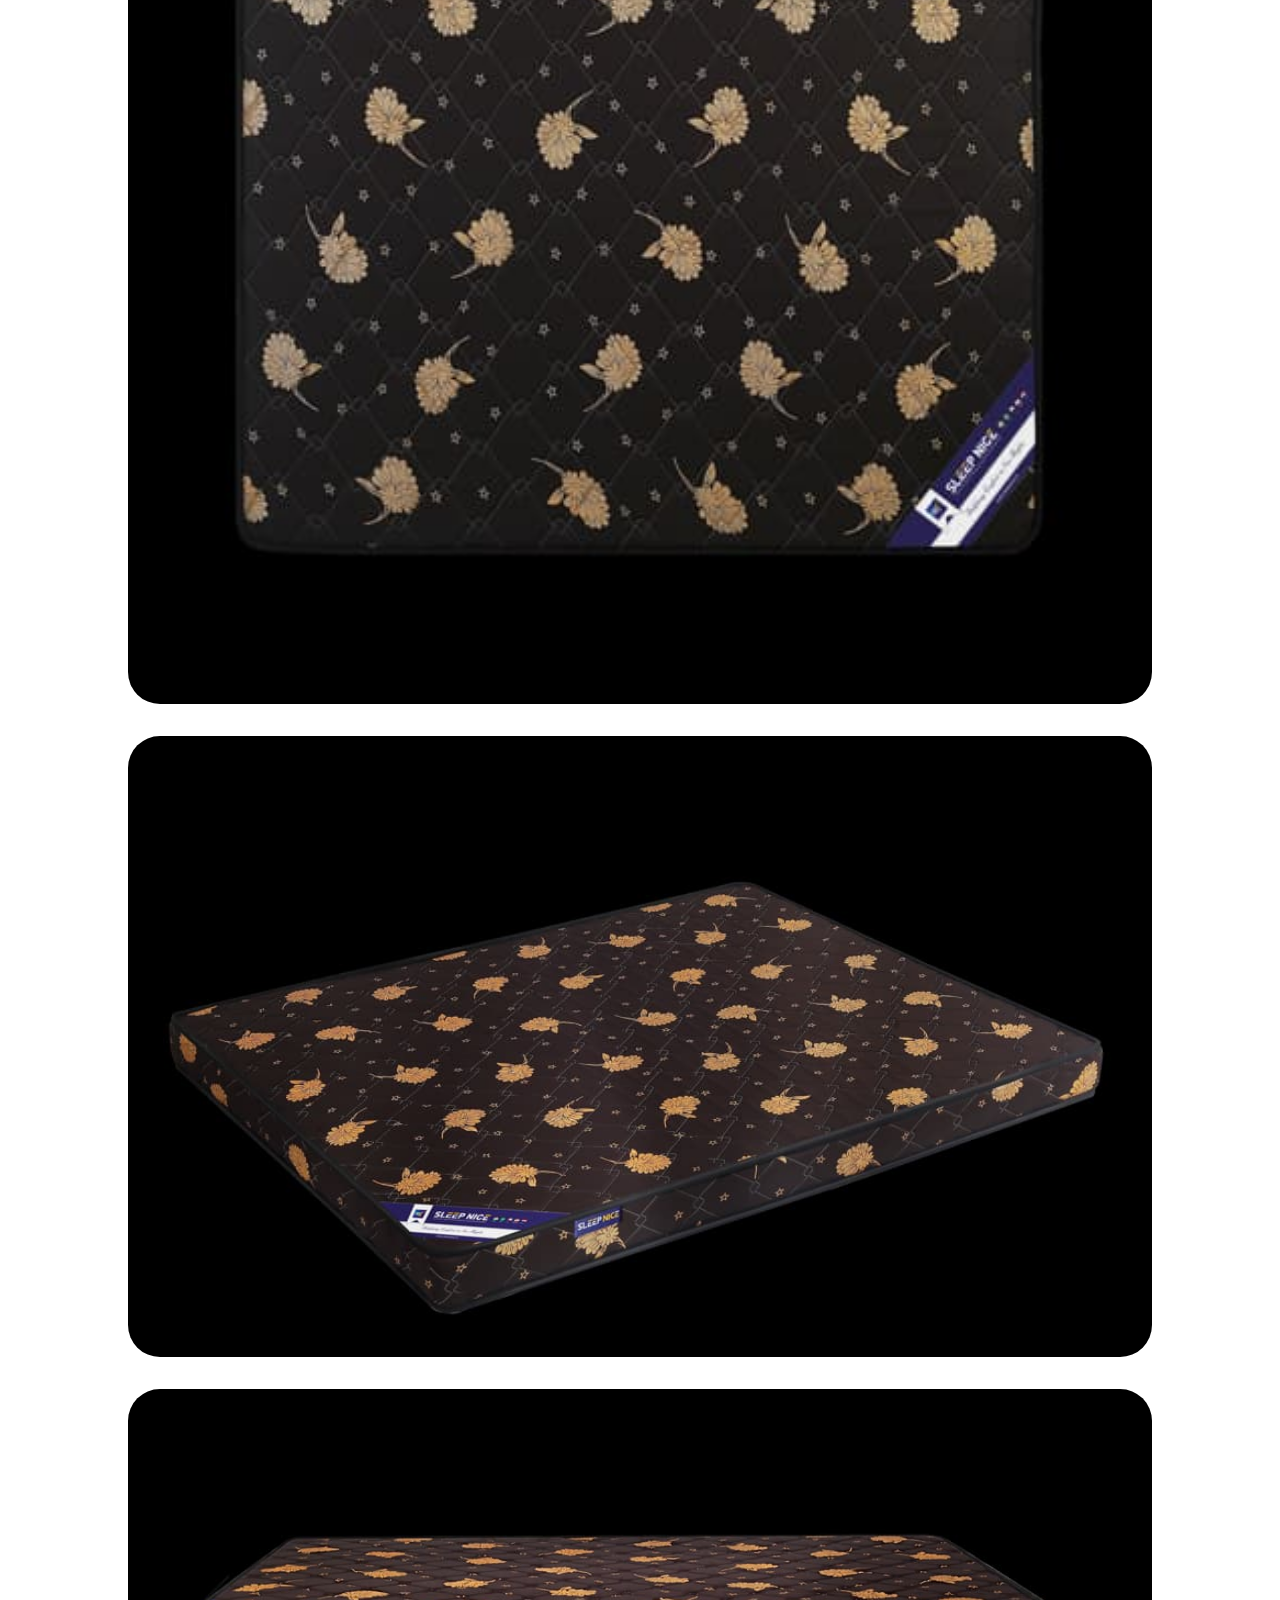
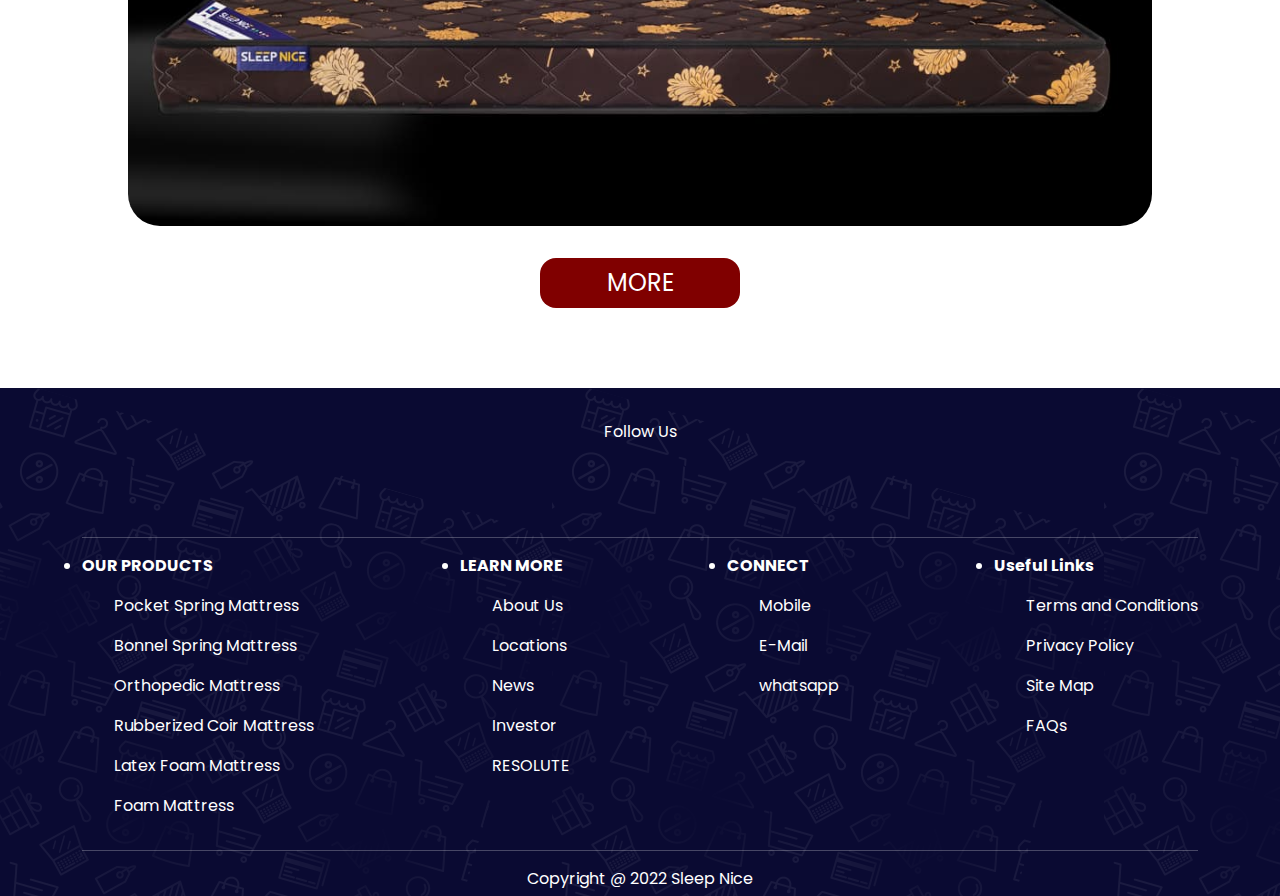
<file: rubberized-coir-mattress.html>
<!DOCTYPE html>
<html lang="en">
<head>
   <meta charset="UTF-8">
   <meta http-equiv="X-UA-Compatible" content="IE=edge">
   <meta name="viewport" content="width=device-width, initial-scale=1.0">
   <title>Sleep Nice</title>
   <link
      href="https://cdn.jsdelivr.net/npm/bootstrap@5.2.0/dist/css/bootstrap.min.css"
      rel="stylesheet"
    />
   <link
      rel="stylesheet"
      href="https://cdnjs.cloudflare.com/ajax/libs/font-awesome/6.1.1/css/all.min.css"
      integrity="sha512-KfkfwYDsLkIlwQp6LFnl8zNdLGxu9YAA1QvwINks4PhcElQSvqcyVLLD9aMhXd13uQjoXtEKNosOWaZqXgel0g=="
      crossorigin="anonymous"
      referrerpolicy="no-referrer"
    />
   <link rel="stylesheet" href="css/products.css">
   <script src="https://code.jquery.com/jquery-3.6.1.min.js" integrity="sha256-o88AwQnZB+VDvE9tvIXrMQaPlFFSUTR+nldQm1LuPXQ=" crossorigin="anonymous"></script>
   
</head>
<body>
    <section class="navigation">
  <div class="nav-container">
    <div class="brand">
      <a href="index.html"><img src="images/sleepnicelogo.png" alt=""></a>
    </div>
    <nav>
      <div class="nav-mobile"><a id="navbar-toggle" href="#!"><span></span></a></div>
      <ul class="nav-list">
        <li><a href="index.html">Home</a></li>
        <li><a href="about.html">About</a></li>
        <li><a href="#!">Products</a>
          <ul class="navbar-dropdown">
            <li><a href="pocket-spring-mattress.html">Pocket Spring Mattress</a></li>
            <li><a href="bonnel-spring-mattress.html">Bonnel Spring Mattress</a></li>
            <li><a href="orthopedic-mattress.html">Orthopedic Mattress</a></li>
            <li><a href="rubberized-coir-mattress.html">Rubberized Coir Mattress</a></li>
            <li><a href="latex-foam-mattress.html">Latex Foam Mattress</a></li>
            <li><a href="foam-mattress.html">Foam Mattress</a></li>
          </ul>
        </li>
        <li><a href="product-catalogue.html">Catalogue</a></li>       
        <li><a href="contact.html">Contact</a></li>
      </ul>
    </nav>
  </div>
</section>

    <div class="hero">
      <img src="images/sleepnicelogo.png" alt="">
      <h1>Sleep Nice <br> Products <br> <span>Rubberized Coir Mattress</span> </h1>
    </div>

    <div class="product">
        <h2>Rubberized Coir Mattress</h2>
        <div class="images">
          <img src="images/r1.jpg" alt="">
          <img src="images/r2.jpg" alt="">
          <img src="images/r3.jpg" alt="">
          
          
        </div>
      </div>
    
       <div class="productspagelink">
       <button><a href="products.html">more</a></button>
       </div>

     <button onclick="topFunction()" id="myBtn" title="Go to top">
      <i class="fa-solid fa-arrow-up"></i>
    </button>
    <div class="whatsapp"> 
      <a href="https://api.whatsapp.com/send?phone=916369329930" target="_blank">
        <img src="images/whatsapp2.png" alt="" /> 
         </a>
    </div>

    <section class="footer">
      <div class="container">
        <div class="icons">
          Follow Us <br />
          <a href="#"><i class="fab fa-facebook-square"></i></a>
          <a href="#"><i class="fab fa-twitter-square"></i></a>
          <a href="#"><i class="fab fa-instagram-square"></i></a>
          <a href="#"><i class="fab fa-youtube-square"></i></a>
          <a href="#"><i class="fab fa-linkedin"></i></a>
        </div>
        <hr />
        <div class="links">
        
          <div class="variants">
            <li><b>OUR PRODUCTS</b></li>
            <ul>
              <li><a href="pocket-spring-mattress.html">Pocket Spring Mattress</a></li>
              <li><a href="bonnel-spring-mattress.html">Bonnel Spring Mattress</a></li>
              <li><a href="orthopedic-mattress.html">Orthopedic Mattress</a></li>
              <li><a href="rubberized-coir-mattress.html">Rubberized Coir Mattress</a></li>
              <li><a href="latex-foam-mattress.html">Latex Foam Mattress</a></li>
            <li><a href="foam-mattress.html">Foam Mattress</a></li>
            </ul>
          </div>
          <div class="learn">
            <li><b> LEARN MORE</b></li>
            <ul>
              <li><a href="about.html">About Us</a></li>
              <li><a href="contact.html">Locations</a></li>
              <li><a href="#">News</a></li>
              <li><a href="#">Investor</a></li>
              <li><a href="#">RESOLUTE</a></li>
            </ul>
          </div>
          <div class="connect">
            <li><b>CONNECT</b></li>
            <ul>
              <li><a href="contact.html">Mobile</a></li>
              <li><a href="contact.html">E-Mail</a></li>
              <li><a href="contact.html">whatsapp</a></li>
            </ul>
          </div>
           <div class="useful">
          <li><b>Useful Links</b></li>
          
          <ul>
            <li><a href="terms-conditions.html">Terms and Conditions</a></li>
            <li><a href="privacy-policy.html">Privacy Policy</a></li>
            <li><a href="sitemap.html">Site Map</a></li>
            <li><a href="faqs.html">FAQs</a></li>
          </ul>
        </div>
        </div>
        <hr />
        <div class="copyright">Copyright @ 2022 Sleep Nice</div>
      </div>
    </section>

   <script src="js/script.js"></script>
   <script src="js/jquery.js"></script>
</body>
</html>
</file>
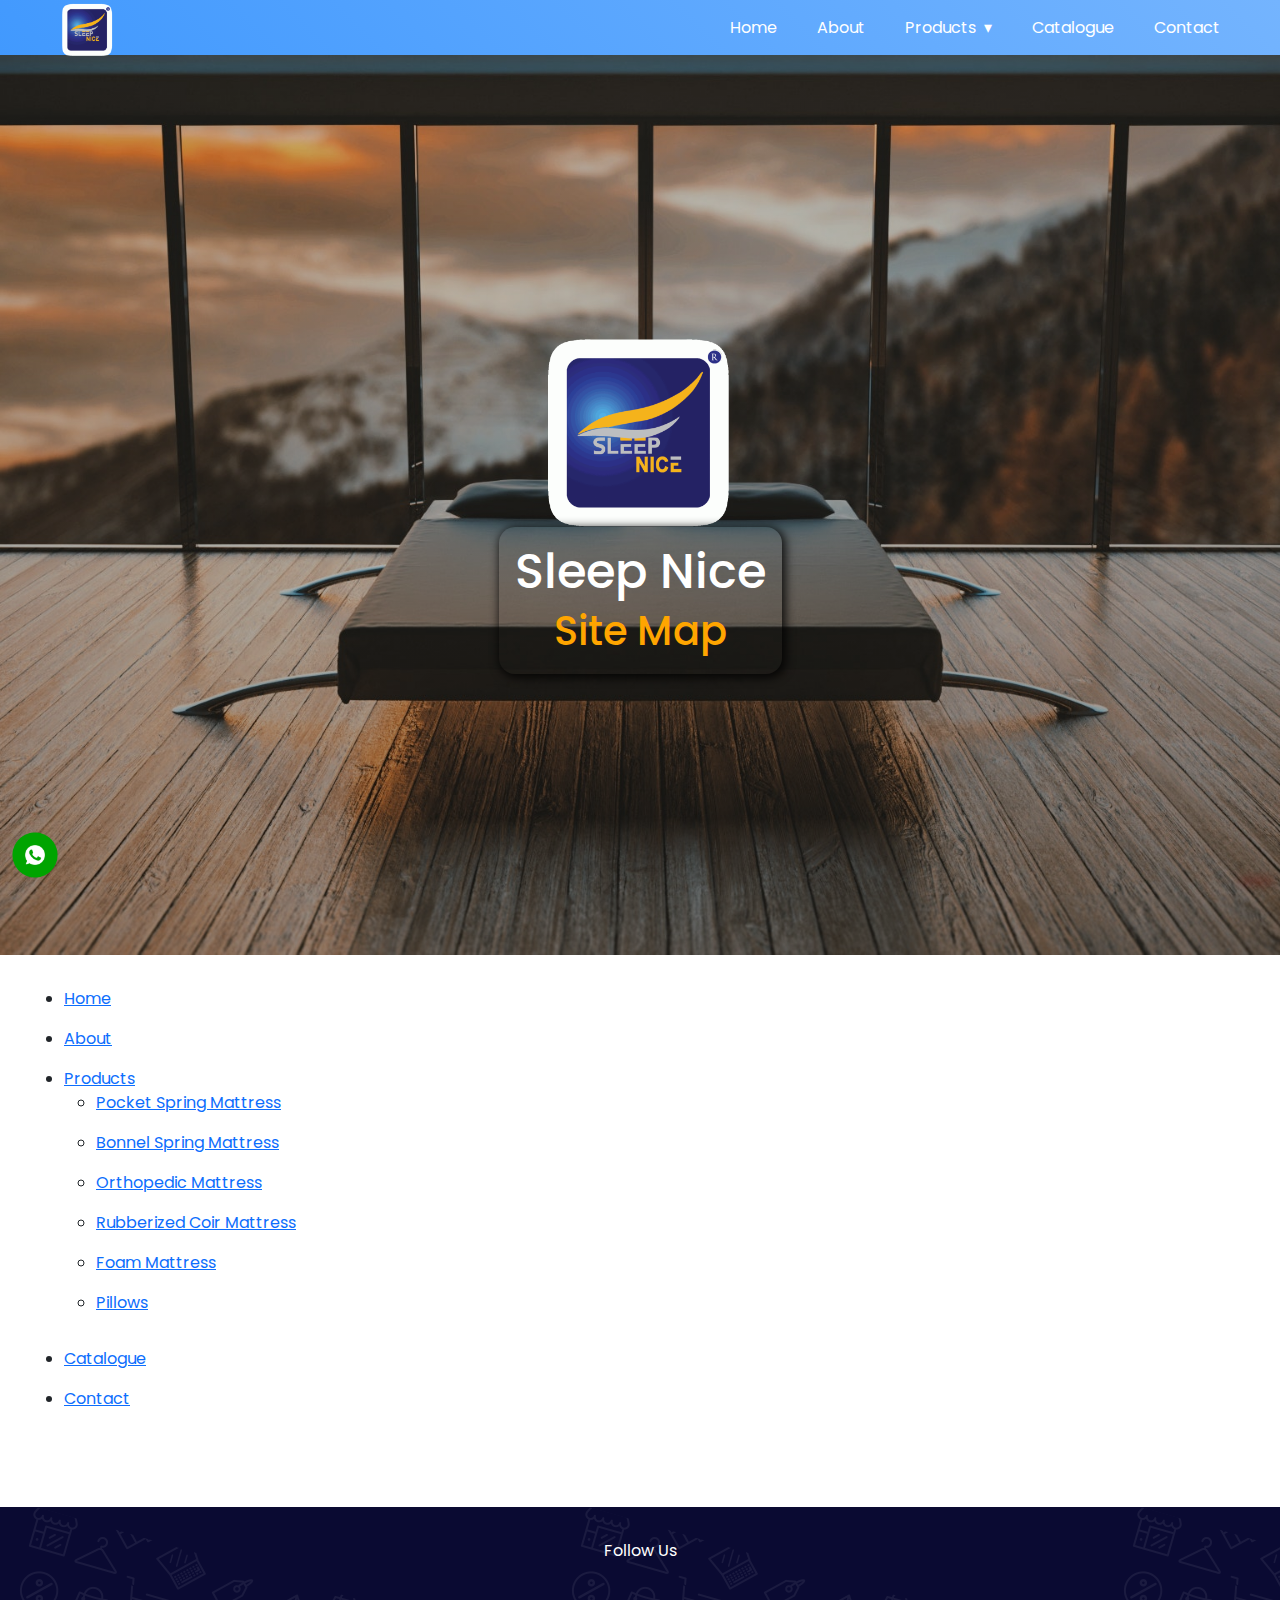
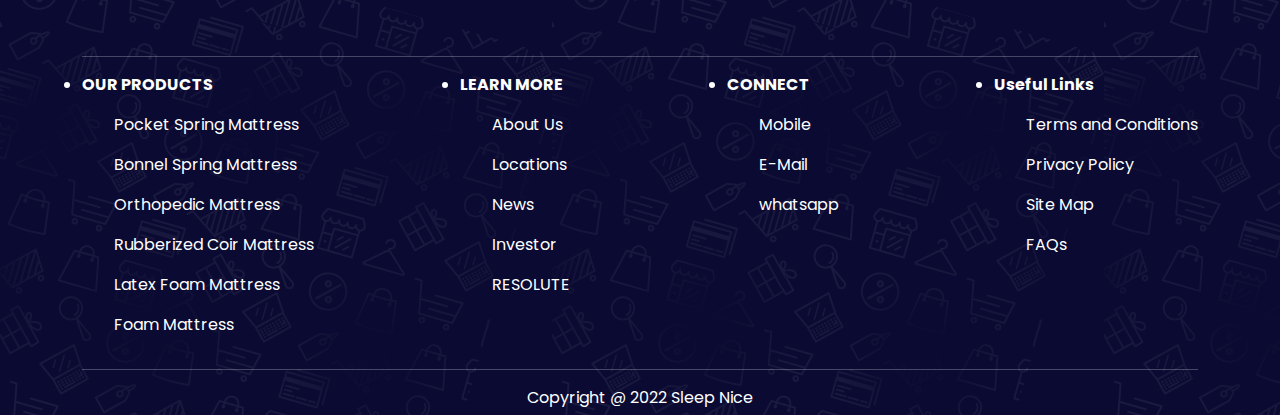
<file: sitemap.html>
<!DOCTYPE html>
<html lang="en">
<head>
   <meta charset="UTF-8">
   <meta http-equiv="X-UA-Compatible" content="IE=edge">
   <meta name="viewport" content="width=device-width, initial-scale=1.0">
   <title>Sleep Nice</title>
   <link
      href="https://cdn.jsdelivr.net/npm/bootstrap@5.2.0/dist/css/bootstrap.min.css"
      rel="stylesheet"
    />
   <link
      rel="stylesheet"
      href="https://cdnjs.cloudflare.com/ajax/libs/font-awesome/6.1.1/css/all.min.css"
      integrity="sha512-KfkfwYDsLkIlwQp6LFnl8zNdLGxu9YAA1QvwINks4PhcElQSvqcyVLLD9aMhXd13uQjoXtEKNosOWaZqXgel0g=="
      crossorigin="anonymous"
      referrerpolicy="no-referrer"
    />
   <link rel="stylesheet" href="css/about.css">
   <script src="https://code.jquery.com/jquery-3.6.1.min.js" integrity="sha256-o88AwQnZB+VDvE9tvIXrMQaPlFFSUTR+nldQm1LuPXQ=" crossorigin="anonymous"></script>
</head>
<body>
   <section class="navigation">
  <div class="nav-container">
    <div class="brand">
      <a href="index.html"><img src="images/sleepnicelogo.png" alt=""></a>
    </div>
    <nav>
      <div class="nav-mobile"><a id="navbar-toggle" href="#!"><span></span></a></div>
      <ul class="nav-list">
        <li><a href="index.html">Home</a></li>
        <li><a href="about.html">About</a></li>
        <li><a href="#!">Products</a>
          <ul class="navbar-dropdown">
            <li><a href="pocket-spring-mattress.html">Pocket Spring Mattress</a></li>
            <li><a href="bonnel-spring-mattress.html">Bonnel Spring Mattress</a></li>
            <li><a href="orthopedic-mattress.html">Orthopedic Mattress</a></li>
            <li><a href="rubberized-coir-mattress.html">Rubberized Coir Mattress</a></li>
            <li><a href="latex-foam-mattress.html">Latex Foam Mattress</a></li>
            <li><a href="foam-mattress.html">Foam Mattress</a></li>
          </ul>
        </li>
        <li><a href="product-catalogue.html">Catalogue</a></li>       
        <li><a href="contact.html">Contact</a></li>
      </ul>
    </nav>
  </div>
</section>

    <div class="hero">
      <img src="images/sleepnicelogo.png" alt="">
      <h1>Sleep Nice <br> <span>Site Map</span></h1>
    </div>

    <section id="sitemap">
      <ul class="sitelinks1">
        <li><a href="index.html">Home</a></li>
        <li><a href="about.html">About </a></li>
        <li>
          <a href="products.html">Products</a>
          <ul class="sublinks">
            
              
                <li><a href="pocket-spring-mattress.html">Pocket Spring Mattress</a></li>
                <li><a href="bonnel-spring-mattress.html">Bonnel Spring Mattress</a></li>
                <li><a href="orthopedic-mattress.html">Orthopedic Mattress</a></li>
                <li><a href="rubberized-coir-mattress.html">Rubberized Coir Mattress</a></li>
                <li><a href="foam-mattress.html">Foam Mattress</a></li>
                <li><a href="pillows.html">Pillows</a></li>
              
            
            </ul>
                 
          <li><a href="product-catalogue.html">Catalogue</a></li>
          <li><a href="contact.html">Contact</a></li>
        </ul>
      </div>
    </section>
    

     <button onclick="topFunction()" id="myBtn" title="Go to top">
      <i class="fa-solid fa-arrow-up"></i>
    </button>
    <div class="whatsapp"> 
      <a href="https://api.whatsapp.com/send?phone=916369329930" target="_blank">
        <img src="images/whatsapp2.png" alt="" /> 
         </a>
    </div>

    <section class="footer">
      <div class="container">
        <div class="icons">
          Follow Us <br />
          <a href="#"><i class="fab fa-facebook-square"></i></a>
          <a href="#"><i class="fab fa-twitter-square"></i></a>
          <a href="#"><i class="fab fa-instagram-square"></i></a>
          <a href="#"><i class="fab fa-youtube-square"></i></a>
          <a href="#"><i class="fab fa-linkedin"></i></a>
        </div>
        <hr />
        <div class="links">
        
          <div class="variants">
            <li><b>OUR PRODUCTS</b></li>
            <ul>
              <li><a href="pocket-spring-mattress.html">Pocket Spring Mattress</a></li>
              <li><a href="bonnel-spring-mattress.html">Bonnel Spring Mattress</a></li>
              <li><a href="orthopedic-mattress.html">Orthopedic Mattress</a></li>
              <li><a href="rubberized-coir-mattress.html">Rubberized Coir Mattress</a></li>
              <li><a href="latex-foam-mattress.html">Latex Foam Mattress</a></li>
            <li><a href="foam-mattress.html">Foam Mattress</a></li>
            </ul>
          </div>
          <div class="learn">
            <li><b> LEARN MORE</b></li>
            <ul>
              <li><a href="about.html">About Us</a></li>
              <li><a href="contact.html">Locations</a></li>
              <li><a href="#">News</a></li>
              <li><a href="#">Investor</a></li>
              <li><a href="#">RESOLUTE</a></li>
            </ul>
          </div>
          <div class="connect">
            <li><b>CONNECT</b></li>
            <ul>
              <li><a href="contact.html">Mobile</a></li>
              <li><a href="contact.html">E-Mail</a></li>
              <li><a href="contact.html">whatsapp</a></li>
            </ul>
          </div>
           <div class="useful">
          <li><b>Useful Links</b></li>
          
          <ul>
            <li><a href="terms-conditions.html">Terms and Conditions</a></li>
            <li><a href="privacy-policy.html">Privacy Policy</a></li>
            <li><a href="sitemap.html">Site Map</a></li>
            <li><a href="faqs.html">FAQs</a></li>
          </ul>
        </div>
        </div>
        <hr />
        <div class="copyright">Copyright @ 2022 Sleep Nice</div>
      </div>
    </section>

   <script src="js/script.js"></script>
   <script src="js/jquery.js"></script>
</body>
</html>
</file>
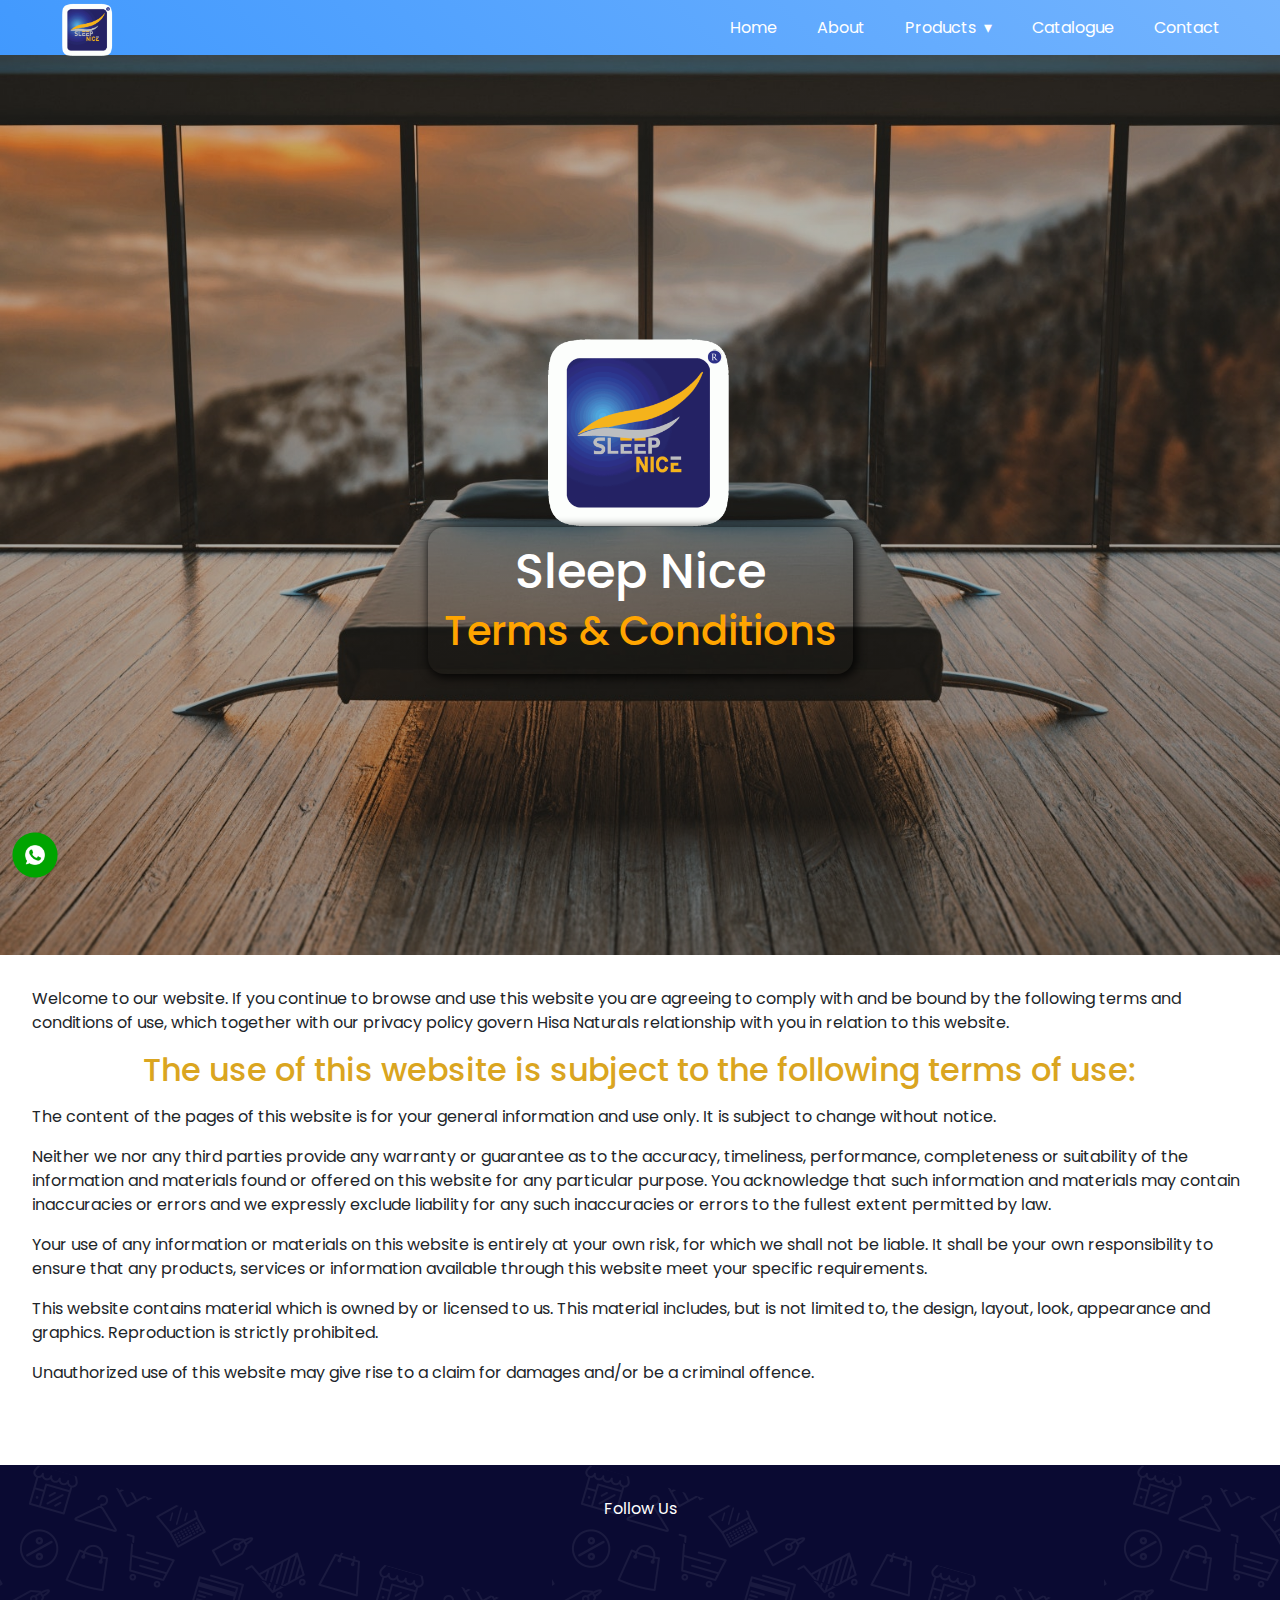
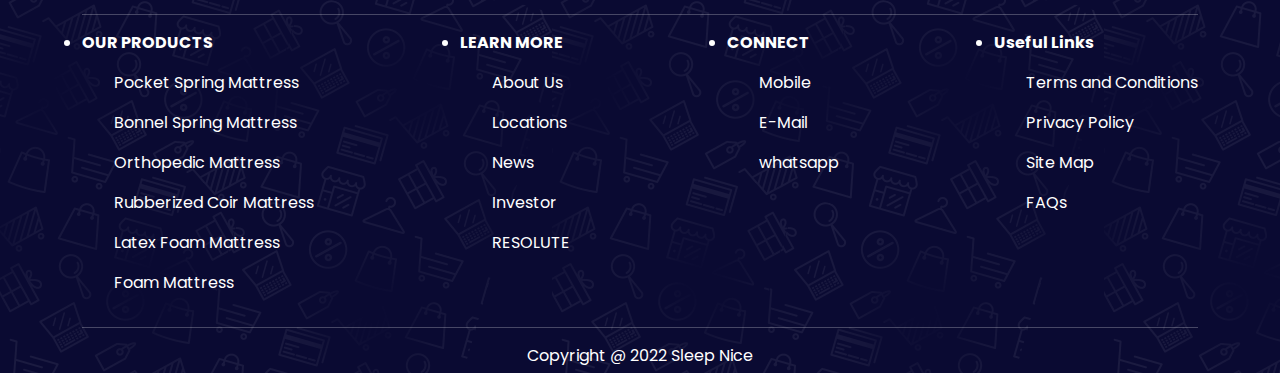
<file: terms-conditions.html>
<!DOCTYPE html>
<html lang="en">
<head>
   <meta charset="UTF-8">
   <meta http-equiv="X-UA-Compatible" content="IE=edge">
   <meta name="viewport" content="width=device-width, initial-scale=1.0">
   <title>Sleep Nice</title>
   <link
      href="https://cdn.jsdelivr.net/npm/bootstrap@5.2.0/dist/css/bootstrap.min.css"
      rel="stylesheet"
    />
   <link
      rel="stylesheet"
      href="https://cdnjs.cloudflare.com/ajax/libs/font-awesome/6.1.1/css/all.min.css"
      integrity="sha512-KfkfwYDsLkIlwQp6LFnl8zNdLGxu9YAA1QvwINks4PhcElQSvqcyVLLD9aMhXd13uQjoXtEKNosOWaZqXgel0g=="
      crossorigin="anonymous"
      referrerpolicy="no-referrer"
    />
   <link rel="stylesheet" href="css/about.css">
   <script src="https://code.jquery.com/jquery-3.6.1.min.js" integrity="sha256-o88AwQnZB+VDvE9tvIXrMQaPlFFSUTR+nldQm1LuPXQ=" crossorigin="anonymous"></script>
</head>
<body>
    <section class="navigation">
  <div class="nav-container">
    <div class="brand">
      <a href="index.html"><img src="images/sleepnicelogo.png" alt=""></a>
    </div>
    <nav>
      <div class="nav-mobile"><a id="navbar-toggle" href="#!"><span></span></a></div>
      <ul class="nav-list">
        <li><a href="index.html">Home</a></li>
        <li><a href="about.html">About</a></li>
        <li><a href="#!">Products</a>
          <ul class="navbar-dropdown">
            <li><a href="pocket-spring-mattress.html">Pocket Spring Mattress</a></li>
            <li><a href="bonnel-spring-mattress.html">Bonnel Spring Mattress</a></li>
            <li><a href="orthopedic-mattress.html">Orthopedic Mattress</a></li>
            <li><a href="rubberized-coir-mattress.html">Rubberized Coir Mattress</a></li>
            <li><a href="latex-foam-mattress.html">Latex Foam Mattress</a></li>
            <li><a href="foam-mattress.html">Foam Mattress</a></li>
          </ul>
        </li>
        <li><a href="product-catalogue.html">Catalogue</a></li>       
        <li><a href="contact.html">Contact</a></li>
      </ul>
    </nav>
  </div>
</section>

    <div class="hero">
      <img src="images/sleepnicelogo.png" alt="">
      <h1>Sleep Nice <br> <span>Terms & Conditions</span></h1>
    </div>
    
     <section id="desc">
      <p>
        Welcome to our website. If you continue to browse and use this website
        you are agreeing to comply with and be bound by the following terms and
        conditions of use, which together with our privacy policy govern Hisa
        Naturals relationship with you in relation to this website.
      </p>
      <h3>The use of this website is subject to the following terms of use:</h3>
      <p>
        The content of the pages of this website is for your general information
        and use only. It is subject to change without notice.
      </p>
      <p>
        Neither we nor any third parties provide any warranty or guarantee as to
        the accuracy, timeliness, performance, completeness or suitability of
        the information and materials found or offered on this website for any
        particular purpose. You acknowledge that such information and materials
        may contain inaccuracies or errors and we expressly exclude liability
        for any such inaccuracies or errors to the fullest extent permitted by
        law.
      </p>
      <p>
        Your use of any information or materials on this website is entirely at
        your own risk, for which we shall not be liable. It shall be your own
        responsibility to ensure that any products, services or information
        available through this website meet your specific requirements.
      </p>
      <p>
        This website contains material which is owned by or licensed to us. This
        material includes, but is not limited to, the design, layout, look,
        appearance and graphics. Reproduction is strictly prohibited.
      </p>
      <p>
        Unauthorized use of this website may give rise to a claim for damages
        and/or be a criminal offence.
      </p>
    </section>

     <button onclick="topFunction()" id="myBtn" title="Go to top">
      <i class="fa-solid fa-arrow-up"></i>
    </button>
    <div class="whatsapp"> 
      <a href="https://api.whatsapp.com/send?phone=916369329930" target="_blank">
        <img src="images/whatsapp2.png" alt="" /> 
         </a>
    </div>

    <section class="footer">
      <div class="container">
        <div class="icons">
          Follow Us <br />
          <a href="#"><i class="fab fa-facebook-square"></i></a>
          <a href="#"><i class="fab fa-twitter-square"></i></a>
          <a href="#"><i class="fab fa-instagram-square"></i></a>
          <a href="#"><i class="fab fa-youtube-square"></i></a>
          <a href="#"><i class="fab fa-linkedin"></i></a>
        </div>
        <hr />
        <div class="links">
        
          <div class="variants">
            <li><b>OUR PRODUCTS</b></li>
            <ul>
              <li><a href="pocket-spring-mattress.html">Pocket Spring Mattress</a></li>
              <li><a href="bonnel-spring-mattress.html">Bonnel Spring Mattress</a></li>
              <li><a href="orthopedic-mattress.html">Orthopedic Mattress</a></li>
              <li><a href="rubberized-coir-mattress.html">Rubberized Coir Mattress</a></li>
            <li><a href="latex-foam-mattress.html">Latex Foam Mattress</a></li>
            <li><a href="foam-mattress.html">Foam Mattress</a></li>
            </ul>
          </div>
          <div class="learn">
            <li><b> LEARN MORE</b></li>
            <ul>
              <li><a href="about.html">About Us</a></li>
              <li><a href="contact.html">Locations</a></li>
              <li><a href="#">News</a></li>
              <li><a href="#">Investor</a></li>
              <li><a href="#">RESOLUTE</a></li>
            </ul>
          </div>
          <div class="connect">
            <li><b>CONNECT</b></li>
            <ul>
              <li><a href="contact.html">Mobile</a></li>
              <li><a href="contact.html">E-Mail</a></li>
              <li><a href="contact.html">whatsapp</a></li>
            </ul>
          </div>
           <div class="useful">
          <li><b>Useful Links</b></li>
          
          <ul>
            <li><a href="terms-conditions.html">Terms and Conditions</a></li>
            <li><a href="privacy-policy.html">Privacy Policy</a></li>
            <li><a href="sitemap.html">Site Map</a></li>
            <li><a href="faqs.html">FAQs</a></li>
          </ul>
        </div>
        </div>
        <hr />
        <div class="copyright">Copyright @ 2022 Sleep Nice</div>
      </div>
    </section>

   <script src="js/script.js"></script>
   <script src="js/jquery.js"></script>
</body>
</html>
</file>
<file: css/about.css>
@import url('https://fonts.googleapis.com/css2?family=Poppins:wght@300;400;500;600&display=swap');
*{
   margin: 0;
   padding: 0;
   box-sizing: border-box;
   font-family: 'Poppins', sans-serif;
}
body{
   max-width: 1500px;
   margin: auto;
}

 .navigation {
     height: 55px;
     background: linear-gradient(45deg, #4199fe, #74b4fe);
}
 .brand {
     position: absolute;
     padding-left: 20px;
     float: left;
     line-height: 55px;
     text-transform: uppercase;
     font-size: 1.4em;
    
}
.brand img{
   width: 55px;
   height: 55px; 
}
 .brand a, .brand a:visited {
     color: #ffffff;
     text-decoration: none;
      
}
 .nav-container {
     max-width: 1200px;
     margin: 0 auto;
    
}
 nav {
     float: right;
}
 nav ul {
     list-style: none;
     margin: 0;
     padding: 0;
}
 nav ul li {
     float: left;
     position: relative;
}
 nav ul li a,nav ul li a:visited {
     display: block;
     padding: 0 20px;
     line-height: 55px;
     color: #fff;
     background: #262626 ;
     text-decoration: none;
}
 nav ul li a{
     background: transparent;
     color: #FFF;
}
 nav ul li a:hover, nav ul li a:visited:hover {
     background: #2581DC;
     color: #ffffff;
}
 .navbar-dropdown li a{
     background: #2581DC;
}
 nav ul li a:not(:only-child):after, nav ul li a:visited:not(:only-child):after {
     padding-left: 4px;
     content: ' \025BE';
}
 nav ul li ul li {
     min-width: 230px;
}
 nav ul li ul li a {
     padding: 15px;
     line-height: 20px;
}
 .navbar-dropdown {
     position: absolute;
     display: none;
     z-index: 1;
     background: #fff;
     box-shadow: 0 0 35px 0 rgba(0,0,0,0.25);
}
/* Mobile navigation */
 .nav-mobile {
     display: none;
     position: absolute;
     top: 0;
     right: 0;
     background: transparent;
     height: 55px;
     width: 70px;
}
 @media only screen and (max-width: 800px) {
     .nav-mobile {
         display: block;
    }
     nav {
         width: 100%;
         padding: 55px 0 15px;
    }
     nav ul {
         display: none;
    }
     nav ul li {
         float: none;
    }
     nav ul li a {
         padding: 15px;
         line-height: 20px;
         background: #262626;
    }
     nav ul li ul li a {
         padding-left: 30px;
    }
     .navbar-dropdown {
         position: static;
}
 @media screen and (min-width:800px) {
     .nav-list {
         display: block !important;
    }
}
 #navbar-toggle {
     position: absolute;
     left: 18px;
     top: 5px;
     cursor: pointer;
     padding: 10px 35px 16px 0px;
}
 #navbar-toggle span, #navbar-toggle span:before, #navbar-toggle span:after {
     cursor: pointer;
     border-radius: 1px;
     height: 3px;
     width: 30px;
     background: #ffffff;
     position: absolute;
     display: block;
     content: '';
     transition: all 300ms ease-in-out;
}
 #navbar-toggle span:before {
     top: -10px;
}
 #navbar-toggle span:after {
     bottom: -10px;
}
 #navbar-toggle.active span {
     background-color: transparent;
}
 #navbar-toggle.active span:before, #navbar-toggle.active span:after {
     top: 0;
}
 #navbar-toggle.active span:before {
     transform: rotate(45deg);
}
 #navbar-toggle.active span:after {
     transform: rotate(-45deg);
}
 }

.hero{
   width: 100%;
   min-height: 100vh;
   background-image:  linear-gradient(rgba(0,0,0,0.2), rgba(0,0,0,0.4)), url("../images/pic2.jpg");
   background-repeat: no-repeat;
   background-size: cover;
   background-position: top;
   text-align: center;
   display: flex;
   flex-direction: column;
   justify-content: center;
   align-items: center;
   
}
.hero img{
   width: 200px;
}
.hero h1{
   color: #fff;
   font-size: 3rem;   
   box-shadow: 2px 2px 10px 2px rgba(0,0,0,0.8);
   padding: 1rem;
   border-radius: 1rem;
}
.hero h1 span{
   color: Orange;
   font-size: 2.5rem;
}

.about{
   width: 80%;
   margin: auto;
}
.about h2{
   font-size: 2rem;
   margin-bottom: 2rem;
   margin-top: 2rem;
}
.about p{
   text-align: justify;
}
.vision{
   margin-bottom: 2rem;
   background-color: darkblue;
   padding: 2rem;
   border-radius: 1rem;
   
   
}
.mission{
   margin-bottom: 2rem;
   background-color: darkblue;
   padding: 2rem;
   border-radius: 1rem;
}
 h3{
   margin-bottom: 1rem;
   color: goldenrod;
   font-size: 2rem;
   text-align: center;
}

span{
   margin-top: 1rem;
   margin-bottom: 1rem;
   color: #fff;
   text-align: center;
}


@media (max-width:999px){
 .header{
   flex-direction: column;
   gap: 2rem;
    
 }  
 .navbar{
   flex-direction: column;
   display: none;
   gap: 2rem;
   background-color: lightskyblue;
   padding-left: 1rem;
   padding-right: 3rem;
  
 }
 .navbar li{
   padding-bottom: 2rem;
 }
 .navbar.active{
   display: block;
 }
 .navbar .sub-menu{
   left: 125px;
   top:-20px;
 }
 #menu{
   display: block;
   font-size: 1.5rem;
 }
 .toggle-btn{
   display: none;
 }
  .hero h1 span{
      font-size: 2rem;
   }
}

@media (max-width:399px){
  
 
   .navbar .sub-menu{
   left: 120px;
   top:0px;
 }
 .navbar .sub-menu{
   padding: 0rem 0rem 0rem 0;
 }
 .navbar .sub-menu ul li{
   padding-bottom: 0rem;
}
}

#myBtn{
   position: fixed;
   right: 10px;
   bottom: 20px;
   width: 30px;
   height: fit-content;
   background: maroon;
   border-radius: 1rem;
   color: #fff;
   transform: scale(1);
   transition: 0.4s ease-in;
   border: none;
    box-shadow: 1px 1px 10px 1px maroon;
    font-size: 2rem;
}
#myBtn:hover{
   transform: scale(1.2);
   border: none;
   transform: translateY(-10px);
   box-shadow: 2px 2px 10px 5px #fff;
}
.whatsapp{
   position: fixed;
   left: 10px;
   bottom: 20px;
   
}
.whatsapp img{
   width: 50px;
   height:50px;
   border-radius: 50%;
   background: transparent;
}

/*-- Footer ---*/

.footer{
   background-color: rgb(10, 10, 50);
    background-image: url(../images/banner/b14.png);
   color: #fff;
   margin-top: 5rem;
  padding-bottom: 5px;
   
}
 .icons{
  margin-top: 2rem;
  text-align: center;
  padding: 2rem;
 
}
.icons a{
   text-decoration: none;
   color: #fff;
}
 .icons i{
  cursor: pointer;
  transition: 0.5s;
  font-size: 30px;
  margin: 5px;
  
}
 .icons i:hover{
color: gold;
transform: translateY(-5px);


}
.links{
   display: flex;
   justify-content: space-between;
}
.links h5{
 text-align: left;
 padding-bottom: 1rem;
}
.links li{
   text-align: left;
}
.links ul li{
   list-style: none;
   padding-top: 1rem;
}
.links ul li a{
   text-decoration: none;
   color: #fff;

}
.links ul li a:hover{
   color: yellow;
}
.links span{
   text-align: justify;
   color: #fff;
}
.links .company{
   flex-basis: 40%;
   margin-bottom: 20px;
   margin-left: 20px;
}
.links .variants{
   flex-basis: 30%;
}
.links .learn{
   flex-basis: 20%;
}
.links .connect{
   flex-basis: 20%;
}
.copyright{
   text-align: center;
}
.footer li{
   transition-delay: 0.2s;
   cursor: pointer;
}
.footer li:hover{
   transform: translateX(10px);
   color: gold;

}


@media (max-width:899px){
   .links{
      flex-direction: column;
   }
}

#desc{
   margin: 2rem;
}
#sitemap{
   margin: 2rem;
}
#sitemap li{
   padding-bottom: 1rem;
}
.faq{
   margin: 2rem;
}
.faq h3{
   text-align: left;
   color: maroon;
}
.faq p{
   margin-bottom: 2rem;
}
</file>
<file: css/products.css>
@import url('https://fonts.googleapis.com/css2?family=Poppins:wght@300;400;500;600&display=swap');
*{
   margin: 0;
   padding: 0;
   box-sizing: border-box;
   font-family: 'Poppins', sans-serif;
}
body{
   max-width: 1500px;
   margin: auto;
}

 .navigation {
     height: 55px;
     background: linear-gradient(45deg, #4199fe, #74b4fe);
}
 .brand {
     position: absolute;
     padding-left: 20px;
     float: left;
     line-height: 55px;
     text-transform: uppercase;
     font-size: 1.4em;
    
}
.brand img{
   width: 55px;
   height: 55px; 
}
 .brand a, .brand a:visited {
     color: #ffffff;
     text-decoration: none;
      
}
 .nav-container {
     max-width: 1200px;
     margin: 0 auto;
    
}
 nav {
     float: right;
}
 nav ul {
     list-style: none;
     margin: 0;
     padding: 0;
}
 nav ul li {
     float: left;
     position: relative;
}
 nav ul li a,nav ul li a:visited {
     display: block;
     padding: 0 20px;
     line-height: 55px;
     color: #fff;
     background: #262626 ;
     text-decoration: none;
}
 nav ul li a{
     background: transparent;
     color: #FFF;
}
 nav ul li a:hover, nav ul li a:visited:hover {
     background: #2581DC;
     color: #ffffff;
}
 .navbar-dropdown li a{
     background: #2581DC;
}
 nav ul li a:not(:only-child):after, nav ul li a:visited:not(:only-child):after {
     padding-left: 4px;
     content: ' \025BE';
}
 nav ul li ul li {
     min-width: 230px;
}
 nav ul li ul li a {
     padding: 15px;
     line-height: 20px;
}
 .navbar-dropdown {
     position: absolute;
     display: none;
     z-index: 1;
     background: #fff;
     box-shadow: 0 0 35px 0 rgba(0,0,0,0.25);
}
/* Mobile navigation */
 .nav-mobile {
     display: none;
     position: absolute;
     top: 0;
     right: 0;
     background: transparent;
     height: 55px;
     width: 70px;
}
 @media only screen and (max-width: 800px) {
     .nav-mobile {
         display: block;
    }
     nav {
         width: 100%;
         padding: 55px 0 15px;
    }
     nav ul {
         display: none;
    }
     nav ul li {
         float: none;
    }
     nav ul li a {
         padding: 15px;
         line-height: 20px;
         background: #262626;
    }
     nav ul li ul li a {
         padding-left: 30px;
    }
     .navbar-dropdown {
         position: static;
}
 @media screen and (min-width:800px) {
     .nav-list {
         display: block !important;
    }
}
 #navbar-toggle {
     position: absolute;
     left: 18px;
     top: 15px;
     cursor: pointer;
     padding: 10px 35px 16px 0px;
}
 #navbar-toggle span, #navbar-toggle span:before, #navbar-toggle span:after {
     cursor: pointer;
     border-radius: 1px;
     height: 3px;
     width: 30px;
     background: #ffffff;
     position: absolute;
     display: block;
     content: '';
     transition: all 300ms ease-in-out;
}
 #navbar-toggle span:before {
     top: -10px;
}
 #navbar-toggle span:after {
     bottom: -10px;
}
 #navbar-toggle.active span {
     background-color: transparent;
}
 #navbar-toggle.active span:before, #navbar-toggle.active span:after {
     top: 0;
}
 #navbar-toggle.active span:before {
     transform: rotate(45deg);
}
 #navbar-toggle.active span:after {
     transform: rotate(-45deg);
}
 }



.hero{
   width: 100%;
   min-height: 100vh;
   background-image:  linear-gradient(rgba(0,0,0,0.2), rgba(0,0,0,0.4)), url("../images/pic2.jpg");
   
   background-repeat: no-repeat;
   background-size: cover;
   background-position: top;
   text-align: center;
   display: flex;
   flex-direction: column;
   justify-content: center;
   align-items: center;
  
}
.hero img{
   width: 200px;
}
.hero h1{
   color: #fff;
   font-size: 3rem;  
   box-shadow: 2px 2px 10px 2px rgba(0,0,0,0.8);
   padding: 1rem;
   border-radius: 1rem;
   
}

.hero h1 span{
   color: Orange;
   font-size: 2.5rem;
}




@media (max-width:999px){
 .header{
   flex-direction: column;
   gap: 2rem;
 }  
 .navbar{
   flex-direction: column;
   display: none;
   gap: 2rem;
   background-color: lightskyblue;
   padding-left: 1rem;
   padding-right: 3rem;
 }
 .navbar li{
   padding-bottom: 2rem;
 }
 .navbar.active{
   display: block;
 }
 .navbar .sub-menu{
   left: 125px;
   top:-20px;
 }
 #menu{
   display: block;
 }
 .toggle-btn{
   display: none;
 }
}

@media (max-width:399px){
   
   .navbar .sub-menu{
   left: 120px;
   top:0px;
 }
 .navbar .sub-menu{
   padding: 0rem 0rem 0rem 0;
 }
 .navbar .sub-menu ul li{
   padding-bottom: 0rem;
}
}

#myBtn{
   position: fixed;
   right: 10px;
   bottom: 20px;
   width: 30px;
   height: fit-content;
   background: maroon;
   border-radius: 1rem;
   color: #fff;
   transform: scale(1);
   transition: 0.4s ease-in;
   border: none;
    box-shadow: 1px 1px 10px 1px maroon;
    font-size: 2rem;
}
#myBtn:hover{
   transform: scale(1.2);
   border: none;
   transform: translateY(-10px);
   box-shadow: 2px 2px 10px 5px #fff;
}
.whatsapp{
   position: fixed;
   left: 10px;
   bottom: 20px;
   
}
.whatsapp img{
   width: 50px;
   height:50px;
   border-radius: 50%;
   background: transparent;
}

.products{
   padding-top: 4rem;
 margin: auto;
}
.products h1{
   color: maroon;
   text-align: center;
   border-bottom: 3px solid maroon;
   
   
}
.products .product{
   padding-top: 4rem;
   
}
.product h2{
   font-size: 2rem;
   padding-top: 1rem;
   margin-bottom: 2rem;
  text-align: center;
  border-bottom: 3px solid rgb(2, 2, 69);
  width: fit-content;
   color: rgb(2, 2, 69);
   margin: auto;
}
.product .images{
   display: flex;
   flex-direction: column;
   margin: auto;
   justify-content: space-evenly;
   padding-top: 3rem;
   width: 80%;
}
.product .images img{
   width: 100%;
   border-radius: 2rem;
   margin-bottom: 2rem;
}

@media (max-width:899px){
   .product .images{
      flex-direction: column;
      align-items: center;
   }
   .product .images img{
   width: 100%;
   }
   .product h2{
      font-size: 1.5rem;
   }
}
@media (max-width:499px){
   .product h2{
      font-size: 1.2rem;
   }
}
@media (max-width:320px){
   .product h2{
      font-size: 1rem;
   }
}

.productspagelink{
   display: grid;
   place-items: center;
   margin-bottom: 2rem;
}
.productspagelink button{
   width: 200px;
   height: 50px;
   border: none;
   outline: none;
   background-color: maroon;
   color: #fff;
   border-radius: 1rem;
}
.productspagelink button a{
   text-decoration: none;
   color:#fff;
   text-transform: uppercase;
   font-size: 1.5rem;
}
/*-- Footer ---*/

.footer{
   background-color: rgb(10, 10, 50);
    background-image: url(../images/banner/b14.png);
   color: #fff;
   margin-top: 5rem;
  padding-bottom: 5px;
   
}
 .icons{
  margin-top: 2rem;
  text-align: center;
  padding: 2rem;
 
}
.icons a{
   text-decoration: none;
   color: #fff;
}
 .icons i{
  cursor: pointer;
  transition: 0.5s;
  font-size: 30px;
  margin: 5px;
  
}
 .icons i:hover{
color: gold;
transform: translateY(-5px);


}
.links{
   display: flex;
   justify-content: space-between;
}
.links h5{
 text-align: left;
 padding-bottom: 1rem;
}
.links li{
   text-align: left;
}
.links ul li{
   list-style: none;
   padding-top: 1rem;
}
.links ul li a{
   text-decoration: none;
   color: #fff;

}
.links ul li a:hover{
   color: yellow;
}
.links span{
   text-align: justify;
   color: #fff;
}
.links .company{
   flex-basis: 40%;
   margin-bottom: 20px;
   margin-left: 20px;
}
.links .variants{
   flex-basis: 30%;
}
.links .learn{
   flex-basis: 20%;
}
.links .connect{
   flex-basis: 20%;
}
.copyright{
   text-align: center;
}
.footer li{
   transition-delay: 0.2s;
   cursor: pointer;
}
.footer li:hover{
   transform: translateX(10px);
   color: gold;

}


@media (max-width:899px){
   .links{
      flex-direction: column;
   }
}
</file>
<file: css/contact.css>
@import url('https://fonts.googleapis.com/css2?family=Poppins:wght@300;400;500;600&display=swap');
*{
   margin: 0;
   padding: 0;
   box-sizing: border-box;
   font-family: 'Poppins', sans-serif;
}
body{
   max-width: 1500px;
   margin: auto;
}

 .navigation {
     height: 55px;
     background: linear-gradient(45deg, #4199fe, #74b4fe);
}
 .brand {
     position: absolute;
     padding-left: 20px;
     float: left;
     line-height: 55px;
     text-transform: uppercase;
     font-size: 1.4em;
    
}
.brand img{
   width: 55px;
   height: 55px; 
}
 .brand a, .brand a:visited {
     color: #ffffff;
     text-decoration: none;
      
}
 .nav-container {
     max-width: 1200px;
     margin: 0 auto;
    
}
 nav {
     float: right;
}
 nav ul {
     list-style: none;
     margin: 0;
     padding: 0;
}
 nav ul li {
     float: left;
     position: relative;
}
 nav ul li a,nav ul li a:visited {
     display: block;
     padding: 0 20px;
     line-height: 55px;
     color: #fff;
     background: #262626 ;
     text-decoration: none;
}
 nav ul li a{
     background: transparent;
     color: #FFF;
}
 nav ul li a:hover, nav ul li a:visited:hover {
     background: #2581DC;
     color: #ffffff;
}
 .navbar-dropdown li a{
     background: #2581DC;
}
 nav ul li a:not(:only-child):after, nav ul li a:visited:not(:only-child):after {
     padding-left: 4px;
     content: ' \025BE';
}
 nav ul li ul li {
     min-width: 230px;
}
 nav ul li ul li a {
     padding: 15px;
     line-height: 20px;
}
 .navbar-dropdown {
     position: absolute;
     display: none;
     z-index: 1;
     background: #fff;
     box-shadow: 0 0 35px 0 rgba(0,0,0,0.25);
}
/* Mobile navigation */
 .nav-mobile {
     display: none;
     position: absolute;
     top: 0;
     right: 0;
     background: transparent;
     height: 55px;
     width: 70px;
}
 @media only screen and (max-width: 800px) {
     .nav-mobile {
         display: block;
    }
     nav {
         width: 100%;
         padding: 55px 0 15px;
    }
     nav ul {
         display: none;
    }
     nav ul li {
         float: none;
    }
     nav ul li a {
         padding: 15px;
         line-height: 20px;
         background: #262626;
    }
     nav ul li ul li a {
         padding-left: 30px;
    }
     .navbar-dropdown {
         position: static;
}
 @media screen and (min-width:800px) {
     .nav-list {
         display: block !important;
    }
}
 #navbar-toggle {
     position: absolute;
     left: 18px;
     top: 5px;
     cursor: pointer;
     padding: 10px 35px 16px 0px;
}
 #navbar-toggle span, #navbar-toggle span:before, #navbar-toggle span:after {
     cursor: pointer;
     border-radius: 1px;
     height: 3px;
     width: 30px;
     background: #ffffff;
     position: absolute;
     display: block;
     content: '';
     transition: all 300ms ease-in-out;
}
 #navbar-toggle span:before {
     top: -10px;
}
 #navbar-toggle span:after {
     bottom: -10px;
}
 #navbar-toggle.active span {
     background-color: transparent;
}
 #navbar-toggle.active span:before, #navbar-toggle.active span:after {
     top: 0;
}
 #navbar-toggle.active span:before {
     transform: rotate(45deg);
}
 #navbar-toggle.active span:after {
     transform: rotate(-45deg);
}
 }

.hero{
   width: 100%;
   min-height: 100vh;
   background-image:  linear-gradient(rgba(0,0,0,0.2), rgba(0,0,0,0.4)), url("../images/pic2.jpg");   
   background-repeat: no-repeat;
   background-size: cover;
   background-position: top;
   text-align: center;
   display: flex;
   flex-direction: column;
   justify-content: center;
   align-items: center;
   
}
.hero img{
   width: 200px;
}
.hero h1{
   color: #fff;
   font-size: 3rem;   
   box-shadow: 2px 2px 10px 2px rgba(0,0,0,0.8);
   padding: 1rem;
   border-radius: 1rem;
}
.hero h1 span{
   color: Orange;
   font-size: 2.5rem;
}

.about{
   width: 80%;
   margin: auto;
}
.about h2{
   font-size: 2rem;
   margin-bottom: 2rem;
   margin-top: 2rem;
}
.about p{
   text-align: justify;
}
.vision{
   margin-bottom: 2rem;
   background-color: darkblue;
   padding: 2rem;
   border-radius: 1rem;
   
   
}
.mission{
   margin-bottom: 2rem;
   background-color: darkblue;
   padding: 2rem;
   border-radius: 1rem;
}
 h3{
   margin-bottom: 1rem;
   color: goldenrod;
   font-size: 2rem;
   text-align: center;
}

span{
   margin-top: 1rem;
   margin-bottom: 1rem;
   color: #fff;
   text-align: center;
}


@media (max-width:999px){
 .header{
   flex-direction: column;
   gap: 2rem;
 }  
 .navbar{
   flex-direction: column;
   display: none;
   gap: 2rem;
   background-color: lightskyblue;
   padding-left: 1rem;
   padding-right: 3rem;
 }
 .navbar li{
   padding-bottom: 2rem;
 }
 .navbar.active{
   display: block;
 }
 .navbar .sub-menu{
   left: 125px;
   top:-20px;
 }
 #menu{
   display: block;
 }
 .toggle-btn{
   display: none;
 }
}

@media (max-width:399px){
   
   .navbar .sub-menu{
   left: 120px;
   top:0px;
 }
 .navbar .sub-menu{
   padding: 0rem 0rem 0rem 0;
 }
 .navbar .sub-menu ul li{
   padding-bottom: 0rem;
}
}






/* contact */

.contact{
   margin-top: 5rem;
   margin-bottom: 8rem;

  
}
.contact .section-title{
   margin-bottom: 3rem;
    text-align: center;
}
.contact .content h5 {
  margin-top: 35px;
  margin-bottom: 15px;
}
.contact .content p{
   font-size: 16px;
}
.contact .content h5:first-child {
  margin-top: 0;
}
.contact .content-right {
  text-align: center;
}
.contact .button {
 border-radius: 15px;
 margin-top: 80px;
}
.contact img{
   width: 50px;
}
/* form */
form input {
  border: 1px solid lightgray;
  background: #f5f5f5;
  padding: 14px 20px;
  width: 100%;
  color: #aaa;
  border-radius: 5px;
  text-align: left;
  
}
form textarea {
  border: 1px solid lightgray;
  background: #f5f5f5;
  padding: 14px 20px;
  width: 100%;
  color: #aaa;
  border-radius: 5px;
  text-align: left;
  margin-top: 20px;
}

#myBtn{
   position: fixed;
   right: 10px;
   bottom: 20px;
   width: 30px;
   height: fit-content;
   background: maroon;
   border-radius: 1rem;
   color: #fff;
   transform: scale(1);
   transition: 0.4s ease-in;
   border: none;
    box-shadow: 1px 1px 10px 1px maroon;
    font-size: 2rem;
}
#myBtn:hover{
   transform: scale(1.2);
   border: none;
   transform: translateY(-10px);
   box-shadow: 2px 2px 10px 5px #fff;
}
.whatsapp{
   position: fixed;
   left: 10px;
   bottom: 20px;
   
}
.whatsapp img{
   width: 50px;
   height:50px;
   border-radius: 50%;
   background: transparent;
}

@media screen and (max-width: 960px){
   .contact{
      margin-right: 1rem;
   }
}


@media screen and (max-width: 400px){

}

/*-- Footer ---*/

.footer{
   background-color: rgb(10, 10, 50);
    background-image: url(../images/banner/b14.png);
   color: #fff;
   margin-top: 5rem;
  padding-bottom: 5px;
   
}
 .icons{
  margin-top: 2rem;
  text-align: center;
  padding: 2rem;
 
}
.icons a{
   text-decoration: none;
   color: #fff;
}
 .icons i{
  cursor: pointer;
  transition: 0.5s;
  font-size: 30px;
  margin: 5px;
  
}
 .icons i:hover{
color: gold;
transform: translateY(-5px);


}
.links{
   display: flex;
   justify-content: space-between;
}
.links h5{
 text-align: left;
 padding-bottom: 1rem;
}
.links li{
   text-align: left;
}
.links ul li{
   list-style: none;
   padding-top: 1rem;
}
.links ul li a{
   text-decoration: none;
   color: #fff;

}
.links ul li a:hover{
   color: yellow;
}
.links span{
   text-align: justify;
   color: #fff;
}
.links .company{
   flex-basis: 40%;
   margin-bottom: 20px;
   margin-left: 20px;
}
.links .variants{
   flex-basis: 30%;
}
.links .learn{
   flex-basis: 20%;
}
.links .connect{
   flex-basis: 20%;
}
.copyright{
   text-align: center;
}
.footer li{
   transition-delay: 0.2s;
   cursor: pointer;
}
.footer li:hover{
   transform: translateX(10px);
   color: gold;

}


@media (max-width:899px){
   .links{
      flex-direction: column;
   }
}
</file>
<file: css/product-catalogue.css>
@import url('https://fonts.googleapis.com/css2?family=Poppins:wght@300;400;500;600&display=swap');
*{
   margin: 0;
   padding: 0;
   box-sizing: border-box;
   font-family: 'Poppins', sans-serif;
}
body{
   max-width: 1500px;
   margin: auto;
}

 .navigation {
     height: 55px;
     background: linear-gradient(45deg, #4199fe, #74b4fe);
}
 .brand {
     position: absolute;
     padding-left: 20px;
     float: left;
     line-height: 55px;
     text-transform: uppercase;
     font-size: 1.4em;
    
}
.brand img{
   width: 55px;
   height: 55px; 
}
 .brand a, .brand a:visited {
     color: #ffffff;
     text-decoration: none;
      
}
 .nav-container {
     max-width: 1200px;
     margin: 0 auto;
    
}
 nav {
     float: right;
}
 nav ul {
     list-style: none;
     margin: 0;
     padding: 0;
}
 nav ul li {
     float: left;
     position: relative;
}
 nav ul li a,nav ul li a:visited {
     display: block;
     padding: 0 20px;
     line-height: 55px;
     color: #fff;
     background: #262626 ;
     text-decoration: none;
}
 nav ul li a{
     background: transparent;
     color: #FFF;
}
 nav ul li a:hover, nav ul li a:visited:hover {
     background: #2581DC;
     color: #ffffff;
}
 .navbar-dropdown li a{
     background: #2581DC;
}
 nav ul li a:not(:only-child):after, nav ul li a:visited:not(:only-child):after {
     padding-left: 4px;
     content: ' \025BE';
}
 nav ul li ul li {
     min-width: 230px;
}
 nav ul li ul li a {
     padding: 15px;
     line-height: 20px;
}
 .navbar-dropdown {
     position: absolute;
     display: none;
     z-index: 1;
     background: #fff;
     box-shadow: 0 0 35px 0 rgba(0,0,0,0.25);
}
/* Mobile navigation */
 .nav-mobile {
     display: none;
     position: absolute;
     top: 0;
     right: 0;
     background: transparent;
     height: 55px;
     width: 70px;
}
 @media only screen and (max-width: 800px) {
     .nav-mobile {
         display: block;
    }
     nav {
         width: 100%;
         padding: 55px 0 15px;
    }
     nav ul {
         display: none;
    }
     nav ul li {
         float: none;
    }
     nav ul li a {
         padding: 15px;
         line-height: 20px;
         background: #262626;
    }
     nav ul li ul li a {
         padding-left: 30px;
    }
     .navbar-dropdown {
         position: static;
}
 @media screen and (min-width:800px) {
     .nav-list {
         display: block !important;
    }
}
 #navbar-toggle {
     position: absolute;
     left: 18px;
     top: 15px;
     cursor: pointer;
     padding: 10px 35px 16px 0px;
}
 #navbar-toggle span, #navbar-toggle span:before, #navbar-toggle span:after {
     cursor: pointer;
     border-radius: 1px;
     height: 3px;
     width: 30px;
     background: #ffffff;
     position: absolute;
     display: block;
     content: '';
     transition: all 300ms ease-in-out;
}
 #navbar-toggle span:before {
     top: -10px;
}
 #navbar-toggle span:after {
     bottom: -10px;
}
 #navbar-toggle.active span {
     background-color: transparent;
}
 #navbar-toggle.active span:before, #navbar-toggle.active span:after {
     top: 0;
}
 #navbar-toggle.active span:before {
     transform: rotate(45deg);
}
 #navbar-toggle.active span:after {
     transform: rotate(-45deg);
}
 }

.hero{
   width: 100%;
   min-height: 100vh;
   background-image:  linear-gradient(rgba(0,0,0,0.2), rgba(0,0,0,0.4)), url("../images/pic2.jpg");
   
   background-repeat: no-repeat;
   background-size: cover;
   background-position: top;
   text-align: center;
   display: flex;
   flex-direction: column;
   justify-content: center;
   align-items: center;
   
}
.hero img{
   width: 200px;
}
.hero h1{
   color: #fff;
   font-size: 3rem;   
   box-shadow: 2px 2px 10px 2px rgba(0,0,0,0.8);
   padding: 1rem;
   border-radius: 1rem;
}
.hero h1 span{
   color: Orange;
   font-size: 2.5rem;
}
.catalogue{
   width: 100%;
   min-height: 100vh;
   margin: auto;
}
.catalogue .images{
   width: 100%;
   height: 100%;
   display: flex;
   flex-direction: column;
   align-items: center;
   justify-content: center;
}
.catalogue .images img{
   width: 100%;
   
}

@media (max-width:999px){
 .header{
   flex-direction: column;
   gap: 2rem;
 }  
 .navbar{
   flex-direction: column;
   display: none;
   gap: 2rem;
   background-color: lightskyblue;
   padding-left: 1rem;
   padding-right: 3rem;
 }
 .navbar li{
   padding-bottom: 2rem;
 }
 .navbar.active{
   display: block;
 }
 .navbar .sub-menu{
   left: 125px;
   top:-20px;
 }
 #menu{
   display: block;
 }
 .toggle-btn{
   display: none;
 }
}

@media (max-width:399px){
  
   .navbar .sub-menu{
   left: 120px;
   top:0px;
 }
 .navbar .sub-menu{
   padding: 0rem 0rem 0rem 0;
 }
 .navbar .sub-menu ul li{
   padding-bottom: 0rem;
}
}


#myBtn{
   position: fixed;
   right: 10px;
   bottom: 20px;
   width: 30px;
   height: fit-content;
   background: maroon;
   border-radius: 1rem;
   color: #fff;
   transform: scale(1);
   transition: 0.4s ease-in;
   border: none;
    box-shadow: 1px 1px 10px 1px maroon;
    font-size: 2rem;
}
#myBtn:hover{
   transform: scale(1.2);
   border: none;
   transform: translateY(-10px);
   box-shadow: 2px 2px 10px 5px #fff;
}
.whatsapp{
   position: fixed;
   left: 10px;
   bottom: 20px;
   
}
.whatsapp img{
   width: 50px;
   height:50px;
   border-radius: 50%;
   background: transparent;
}



/*-- Footer ---*/

.footer{
   background-color: rgb(10, 10, 50);
    background-image: url(../images/banner/b14.png);
   color: #fff;
   margin-top: 5rem;
  padding-bottom: 5px;
   
}
 .icons{
  margin-top: 2rem;
  text-align: center;
  padding: 2rem;
 
}
.icons a{
   text-decoration: none;
   color: #fff;
}
 .icons i{
  cursor: pointer;
  transition: 0.5s;
  font-size: 30px;
  margin: 5px;
  
}
 .icons i:hover{
color: gold;
transform: translateY(-5px);


}
.links{
   display: flex;
   justify-content: space-between;
}
.links h5{
 text-align: left;
 padding-bottom: 1rem;
}
.links li{
   text-align: left;
}
.links ul li{
   list-style: none;
   padding-top: 1rem;
}
.links ul li a{
   text-decoration: none;
   color: #fff;

}
.links ul li a:hover{
   color: yellow;
}
.links span{
   text-align: justify;
   color: #fff;
}
.links .company{
   flex-basis: 40%;
   margin-bottom: 20px;
   margin-left: 20px;
}
.links .variants{
   flex-basis: 30%;
}
.links .learn{
   flex-basis: 20%;
}
.links .connect{
   flex-basis: 20%;
}
.copyright{
   text-align: center;
}
.footer li{
   transition-delay: 0.2s;
   cursor: pointer;
}
.footer li:hover{
   transform: translateX(10px);
   color: gold;

}


@media (max-width:899px){
   .links{
      flex-direction: column;
   }
}
</file>
